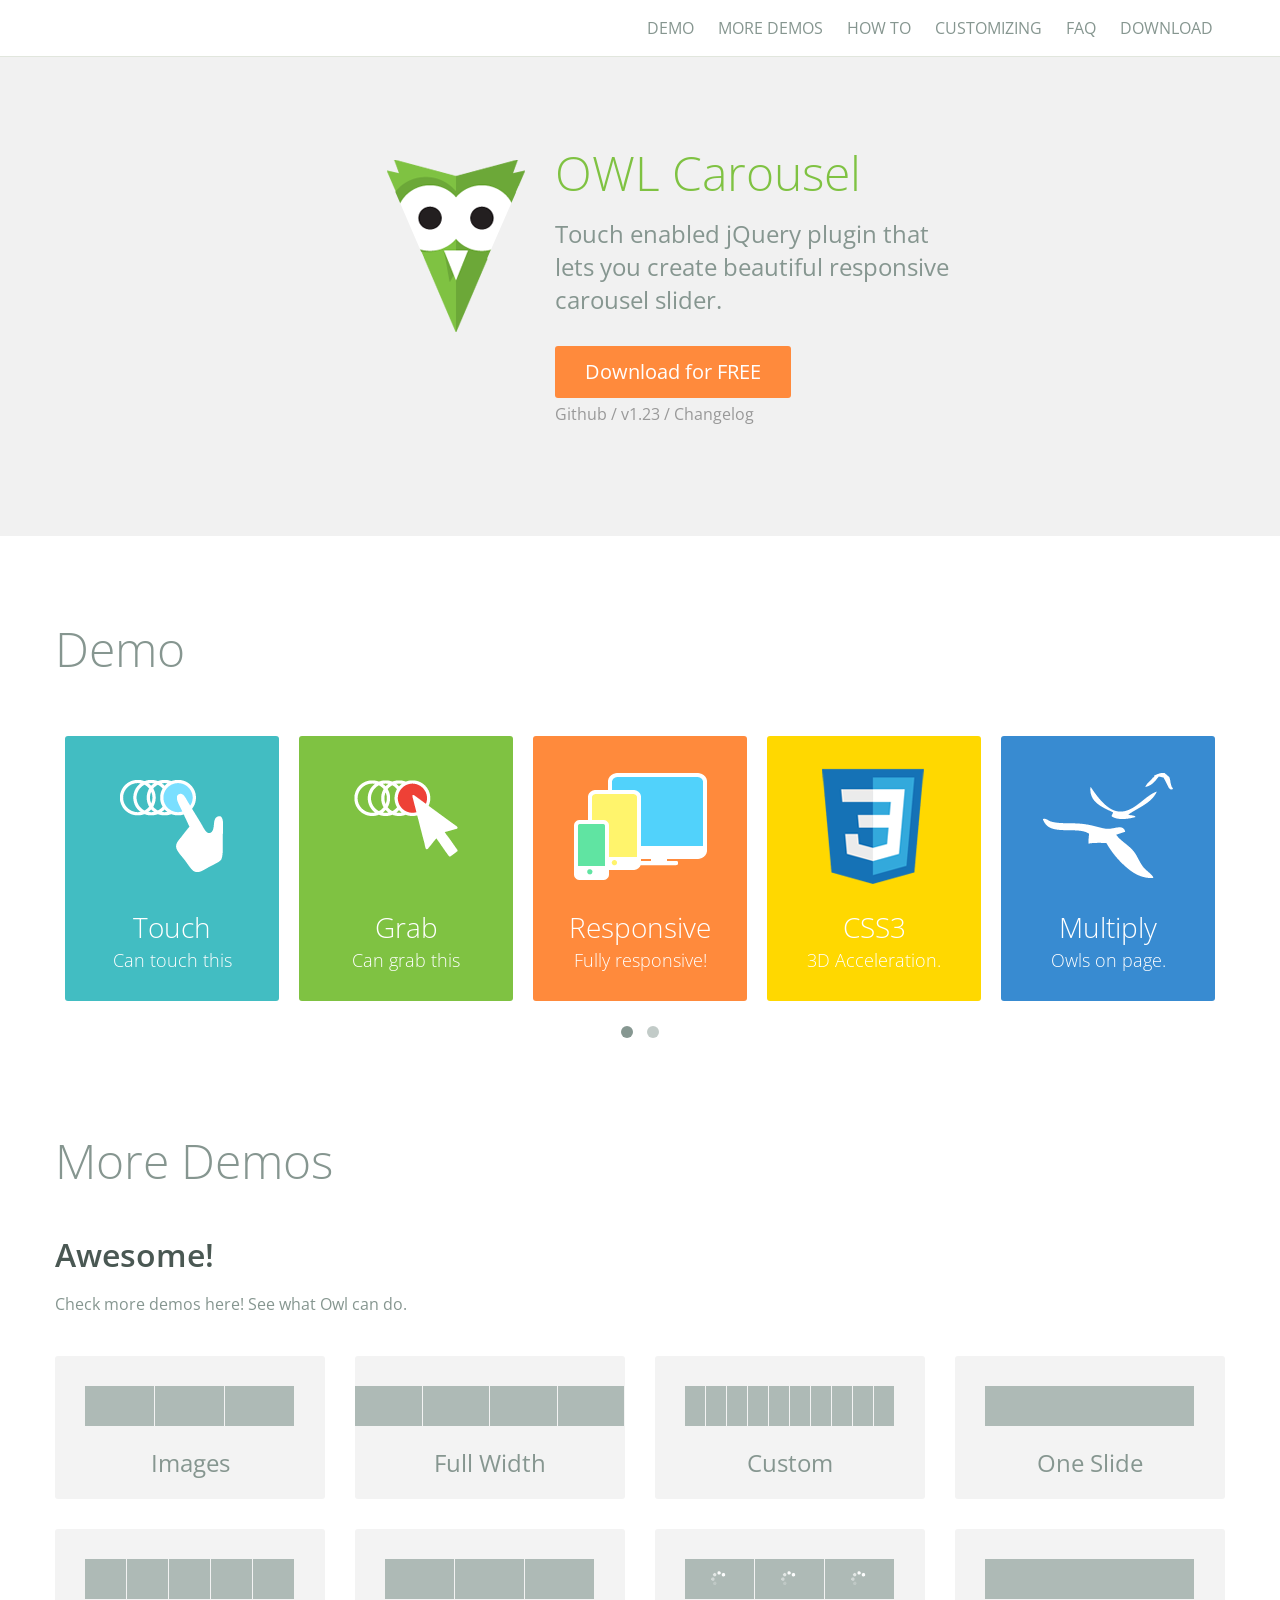
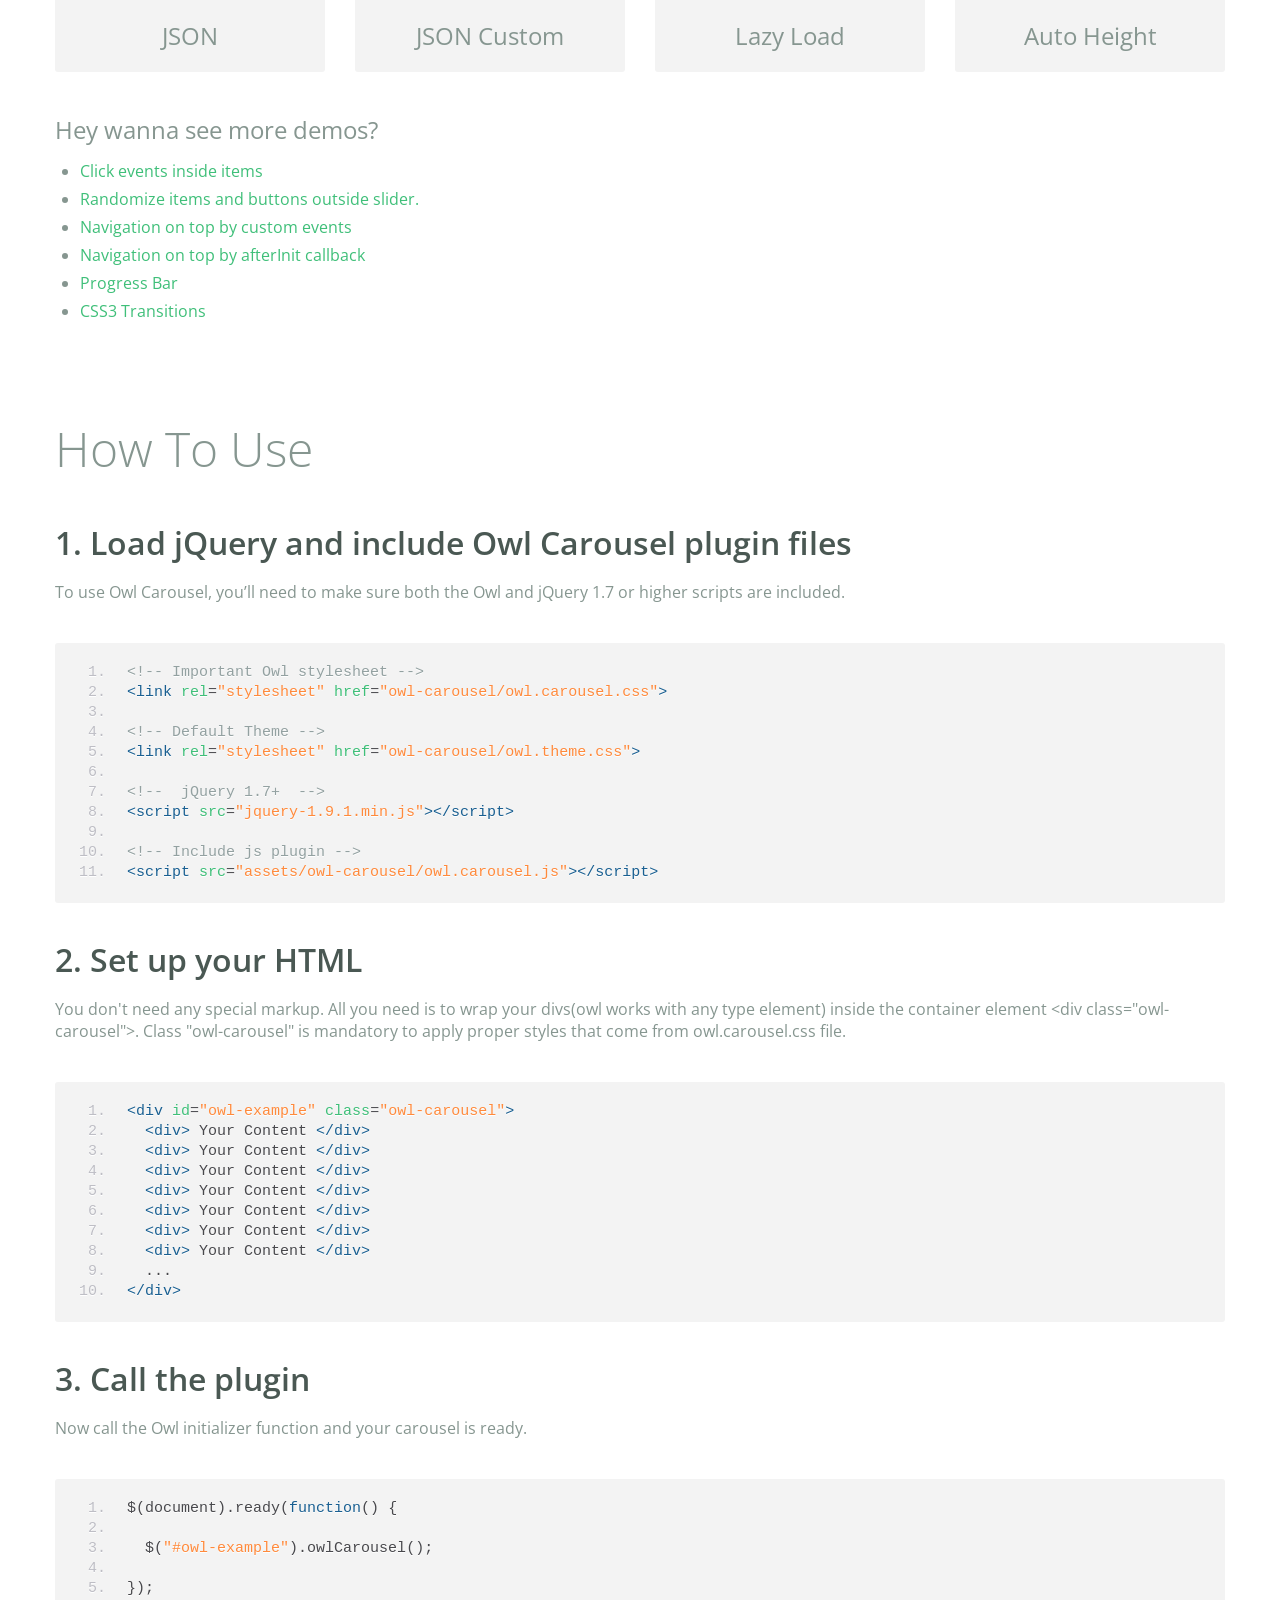
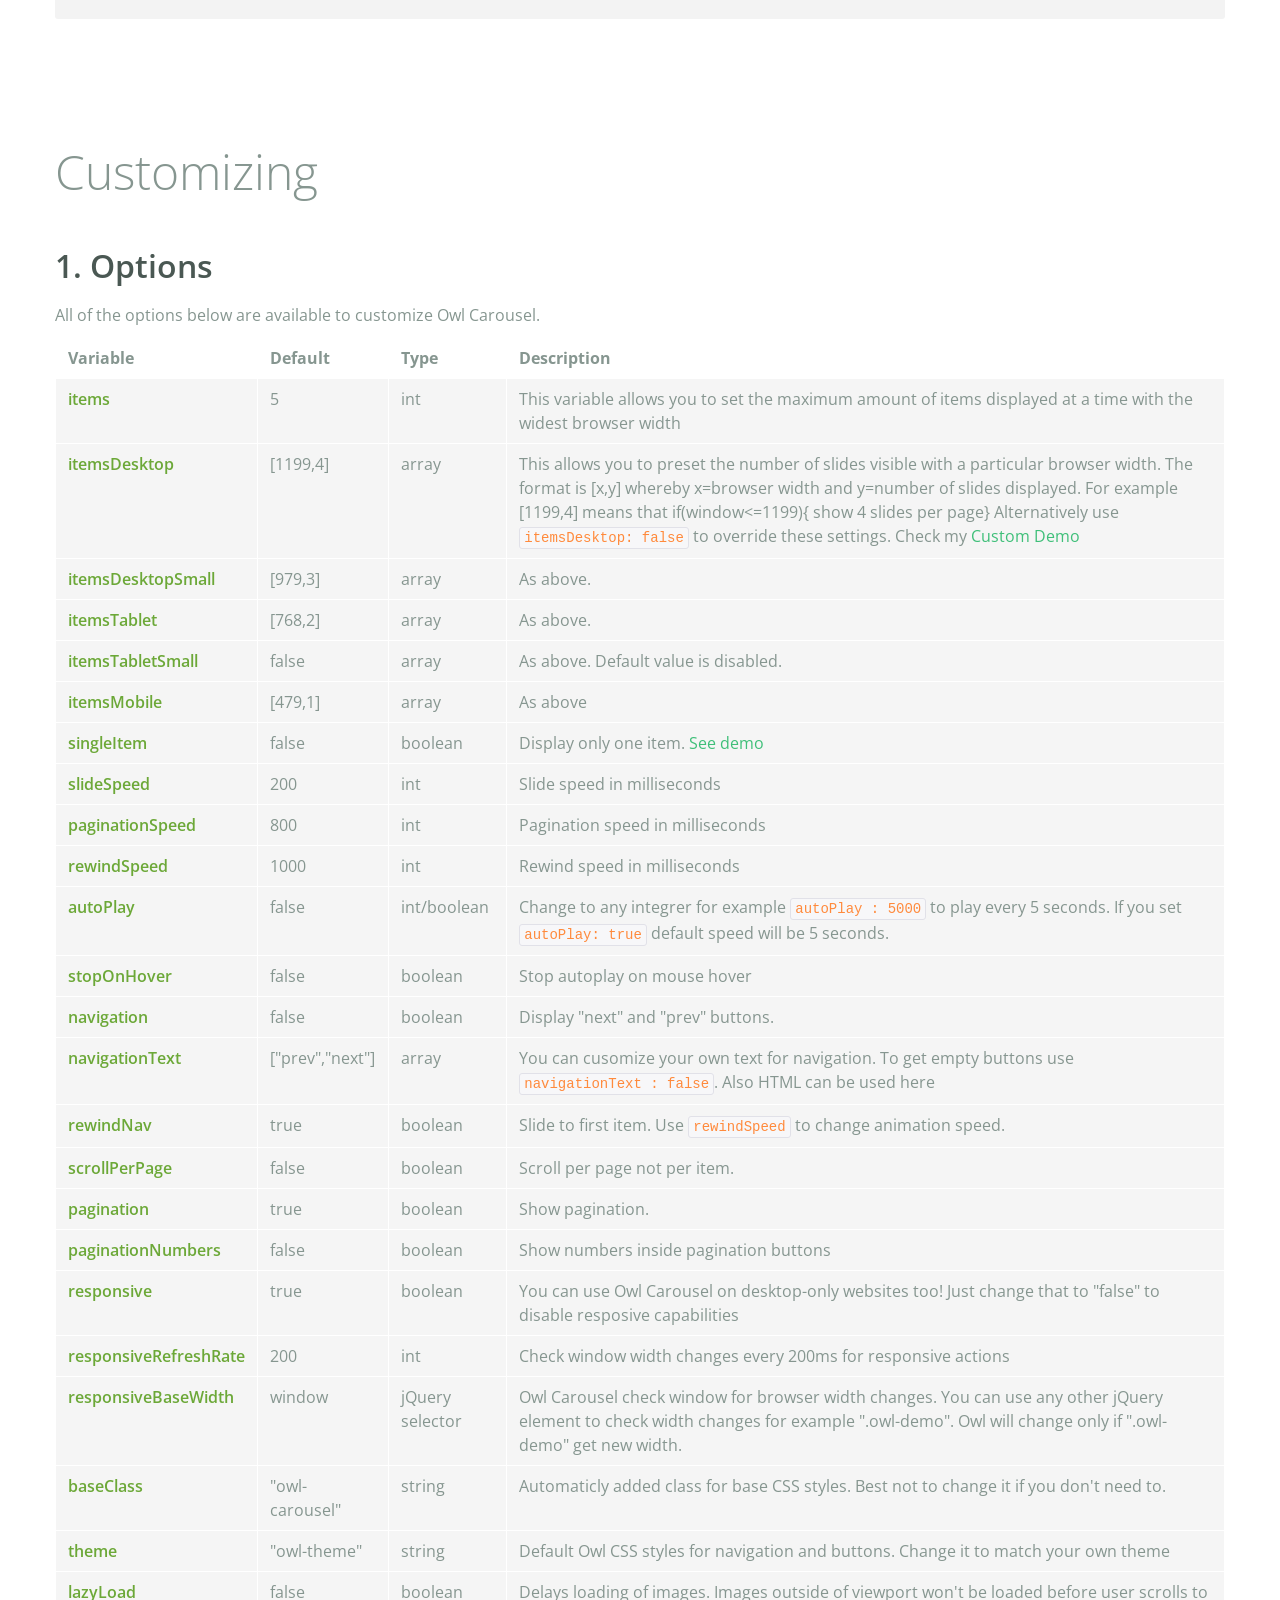
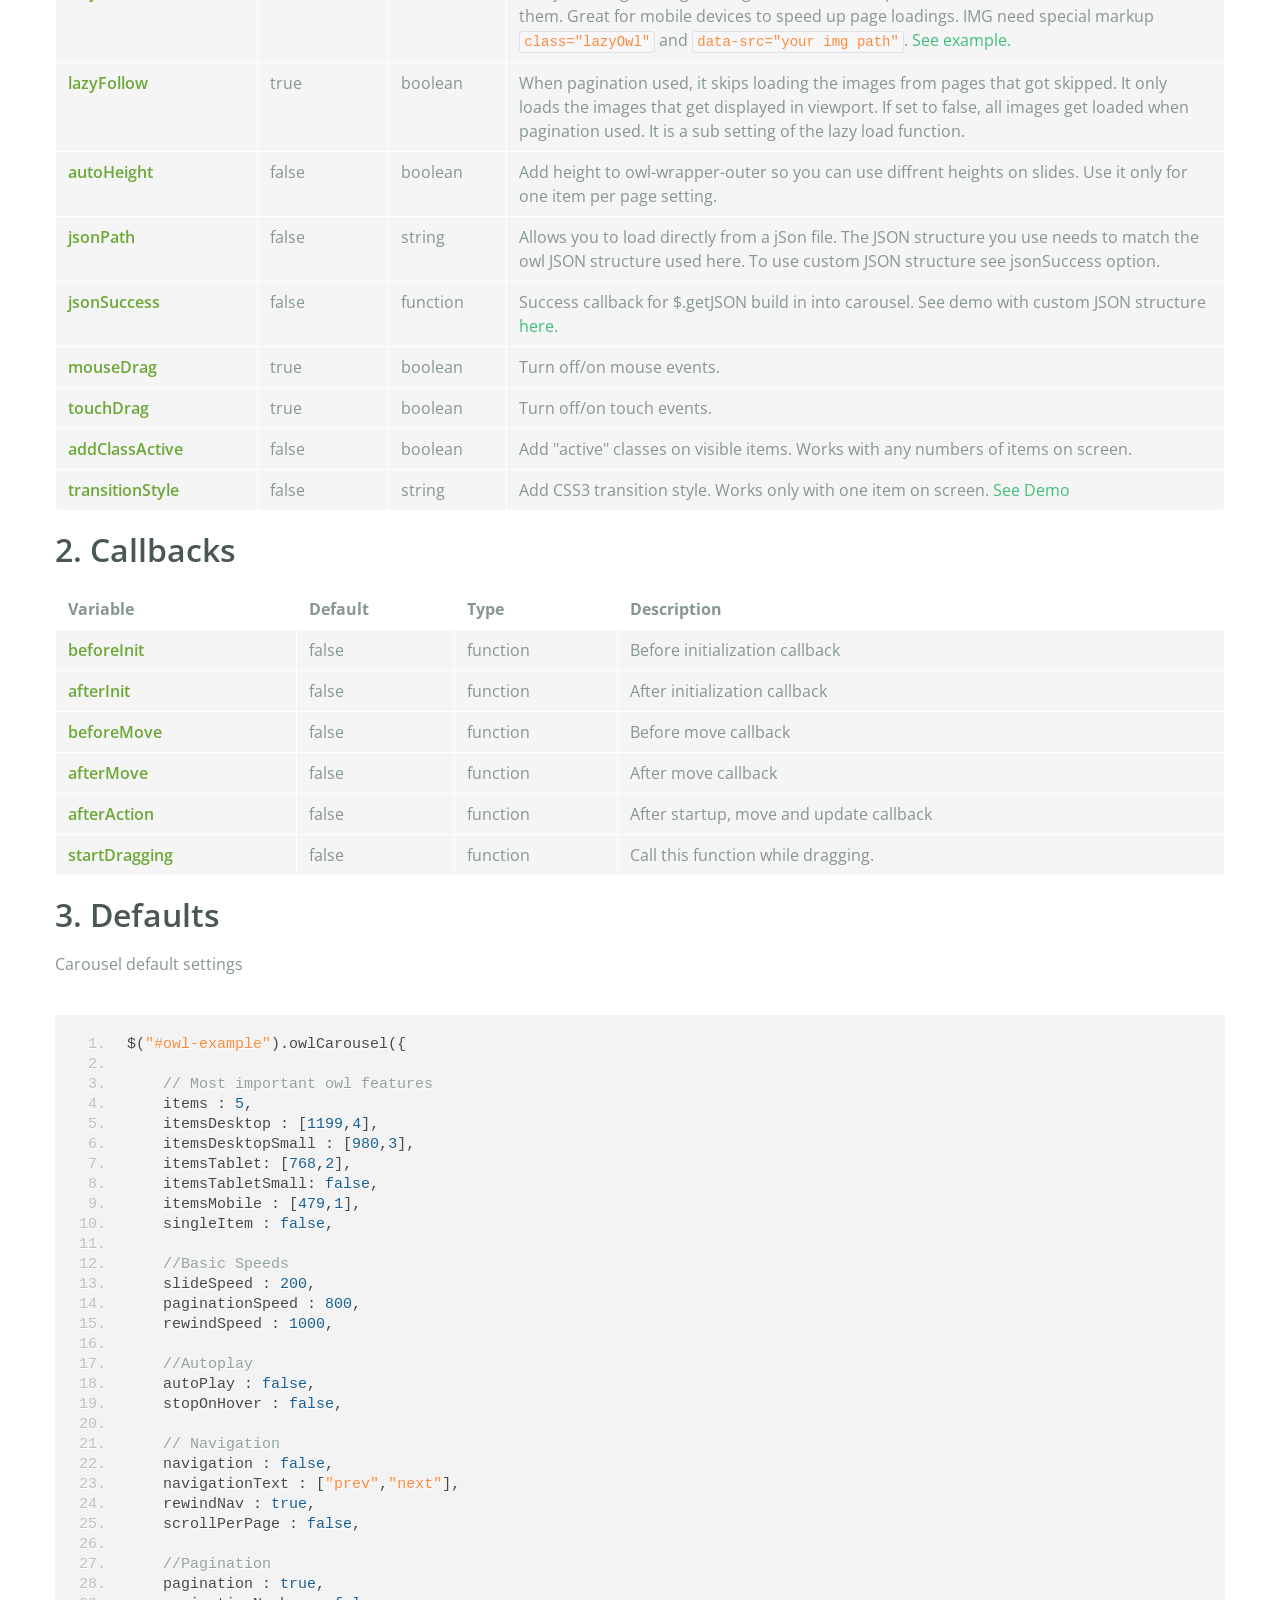
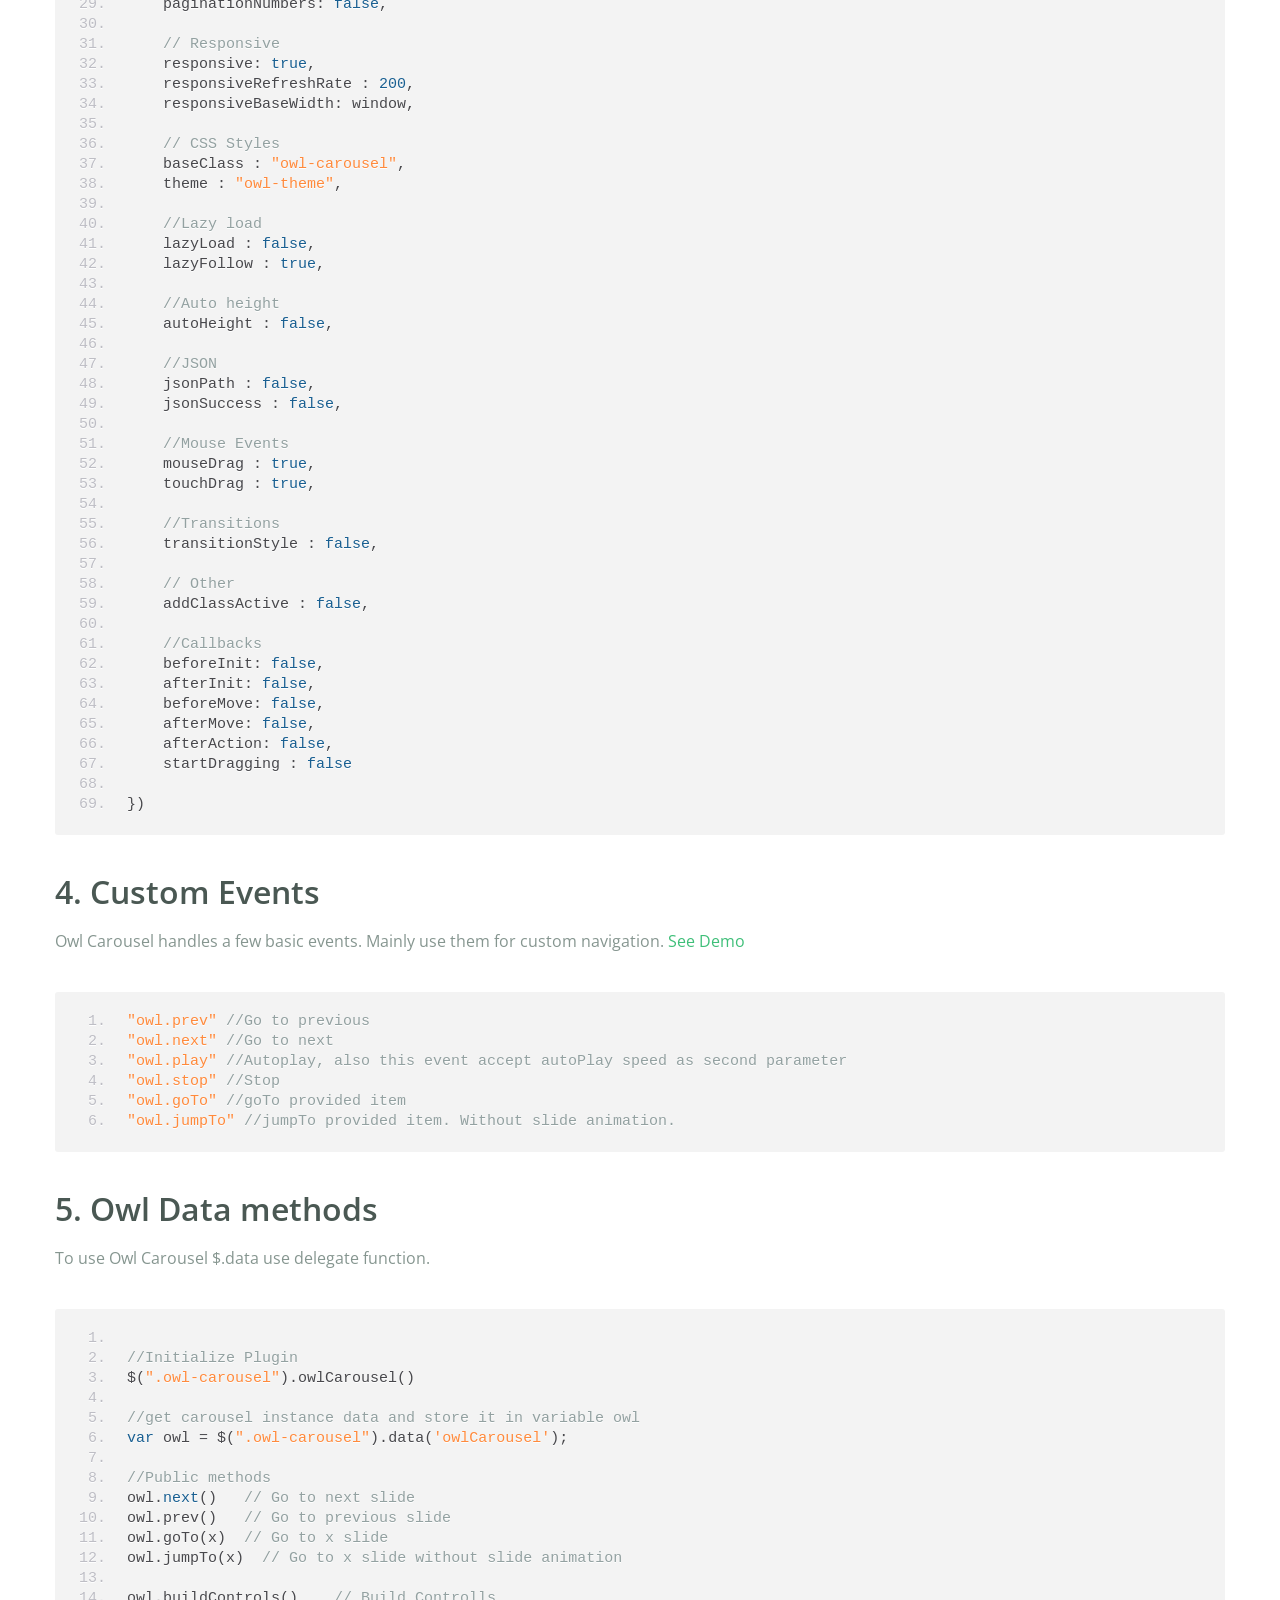
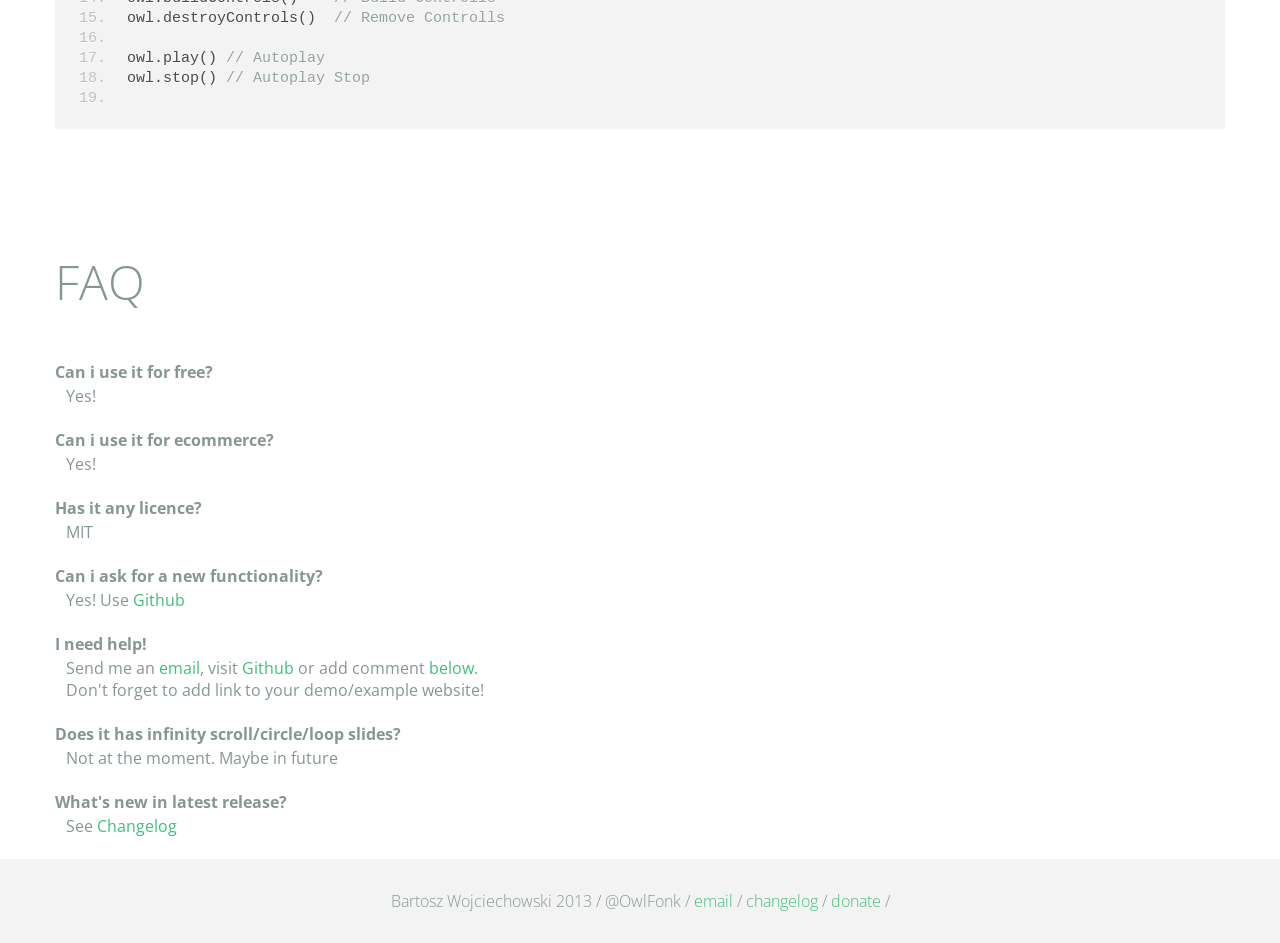
<file: js-plugin/owl.carousel/index.html>
<!DOCTYPE html>
<html lang="en">
  <head>
    <meta charset="utf-8">
    <title>Owl Carousel</title>
    <meta name="viewport" content="width=device-width, initial-scale=1.0">
    <meta name="description" content="jQuery Responsive Carousel - Owl Carusel">
    <meta name="author" content="Bartosz Wojciechowski">
    <meta name="keywords" content="HTML,CSS,JSON,JavaScript, jQuery, Responsive, Design, Owl, Carousel, Free">

    <link href='http://fonts.googleapis.com/css?family=Open+Sans:400italic,400,300,600,700' rel='stylesheet' type='text/css'>
    <link href="assets/css/bootstrapTheme.css" rel="stylesheet">
    <link href="assets/css/custom.css" rel="stylesheet">

    <!-- Owl Carousel Assets -->
    <link href="owl-carousel/owl.carousel.css" rel="stylesheet">
    <link href="owl-carousel/owl.theme.css" rel="stylesheet">

    <!-- Prettify -->
    <link href="assets/js/google-code-prettify/prettify.css" rel="stylesheet">

    <!-- Le fav and touch icons -->
    <link rel="apple-touch-icon-precomposed" sizes="144x144" href="assets/ico/apple-touch-icon-144-precomposed.png">
    <link rel="apple-touch-icon-precomposed" sizes="114x114" href="assets/ico/apple-touch-icon-114-precomposed.png">
      <link rel="apple-touch-icon-precomposed" sizes="72x72" href="assets/ico/apple-touch-icon-72-precomposed.png">
                    <link rel="apple-touch-icon-precomposed" href="assets/ico/apple-touch-icon-57-precomposed.png">
                                   <link rel="shortcut icon" href="assets/ico/favicon.png">
  </head>
  <body>
      <div id="top-nav" class="navbar navbar-fixed-top">
        <div class="navbar-inner">
          <div class="container">
            <button type="button" class="btn btn-navbar" data-toggle="collapse" data-target=".nav-collapse">
            <span class="icon-bar"></span>
            <span class="icon-bar"></span>
            <span class="icon-bar"></span>
          </button>
            <div class="nav-collapse collapse">
            <ul class="nav pull-right">
              <li><a href="#demo">Demo</a></li>
              <li><a href="#more-demos">More Demos</a></li>
              <li><a href="#how-to">How To</a></li>
              <li><a href="#customizing">Customizing</a></li>
              <li><a href="#faq">FAQ</a></li>
              <li><a href="owl.carousel.zip" class="download" data-spy="affix" data-offset-top="450">Download</a></li>
            </ul>
            </div>
          </div>
        </div>
      </div>

      <div id="header">
        <div class="container">
          <div class="row">
            <div class="span5">
                <img class="logo" src="assets/img/owl-logo.png" alt="Owl Logo">
              </div>
            <div class="span7">
              <h1>OWL Carousel </h1>
              <h3>Touch enabled jQuery plugin that lets you create beautiful responsive carousel slider.</h3>
              <a class="btn btn-success btn-large" href="owl.carousel.zip">Download for FREE</a>
              <p class="muted"><a class="muted" href="https://github.com/OwlFonk/OwlCarousel">Github</a> / v1.23 / <a class="muted" href="changelog.html">Changelog</a></p> 
            </div>
          </div>
        </div>
      </div>

      <div id="demo">
        <div class="container">
          <div class="row">
            <div class="span12">
              <h1>Demo</h1>
            </div>
          </div>

          <div class="row">
            <div class="span12">

              <div id="owl-example" class="owl-carousel">

                <div class="item darkCyan">
                  <img src="assets/img/demo-slides/touch.png" alt="Touch">
                    <h3>Touch</h3>
                    <h4>Can touch this</h4>
                </div>
                <div class="item forestGreen">
                  <img src="assets/img/demo-slides/grab.png" alt="Grab">
                    <h3>Grab</h3>
                    <h4>Can grab this</h4>
                </div>
                <div class="item orange">
                  <img src="assets/img/demo-slides/responsive.png" alt="Responsive">
                    <h3>Responsive</h3>
                    <h4>Fully responsive!</h4>
                </div>

                <div class="item yellow">
                  <img src="assets/img/demo-slides/css3.png" alt="CSS3">
                    <h3>CSS3</h3>
                    <h4>3D Acceleration.</h4>
                </div>

                <div class="item dodgerBlue">
                  <img src="assets/img/demo-slides/multi.png" alt="Multi">
                    <h3>Multiply</h3>
                    <h4>Owls on page.</h4>
                </div>

                <div class="item skyBlue">
                  <img src="assets/img/demo-slides/modern.png" alt="Modern Browsers">
                    <h3>Modern</h3>
                    <h4>Browsers Compatibility</h4>
                </div>

                <div class="item zombieGreen">
                  <img src="assets/img/demo-slides/zombie.png" alt="Zombie Browsers - old ones">
                    <h3>Zombie</h3>
                    <h4>Browsers Compatibility</h4>
                </div>

                <div class="item violet">
                  <img src="assets/img/demo-slides/controls.png" alt="Take Control">
                    <h3>Take Control</h3>
                    <h4>The way you like</h4>
                </div>

                <div class="item yellowLight">
                  <img src="assets/img/demo-slides/feather.png" alt="Light">
                    <h3>Light</h3>
                    <h4>As a feather</h4>
                </div>

                <div class="item steelGray">
                  <img src="assets/img/demo-slides/tons.png" alt="Tons of Opotions">
                    <h3>Tons</h3>
                    <h4>of options</h4>
                </div>

              </div>


            </div>
          </div>

        </div>
      </div>

    <div id="more-demos">
      <div class="container">

        <div class="row">
          <div class="span12">
            <h1>More Demos</h1>
            <h2>Awesome!</h2>
            <p>Check more demos here! See what Owl can do.</p>
          </div>
        </div>

        <div class="row demos-row">
          <div class="span3">
            <a href="demos/images.html" class="demo-box">
              <div class="demo-wrapper demo-images clearfix">
                <div class="demo-slide"><div class="bg"></div></div>
                <div class="demo-slide"><div class="bg"></div></div>
                <div class="demo-slide"><div class="bg"></div></div>
              </div>
              <h3>Images</h3>
            </a>
          </div>

          <div class="span3">
            <a href="demos/full.html" class="demo-box">
              <div class="demo-wrapper demo-full clearfix">
                <div class="demo-slide"><div class="bg"></div></div>
                <div class="demo-slide"><div class="bg"></div></div>
                <div class="demo-slide"><div class="bg"></div></div>
                <div class="demo-slide"><div class="bg"></div></div>
              </div>
              <h3>Full Width</h3>
            </a>
          </div>

          <div class="span3">
            <a href="demos/custom.html" class="demo-box">
              <div class="demo-wrapper demo-custom clearfix">
                <div class="demo-slide"><div class="bg"></div></div>
                <div class="demo-slide"><div class="bg"></div></div>
                <div class="demo-slide"><div class="bg"></div></div>
                <div class="demo-slide"><div class="bg"></div></div>
                <div class="demo-slide"><div class="bg"></div></div>
                <div class="demo-slide"><div class="bg"></div></div>
                <div class="demo-slide"><div class="bg"></div></div>
                <div class="demo-slide"><div class="bg"></div></div>
                <div class="demo-slide"><div class="bg"></div></div>
                <div class="demo-slide"><div class="bg"></div></div>
              </div>
              <h3>Custom</h3>
            </a>
          </div>

          <div class="span3">
            <a href="demos/one.html" class="demo-box">
              <div class="demo-wrapper demo-one clearfix">
                <div class="demo-slide"><div class="bg"></div></div>
              </div>
              <h3>One Slide</h3>
            </a>
          </div>

        </div>
        <div class="row demos-row">
          <div class="span3">
            <a href="demos/json.html" class="demo-box">
              <div class="demo-wrapper demo-Json clearfix">
                <div class="demo-slide"><div class="bg"></div></div>
                <div class="demo-slide"><div class="bg"></div></div>
                <div class="demo-slide"><div class="bg"></div></div>
                <div class="demo-slide"><div class="bg"></div></div>
                <div class="demo-slide"><div class="bg"></div></div>
              </div>
              <h3>JSON</h3>
            </a>
          </div>

          <div class="span3">
            <a href="demos/customJson.html" class="demo-box">
              <div class="demo-wrapper demo-Json-custom clearfix">
                <div class="demo-slide"><div class="bg"></div></div>
                <div class="demo-slide"><div class="bg"></div></div>
                <div class="demo-slide"><div class="bg"></div></div>
              </div>
              <h3>JSON Custom</h3>
            </a>
          </div>

          <div class="span3">
            <a href="demos/lazyLoad.html" class="demo-box">
              <div class="demo-wrapper demo-lazy clearfix">
                <div class="demo-slide"><div class="bg"></div></div>
                <div class="demo-slide"><div class="bg"></div></div>
                <div class="demo-slide"><div class="bg"></div></div>
              </div>
              <h3>Lazy Load</h3>
            </a>
          </div>

          <div class="span3">
            <a href="demos/autoHeight.html" class="demo-box">
              <div class="demo-wrapper demo-height clearfix">
                <div class="demo-slide"><div class="bg"></div></div>
              </div>
              <h3>Auto Height</h3>
            </a>
          </div>

          
        </div>

        <div class="row">
          <div class="span12">
            <h3>Hey wanna see more demos?</h3>
            <ul>
              <li>
                <a href="demos/click.html">Click events inside items</a>
              </li>
              <li>
                <a href="demos/randomOrder.html">Randomize items and buttons outside slider.</a>
              </li>
              <li>
                <a href="demos/navOnTop.html">Navigation on top by custom events</a>
              </li>
              <li>
                <a href="demos/navOnTop2.html">Navigation on top by afterInit callback</a>
              </li>
              <li>
                <a href="demos/progressBar.html">Progress Bar</a>
              </li>
              <li>
                <a href="demos/transitions.html">CSS3 Transitions</a>
              </li>
            </ul>
            
          </div>
        </div>


      </div>
    </div>

    <div id="how-to">
      <div class="container">
        <div class="row">
          <div class="span12">
            <h1>How To Use</h1>
            <h2>1. Load jQuery and include Owl Carousel plugin files</h2>
            <p>To use Owl Carousel, you’ll need to make sure both the Owl and jQuery 1.7 or higher scripts are included.</p>
<pre class="pre-show prettyprint linenums">
&lt;!-- Important Owl stylesheet --&gt;
&lt;link rel="stylesheet" href="owl-carousel/owl.carousel.css"&gt;

&lt;!-- Default Theme --&gt;
&lt;link rel="stylesheet" href="owl-carousel/owl.theme.css"&gt;

&lt;!--  jQuery 1.7+  --&gt;
&lt;script src="jquery-1.9.1.min.js"&gt;&lt;/script&gt;

&lt;!-- Include js plugin --&gt;
&lt;script src="assets/owl-carousel/owl.carousel.js"&gt;&lt;/script&gt;
</pre>
          <h2>2. Set up your HTML</h2>
          <p>You don't need any special markup. All you need is to wrap your divs(owl works with any type element) inside the container element &lt;div class="owl-carousel"&gt;. Class "owl-carousel" is mandatory to apply proper styles that come from owl.carousel.css file.</p>
<pre class="pre-show prettyprint linenums">
&lt;div id="owl-example" class="owl-carousel"&gt;
  &lt;div&gt; Your Content &lt;/div&gt;
  &lt;div&gt; Your Content &lt;/div&gt;
  &lt;div&gt; Your Content &lt;/div&gt;
  &lt;div&gt; Your Content &lt;/div&gt;
  &lt;div&gt; Your Content &lt;/div&gt;
  &lt;div&gt; Your Content &lt;/div&gt;
  &lt;div&gt; Your Content &lt;/div&gt;
  ...
&lt;/div>
</pre>    
          <h2>3. Call the plugin</h2>
          <p>Now call the Owl initializer function and your carousel is ready.</p>
<pre class="pre-show prettyprint linenums">
$(document).ready(function() {

  $("#owl-example").owlCarousel();

});
</pre>  
          </div>
        </div>
      </div>
    </div>


    <div id="customizing">
      <div class="container">
        <div class="row">
          <div class="span12">
            <h1>Customizing</h1>
            <h2>1. Options</h2>
            <p>All of the options below are available to customize Owl Carousel.</p> 
            <table class="table table-bordered table-striped">
              <thead>
                <tr>
                  <th>Variable</th>
                  <th>Default</th>
                  <th>Type</th>
                  <th>Description</th>
                </tr>
              </thead>
              <tbody>
                <tr>
                  <td><span class="text-emp">items</span></td>
                  <td>5</td>
                  <td>int</td>
                  <td>This variable allows you to set the maximum amount of items displayed at a time with the widest browser width</td>
                </tr>
                 <tr>
                  <td><span class="text-emp">itemsDesktop</span></td>
                  <td>[1199,4]</td>
                  <td>array</td>
                  <td>This allows you to preset the number of slides visible with a particular browser width. The format is [x,y] whereby x=browser width and y=number of slides displayed. For example [1199,4] means that if(window&lt;=1199){ show 4 slides per page}
                    Alternatively use <code>itemsDesktop: false</code> to override these settings. Check my <a href="demos/custom.html">Custom Demo</a></td>
                </tr>
                <tr>
                  <td><span class="text-emp">itemsDesktopSmall</span></td>
                  <td>[979,3]</td>
                  <td>array</td>
                  <td>As above.</td>
                </tr>
                <tr>
                  <td><span class="text-emp">itemsTablet</span></td>
                  <td>[768,2]</td>
                  <td>array</td>
                  <td>As above.</td>
                </tr>
                <tr>
                  <td><span class="text-emp">itemsTabletSmall</span></td>
                  <td>false</td>
                  <td>array</td>
                  <td>As above. Default value is disabled.</td>
                </tr>
                <tr>
                  <td><span class="text-emp">itemsMobile</span></td>
                  <td>[479,1]</td>
                  <td>array</td>
                  <td>As above</td>
                </tr>
                <tr>
                  <td><span class="text-emp">singleItem</span></td>
                  <td>false</td>
                  <td>boolean</td>
                  <td>Display only one item. <a href="demos/one.html">See demo</a></td>
                </tr>
                <tr>
                  <td><span class="text-emp">slideSpeed</span></td>
                  <td>200</td>
                  <td>int</td>
                  <td>Slide speed in milliseconds</td>
                </tr>
                <tr>
                  <td><span class="text-emp">paginationSpeed</span></td>
                  <td>800</td>
                  <td>int</td>
                  <td>Pagination speed in milliseconds</td>
                </tr>
                <tr>
                  <td><span class="text-emp">rewindSpeed</span></td>
                  <td>1000</td>
                  <td>int</td>
                  <td>Rewind speed in milliseconds</td>
                </tr>
                <tr>
                  <td><span class="text-emp">autoPlay</span></td>
                  <td>false</td>
                  <td>int/boolean</td>
                  <td>Change to any integrer for example <code>autoPlay : 5000</code> to play every 5 seconds. If you set <code>autoPlay: true</code> default speed will be 5 seconds.</td>
                </tr>
                <tr>
                <tr>
                  <td><span class="text-emp">stopOnHover</span></td>
                  <td>false</td>
                  <td>boolean</td>
                  <td>Stop autoplay on mouse hover</td>
                </tr>
                <tr>
                <tr>
                  <td><span class="text-emp">navigation</span></td>
                  <td>false</td>
                  <td>boolean</td>
                  <td>Display "next" and "prev" buttons.</td>
                </tr>
                <tr>
                  <td><span class="text-emp">navigationText</span></td>
                  <td>["prev","next"]</td>
                  <td>array</td>
                  <td>You can cusomize your own text for navigation. To get empty buttons use <code>navigationText : false</code>. Also HTML can be used here</td>
                </tr>
                <tr>
                  <td><span class="text-emp">rewindNav</span></td>
                  <td>true</td>
                  <td>boolean</td>
                  <td>Slide to first item. Use <code>rewindSpeed</code> to change animation speed. </td>
                </tr>
                <tr>
                  <td><span class="text-emp">scrollPerPage</span></td>
                  <td>false</td>
                  <td>boolean</td>
                  <td>Scroll per page not per item.</td>
                </tr>
                <tr>
                  <td><span class="text-emp">pagination</span></td>
                  <td>true</td>
                  <td>boolean</td>
                  <td>Show pagination.</td>
                </tr>
                <tr>
                  <td><span class="text-emp">paginationNumbers</span></td>
                  <td>false</td>
                  <td>boolean</td>
                  <td>Show numbers inside pagination buttons</td>
                </tr>
                <tr>
                  <td><span class="text-emp">responsive</span></td>
                  <td>true</td>
                  <td>boolean</td>
                  <td>You can use Owl Carousel on desktop-only websites too! Just change that to "false" to disable resposive capabilities</td>
                </tr>
                <tr>
                  <td><span class="text-emp">responsiveRefreshRate</span></td>
                  <td>200</td>
                  <td>int</td>
                  <td>Check window width changes every 200ms for responsive actions</td>
                </tr>
                <tr>
                  <td><span class="text-emp">responsiveBaseWidth</span></td>
                  <td>window</td>
                  <td>jQuery selector</td>
                  <td>Owl Carousel check window for browser width changes. You can use any other jQuery element to check width changes for example ".owl-demo". Owl will change only if ".owl-demo" get new width.</td>
                </tr>
                <tr>
                  <td><span class="text-emp">baseClass</span></td>
                  <td>"owl-carousel"</td>
                  <td>string</td>
                  <td>Automaticly added class for base CSS styles. Best not to change it if you don't need to.</td>
                </tr>
                <tr>
                  <td><span class="text-emp">theme</span></td>
                  <td>"owl-theme"</td>
                  <td>string</td>
                  <td>Default Owl CSS styles for navigation and buttons. Change it to match your own theme</td>
                </tr>
                <tr>
                  <td><span class="text-emp">lazyLoad</span></td>
                  <td>false</td>
                  <td>boolean</td>
                  <td>Delays loading of images. Images outside of viewport won't be loaded before user scrolls to them. Great for mobile devices to speed up page loadings. IMG need special markup <code>class="lazyOwl"</code> and <code>data-src="your img path"</code>. <a href="demos/lazyLoad.html">See example.</a></td>
                </tr>
                <tr>
                  <td><span class="text-emp">lazyFollow</span></td>
                  <td>true</td>
                  <td>boolean</td>
                  <td>When pagination used, it skips loading the images from pages that got skipped. It only loads the images that get displayed in viewport. If set to false, all images get loaded when pagination used. It is a sub setting of the lazy load function.</td>
                </tr>
                <tr>
                  <td><span class="text-emp">autoHeight</span></td>
                  <td>false</td>
                  <td>boolean</td>
                  <td>Add height to owl-wrapper-outer so you can use diffrent heights on slides. Use it only for one item per page setting.</td>
                </tr>
                <tr>
                  <td><span class="text-emp">jsonPath</span></td>
                  <td>false</td>
                  <td>string</td>
                  <td>Allows you to load directly from a jSon file. The JSON structure you use needs to match the owl JSON structure used here. To use custom JSON structure see jsonSuccess option.</td>
                </tr>
                <tr>
                  <td><span class="text-emp">jsonSuccess</span></td>
                  <td>false</td>
                  <td>function</td>
                  <td>Success callback for $.getJSON build in into carousel. See demo with custom JSON structure <a href="demos/customJson.html">here</a>. </td>
                </tr>
                <tr>
                  <td><span class="text-emp">mouseDrag</span></td>
                  <td>true</td>
                  <td>boolean</td>
                  <td>Turn off/on mouse events.</td>
                </tr>
                <tr>
                  <td><span class="text-emp">touchDrag</span></td>
                  <td>true</td>
                  <td>boolean</td>
                  <td>Turn off/on touch events.</td>
                </tr>
                <tr>
                  <td><span class="text-emp">addClassActive</span></td>
                  <td>false</td>
                  <td>boolean</td>
                  <td>Add "active" classes on visible items. Works with any numbers of items on screen.</td>
                </tr>
                <tr>
                  <td><span class="text-emp">transitionStyle</span></td>
                  <td>false</td>
                  <td>string</td>
                  <td>Add CSS3 transition style. Works only with one item on screen. <a href="demos/transitions.html">See Demo</a></td>
                </tr>
              </tbody>
            </table>
            <h2>2. Callbacks</h2>
            <table class="table table-bordered table-striped">
              <thead>
                <tr>
                  <th>Variable</th>
                  <th>Default</th>
                  <th>Type</th>
                  <th>Description</th>
                </tr>
              </thead>
              <tbody>
                <tr>
                  <td><span class="text-emp">beforeInit</span></td>
                  <td>false</td>
                  <td>function</td>
                  <td>Before initialization callback</td>
                </tr>
                <tr>
                  <td><span class="text-emp">afterInit</span></td>
                  <td>false</td>
                  <td>function</td>
                  <td>After initialization callback</td>
                </tr>
                <tr>
                  <td><span class="text-emp">beforeMove</span></td>
                  <td>false</td>
                  <td>function</td>
                  <td>Before move callback</td>
                </tr>
                <tr>
                  <td><span class="text-emp">afterMove</span></td>
                  <td>false</td>
                  <td>function</td>
                  <td>After move callback</td>
                </tr>
                <tr>
                  <td><span class="text-emp">afterAction</span></td>
                  <td>false</td>
                  <td>function</td>
                  <td>After startup, move and update callback</td>
                </tr>
                <tr>
                  <td><span class="text-emp">startDragging</span></td>
                  <td>false</td>
                  <td>function</td>
                  <td>Call this function while dragging.</td>
                </tr>
              </tbody>
            </table>

              <h2>3. Defaults</h2>
              <p>Carousel default settings</p>
<pre class="pre-show prettyprint linenums">
$("#owl-example").owlCarousel({

    // Most important owl features
    items : 5,
    itemsDesktop : [1199,4],
    itemsDesktopSmall : [980,3],
    itemsTablet: [768,2],
    itemsTabletSmall: false,
    itemsMobile : [479,1],
    singleItem : false,

    //Basic Speeds
    slideSpeed : 200,
    paginationSpeed : 800,
    rewindSpeed : 1000,

    //Autoplay
    autoPlay : false,
    stopOnHover : false,

    // Navigation
    navigation : false,
    navigationText : ["prev","next"],
    rewindNav : true,
    scrollPerPage : false,

    //Pagination
    pagination : true,
    paginationNumbers: false,

    // Responsive 
    responsive: true,
    responsiveRefreshRate : 200,
    responsiveBaseWidth: window,

    // CSS Styles
    baseClass : "owl-carousel",
    theme : "owl-theme",

    //Lazy load
    lazyLoad : false,
    lazyFollow : true,

    //Auto height
    autoHeight : false,

    //JSON 
    jsonPath : false, 
    jsonSuccess : false,

    //Mouse Events
    mouseDrag : true,
    touchDrag : true,

    //Transitions
    transitionStyle : false,

    // Other
    addClassActive : false,

    //Callbacks
    beforeInit: false, 
    afterInit: false, 
    beforeMove: false, 
    afterMove: false,
    afterAction: false,
    startDragging : false

})
</pre>
              <h2>4. Custom Events</h2>
              <p>Owl Carousel handles a few basic events. Mainly use them for custom navigation. <a href="demos/custom.html">See Demo</a></p>

<pre class="pre-show prettyprint linenums">
"owl.prev" //Go to previous
"owl.next" //Go to next
"owl.play" //Autoplay, also this event accept autoPlay speed as second parameter
"owl.stop" //Stop
"owl.goTo" //goTo provided item
"owl.jumpTo" //jumpTo provided item. Without slide animation.
</pre>

              <h2>5. Owl Data methods</h2>
              <p>To use Owl Carousel $.data use delegate function.</p>
              
<pre class="pre-show prettyprint linenums">

//Initialize Plugin
$(".owl-carousel").owlCarousel()

//get carousel instance data and store it in variable owl
var owl = $(".owl-carousel").data('owlCarousel');

//Public methods
owl.next()   // Go to next slide
owl.prev()   // Go to previous slide
owl.goTo(x)  // Go to x slide
owl.jumpTo(x)  // Go to x slide without slide animation

owl.buildControls()    // Build Controlls
owl.destroyControls()  // Remove Controlls

owl.play() // Autoplay
owl.stop() // Autoplay Stop

</pre>
          </div>
        </div>
      </div>
    </div>

    <div id="faq" class="container">
      <div class="row">
        <div class="span12">
          <h1>FAQ</h1>
          <dl>
            <dt>Can i use it for free?</dt>
            <dd>Yes!</dd>
            <dt>Can i use it for ecommerce?</dt>
            <dd>Yes!</dd>
            <dt>Has it any licence?</dt>
            <dd>MIT</dd>
            <dt>Can i ask for a new functionality?</dt>
            <dd>Yes! Use <a href="https://github.com/OwlFonk/OwlCarousel">Github</a></dd>
            <dt>I need help!</dt>
            <dd>Send me an <a href="mailto:owl@owlgraphic.com?subject=Hey Owl! I need help">email</a>, visit <a href="https://github.com/OwlFonk/OwlCarousel">Github</a> or add comment <a href="#disqus">below.</a><br>Don't forget to add link to your demo/example website!</dd>
            <dt>Does it has infinity scroll/circle/loop slides?</dt>
            <dd>Not at the moment. Maybe in future</dd>
            <dt>What's new in latest release?</dt>
            <dd>See <a href="changelog.html">Changelog</a></dd>
          </dl>
        </div>
      </div>
    </div>

    <div class="container disqus">
        <div class="row">
          <div class="span12">
            <h1>Disqus</h1>

    <div id="disqus_thread"></div>
    <noscript>Please enable JavaScript to view the <a href="http://disqus.com/?ref_noscript">comments powered by Disqus.</a></noscript>
    <a href="http://disqus.com" class="dsq-brlink">comments powered by <span class="logo-disqus">Disqus</span></a>
      </div>
    </div>
  </div>

    <div id="footer">
      <div class="container">
        <div class="row">
          <div class="span12">
            <h5>Bartosz Wojciechowski 2013 / @OwlFonk / 
            <a href="mailto:owl@owlgraphic.com?subject=Hey Owl!">email</a> / 
            <a href="changelog.html">changelog</a> /
            <a href="https://www.paypal.com/cgi-bin/webscr?cmd=_s-xclick&hosted_button_id=EFSGXZS7V2U9N">donate</a> / 
            <a href="https://twitter.com/share" class="twitter-share-button" data-url="http://owlgraphic.com/owlcarousel/" data-text="Awesome jQuery Owl Carousel Responsive Plugin" data-via="OwlFonk" data-count="none" data-hashtags="owlcarousel"></a>
            <script>
            var owldomain = window.location.hostname.indexOf("owlgraphic");
            if(owldomain !== -1){
              !function(d,s,id){var js,fjs=d.getElementsByTagName(s)[0],p=/^http:/.test(d.location)?'http':'https';if(!d.getElementById(id)){js=d.createElement(s);js.id=id;js.src=p+'://platform.twitter.com/widgets.js';fjs.parentNode.insertBefore(js,fjs);}}(document, 'script', 'twitter-wjs');
            }
            </script>
            </h5>
          </div>
        </div>
      </div>
    </div>


    <script src="assets/js/jquery-1.9.1.min.js"></script>
    <script src="owl-carousel/owl.carousel.min.js"></script>

    <!-- Frontpage Demo -->
    <script>

    $(document).ready(function($) {
      $("#owl-example").owlCarousel();
    });


    $("body").data("page", "frontpage");

    </script>
    <script src="assets/js/bootstrap-collapse.js"></script>
    <script src="assets/js/bootstrap-transition.js"></script>

    <script src="assets/js/google-code-prettify/prettify.js"></script>
	  <script src="assets/js/application.js"></script>

    <script type="text/javascript">
    jQuery(function($){
      var disqus_loaded = false;
      var top = $("#faq").offset().top; 
      var owldomain = window.location.hostname.indexOf("owlgraphic");
      var comments = window.location.href.indexOf("comment");

      if(owldomain !== -1){
        function check(){
          if ( (!disqus_loaded && $(window).scrollTop() + $(window).height() > top) || (comments !== -1) ){
            $(window).off( "scroll" )
            disqus_loaded = true;
            /* * * CONFIGURATION VARIABLES: EDIT BEFORE PASTING INTO YOUR WEBPAGE * * */
            var disqus_shortname = 'owlcarousel'; // required: replace example with your forum shortname
            var disqus_identifier = 'OWL Carousel';
            //var disqus_url = 'http://owlgraphic.com/owlcarousel/';
            /* * * DON'T EDIT BELOW THIS LINE * * */
            (function() {
                var dsq = document.createElement('script'); dsq.type = 'text/javascript'; dsq.async = true;
                dsq.src = '//' + disqus_shortname + '.disqus.com/embed.js';
                (document.getElementsByTagName('head')[0] || document.getElementsByTagName('body')[0]).appendChild(dsq);
            })();
          }
        }
        $(window).on( "scroll", check )
        check();
      } else {
        $('.disqus').hide();
      }
    });
    </script>

    <script>
    var owldomain = window.location.hostname.indexOf("owlgraphic");
    if(owldomain !== -1){
      (function(i,s,o,g,r,a,m){i['GoogleAnalyticsObject']=r;i[r]=i[r]||function(){
      (i[r].q=i[r].q||[]).push(arguments)},i[r].l=1*new Date();a=s.createElement(o),
      m=s.getElementsByTagName(o)[0];a.async=1;a.src=g;m.parentNode.insertBefore(a,m)
      })(window,document,'script','//www.google-analytics.com/analytics.js','ga');

      ga('create', 'UA-41541058-1', 'owlgraphic.com');
      ga('send', 'pageview');
    }
    </script>

  </body>
</html>
</file>
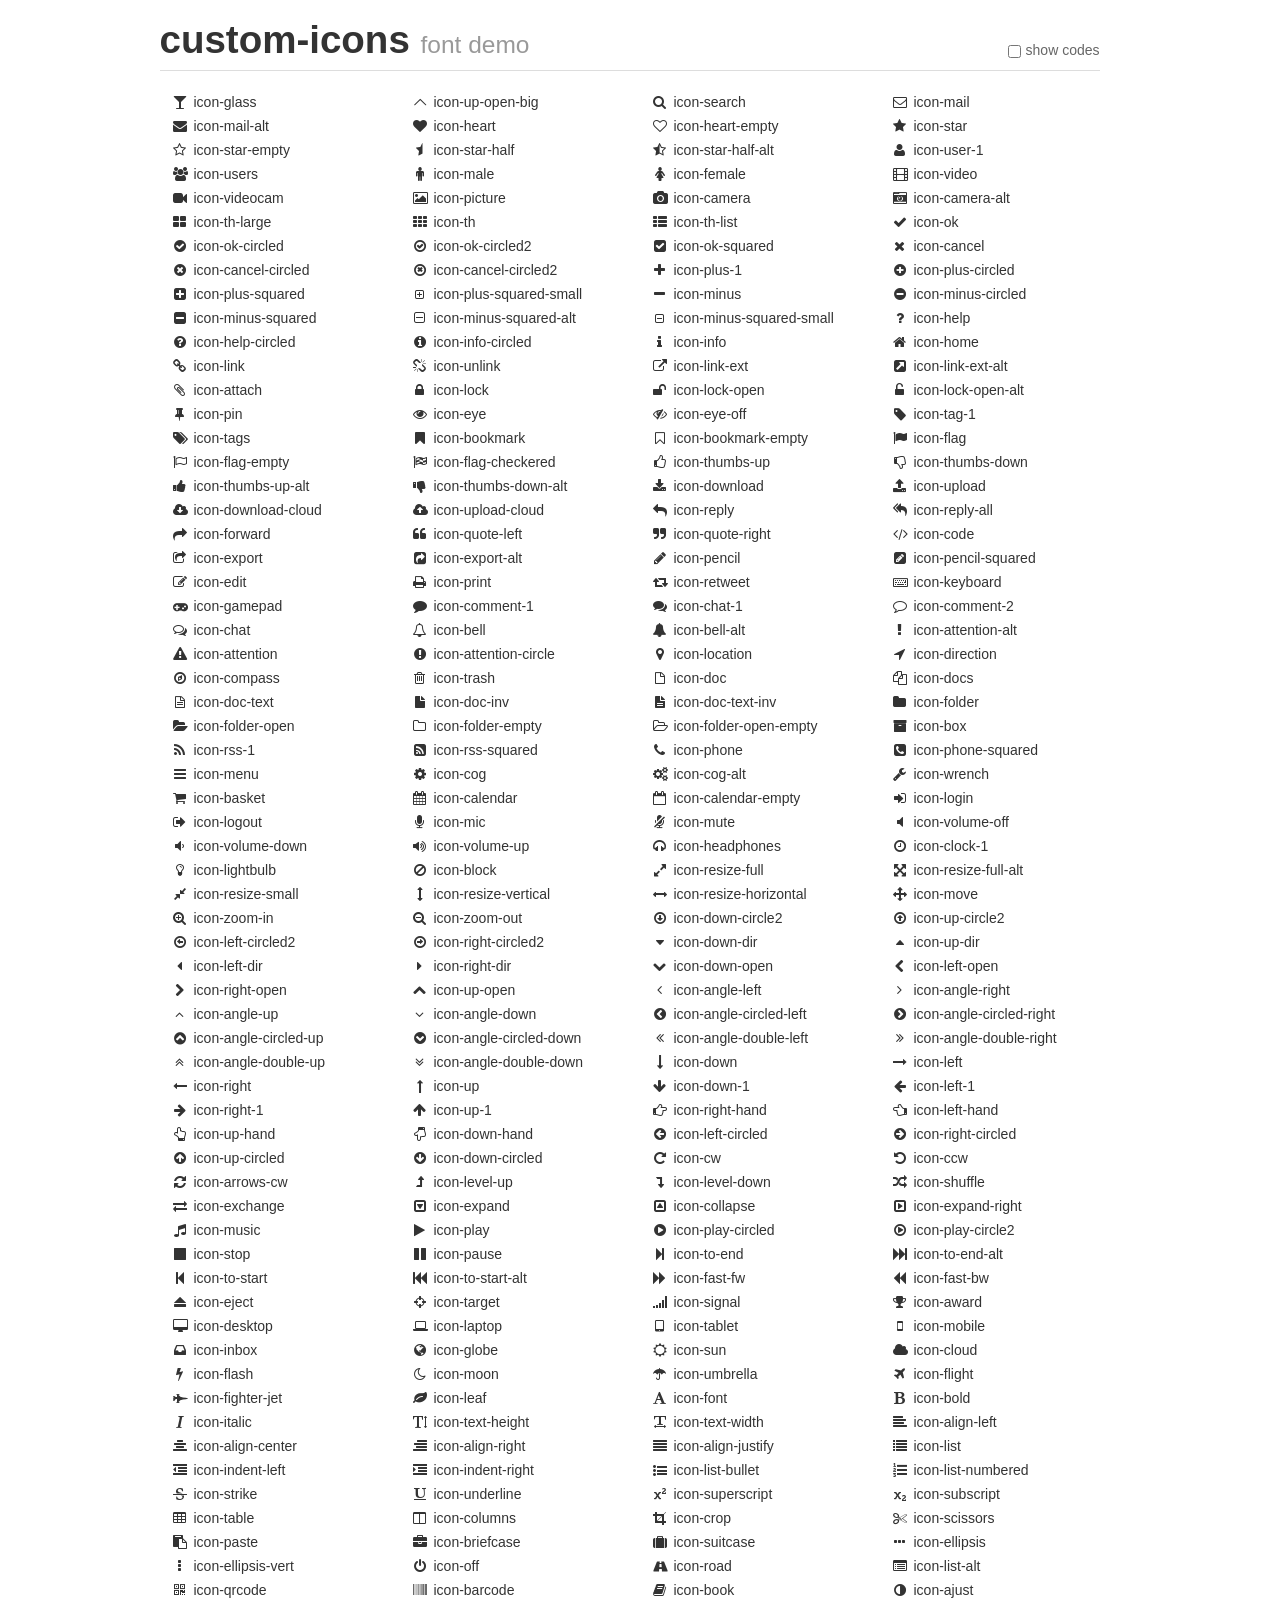
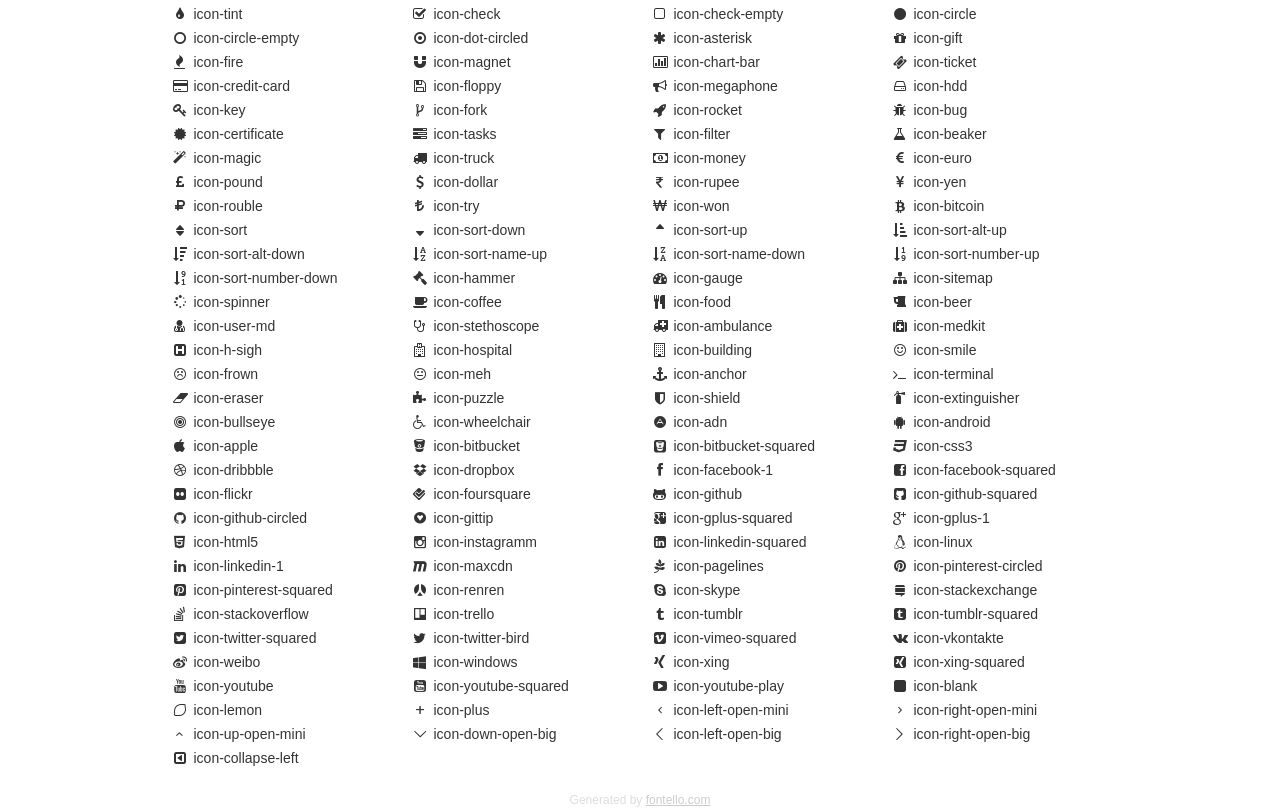
<file: font-icons/custom-icons/demo.html>
<!DOCTYPE html>
<html>
  <head>
    <!--[if lt IE 9]>
    <script src="http://html5shim.googlecode.com/svn/trunk/html5.js"></script>
    <![endif]-->
    <meta charset="UTF-8"><style type="text/css">/*
 * Bootstrap v2.2.1
 *
 * Copyright 2012 Twitter, Inc
 * Licensed under the Apache License v2.0
 * http://www.apache.org/licenses/LICENSE-2.0
 *
 * Designed and built with all the love in the world @twitter by @mdo and @fat.
 */
.clearfix {
  *zoom: 1;
}
.clearfix:before,
.clearfix:after {
  display: table;
  content: "";
  line-height: 0;
}
.clearfix:after {
  clear: both;
}
html {
  font-size: 100%;
  -webkit-text-size-adjust: 100%;
  -ms-text-size-adjust: 100%;
}
a:focus {
  outline: thin dotted #333;
  outline: 5px auto -webkit-focus-ring-color;
  outline-offset: -2px;
}
a:hover,
a:active {
  outline: 0;
}
button,
input,
select,
textarea {
  margin: 0;
  font-size: 100%;
  vertical-align: middle;
}
button,
input {
  *overflow: visible;
  line-height: normal;
}
button::-moz-focus-inner,
input::-moz-focus-inner {
  padding: 0;
  border: 0;
}
body {
  margin: 0;
  font-family: "Helvetica Neue", Helvetica, Arial, sans-serif;
  font-size: 14px;
  line-height: 20px;
  color: #333;
  background-color: #fff;
}
a {
  color: #08c;
  text-decoration: none;
}
a:hover {
  color: #005580;
  text-decoration: underline;
}
.row {
  margin-left: -20px;
  *zoom: 1;
}
.row:before,
.row:after {
  display: table;
  content: "";
  line-height: 0;
}
.row:after {
  clear: both;
}
[class*="span"] {
  float: left;
  min-height: 1px;
  margin-left: 20px;
}
.container,
.navbar-static-top .container,
.navbar-fixed-top .container,
.navbar-fixed-bottom .container {
  width: 940px;
}
.span12 {
  width: 940px;
}
.span11 {
  width: 860px;
}
.span10 {
  width: 780px;
}
.span9 {
  width: 700px;
}
.span8 {
  width: 620px;
}
.span7 {
  width: 540px;
}
.span6 {
  width: 460px;
}
.span5 {
  width: 380px;
}
.span4 {
  width: 300px;
}
.span3 {
  width: 220px;
}
.span2 {
  width: 140px;
}
.span1 {
  width: 60px;
}
[class*="span"].pull-right,
.row-fluid [class*="span"].pull-right {
  float: right;
}
.container {
  margin-right: auto;
  margin-left: auto;
  *zoom: 1;
}
.container:before,
.container:after {
  display: table;
  content: "";
  line-height: 0;
}
.container:after {
  clear: both;
}
p {
  margin: 0 0 10px;
}
.lead {
  margin-bottom: 20px;
  font-size: 21px;
  font-weight: 200;
  line-height: 30px;
}
small {
  font-size: 85%;
}
h1 {
  margin: 10px 0;
  font-family: inherit;
  font-weight: bold;
  line-height: 20px;
  color: inherit;
  text-rendering: optimizelegibility;
}
h1 small {
  font-weight: normal;
  line-height: 1;
  color: #999;
}
h1 {
  line-height: 40px;
}
h1 {
  font-size: 38.5px;
}
h1 small {
  font-size: 24.5px;
}
body {
  margin-top: 90px;
}
.header {
  position: fixed;
  top: 0;
  left: 50%;
  margin-left: -480px;
  background-color: #fff;
  border-bottom: 1px solid #ddd;
  padding-top: 10px;
  z-index: 10;
}
.footer {
  color: #ddd;
  font-size: 12px;
  text-align: center;
  margin-top: 20px;
}
.footer a {
  color: #ccc;
  text-decoration: underline;
}
.the-icons {
  font-size: 14px;
  line-height: 24px;
}
.switch {
  position: absolute;
  right: 0;
  bottom: 10px;
  color: #666;
}
.switch input {
  margin-right: 0.3em;
}
.codesOn .i-name {
  display: none;
}
.codesOn .i-code {
  display: inline;
}
.i-code {
  display: none;
}
</style>
    <link rel="stylesheet" href="css/custom-icons.css">
    <link rel="stylesheet" href="css/animation.css">
    <!--[if IE 7]>
    <link rel="stylesheet" href="css/custom-icons-ie7.css">
    <![endif]-->
    <script>
      function toggleCodes(on) {
        var obj = document.getElementById('icons');
        
        if (on) {
          obj.className += ' codesOn';
        } else {
          obj.className = obj.className.replace(' codesOn', '');
        }
      }
      
    </script>
  </head>
  <body>
    <div class="container header">
      <h1>
        custom-icons
         <small>font demo</small>
      </h1>
      <label class="switch">
        <input type="checkbox" onclick="toggleCodes(this.checked)">show codes
      </label>
    </div>
    <div id="icons" class="container">
      <div class="row">
        <div title="Code: 0xe807" class="the-icons span3"><i class="icon-glass"></i> <span class="i-name">icon-glass</span><span class="i-code">0xe807</span></div>
        <div title="Code: 0xe806" class="the-icons span3"><i class="icon-up-open-big"></i> <span class="i-name">icon-up-open-big</span><span class="i-code">0xe806</span></div>
        <div title="Code: 0xe809" class="the-icons span3"><i class="icon-search"></i> <span class="i-name">icon-search</span><span class="i-code">0xe809</span></div>
        <div title="Code: 0xe80a" class="the-icons span3"><i class="icon-mail"></i> <span class="i-name">icon-mail</span><span class="i-code">0xe80a</span></div>
      </div>
      <div class="row">
        <div title="Code: 0xe810" class="the-icons span3"><i class="icon-mail-alt"></i> <span class="i-name">icon-mail-alt</span><span class="i-code">0xe810</span></div>
        <div title="Code: 0xe811" class="the-icons span3"><i class="icon-heart"></i> <span class="i-name">icon-heart</span><span class="i-code">0xe811</span></div>
        <div title="Code: 0xe814" class="the-icons span3"><i class="icon-heart-empty"></i> <span class="i-name">icon-heart-empty</span><span class="i-code">0xe814</span></div>
        <div title="Code: 0xe815" class="the-icons span3"><i class="icon-star"></i> <span class="i-name">icon-star</span><span class="i-code">0xe815</span></div>
      </div>
      <div class="row">
        <div title="Code: 0xe818" class="the-icons span3"><i class="icon-star-empty"></i> <span class="i-name">icon-star-empty</span><span class="i-code">0xe818</span></div>
        <div title="Code: 0xe819" class="the-icons span3"><i class="icon-star-half"></i> <span class="i-name">icon-star-half</span><span class="i-code">0xe819</span></div>
        <div title="Code: 0xe81b" class="the-icons span3"><i class="icon-star-half-alt"></i> <span class="i-name">icon-star-half-alt</span><span class="i-code">0xe81b</span></div>
        <div title="Code: 0xe81d" class="the-icons span3"><i class="icon-user-1"></i> <span class="i-name">icon-user-1</span><span class="i-code">0xe81d</span></div>
      </div>
      <div class="row">
        <div title="Code: 0xe81f" class="the-icons span3"><i class="icon-users"></i> <span class="i-name">icon-users</span><span class="i-code">0xe81f</span></div>
        <div title="Code: 0xe821" class="the-icons span3"><i class="icon-male"></i> <span class="i-name">icon-male</span><span class="i-code">0xe821</span></div>
        <div title="Code: 0xe823" class="the-icons span3"><i class="icon-female"></i> <span class="i-name">icon-female</span><span class="i-code">0xe823</span></div>
        <div title="Code: 0xe825" class="the-icons span3"><i class="icon-video"></i> <span class="i-name">icon-video</span><span class="i-code">0xe825</span></div>
      </div>
      <div class="row">
        <div title="Code: 0xe827" class="the-icons span3"><i class="icon-videocam"></i> <span class="i-name">icon-videocam</span><span class="i-code">0xe827</span></div>
        <div title="Code: 0xe829" class="the-icons span3"><i class="icon-picture"></i> <span class="i-name">icon-picture</span><span class="i-code">0xe829</span></div>
        <div title="Code: 0xe82b" class="the-icons span3"><i class="icon-camera"></i> <span class="i-name">icon-camera</span><span class="i-code">0xe82b</span></div>
        <div title="Code: 0xe82d" class="the-icons span3"><i class="icon-camera-alt"></i> <span class="i-name">icon-camera-alt</span><span class="i-code">0xe82d</span></div>
      </div>
      <div class="row">
        <div title="Code: 0xe80b" class="the-icons span3"><i class="icon-th-large"></i> <span class="i-name">icon-th-large</span><span class="i-code">0xe80b</span></div>
        <div title="Code: 0xe80c" class="the-icons span3"><i class="icon-th"></i> <span class="i-name">icon-th</span><span class="i-code">0xe80c</span></div>
        <div title="Code: 0xe80d" class="the-icons span3"><i class="icon-th-list"></i> <span class="i-name">icon-th-list</span><span class="i-code">0xe80d</span></div>
        <div title="Code: 0xe80e" class="the-icons span3"><i class="icon-ok"></i> <span class="i-name">icon-ok</span><span class="i-code">0xe80e</span></div>
      </div>
      <div class="row">
        <div title="Code: 0xe80f" class="the-icons span3"><i class="icon-ok-circled"></i> <span class="i-name">icon-ok-circled</span><span class="i-code">0xe80f</span></div>
        <div title="Code: 0xe812" class="the-icons span3"><i class="icon-ok-circled2"></i> <span class="i-name">icon-ok-circled2</span><span class="i-code">0xe812</span></div>
        <div title="Code: 0xe813" class="the-icons span3"><i class="icon-ok-squared"></i> <span class="i-name">icon-ok-squared</span><span class="i-code">0xe813</span></div>
        <div title="Code: 0xe816" class="the-icons span3"><i class="icon-cancel"></i> <span class="i-name">icon-cancel</span><span class="i-code">0xe816</span></div>
      </div>
      <div class="row">
        <div title="Code: 0xe817" class="the-icons span3"><i class="icon-cancel-circled"></i> <span class="i-name">icon-cancel-circled</span><span class="i-code">0xe817</span></div>
        <div title="Code: 0xe81a" class="the-icons span3"><i class="icon-cancel-circled2"></i> <span class="i-name">icon-cancel-circled2</span><span class="i-code">0xe81a</span></div>
        <div title="Code: 0xe81c" class="the-icons span3"><i class="icon-plus-1"></i> <span class="i-name">icon-plus-1</span><span class="i-code">0xe81c</span></div>
        <div title="Code: 0xe81e" class="the-icons span3"><i class="icon-plus-circled"></i> <span class="i-name">icon-plus-circled</span><span class="i-code">0xe81e</span></div>
      </div>
      <div class="row">
        <div title="Code: 0xe820" class="the-icons span3"><i class="icon-plus-squared"></i> <span class="i-name">icon-plus-squared</span><span class="i-code">0xe820</span></div>
        <div title="Code: 0xe822" class="the-icons span3"><i class="icon-plus-squared-small"></i> <span class="i-name">icon-plus-squared-small</span><span class="i-code">0xe822</span></div>
        <div title="Code: 0xe824" class="the-icons span3"><i class="icon-minus"></i> <span class="i-name">icon-minus</span><span class="i-code">0xe824</span></div>
        <div title="Code: 0xe826" class="the-icons span3"><i class="icon-minus-circled"></i> <span class="i-name">icon-minus-circled</span><span class="i-code">0xe826</span></div>
      </div>
      <div class="row">
        <div title="Code: 0xe828" class="the-icons span3"><i class="icon-minus-squared"></i> <span class="i-name">icon-minus-squared</span><span class="i-code">0xe828</span></div>
        <div title="Code: 0xe82a" class="the-icons span3"><i class="icon-minus-squared-alt"></i> <span class="i-name">icon-minus-squared-alt</span><span class="i-code">0xe82a</span></div>
        <div title="Code: 0xe82c" class="the-icons span3"><i class="icon-minus-squared-small"></i> <span class="i-name">icon-minus-squared-small</span><span class="i-code">0xe82c</span></div>
        <div title="Code: 0xe82e" class="the-icons span3"><i class="icon-help"></i> <span class="i-name">icon-help</span><span class="i-code">0xe82e</span></div>
      </div>
      <div class="row">
        <div title="Code: 0xe82f" class="the-icons span3"><i class="icon-help-circled"></i> <span class="i-name">icon-help-circled</span><span class="i-code">0xe82f</span></div>
        <div title="Code: 0xe836" class="the-icons span3"><i class="icon-info-circled"></i> <span class="i-name">icon-info-circled</span><span class="i-code">0xe836</span></div>
        <div title="Code: 0xe837" class="the-icons span3"><i class="icon-info"></i> <span class="i-name">icon-info</span><span class="i-code">0xe837</span></div>
        <div title="Code: 0xe83e" class="the-icons span3"><i class="icon-home"></i> <span class="i-name">icon-home</span><span class="i-code">0xe83e</span></div>
      </div>
      <div class="row">
        <div title="Code: 0xe83f" class="the-icons span3"><i class="icon-link"></i> <span class="i-name">icon-link</span><span class="i-code">0xe83f</span></div>
        <div title="Code: 0xe846" class="the-icons span3"><i class="icon-unlink"></i> <span class="i-name">icon-unlink</span><span class="i-code">0xe846</span></div>
        <div title="Code: 0xe847" class="the-icons span3"><i class="icon-link-ext"></i> <span class="i-name">icon-link-ext</span><span class="i-code">0xe847</span></div>
        <div title="Code: 0xe84e" class="the-icons span3"><i class="icon-link-ext-alt"></i> <span class="i-name">icon-link-ext-alt</span><span class="i-code">0xe84e</span></div>
      </div>
      <div class="row">
        <div title="Code: 0xe84f" class="the-icons span3"><i class="icon-attach"></i> <span class="i-name">icon-attach</span><span class="i-code">0xe84f</span></div>
        <div title="Code: 0xe856" class="the-icons span3"><i class="icon-lock"></i> <span class="i-name">icon-lock</span><span class="i-code">0xe856</span></div>
        <div title="Code: 0xe857" class="the-icons span3"><i class="icon-lock-open"></i> <span class="i-name">icon-lock-open</span><span class="i-code">0xe857</span></div>
        <div title="Code: 0xe85d" class="the-icons span3"><i class="icon-lock-open-alt"></i> <span class="i-name">icon-lock-open-alt</span><span class="i-code">0xe85d</span></div>
      </div>
      <div class="row">
        <div title="Code: 0xe861" class="the-icons span3"><i class="icon-pin"></i> <span class="i-name">icon-pin</span><span class="i-code">0xe861</span></div>
        <div title="Code: 0xe862" class="the-icons span3"><i class="icon-eye"></i> <span class="i-name">icon-eye</span><span class="i-code">0xe862</span></div>
        <div title="Code: 0xe86a" class="the-icons span3"><i class="icon-eye-off"></i> <span class="i-name">icon-eye-off</span><span class="i-code">0xe86a</span></div>
        <div title="Code: 0xe86b" class="the-icons span3"><i class="icon-tag-1"></i> <span class="i-name">icon-tag-1</span><span class="i-code">0xe86b</span></div>
      </div>
      <div class="row">
        <div title="Code: 0xe872" class="the-icons span3"><i class="icon-tags"></i> <span class="i-name">icon-tags</span><span class="i-code">0xe872</span></div>
        <div title="Code: 0xe873" class="the-icons span3"><i class="icon-bookmark"></i> <span class="i-name">icon-bookmark</span><span class="i-code">0xe873</span></div>
        <div title="Code: 0xe874" class="the-icons span3"><i class="icon-bookmark-empty"></i> <span class="i-name">icon-bookmark-empty</span><span class="i-code">0xe874</span></div>
        <div title="Code: 0xe875" class="the-icons span3"><i class="icon-flag"></i> <span class="i-name">icon-flag</span><span class="i-code">0xe875</span></div>
      </div>
      <div class="row">
        <div title="Code: 0xe830" class="the-icons span3"><i class="icon-flag-empty"></i> <span class="i-name">icon-flag-empty</span><span class="i-code">0xe830</span></div>
        <div title="Code: 0xe835" class="the-icons span3"><i class="icon-flag-checkered"></i> <span class="i-name">icon-flag-checkered</span><span class="i-code">0xe835</span></div>
        <div title="Code: 0xe838" class="the-icons span3"><i class="icon-thumbs-up"></i> <span class="i-name">icon-thumbs-up</span><span class="i-code">0xe838</span></div>
        <div title="Code: 0xe83d" class="the-icons span3"><i class="icon-thumbs-down"></i> <span class="i-name">icon-thumbs-down</span><span class="i-code">0xe83d</span></div>
      </div>
      <div class="row">
        <div title="Code: 0xe840" class="the-icons span3"><i class="icon-thumbs-up-alt"></i> <span class="i-name">icon-thumbs-up-alt</span><span class="i-code">0xe840</span></div>
        <div title="Code: 0xe845" class="the-icons span3"><i class="icon-thumbs-down-alt"></i> <span class="i-name">icon-thumbs-down-alt</span><span class="i-code">0xe845</span></div>
        <div title="Code: 0xe848" class="the-icons span3"><i class="icon-download"></i> <span class="i-name">icon-download</span><span class="i-code">0xe848</span></div>
        <div title="Code: 0xe84d" class="the-icons span3"><i class="icon-upload"></i> <span class="i-name">icon-upload</span><span class="i-code">0xe84d</span></div>
      </div>
      <div class="row">
        <div title="Code: 0xe850" class="the-icons span3"><i class="icon-download-cloud"></i> <span class="i-name">icon-download-cloud</span><span class="i-code">0xe850</span></div>
        <div title="Code: 0xe855" class="the-icons span3"><i class="icon-upload-cloud"></i> <span class="i-name">icon-upload-cloud</span><span class="i-code">0xe855</span></div>
        <div title="Code: 0xe858" class="the-icons span3"><i class="icon-reply"></i> <span class="i-name">icon-reply</span><span class="i-code">0xe858</span></div>
        <div title="Code: 0xe85c" class="the-icons span3"><i class="icon-reply-all"></i> <span class="i-name">icon-reply-all</span><span class="i-code">0xe85c</span></div>
      </div>
      <div class="row">
        <div title="Code: 0xe860" class="the-icons span3"><i class="icon-forward"></i> <span class="i-name">icon-forward</span><span class="i-code">0xe860</span></div>
        <div title="Code: 0xe863" class="the-icons span3"><i class="icon-quote-left"></i> <span class="i-name">icon-quote-left</span><span class="i-code">0xe863</span></div>
        <div title="Code: 0xe869" class="the-icons span3"><i class="icon-quote-right"></i> <span class="i-name">icon-quote-right</span><span class="i-code">0xe869</span></div>
        <div title="Code: 0xe86c" class="the-icons span3"><i class="icon-code"></i> <span class="i-name">icon-code</span><span class="i-code">0xe86c</span></div>
      </div>
      <div class="row">
        <div title="Code: 0xe871" class="the-icons span3"><i class="icon-export"></i> <span class="i-name">icon-export</span><span class="i-code">0xe871</span></div>
        <div title="Code: 0xe878" class="the-icons span3"><i class="icon-export-alt"></i> <span class="i-name">icon-export-alt</span><span class="i-code">0xe878</span></div>
        <div title="Code: 0xe877" class="the-icons span3"><i class="icon-pencil"></i> <span class="i-name">icon-pencil</span><span class="i-code">0xe877</span></div>
        <div title="Code: 0xe876" class="the-icons span3"><i class="icon-pencil-squared"></i> <span class="i-name">icon-pencil-squared</span><span class="i-code">0xe876</span></div>
      </div>
      <div class="row">
        <div title="Code: 0xe831" class="the-icons span3"><i class="icon-edit"></i> <span class="i-name">icon-edit</span><span class="i-code">0xe831</span></div>
        <div title="Code: 0xe834" class="the-icons span3"><i class="icon-print"></i> <span class="i-name">icon-print</span><span class="i-code">0xe834</span></div>
        <div title="Code: 0xe839" class="the-icons span3"><i class="icon-retweet"></i> <span class="i-name">icon-retweet</span><span class="i-code">0xe839</span></div>
        <div title="Code: 0xe83c" class="the-icons span3"><i class="icon-keyboard"></i> <span class="i-name">icon-keyboard</span><span class="i-code">0xe83c</span></div>
      </div>
      <div class="row">
        <div title="Code: 0xe841" class="the-icons span3"><i class="icon-gamepad"></i> <span class="i-name">icon-gamepad</span><span class="i-code">0xe841</span></div>
        <div title="Code: 0xe844" class="the-icons span3"><i class="icon-comment-1"></i> <span class="i-name">icon-comment-1</span><span class="i-code">0xe844</span></div>
        <div title="Code: 0xe849" class="the-icons span3"><i class="icon-chat-1"></i> <span class="i-name">icon-chat-1</span><span class="i-code">0xe849</span></div>
        <div title="Code: 0xe84c" class="the-icons span3"><i class="icon-comment-2"></i> <span class="i-name">icon-comment-2</span><span class="i-code">0xe84c</span></div>
      </div>
      <div class="row">
        <div title="Code: 0xe851" class="the-icons span3"><i class="icon-chat"></i> <span class="i-name">icon-chat</span><span class="i-code">0xe851</span></div>
        <div title="Code: 0xe854" class="the-icons span3"><i class="icon-bell"></i> <span class="i-name">icon-bell</span><span class="i-code">0xe854</span></div>
        <div title="Code: 0xe859" class="the-icons span3"><i class="icon-bell-alt"></i> <span class="i-name">icon-bell-alt</span><span class="i-code">0xe859</span></div>
        <div title="Code: 0xe85e" class="the-icons span3"><i class="icon-attention-alt"></i> <span class="i-name">icon-attention-alt</span><span class="i-code">0xe85e</span></div>
      </div>
      <div class="row">
        <div title="Code: 0xe85f" class="the-icons span3"><i class="icon-attention"></i> <span class="i-name">icon-attention</span><span class="i-code">0xe85f</span></div>
        <div title="Code: 0xe864" class="the-icons span3"><i class="icon-attention-circle"></i> <span class="i-name">icon-attention-circle</span><span class="i-code">0xe864</span></div>
        <div title="Code: 0xe868" class="the-icons span3"><i class="icon-location"></i> <span class="i-name">icon-location</span><span class="i-code">0xe868</span></div>
        <div title="Code: 0xe86d" class="the-icons span3"><i class="icon-direction"></i> <span class="i-name">icon-direction</span><span class="i-code">0xe86d</span></div>
      </div>
      <div class="row">
        <div title="Code: 0xe870" class="the-icons span3"><i class="icon-compass"></i> <span class="i-name">icon-compass</span><span class="i-code">0xe870</span></div>
        <div title="Code: 0xe879" class="the-icons span3"><i class="icon-trash"></i> <span class="i-name">icon-trash</span><span class="i-code">0xe879</span></div>
        <div title="Code: 0xe87a" class="the-icons span3"><i class="icon-doc"></i> <span class="i-name">icon-doc</span><span class="i-code">0xe87a</span></div>
        <div title="Code: 0xe87b" class="the-icons span3"><i class="icon-docs"></i> <span class="i-name">icon-docs</span><span class="i-code">0xe87b</span></div>
      </div>
      <div class="row">
        <div title="Code: 0xe832" class="the-icons span3"><i class="icon-doc-text"></i> <span class="i-name">icon-doc-text</span><span class="i-code">0xe832</span></div>
        <div title="Code: 0xe833" class="the-icons span3"><i class="icon-doc-inv"></i> <span class="i-name">icon-doc-inv</span><span class="i-code">0xe833</span></div>
        <div title="Code: 0xe83a" class="the-icons span3"><i class="icon-doc-text-inv"></i> <span class="i-name">icon-doc-text-inv</span><span class="i-code">0xe83a</span></div>
        <div title="Code: 0xe83b" class="the-icons span3"><i class="icon-folder"></i> <span class="i-name">icon-folder</span><span class="i-code">0xe83b</span></div>
      </div>
      <div class="row">
        <div title="Code: 0xe842" class="the-icons span3"><i class="icon-folder-open"></i> <span class="i-name">icon-folder-open</span><span class="i-code">0xe842</span></div>
        <div title="Code: 0xe843" class="the-icons span3"><i class="icon-folder-empty"></i> <span class="i-name">icon-folder-empty</span><span class="i-code">0xe843</span></div>
        <div title="Code: 0xe84a" class="the-icons span3"><i class="icon-folder-open-empty"></i> <span class="i-name">icon-folder-open-empty</span><span class="i-code">0xe84a</span></div>
        <div title="Code: 0xe84b" class="the-icons span3"><i class="icon-box"></i> <span class="i-name">icon-box</span><span class="i-code">0xe84b</span></div>
      </div>
      <div class="row">
        <div title="Code: 0xe852" class="the-icons span3"><i class="icon-rss-1"></i> <span class="i-name">icon-rss-1</span><span class="i-code">0xe852</span></div>
        <div title="Code: 0xe853" class="the-icons span3"><i class="icon-rss-squared"></i> <span class="i-name">icon-rss-squared</span><span class="i-code">0xe853</span></div>
        <div title="Code: 0xe85a" class="the-icons span3"><i class="icon-phone"></i> <span class="i-name">icon-phone</span><span class="i-code">0xe85a</span></div>
        <div title="Code: 0xe85b" class="the-icons span3"><i class="icon-phone-squared"></i> <span class="i-name">icon-phone-squared</span><span class="i-code">0xe85b</span></div>
      </div>
      <div class="row">
        <div title="Code: 0xe866" class="the-icons span3"><i class="icon-menu"></i> <span class="i-name">icon-menu</span><span class="i-code">0xe866</span></div>
        <div title="Code: 0xe865" class="the-icons span3"><i class="icon-cog"></i> <span class="i-name">icon-cog</span><span class="i-code">0xe865</span></div>
        <div title="Code: 0xe867" class="the-icons span3"><i class="icon-cog-alt"></i> <span class="i-name">icon-cog-alt</span><span class="i-code">0xe867</span></div>
        <div title="Code: 0xe86e" class="the-icons span3"><i class="icon-wrench"></i> <span class="i-name">icon-wrench</span><span class="i-code">0xe86e</span></div>
      </div>
      <div class="row">
        <div title="Code: 0xe86f" class="the-icons span3"><i class="icon-basket"></i> <span class="i-name">icon-basket</span><span class="i-code">0xe86f</span></div>
        <div title="Code: 0xe87e" class="the-icons span3"><i class="icon-calendar"></i> <span class="i-name">icon-calendar</span><span class="i-code">0xe87e</span></div>
        <div title="Code: 0xe87d" class="the-icons span3"><i class="icon-calendar-empty"></i> <span class="i-name">icon-calendar-empty</span><span class="i-code">0xe87d</span></div>
        <div title="Code: 0xe87c" class="the-icons span3"><i class="icon-login"></i> <span class="i-name">icon-login</span><span class="i-code">0xe87c</span></div>
      </div>
      <div class="row">
        <div title="Code: 0xe87f" class="the-icons span3"><i class="icon-logout"></i> <span class="i-name">icon-logout</span><span class="i-code">0xe87f</span></div>
        <div title="Code: 0xe882" class="the-icons span3"><i class="icon-mic"></i> <span class="i-name">icon-mic</span><span class="i-code">0xe882</span></div>
        <div title="Code: 0xe883" class="the-icons span3"><i class="icon-mute"></i> <span class="i-name">icon-mute</span><span class="i-code">0xe883</span></div>
        <div title="Code: 0xe886" class="the-icons span3"><i class="icon-volume-off"></i> <span class="i-name">icon-volume-off</span><span class="i-code">0xe886</span></div>
      </div>
      <div class="row">
        <div title="Code: 0xe887" class="the-icons span3"><i class="icon-volume-down"></i> <span class="i-name">icon-volume-down</span><span class="i-code">0xe887</span></div>
        <div title="Code: 0xe889" class="the-icons span3"><i class="icon-volume-up"></i> <span class="i-name">icon-volume-up</span><span class="i-code">0xe889</span></div>
        <div title="Code: 0xe88b" class="the-icons span3"><i class="icon-headphones"></i> <span class="i-name">icon-headphones</span><span class="i-code">0xe88b</span></div>
        <div title="Code: 0xe88c" class="the-icons span3"><i class="icon-clock-1"></i> <span class="i-name">icon-clock-1</span><span class="i-code">0xe88c</span></div>
      </div>
      <div class="row">
        <div title="Code: 0xe88d" class="the-icons span3"><i class="icon-lightbulb"></i> <span class="i-name">icon-lightbulb</span><span class="i-code">0xe88d</span></div>
        <div title="Code: 0xe88e" class="the-icons span3"><i class="icon-block"></i> <span class="i-name">icon-block</span><span class="i-code">0xe88e</span></div>
        <div title="Code: 0xe88f" class="the-icons span3"><i class="icon-resize-full"></i> <span class="i-name">icon-resize-full</span><span class="i-code">0xe88f</span></div>
        <div title="Code: 0xe890" class="the-icons span3"><i class="icon-resize-full-alt"></i> <span class="i-name">icon-resize-full-alt</span><span class="i-code">0xe890</span></div>
      </div>
      <div class="row">
        <div title="Code: 0xe891" class="the-icons span3"><i class="icon-resize-small"></i> <span class="i-name">icon-resize-small</span><span class="i-code">0xe891</span></div>
        <div title="Code: 0xe892" class="the-icons span3"><i class="icon-resize-vertical"></i> <span class="i-name">icon-resize-vertical</span><span class="i-code">0xe892</span></div>
        <div title="Code: 0xe893" class="the-icons span3"><i class="icon-resize-horizontal"></i> <span class="i-name">icon-resize-horizontal</span><span class="i-code">0xe893</span></div>
        <div title="Code: 0xe894" class="the-icons span3"><i class="icon-move"></i> <span class="i-name">icon-move</span><span class="i-code">0xe894</span></div>
      </div>
      <div class="row">
        <div title="Code: 0xe895" class="the-icons span3"><i class="icon-zoom-in"></i> <span class="i-name">icon-zoom-in</span><span class="i-code">0xe895</span></div>
        <div title="Code: 0xe896" class="the-icons span3"><i class="icon-zoom-out"></i> <span class="i-name">icon-zoom-out</span><span class="i-code">0xe896</span></div>
        <div title="Code: 0xe897" class="the-icons span3"><i class="icon-down-circle2"></i> <span class="i-name">icon-down-circle2</span><span class="i-code">0xe897</span></div>
        <div title="Code: 0xe898" class="the-icons span3"><i class="icon-up-circle2"></i> <span class="i-name">icon-up-circle2</span><span class="i-code">0xe898</span></div>
      </div>
      <div class="row">
        <div title="Code: 0xe880" class="the-icons span3"><i class="icon-left-circled2"></i> <span class="i-name">icon-left-circled2</span><span class="i-code">0xe880</span></div>
        <div title="Code: 0xe881" class="the-icons span3"><i class="icon-right-circled2"></i> <span class="i-name">icon-right-circled2</span><span class="i-code">0xe881</span></div>
        <div title="Code: 0xe884" class="the-icons span3"><i class="icon-down-dir"></i> <span class="i-name">icon-down-dir</span><span class="i-code">0xe884</span></div>
        <div title="Code: 0xe885" class="the-icons span3"><i class="icon-up-dir"></i> <span class="i-name">icon-up-dir</span><span class="i-code">0xe885</span></div>
      </div>
      <div class="row">
        <div title="Code: 0xe888" class="the-icons span3"><i class="icon-left-dir"></i> <span class="i-name">icon-left-dir</span><span class="i-code">0xe888</span></div>
        <div title="Code: 0xe88a" class="the-icons span3"><i class="icon-right-dir"></i> <span class="i-name">icon-right-dir</span><span class="i-code">0xe88a</span></div>
        <div title="Code: 0xe899" class="the-icons span3"><i class="icon-down-open"></i> <span class="i-name">icon-down-open</span><span class="i-code">0xe899</span></div>
        <div title="Code: 0xe89a" class="the-icons span3"><i class="icon-left-open"></i> <span class="i-name">icon-left-open</span><span class="i-code">0xe89a</span></div>
      </div>
      <div class="row">
        <div title="Code: 0xe89b" class="the-icons span3"><i class="icon-right-open"></i> <span class="i-name">icon-right-open</span><span class="i-code">0xe89b</span></div>
        <div title="Code: 0xe89c" class="the-icons span3"><i class="icon-up-open"></i> <span class="i-name">icon-up-open</span><span class="i-code">0xe89c</span></div>
        <div title="Code: 0xe89d" class="the-icons span3"><i class="icon-angle-left"></i> <span class="i-name">icon-angle-left</span><span class="i-code">0xe89d</span></div>
        <div title="Code: 0xe89e" class="the-icons span3"><i class="icon-angle-right"></i> <span class="i-name">icon-angle-right</span><span class="i-code">0xe89e</span></div>
      </div>
      <div class="row">
        <div title="Code: 0xe89f" class="the-icons span3"><i class="icon-angle-up"></i> <span class="i-name">icon-angle-up</span><span class="i-code">0xe89f</span></div>
        <div title="Code: 0xe8a0" class="the-icons span3"><i class="icon-angle-down"></i> <span class="i-name">icon-angle-down</span><span class="i-code">0xe8a0</span></div>
        <div title="Code: 0xe8a1" class="the-icons span3"><i class="icon-angle-circled-left"></i> <span class="i-name">icon-angle-circled-left</span><span class="i-code">0xe8a1</span></div>
        <div title="Code: 0xe8a2" class="the-icons span3"><i class="icon-angle-circled-right"></i> <span class="i-name">icon-angle-circled-right</span><span class="i-code">0xe8a2</span></div>
      </div>
      <div class="row">
        <div title="Code: 0xe8a3" class="the-icons span3"><i class="icon-angle-circled-up"></i> <span class="i-name">icon-angle-circled-up</span><span class="i-code">0xe8a3</span></div>
        <div title="Code: 0xe8a4" class="the-icons span3"><i class="icon-angle-circled-down"></i> <span class="i-name">icon-angle-circled-down</span><span class="i-code">0xe8a4</span></div>
        <div title="Code: 0xe8a5" class="the-icons span3"><i class="icon-angle-double-left"></i> <span class="i-name">icon-angle-double-left</span><span class="i-code">0xe8a5</span></div>
        <div title="Code: 0xe8a6" class="the-icons span3"><i class="icon-angle-double-right"></i> <span class="i-name">icon-angle-double-right</span><span class="i-code">0xe8a6</span></div>
      </div>
      <div class="row">
        <div title="Code: 0xe8a7" class="the-icons span3"><i class="icon-angle-double-up"></i> <span class="i-name">icon-angle-double-up</span><span class="i-code">0xe8a7</span></div>
        <div title="Code: 0xe8aa" class="the-icons span3"><i class="icon-angle-double-down"></i> <span class="i-name">icon-angle-double-down</span><span class="i-code">0xe8aa</span></div>
        <div title="Code: 0xe8b7" class="the-icons span3"><i class="icon-down"></i> <span class="i-name">icon-down</span><span class="i-code">0xe8b7</span></div>
        <div title="Code: 0xe8c6" class="the-icons span3"><i class="icon-left"></i> <span class="i-name">icon-left</span><span class="i-code">0xe8c6</span></div>
      </div>
      <div class="row">
        <div title="Code: 0xe8c7" class="the-icons span3"><i class="icon-right"></i> <span class="i-name">icon-right</span><span class="i-code">0xe8c7</span></div>
        <div title="Code: 0xe8d6" class="the-icons span3"><i class="icon-up"></i> <span class="i-name">icon-up</span><span class="i-code">0xe8d6</span></div>
        <div title="Code: 0xe8d7" class="the-icons span3"><i class="icon-down-1"></i> <span class="i-name">icon-down-1</span><span class="i-code">0xe8d7</span></div>
        <div title="Code: 0xe8f4" class="the-icons span3"><i class="icon-left-1"></i> <span class="i-name">icon-left-1</span><span class="i-code">0xe8f4</span></div>
      </div>
      <div class="row">
        <div title="Code: 0xe8f5" class="the-icons span3"><i class="icon-right-1"></i> <span class="i-name">icon-right-1</span><span class="i-code">0xe8f5</span></div>
        <div title="Code: 0xe8f3" class="the-icons span3"><i class="icon-up-1"></i> <span class="i-name">icon-up-1</span><span class="i-code">0xe8f3</span></div>
        <div title="Code: 0xe8f8" class="the-icons span3"><i class="icon-right-hand"></i> <span class="i-name">icon-right-hand</span><span class="i-code">0xe8f8</span></div>
        <div title="Code: 0xe906" class="the-icons span3"><i class="icon-left-hand"></i> <span class="i-name">icon-left-hand</span><span class="i-code">0xe906</span></div>
      </div>
      <div class="row">
        <div title="Code: 0xe907" class="the-icons span3"><i class="icon-up-hand"></i> <span class="i-name">icon-up-hand</span><span class="i-code">0xe907</span></div>
        <div title="Code: 0xe928" class="the-icons span3"><i class="icon-down-hand"></i> <span class="i-name">icon-down-hand</span><span class="i-code">0xe928</span></div>
        <div title="Code: 0xe927" class="the-icons span3"><i class="icon-left-circled"></i> <span class="i-name">icon-left-circled</span><span class="i-code">0xe927</span></div>
        <div title="Code: 0xe926" class="the-icons span3"><i class="icon-right-circled"></i> <span class="i-name">icon-right-circled</span><span class="i-code">0xe926</span></div>
      </div>
      <div class="row">
        <div title="Code: 0xe925" class="the-icons span3"><i class="icon-up-circled"></i> <span class="i-name">icon-up-circled</span><span class="i-code">0xe925</span></div>
        <div title="Code: 0xe929" class="the-icons span3"><i class="icon-down-circled"></i> <span class="i-name">icon-down-circled</span><span class="i-code">0xe929</span></div>
        <div title="Code: 0xe945" class="the-icons span3"><i class="icon-cw"></i> <span class="i-name">icon-cw</span><span class="i-code">0xe945</span></div>
        <div title="Code: 0xe946" class="the-icons span3"><i class="icon-ccw"></i> <span class="i-name">icon-ccw</span><span class="i-code">0xe946</span></div>
      </div>
      <div class="row">
        <div title="Code: 0xe8a8" class="the-icons span3"><i class="icon-arrows-cw"></i> <span class="i-name">icon-arrows-cw</span><span class="i-code">0xe8a8</span></div>
        <div title="Code: 0xe8ab" class="the-icons span3"><i class="icon-level-up"></i> <span class="i-name">icon-level-up</span><span class="i-code">0xe8ab</span></div>
        <div title="Code: 0xe8b8" class="the-icons span3"><i class="icon-level-down"></i> <span class="i-name">icon-level-down</span><span class="i-code">0xe8b8</span></div>
        <div title="Code: 0xe8c5" class="the-icons span3"><i class="icon-shuffle"></i> <span class="i-name">icon-shuffle</span><span class="i-code">0xe8c5</span></div>
      </div>
      <div class="row">
        <div title="Code: 0xe8c8" class="the-icons span3"><i class="icon-exchange"></i> <span class="i-name">icon-exchange</span><span class="i-code">0xe8c8</span></div>
        <div title="Code: 0xe8d5" class="the-icons span3"><i class="icon-expand"></i> <span class="i-name">icon-expand</span><span class="i-code">0xe8d5</span></div>
        <div title="Code: 0xe8d8" class="the-icons span3"><i class="icon-collapse"></i> <span class="i-name">icon-collapse</span><span class="i-code">0xe8d8</span></div>
        <div title="Code: 0xe8e5" class="the-icons span3"><i class="icon-expand-right"></i> <span class="i-name">icon-expand-right</span><span class="i-code">0xe8e5</span></div>
      </div>
      <div class="row">
        <div title="Code: 0xe808" class="the-icons span3"><i class="icon-music"></i> <span class="i-name">icon-music</span><span class="i-code">0xe808</span></div>
        <div title="Code: 0xe8f6" class="the-icons span3"><i class="icon-play"></i> <span class="i-name">icon-play</span><span class="i-code">0xe8f6</span></div>
        <div title="Code: 0xe8f7" class="the-icons span3"><i class="icon-play-circled"></i> <span class="i-name">icon-play-circled</span><span class="i-code">0xe8f7</span></div>
        <div title="Code: 0xe905" class="the-icons span3"><i class="icon-play-circle2"></i> <span class="i-name">icon-play-circle2</span><span class="i-code">0xe905</span></div>
      </div>
      <div class="row">
        <div title="Code: 0xe908" class="the-icons span3"><i class="icon-stop"></i> <span class="i-name">icon-stop</span><span class="i-code">0xe908</span></div>
        <div title="Code: 0xe915" class="the-icons span3"><i class="icon-pause"></i> <span class="i-name">icon-pause</span><span class="i-code">0xe915</span></div>
        <div title="Code: 0xe916" class="the-icons span3"><i class="icon-to-end"></i> <span class="i-name">icon-to-end</span><span class="i-code">0xe916</span></div>
        <div title="Code: 0xe923" class="the-icons span3"><i class="icon-to-end-alt"></i> <span class="i-name">icon-to-end-alt</span><span class="i-code">0xe923</span></div>
      </div>
      <div class="row">
        <div title="Code: 0xe924" class="the-icons span3"><i class="icon-to-start"></i> <span class="i-name">icon-to-start</span><span class="i-code">0xe924</span></div>
        <div title="Code: 0xe92a" class="the-icons span3"><i class="icon-to-start-alt"></i> <span class="i-name">icon-to-start-alt</span><span class="i-code">0xe92a</span></div>
        <div title="Code: 0xe943" class="the-icons span3"><i class="icon-fast-fw"></i> <span class="i-name">icon-fast-fw</span><span class="i-code">0xe943</span></div>
        <div title="Code: 0xe944" class="the-icons span3"><i class="icon-fast-bw"></i> <span class="i-name">icon-fast-bw</span><span class="i-code">0xe944</span></div>
      </div>
      <div class="row">
        <div title="Code: 0xe8a9" class="the-icons span3"><i class="icon-eject"></i> <span class="i-name">icon-eject</span><span class="i-code">0xe8a9</span></div>
        <div title="Code: 0xe8ac" class="the-icons span3"><i class="icon-target"></i> <span class="i-name">icon-target</span><span class="i-code">0xe8ac</span></div>
        <div title="Code: 0xe8b9" class="the-icons span3"><i class="icon-signal"></i> <span class="i-name">icon-signal</span><span class="i-code">0xe8b9</span></div>
        <div title="Code: 0xe8c4" class="the-icons span3"><i class="icon-award"></i> <span class="i-name">icon-award</span><span class="i-code">0xe8c4</span></div>
      </div>
      <div class="row">
        <div title="Code: 0xe8c9" class="the-icons span3"><i class="icon-desktop"></i> <span class="i-name">icon-desktop</span><span class="i-code">0xe8c9</span></div>
        <div title="Code: 0xe8d4" class="the-icons span3"><i class="icon-laptop"></i> <span class="i-name">icon-laptop</span><span class="i-code">0xe8d4</span></div>
        <div title="Code: 0xe8d9" class="the-icons span3"><i class="icon-tablet"></i> <span class="i-name">icon-tablet</span><span class="i-code">0xe8d9</span></div>
        <div title="Code: 0xe8e4" class="the-icons span3"><i class="icon-mobile"></i> <span class="i-name">icon-mobile</span><span class="i-code">0xe8e4</span></div>
      </div>
      <div class="row">
        <div title="Code: 0xe8e7" class="the-icons span3"><i class="icon-inbox"></i> <span class="i-name">icon-inbox</span><span class="i-code">0xe8e7</span></div>
        <div title="Code: 0xe8f2" class="the-icons span3"><i class="icon-globe"></i> <span class="i-name">icon-globe</span><span class="i-code">0xe8f2</span></div>
        <div title="Code: 0xe8f9" class="the-icons span3"><i class="icon-sun"></i> <span class="i-name">icon-sun</span><span class="i-code">0xe8f9</span></div>
        <div title="Code: 0xe904" class="the-icons span3"><i class="icon-cloud"></i> <span class="i-name">icon-cloud</span><span class="i-code">0xe904</span></div>
      </div>
      <div class="row">
        <div title="Code: 0xe909" class="the-icons span3"><i class="icon-flash"></i> <span class="i-name">icon-flash</span><span class="i-code">0xe909</span></div>
        <div title="Code: 0xe914" class="the-icons span3"><i class="icon-moon"></i> <span class="i-name">icon-moon</span><span class="i-code">0xe914</span></div>
        <div title="Code: 0xe917" class="the-icons span3"><i class="icon-umbrella"></i> <span class="i-name">icon-umbrella</span><span class="i-code">0xe917</span></div>
        <div title="Code: 0xe922" class="the-icons span3"><i class="icon-flight"></i> <span class="i-name">icon-flight</span><span class="i-code">0xe922</span></div>
      </div>
      <div class="row">
        <div title="Code: 0xe92b" class="the-icons span3"><i class="icon-fighter-jet"></i> <span class="i-name">icon-fighter-jet</span><span class="i-code">0xe92b</span></div>
        <div title="Code: 0xe92c" class="the-icons span3"><i class="icon-leaf"></i> <span class="i-name">icon-leaf</span><span class="i-code">0xe92c</span></div>
        <div title="Code: 0xe941" class="the-icons span3"><i class="icon-font"></i> <span class="i-name">icon-font</span><span class="i-code">0xe941</span></div>
        <div title="Code: 0xe942" class="the-icons span3"><i class="icon-bold"></i> <span class="i-name">icon-bold</span><span class="i-code">0xe942</span></div>
      </div>
      <div class="row">
        <div title="Code: 0xe8ad" class="the-icons span3"><i class="icon-italic"></i> <span class="i-name">icon-italic</span><span class="i-code">0xe8ad</span></div>
        <div title="Code: 0xe8b6" class="the-icons span3"><i class="icon-text-height"></i> <span class="i-name">icon-text-height</span><span class="i-code">0xe8b6</span></div>
        <div title="Code: 0xe8ba" class="the-icons span3"><i class="icon-text-width"></i> <span class="i-name">icon-text-width</span><span class="i-code">0xe8ba</span></div>
        <div title="Code: 0xe8c3" class="the-icons span3"><i class="icon-align-left"></i> <span class="i-name">icon-align-left</span><span class="i-code">0xe8c3</span></div>
      </div>
      <div class="row">
        <div title="Code: 0xe8ca" class="the-icons span3"><i class="icon-align-center"></i> <span class="i-name">icon-align-center</span><span class="i-code">0xe8ca</span></div>
        <div title="Code: 0xe8d3" class="the-icons span3"><i class="icon-align-right"></i> <span class="i-name">icon-align-right</span><span class="i-code">0xe8d3</span></div>
        <div title="Code: 0xe8da" class="the-icons span3"><i class="icon-align-justify"></i> <span class="i-name">icon-align-justify</span><span class="i-code">0xe8da</span></div>
        <div title="Code: 0xe8e3" class="the-icons span3"><i class="icon-list"></i> <span class="i-name">icon-list</span><span class="i-code">0xe8e3</span></div>
      </div>
      <div class="row">
        <div title="Code: 0xe8e8" class="the-icons span3"><i class="icon-indent-left"></i> <span class="i-name">icon-indent-left</span><span class="i-code">0xe8e8</span></div>
        <div title="Code: 0xe8f1" class="the-icons span3"><i class="icon-indent-right"></i> <span class="i-name">icon-indent-right</span><span class="i-code">0xe8f1</span></div>
        <div title="Code: 0xe8fa" class="the-icons span3"><i class="icon-list-bullet"></i> <span class="i-name">icon-list-bullet</span><span class="i-code">0xe8fa</span></div>
        <div title="Code: 0xe903" class="the-icons span3"><i class="icon-list-numbered"></i> <span class="i-name">icon-list-numbered</span><span class="i-code">0xe903</span></div>
      </div>
      <div class="row">
        <div title="Code: 0xe90a" class="the-icons span3"><i class="icon-strike"></i> <span class="i-name">icon-strike</span><span class="i-code">0xe90a</span></div>
        <div title="Code: 0xe913" class="the-icons span3"><i class="icon-underline"></i> <span class="i-name">icon-underline</span><span class="i-code">0xe913</span></div>
        <div title="Code: 0xe918" class="the-icons span3"><i class="icon-superscript"></i> <span class="i-name">icon-superscript</span><span class="i-code">0xe918</span></div>
        <div title="Code: 0xe921" class="the-icons span3"><i class="icon-subscript"></i> <span class="i-name">icon-subscript</span><span class="i-code">0xe921</span></div>
      </div>
      <div class="row">
        <div title="Code: 0xe92d" class="the-icons span3"><i class="icon-table"></i> <span class="i-name">icon-table</span><span class="i-code">0xe92d</span></div>
        <div title="Code: 0xe92e" class="the-icons span3"><i class="icon-columns"></i> <span class="i-name">icon-columns</span><span class="i-code">0xe92e</span></div>
        <div title="Code: 0xe93f" class="the-icons span3"><i class="icon-crop"></i> <span class="i-name">icon-crop</span><span class="i-code">0xe93f</span></div>
        <div title="Code: 0xe940" class="the-icons span3"><i class="icon-scissors"></i> <span class="i-name">icon-scissors</span><span class="i-code">0xe940</span></div>
      </div>
      <div class="row">
        <div title="Code: 0xe8ae" class="the-icons span3"><i class="icon-paste"></i> <span class="i-name">icon-paste</span><span class="i-code">0xe8ae</span></div>
        <div title="Code: 0xe8b5" class="the-icons span3"><i class="icon-briefcase"></i> <span class="i-name">icon-briefcase</span><span class="i-code">0xe8b5</span></div>
        <div title="Code: 0xe8bb" class="the-icons span3"><i class="icon-suitcase"></i> <span class="i-name">icon-suitcase</span><span class="i-code">0xe8bb</span></div>
        <div title="Code: 0xe8c2" class="the-icons span3"><i class="icon-ellipsis"></i> <span class="i-name">icon-ellipsis</span><span class="i-code">0xe8c2</span></div>
      </div>
      <div class="row">
        <div title="Code: 0xe8cb" class="the-icons span3"><i class="icon-ellipsis-vert"></i> <span class="i-name">icon-ellipsis-vert</span><span class="i-code">0xe8cb</span></div>
        <div title="Code: 0xe8d2" class="the-icons span3"><i class="icon-off"></i> <span class="i-name">icon-off</span><span class="i-code">0xe8d2</span></div>
        <div title="Code: 0xe8db" class="the-icons span3"><i class="icon-road"></i> <span class="i-name">icon-road</span><span class="i-code">0xe8db</span></div>
        <div title="Code: 0xe8e2" class="the-icons span3"><i class="icon-list-alt"></i> <span class="i-name">icon-list-alt</span><span class="i-code">0xe8e2</span></div>
      </div>
      <div class="row">
        <div title="Code: 0xe8e9" class="the-icons span3"><i class="icon-qrcode"></i> <span class="i-name">icon-qrcode</span><span class="i-code">0xe8e9</span></div>
        <div title="Code: 0xe8f0" class="the-icons span3"><i class="icon-barcode"></i> <span class="i-name">icon-barcode</span><span class="i-code">0xe8f0</span></div>
        <div title="Code: 0xe8fb" class="the-icons span3"><i class="icon-book"></i> <span class="i-name">icon-book</span><span class="i-code">0xe8fb</span></div>
        <div title="Code: 0xe902" class="the-icons span3"><i class="icon-ajust"></i> <span class="i-name">icon-ajust</span><span class="i-code">0xe902</span></div>
      </div>
      <div class="row">
        <div title="Code: 0xe90b" class="the-icons span3"><i class="icon-tint"></i> <span class="i-name">icon-tint</span><span class="i-code">0xe90b</span></div>
        <div title="Code: 0xe912" class="the-icons span3"><i class="icon-check"></i> <span class="i-name">icon-check</span><span class="i-code">0xe912</span></div>
        <div title="Code: 0xe919" class="the-icons span3"><i class="icon-check-empty"></i> <span class="i-name">icon-check-empty</span><span class="i-code">0xe919</span></div>
        <div title="Code: 0xe920" class="the-icons span3"><i class="icon-circle"></i> <span class="i-name">icon-circle</span><span class="i-code">0xe920</span></div>
      </div>
      <div class="row">
        <div title="Code: 0xe92f" class="the-icons span3"><i class="icon-circle-empty"></i> <span class="i-name">icon-circle-empty</span><span class="i-code">0xe92f</span></div>
        <div title="Code: 0xe930" class="the-icons span3"><i class="icon-dot-circled"></i> <span class="i-name">icon-dot-circled</span><span class="i-code">0xe930</span></div>
        <div title="Code: 0xe93d" class="the-icons span3"><i class="icon-asterisk"></i> <span class="i-name">icon-asterisk</span><span class="i-code">0xe93d</span></div>
        <div title="Code: 0xe93e" class="the-icons span3"><i class="icon-gift"></i> <span class="i-name">icon-gift</span><span class="i-code">0xe93e</span></div>
      </div>
      <div class="row">
        <div title="Code: 0xe8af" class="the-icons span3"><i class="icon-fire"></i> <span class="i-name">icon-fire</span><span class="i-code">0xe8af</span></div>
        <div title="Code: 0xe8b4" class="the-icons span3"><i class="icon-magnet"></i> <span class="i-name">icon-magnet</span><span class="i-code">0xe8b4</span></div>
        <div title="Code: 0xe8bc" class="the-icons span3"><i class="icon-chart-bar"></i> <span class="i-name">icon-chart-bar</span><span class="i-code">0xe8bc</span></div>
        <div title="Code: 0xe8c1" class="the-icons span3"><i class="icon-ticket"></i> <span class="i-name">icon-ticket</span><span class="i-code">0xe8c1</span></div>
      </div>
      <div class="row">
        <div title="Code: 0xe8cc" class="the-icons span3"><i class="icon-credit-card"></i> <span class="i-name">icon-credit-card</span><span class="i-code">0xe8cc</span></div>
        <div title="Code: 0xe8d1" class="the-icons span3"><i class="icon-floppy"></i> <span class="i-name">icon-floppy</span><span class="i-code">0xe8d1</span></div>
        <div title="Code: 0xe8dc" class="the-icons span3"><i class="icon-megaphone"></i> <span class="i-name">icon-megaphone</span><span class="i-code">0xe8dc</span></div>
        <div title="Code: 0xe8e1" class="the-icons span3"><i class="icon-hdd"></i> <span class="i-name">icon-hdd</span><span class="i-code">0xe8e1</span></div>
      </div>
      <div class="row">
        <div title="Code: 0xe8ea" class="the-icons span3"><i class="icon-key"></i> <span class="i-name">icon-key</span><span class="i-code">0xe8ea</span></div>
        <div title="Code: 0xe8ef" class="the-icons span3"><i class="icon-fork"></i> <span class="i-name">icon-fork</span><span class="i-code">0xe8ef</span></div>
        <div title="Code: 0xe8fc" class="the-icons span3"><i class="icon-rocket"></i> <span class="i-name">icon-rocket</span><span class="i-code">0xe8fc</span></div>
        <div title="Code: 0xe901" class="the-icons span3"><i class="icon-bug"></i> <span class="i-name">icon-bug</span><span class="i-code">0xe901</span></div>
      </div>
      <div class="row">
        <div title="Code: 0xe90c" class="the-icons span3"><i class="icon-certificate"></i> <span class="i-name">icon-certificate</span><span class="i-code">0xe90c</span></div>
        <div title="Code: 0xe911" class="the-icons span3"><i class="icon-tasks"></i> <span class="i-name">icon-tasks</span><span class="i-code">0xe911</span></div>
        <div title="Code: 0xe91a" class="the-icons span3"><i class="icon-filter"></i> <span class="i-name">icon-filter</span><span class="i-code">0xe91a</span></div>
        <div title="Code: 0xe91f" class="the-icons span3"><i class="icon-beaker"></i> <span class="i-name">icon-beaker</span><span class="i-code">0xe91f</span></div>
      </div>
      <div class="row">
        <div title="Code: 0xe931" class="the-icons span3"><i class="icon-magic"></i> <span class="i-name">icon-magic</span><span class="i-code">0xe931</span></div>
        <div title="Code: 0xe932" class="the-icons span3"><i class="icon-truck"></i> <span class="i-name">icon-truck</span><span class="i-code">0xe932</span></div>
        <div title="Code: 0xe93b" class="the-icons span3"><i class="icon-money"></i> <span class="i-name">icon-money</span><span class="i-code">0xe93b</span></div>
        <div title="Code: 0xe93c" class="the-icons span3"><i class="icon-euro"></i> <span class="i-name">icon-euro</span><span class="i-code">0xe93c</span></div>
      </div>
      <div class="row">
        <div title="Code: 0xe8b0" class="the-icons span3"><i class="icon-pound"></i> <span class="i-name">icon-pound</span><span class="i-code">0xe8b0</span></div>
        <div title="Code: 0xe8b3" class="the-icons span3"><i class="icon-dollar"></i> <span class="i-name">icon-dollar</span><span class="i-code">0xe8b3</span></div>
        <div title="Code: 0xe8bd" class="the-icons span3"><i class="icon-rupee"></i> <span class="i-name">icon-rupee</span><span class="i-code">0xe8bd</span></div>
        <div title="Code: 0xe8c0" class="the-icons span3"><i class="icon-yen"></i> <span class="i-name">icon-yen</span><span class="i-code">0xe8c0</span></div>
      </div>
      <div class="row">
        <div title="Code: 0xe8cd" class="the-icons span3"><i class="icon-rouble"></i> <span class="i-name">icon-rouble</span><span class="i-code">0xe8cd</span></div>
        <div title="Code: 0xe8d0" class="the-icons span3"><i class="icon-try"></i> <span class="i-name">icon-try</span><span class="i-code">0xe8d0</span></div>
        <div title="Code: 0xe8dd" class="the-icons span3"><i class="icon-won"></i> <span class="i-name">icon-won</span><span class="i-code">0xe8dd</span></div>
        <div title="Code: 0xe8e0" class="the-icons span3"><i class="icon-bitcoin"></i> <span class="i-name">icon-bitcoin</span><span class="i-code">0xe8e0</span></div>
      </div>
      <div class="row">
        <div title="Code: 0xe8eb" class="the-icons span3"><i class="icon-sort"></i> <span class="i-name">icon-sort</span><span class="i-code">0xe8eb</span></div>
        <div title="Code: 0xe8ee" class="the-icons span3"><i class="icon-sort-down"></i> <span class="i-name">icon-sort-down</span><span class="i-code">0xe8ee</span></div>
        <div title="Code: 0xe8fd" class="the-icons span3"><i class="icon-sort-up"></i> <span class="i-name">icon-sort-up</span><span class="i-code">0xe8fd</span></div>
        <div title="Code: 0xe900" class="the-icons span3"><i class="icon-sort-alt-up"></i> <span class="i-name">icon-sort-alt-up</span><span class="i-code">0xe900</span></div>
      </div>
      <div class="row">
        <div title="Code: 0xe90d" class="the-icons span3"><i class="icon-sort-alt-down"></i> <span class="i-name">icon-sort-alt-down</span><span class="i-code">0xe90d</span></div>
        <div title="Code: 0xe910" class="the-icons span3"><i class="icon-sort-name-up"></i> <span class="i-name">icon-sort-name-up</span><span class="i-code">0xe910</span></div>
        <div title="Code: 0xe91b" class="the-icons span3"><i class="icon-sort-name-down"></i> <span class="i-name">icon-sort-name-down</span><span class="i-code">0xe91b</span></div>
        <div title="Code: 0xe91e" class="the-icons span3"><i class="icon-sort-number-up"></i> <span class="i-name">icon-sort-number-up</span><span class="i-code">0xe91e</span></div>
      </div>
      <div class="row">
        <div title="Code: 0xe933" class="the-icons span3"><i class="icon-sort-number-down"></i> <span class="i-name">icon-sort-number-down</span><span class="i-code">0xe933</span></div>
        <div title="Code: 0xe934" class="the-icons span3"><i class="icon-hammer"></i> <span class="i-name">icon-hammer</span><span class="i-code">0xe934</span></div>
        <div title="Code: 0xe939" class="the-icons span3"><i class="icon-gauge"></i> <span class="i-name">icon-gauge</span><span class="i-code">0xe939</span></div>
        <div title="Code: 0xe93a" class="the-icons span3"><i class="icon-sitemap"></i> <span class="i-name">icon-sitemap</span><span class="i-code">0xe93a</span></div>
      </div>
      <div class="row">
        <div title="Code: 0xe8b1" class="the-icons span3"><i class="icon-spinner"></i> <span class="i-name">icon-spinner</span><span class="i-code">0xe8b1</span></div>
        <div title="Code: 0xe8b2" class="the-icons span3"><i class="icon-coffee"></i> <span class="i-name">icon-coffee</span><span class="i-code">0xe8b2</span></div>
        <div title="Code: 0xe8be" class="the-icons span3"><i class="icon-food"></i> <span class="i-name">icon-food</span><span class="i-code">0xe8be</span></div>
        <div title="Code: 0xe8bf" class="the-icons span3"><i class="icon-beer"></i> <span class="i-name">icon-beer</span><span class="i-code">0xe8bf</span></div>
      </div>
      <div class="row">
        <div title="Code: 0xe8ce" class="the-icons span3"><i class="icon-user-md"></i> <span class="i-name">icon-user-md</span><span class="i-code">0xe8ce</span></div>
        <div title="Code: 0xe8cf" class="the-icons span3"><i class="icon-stethoscope"></i> <span class="i-name">icon-stethoscope</span><span class="i-code">0xe8cf</span></div>
        <div title="Code: 0xe8de" class="the-icons span3"><i class="icon-ambulance"></i> <span class="i-name">icon-ambulance</span><span class="i-code">0xe8de</span></div>
        <div title="Code: 0xe8df" class="the-icons span3"><i class="icon-medkit"></i> <span class="i-name">icon-medkit</span><span class="i-code">0xe8df</span></div>
      </div>
      <div class="row">
        <div title="Code: 0xe8ec" class="the-icons span3"><i class="icon-h-sigh"></i> <span class="i-name">icon-h-sigh</span><span class="i-code">0xe8ec</span></div>
        <div title="Code: 0xe8ed" class="the-icons span3"><i class="icon-hospital"></i> <span class="i-name">icon-hospital</span><span class="i-code">0xe8ed</span></div>
        <div title="Code: 0xe8fe" class="the-icons span3"><i class="icon-building"></i> <span class="i-name">icon-building</span><span class="i-code">0xe8fe</span></div>
        <div title="Code: 0xe8ff" class="the-icons span3"><i class="icon-smile"></i> <span class="i-name">icon-smile</span><span class="i-code">0xe8ff</span></div>
      </div>
      <div class="row">
        <div title="Code: 0xe90e" class="the-icons span3"><i class="icon-frown"></i> <span class="i-name">icon-frown</span><span class="i-code">0xe90e</span></div>
        <div title="Code: 0xe90f" class="the-icons span3"><i class="icon-meh"></i> <span class="i-name">icon-meh</span><span class="i-code">0xe90f</span></div>
        <div title="Code: 0xe91c" class="the-icons span3"><i class="icon-anchor"></i> <span class="i-name">icon-anchor</span><span class="i-code">0xe91c</span></div>
        <div title="Code: 0xe91d" class="the-icons span3"><i class="icon-terminal"></i> <span class="i-name">icon-terminal</span><span class="i-code">0xe91d</span></div>
      </div>
      <div class="row">
        <div title="Code: 0xe935" class="the-icons span3"><i class="icon-eraser"></i> <span class="i-name">icon-eraser</span><span class="i-code">0xe935</span></div>
        <div title="Code: 0xe936" class="the-icons span3"><i class="icon-puzzle"></i> <span class="i-name">icon-puzzle</span><span class="i-code">0xe936</span></div>
        <div title="Code: 0xe937" class="the-icons span3"><i class="icon-shield"></i> <span class="i-name">icon-shield</span><span class="i-code">0xe937</span></div>
        <div title="Code: 0xe938" class="the-icons span3"><i class="icon-extinguisher"></i> <span class="i-name">icon-extinguisher</span><span class="i-code">0xe938</span></div>
      </div>
      <div class="row">
        <div title="Code: 0xe947" class="the-icons span3"><i class="icon-bullseye"></i> <span class="i-name">icon-bullseye</span><span class="i-code">0xe947</span></div>
        <div title="Code: 0xe94b" class="the-icons span3"><i class="icon-wheelchair"></i> <span class="i-name">icon-wheelchair</span><span class="i-code">0xe94b</span></div>
        <div title="Code: 0xe94c" class="the-icons span3"><i class="icon-adn"></i> <span class="i-name">icon-adn</span><span class="i-code">0xe94c</span></div>
        <div title="Code: 0xe952" class="the-icons span3"><i class="icon-android"></i> <span class="i-name">icon-android</span><span class="i-code">0xe952</span></div>
      </div>
      <div class="row">
        <div title="Code: 0xe953" class="the-icons span3"><i class="icon-apple"></i> <span class="i-name">icon-apple</span><span class="i-code">0xe953</span></div>
        <div title="Code: 0xe954" class="the-icons span3"><i class="icon-bitbucket"></i> <span class="i-name">icon-bitbucket</span><span class="i-code">0xe954</span></div>
        <div title="Code: 0xe955" class="the-icons span3"><i class="icon-bitbucket-squared"></i> <span class="i-name">icon-bitbucket-squared</span><span class="i-code">0xe955</span></div>
        <div title="Code: 0xe956" class="the-icons span3"><i class="icon-css3"></i> <span class="i-name">icon-css3</span><span class="i-code">0xe956</span></div>
      </div>
      <div class="row">
        <div title="Code: 0xe957" class="the-icons span3"><i class="icon-dribbble"></i> <span class="i-name">icon-dribbble</span><span class="i-code">0xe957</span></div>
        <div title="Code: 0xe958" class="the-icons span3"><i class="icon-dropbox"></i> <span class="i-name">icon-dropbox</span><span class="i-code">0xe958</span></div>
        <div title="Code: 0xe959" class="the-icons span3"><i class="icon-facebook-1"></i> <span class="i-name">icon-facebook-1</span><span class="i-code">0xe959</span></div>
        <div title="Code: 0xe95a" class="the-icons span3"><i class="icon-facebook-squared"></i> <span class="i-name">icon-facebook-squared</span><span class="i-code">0xe95a</span></div>
      </div>
      <div class="row">
        <div title="Code: 0xe95b" class="the-icons span3"><i class="icon-flickr"></i> <span class="i-name">icon-flickr</span><span class="i-code">0xe95b</span></div>
        <div title="Code: 0xe95c" class="the-icons span3"><i class="icon-foursquare"></i> <span class="i-name">icon-foursquare</span><span class="i-code">0xe95c</span></div>
        <div title="Code: 0xe95d" class="the-icons span3"><i class="icon-github"></i> <span class="i-name">icon-github</span><span class="i-code">0xe95d</span></div>
        <div title="Code: 0xe95e" class="the-icons span3"><i class="icon-github-squared"></i> <span class="i-name">icon-github-squared</span><span class="i-code">0xe95e</span></div>
      </div>
      <div class="row">
        <div title="Code: 0xe95f" class="the-icons span3"><i class="icon-github-circled"></i> <span class="i-name">icon-github-circled</span><span class="i-code">0xe95f</span></div>
        <div title="Code: 0xe960" class="the-icons span3"><i class="icon-gittip"></i> <span class="i-name">icon-gittip</span><span class="i-code">0xe960</span></div>
        <div title="Code: 0xe961" class="the-icons span3"><i class="icon-gplus-squared"></i> <span class="i-name">icon-gplus-squared</span><span class="i-code">0xe961</span></div>
        <div title="Code: 0xe962" class="the-icons span3"><i class="icon-gplus-1"></i> <span class="i-name">icon-gplus-1</span><span class="i-code">0xe962</span></div>
      </div>
      <div class="row">
        <div title="Code: 0xe948" class="the-icons span3"><i class="icon-html5"></i> <span class="i-name">icon-html5</span><span class="i-code">0xe948</span></div>
        <div title="Code: 0xe94a" class="the-icons span3"><i class="icon-instagramm"></i> <span class="i-name">icon-instagramm</span><span class="i-code">0xe94a</span></div>
        <div title="Code: 0xe94d" class="the-icons span3"><i class="icon-linkedin-squared"></i> <span class="i-name">icon-linkedin-squared</span><span class="i-code">0xe94d</span></div>
        <div title="Code: 0xe951" class="the-icons span3"><i class="icon-linux"></i> <span class="i-name">icon-linux</span><span class="i-code">0xe951</span></div>
      </div>
      <div class="row">
        <div title="Code: 0xe963" class="the-icons span3"><i class="icon-linkedin-1"></i> <span class="i-name">icon-linkedin-1</span><span class="i-code">0xe963</span></div>
        <div title="Code: 0xe964" class="the-icons span3"><i class="icon-maxcdn"></i> <span class="i-name">icon-maxcdn</span><span class="i-code">0xe964</span></div>
        <div title="Code: 0xe965" class="the-icons span3"><i class="icon-pagelines"></i> <span class="i-name">icon-pagelines</span><span class="i-code">0xe965</span></div>
        <div title="Code: 0xe966" class="the-icons span3"><i class="icon-pinterest-circled"></i> <span class="i-name">icon-pinterest-circled</span><span class="i-code">0xe966</span></div>
      </div>
      <div class="row">
        <div title="Code: 0xe967" class="the-icons span3"><i class="icon-pinterest-squared"></i> <span class="i-name">icon-pinterest-squared</span><span class="i-code">0xe967</span></div>
        <div title="Code: 0xe968" class="the-icons span3"><i class="icon-renren"></i> <span class="i-name">icon-renren</span><span class="i-code">0xe968</span></div>
        <div title="Code: 0xe969" class="the-icons span3"><i class="icon-skype"></i> <span class="i-name">icon-skype</span><span class="i-code">0xe969</span></div>
        <div title="Code: 0xe96a" class="the-icons span3"><i class="icon-stackexchange"></i> <span class="i-name">icon-stackexchange</span><span class="i-code">0xe96a</span></div>
      </div>
      <div class="row">
        <div title="Code: 0xe96b" class="the-icons span3"><i class="icon-stackoverflow"></i> <span class="i-name">icon-stackoverflow</span><span class="i-code">0xe96b</span></div>
        <div title="Code: 0xe96c" class="the-icons span3"><i class="icon-trello"></i> <span class="i-name">icon-trello</span><span class="i-code">0xe96c</span></div>
        <div title="Code: 0xe96d" class="the-icons span3"><i class="icon-tumblr"></i> <span class="i-name">icon-tumblr</span><span class="i-code">0xe96d</span></div>
        <div title="Code: 0xe96e" class="the-icons span3"><i class="icon-tumblr-squared"></i> <span class="i-name">icon-tumblr-squared</span><span class="i-code">0xe96e</span></div>
      </div>
      <div class="row">
        <div title="Code: 0xe96f" class="the-icons span3"><i class="icon-twitter-squared"></i> <span class="i-name">icon-twitter-squared</span><span class="i-code">0xe96f</span></div>
        <div title="Code: 0xe970" class="the-icons span3"><i class="icon-twitter-bird"></i> <span class="i-name">icon-twitter-bird</span><span class="i-code">0xe970</span></div>
        <div title="Code: 0xe971" class="the-icons span3"><i class="icon-vimeo-squared"></i> <span class="i-name">icon-vimeo-squared</span><span class="i-code">0xe971</span></div>
        <div title="Code: 0xe972" class="the-icons span3"><i class="icon-vkontakte"></i> <span class="i-name">icon-vkontakte</span><span class="i-code">0xe972</span></div>
      </div>
      <div class="row">
        <div title="Code: 0xe949" class="the-icons span3"><i class="icon-weibo"></i> <span class="i-name">icon-weibo</span><span class="i-code">0xe949</span></div>
        <div title="Code: 0xe94f" class="the-icons span3"><i class="icon-windows"></i> <span class="i-name">icon-windows</span><span class="i-code">0xe94f</span></div>
        <div title="Code: 0xe94e" class="the-icons span3"><i class="icon-xing"></i> <span class="i-name">icon-xing</span><span class="i-code">0xe94e</span></div>
        <div title="Code: 0xe950" class="the-icons span3"><i class="icon-xing-squared"></i> <span class="i-name">icon-xing-squared</span><span class="i-code">0xe950</span></div>
      </div>
      <div class="row">
        <div title="Code: 0xe973" class="the-icons span3"><i class="icon-youtube"></i> <span class="i-name">icon-youtube</span><span class="i-code">0xe973</span></div>
        <div title="Code: 0xe974" class="the-icons span3"><i class="icon-youtube-squared"></i> <span class="i-name">icon-youtube-squared</span><span class="i-code">0xe974</span></div>
        <div title="Code: 0xe975" class="the-icons span3"><i class="icon-youtube-play"></i> <span class="i-name">icon-youtube-play</span><span class="i-code">0xe975</span></div>
        <div title="Code: 0xe976" class="the-icons span3"><i class="icon-blank"></i> <span class="i-name">icon-blank</span><span class="i-code">0xe976</span></div>
      </div>
      <div class="row">
        <div title="Code: 0xe977" class="the-icons span3"><i class="icon-lemon"></i> <span class="i-name">icon-lemon</span><span class="i-code">0xe977</span></div>
        <div title="Code: 0xe978" class="the-icons span3"><i class="icon-plus"></i> <span class="i-name">icon-plus</span><span class="i-code">0xe978</span></div>
        <div title="Code: 0xe800" class="the-icons span3"><i class="icon-left-open-mini"></i> <span class="i-name">icon-left-open-mini</span><span class="i-code">0xe800</span></div>
        <div title="Code: 0xe801" class="the-icons span3"><i class="icon-right-open-mini"></i> <span class="i-name">icon-right-open-mini</span><span class="i-code">0xe801</span></div>
      </div>
      <div class="row">
        <div title="Code: 0xe802" class="the-icons span3"><i class="icon-up-open-mini"></i> <span class="i-name">icon-up-open-mini</span><span class="i-code">0xe802</span></div>
        <div title="Code: 0xe803" class="the-icons span3"><i class="icon-down-open-big"></i> <span class="i-name">icon-down-open-big</span><span class="i-code">0xe803</span></div>
        <div title="Code: 0xe804" class="the-icons span3"><i class="icon-left-open-big"></i> <span class="i-name">icon-left-open-big</span><span class="i-code">0xe804</span></div>
        <div title="Code: 0xe805" class="the-icons span3"><i class="icon-right-open-big"></i> <span class="i-name">icon-right-open-big</span><span class="i-code">0xe805</span></div>
      </div>
      <div class="row">
        <div title="Code: 0xe8e6" class="the-icons span3"><i class="icon-collapse-left"></i> <span class="i-name">icon-collapse-left</span><span class="i-code">0xe8e6</span></div>
      </div>
    </div>
    <div class="container footer">Generated by <a href="http://fontello.com">fontello.com</a></div>
  </body>
</html>
</file>
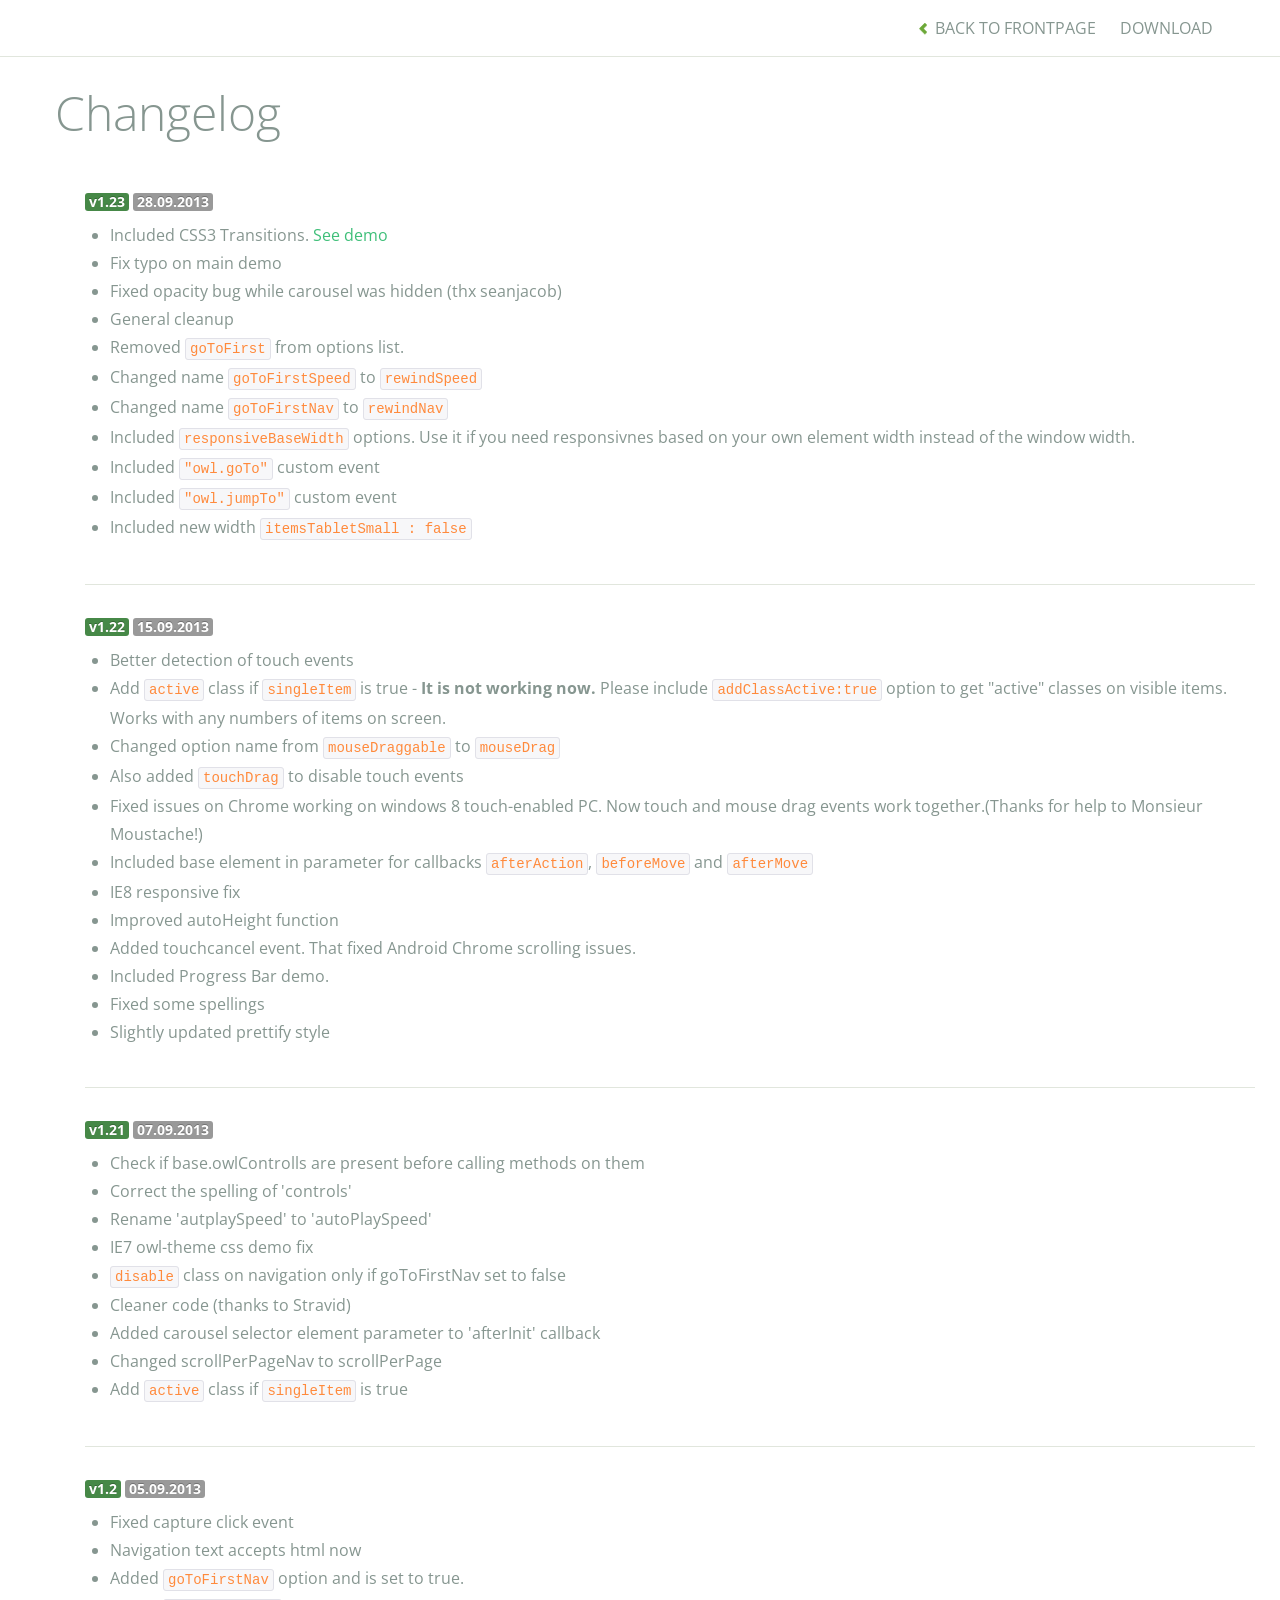
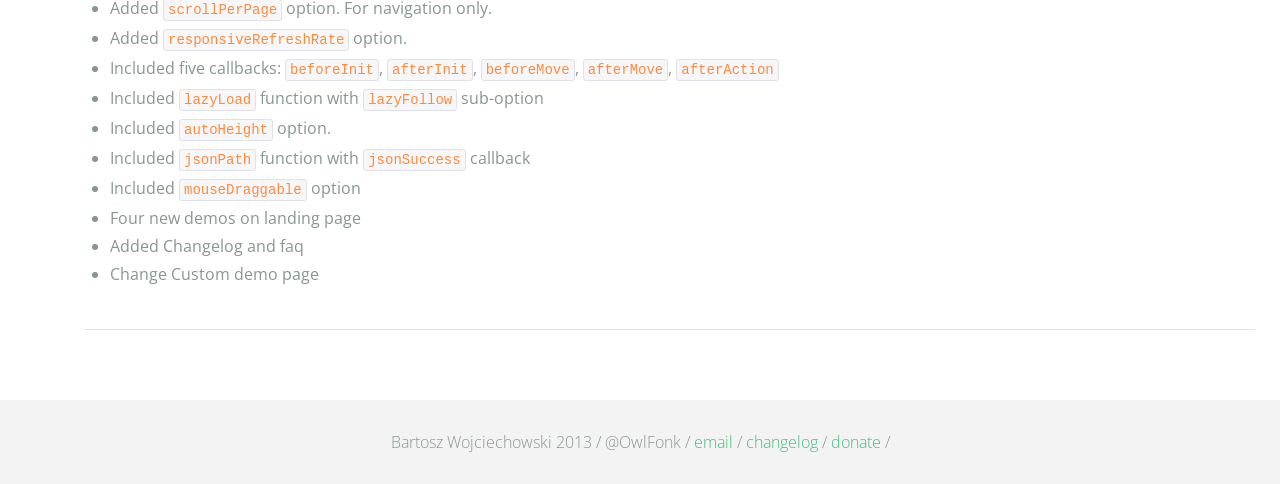
<file: js-plugin/owl.carousel/changelog.html>
<!DOCTYPE html>
<html lang="en">
  <head>
    <meta charset="utf-8">
    <title>Owl Carousel - Changelog</title>
    <meta name="viewport" content="width=device-width, initial-scale=1.0">
    <meta name="description" content="jQuery Responsive Carousel - Owl Carusel">
    <meta name="author" content="Bartosz Wojciechowski">

    <link href='http://fonts.googleapis.com/css?family=Open+Sans:400italic,400,300,600,700' rel='stylesheet' type='text/css'>
    <link href="assets/css/bootstrapTheme.css" rel="stylesheet">
    <link href="assets/css/custom.css" rel="stylesheet">

    <!-- Owl Carousel Assets -->
    <link href="owl-carousel/owl.carousel.css" rel="stylesheet">
    <link href="owl-carousel/owl.theme.css" rel="stylesheet">

    <!-- Prettify -->
    <link href="assets/js/google-code-prettify/prettify.css" rel="stylesheet">
	

    <!-- Le fav and touch icons -->
    <link rel="apple-touch-icon-precomposed" sizes="144x144" href="assets/ico/apple-touch-icon-144-precomposed.png">
    <link rel="apple-touch-icon-precomposed" sizes="114x114" href="assets/ico/apple-touch-icon-114-precomposed.png">
      <link rel="apple-touch-icon-precomposed" sizes="72x72" href="assets/ico/apple-touch-icon-72-precomposed.png">
                    <link rel="apple-touch-icon-precomposed" href="assets/ico/apple-touch-icon-57-precomposed.png">
                                   <link rel="shortcut icon" href="assets/ico/favicon.png">
  </head>
  <body>

      <div id="top-nav" class="navbar navbar-fixed-top">
        <div class="navbar-inner">
          <div class="container">
            <button type="button" class="btn btn-navbar" data-toggle="collapse" data-target=".nav-collapse">
            <span class="icon-bar"></span>
            <span class="icon-bar"></span>
            <span class="icon-bar"></span>
          </button>
            <div class="nav-collapse collapse">
            <ul class="nav pull-right">
              <li><a href="index.html"><i class="icon-chevron-left"></i> Back to Frontpage</a></li>
              <li><a href="owl.carousel.zip" class="download download-on" data-spy="affix" data-offset-top="450">Download</a></li>
            </ul>
            <ul class="nav pull-left">
              
            </ul>
            </div>
          </div>
        </div>
      </div>

    <div id="changelog" class="container">
      <div class="row">
        <div class="span12">
          <h1>Changelog</h1>

          <div class="span12 log">
          <span class="label label-success">v1.23</span> <span class="label">28.09.2013</span>
            <ul>
              <li>Included CSS3 Transitions. <a href="demos/transitions.html">See demo</a></li>
              <li>Fix typo on main demo</li>
              <li>Fixed opacity bug while carousel was hidden (thx seanjacob)</li>
              <li>General cleanup</li>
              <li>Removed <code>goToFirst</code> from options list.</li>
              <li>Changed name <code>goToFirstSpeed</code> to <code>rewindSpeed</code></li>
              <li>Changed name <code>goToFirstNav</code> to <code>rewindNav</code></li>
              <li>Included <code>responsiveBaseWidth</code> options. Use it if you need responsivnes based on your own element width instead of the window width.</li>
              <li>Included <code>"owl.goTo"</code> custom event</li>
              <li>Included <code>"owl.jumpTo"</code> custom event</li>
              <li>Included new width <code>itemsTabletSmall : false</code></li>
            </ul>
          </div>

          <div class="span12 log">
          <span class="label label-success">v1.22</span> <span class="label">15.09.2013</span>
            <ul>
              <li>Better detection of touch events</li>
              <li>Add <code>active</code> class if <code>singleItem</code> is true - <b>It is not working now.</b> Please include <code>addClassActive:true</code> option to get "active" classes on visible items. Works with any numbers of items on screen.</li>
              <li>Changed option name from <code>mouseDraggable</code> to <code>mouseDrag</code></li>
              <li>Also added <code>touchDrag</code> to disable touch events</li>
              <li>Fixed issues on Chrome working on windows 8 touch-enabled PC. Now touch and mouse drag events work together.(Thanks for help to Monsieur Moustache!)</li>
              <li>Included base element in parameter for callbacks <code>afterAction</code>, <code>beforeMove</code> and <code>afterMove</code></li>
              <li>IE8 responsive fix</li>
              <li>Improved autoHeight function</li>
              <li>Added touchcancel event. That fixed Android Chrome scrolling issues.</li>
              <li>Included Progress Bar demo.</li>
              <li>Fixed some spellings</li>
              <li>Slightly updated prettify style</li>
            </ul>
          </div>

          <div class="span12 log">
          <span class="label label-success">v1.21</span> <span class="label">07.09.2013</span>
            <ul>
              <li>Check if base.owlControlls are present before calling methods on them</li>
              <li>Correct the spelling of 'controls'</li>
              <li>Rename 'autplaySpeed' to 'autoPlaySpeed'</li>
              <li>IE7 owl-theme css demo fix</li>
              <li><code>disable</code> class on navigation only if goToFirstNav set to false</li>
              <li>Cleaner code (thanks to Stravid)</li>
              <li>Added carousel selector element parameter to 'afterInit' callback</li>
              <li>Changed scrollPerPageNav to scrollPerPage</li>
              <li>Add <code>active</code> class if <code>singleItem</code> is true</li>
            </ul>
          </div>
          <div class="span12 log">
          <span class="label label-success">v1.2</span> <span class="label">05.09.2013</span>
            <ul>
              <li>Fixed capture click event</li>
              <li>Navigation text accepts html now</li>
              <li>Added <code>goToFirstNav</code> option and is set to true.</li>
              <li>Added <code>scrollPerPage</code> option. For navigation only.</li>
              <li>Added <code>responsiveRefreshRate</code> option.</li>
              <li>Included five callbacks: <code>beforeInit</code>, <code>afterInit</code>, <code>beforeMove</code>, <code>afterMove</code>, <code>afterAction</code></li>
              <li>Included <code>lazyLoad</code> function with <code>lazyFollow</code> sub-option</li>
              <li>Included <code>autoHeight</code> option.</li>
              <li>Included <code>jsonPath</code> function with <code>jsonSuccess</code> callback</li>
              <li>Included <code>mouseDraggable</code> option</li>
              <li>Four new demos on landing page</li>
              <li>Added Changelog and faq</li>
              <li>Change Custom demo page</li>
            </ul>
          </div>
        </div>
      </div>
    </div>

    <div id="footer">
      <div class="container">
        <div class="row">
          <div class="span12">
            <h5>Bartosz Wojciechowski 2013 / @OwlFonk / 
            <a href="mailto:owl@owlgraphic.com?subject=Hey Owl!">email</a> / 
            <a href="changelog.html">changelog</a> /
            <a href="https://www.paypal.com/cgi-bin/webscr?cmd=_s-xclick&hosted_button_id=EFSGXZS7V2U9N">donate</a> / 
            </h5>
          </div>
        </div>
      </div>
    </div>


    <script src="assets/js/jquery-1.9.1.min.js"></script> 
    <script src="owl-carousel/owl.carousel.js"></script>

    <!-- Frontpage Demo -->
    <script>
    jQuery(document).ready(function($) {
      $("#owl-example").owlCarousel();
    });

    $("body").data("page", "frontpage");

    </script>
    <script src="assets/js/bootstrap-collapse.js"></script>
    <script src="assets/js/bootstrap-transition.js"></script>

    <script src="assets/js/google-code-prettify/prettify.js"></script>
	  <script src="assets/js/application.js"></script>

    <script>
    var owldomain = window.location.hostname.indexOf("owlgraphic");
    if(owldomain !== -1){
      (function(i,s,o,g,r,a,m){i['GoogleAnalyticsObject']=r;i[r]=i[r]||function(){
      (i[r].q=i[r].q||[]).push(arguments)},i[r].l=1*new Date();a=s.createElement(o),
      m=s.getElementsByTagName(o)[0];a.async=1;a.src=g;m.parentNode.insertBefore(a,m)
      })(window,document,'script','//www.google-analytics.com/analytics.js','ga');

      ga('create', 'UA-41541058-1', 'owlgraphic.com');
      ga('send', 'pageview');
    }

    </script>

  </body>
</html>
</file>
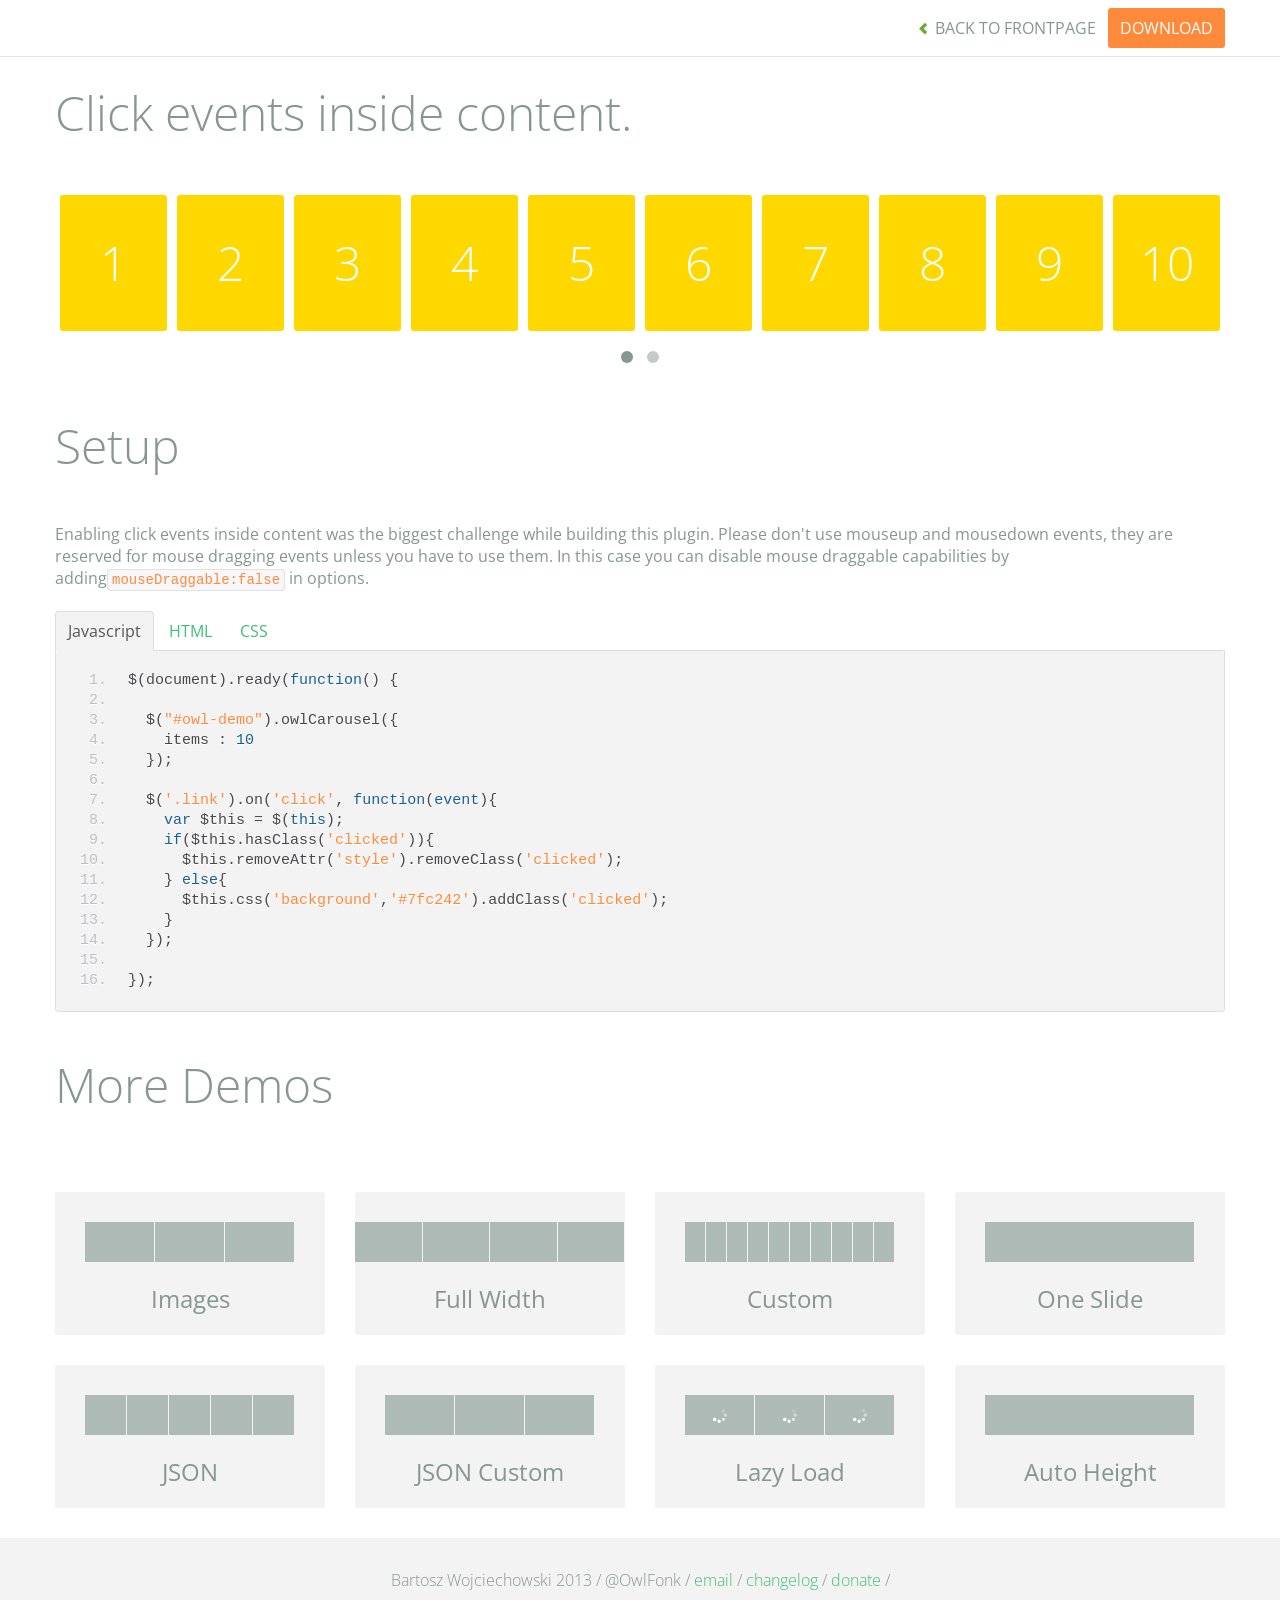
<file: js-plugin/owl.carousel/demos/click.html>
<!DOCTYPE html>
<html lang="en">
  <head>
    <meta charset="utf-8">
    <title>Owl Carousel - Click Event</title>
    <meta name="viewport" content="width=device-width, initial-scale=1.0">
    <meta name="description" content="jQuery Responsive Carousel - Owl Carusel">
    <meta name="author" content="Bartosz Wojciechowski">

    <link href='http://fonts.googleapis.com/css?family=Open+Sans:400italic,400,300,600,700' rel='stylesheet' type='text/css'>
    <link href="../assets/css/bootstrapTheme.css" rel="stylesheet">
    <link href="../assets/css/custom.css" rel="stylesheet">

    <!-- Owl Carousel Assets -->
    <link href="../owl-carousel/owl.carousel.css" rel="stylesheet">
    <link href="../owl-carousel/owl.theme.css" rel="stylesheet">

    <link href="../assets/js/google-code-prettify/prettify.css" rel="stylesheet">

    <!-- Le fav and touch icons -->
    <link rel="apple-touch-icon-precomposed" sizes="144x144" href="../assets/ico/apple-touch-icon-144-precomposed.png">
    <link rel="apple-touch-icon-precomposed" sizes="114x114" href="../assets/ico/apple-touch-icon-114-precomposed.png">
      <link rel="apple-touch-icon-precomposed" sizes="72x72" href="../assets/ico/apple-touch-icon-72-precomposed.png">
                    <link rel="apple-touch-icon-precomposed" href="../assets/ico/apple-touch-icon-57-precomposed.png">
                                   <link rel="shortcut icon" href="../assets/ico/favicon.png">
  </head>
  <body>

      <div id="top-nav" class="navbar navbar-fixed-top">
        <div class="navbar-inner">
          <div class="container">
            <button type="button" class="btn btn-navbar" data-toggle="collapse" data-target=".nav-collapse">
            <span class="icon-bar"></span>
            <span class="icon-bar"></span>
            <span class="icon-bar"></span>
          </button>
            <div class="nav-collapse collapse">
            <ul class="nav pull-right">
              <li><a href="../index.html"><i class="icon-chevron-left"></i> Back to Frontpage</a></li>
              <li><a href="../owl.carousel.zip" class="download download-on" data-spy="affix" data-offset-top="450">Download</a></li>
            </ul>
            <ul class="nav pull-left">
              
            </ul>
            </div>
          </div>
        </div>
      </div>
   
    <div id="title">
      <div class="container">
        <div class="row">
          <div class="span12">
            <h1>Click events inside content.</h1>
          </div>
        </div>
      </div>
    </div>

      <div id="demo">
        <div class="container">
          <div class="row">
            <div class="span12">

              <div id="owl-demo" class="owl-carousel">
                
                <a class="item link"><h1>1</h1></a>
                <a class="item link"><h1>2</h1></a>
                <a class="item link"><h1>3</h1></a>
                <a class="item link"><h1>4</h1></a>
                <a class="item link"><h1>5</h1></a>
                <a class="item link"><h1>6</h1></a>
                <a class="item link"><h1>7</h1></a>
                <a class="item link"><h1>8</h1></a>
                <a class="item link"><h1>9</h1></a>
                <a class="item link"><h1>10</h1></a>
                <a class="item link"><h1>11</h1></a>
                <a class="item link"><h1>12</h1></a>
                <a class="item link"><h1>13</h1></a>
                <a class="item link"><h1>14</h1></a>
                <a class="item link"><h1>15</h1></a>
                <a class="item link"><h1>16</h1></a>

              </div>
            </div>
          </div>
        </div>

    </div>

    <div id="example-info">
      <div class="container">
        <div class="row">
          <div class="span12">
            <h1>Setup</h1>
            <p>Enabling click events inside content was the biggest challenge while building this plugin. Please don't use mouseup and mousedown events, they are reserved for mouse dragging events unless you have to use them. In this case you can disable mouse draggable capabilities by adding<code>mouseDraggable:false</code> in options.
            </p>
            <ul class="nav nav-tabs" id="myTab">
              <li class="active"><a href="#javascript">Javascript</a></li>
              <li><a href="#HTML">HTML</a></li>
              <li><a href="#CSS">CSS</a></li>
            </ul>
             
            <div class="tab-content">

              <div class="tab-pane active" id="javascript">
<pre class="pre-show prettyprint linenums">
$(document).ready(function() {

  $("#owl-demo").owlCarousel({
    items : 10
  });

  $('.link').on('click', function(event){
    var $this = $(this);
    if($this.hasClass('clicked')){
      $this.removeAttr('style').removeClass('clicked');
    } else{
      $this.css('background','#7fc242').addClass('clicked');
    }
  });

})&#59;
</pre>

              </div>

              <div class="tab-pane" id="HTML">
<pre class="pre-show prettyprint linenums">
&lt;div id="owl-demo" class="owl-carousel"&gt;
  &lt;a class="item link"&gt;&lt;h1&gt;1&lt;/h1&gt;&lt;/a&gt;
  &lt;a class="item link"&gt;&lt;h1&gt;2&lt;/h1&gt;&lt;/a&gt;
  &lt;a class="item link"&gt;&lt;h1&gt;3&lt;/h1&gt;&lt;/a&gt;
  &lt;a class="item link"&gt;&lt;h1&gt;4&lt;/h1&gt;&lt;/a&gt;
  &lt;a class="item link"&gt;&lt;h1&gt;5&lt;/h1&gt;&lt;/a&gt;
  &lt;a class="item link"&gt;&lt;h1&gt;6&lt;/h1&gt;&lt;/a&gt;
  &lt;a class="item link"&gt;&lt;h1&gt;7&lt;/h1&gt;&lt;/a&gt;
  &lt;a class="item link"&gt;&lt;h1&gt;8&lt;/h1&gt;&lt;/a&gt;
  &lt;a class="item link"&gt;&lt;h1&gt;9&lt;/h1&gt;&lt;/a&gt;
  &lt;a class="item link"&gt;&lt;h1&gt;10&lt;/h1&gt;&lt;/a&gt;
  &lt;a class="item link"&gt;&lt;h1&gt;11&lt;/h1&gt;&lt;/a&gt;
  &lt;a class="item link"&gt;&lt;h1&gt;12&lt;/h1&gt;&lt;/a&gt;
  &lt;a class="item link"&gt;&lt;h1&gt;13&lt;/h1&gt;&lt;/a&gt;
  &lt;a class="item link"&gt;&lt;h1&gt;14&lt;/h1&gt;&lt;/a&gt;
  &lt;a class="item link"&gt;&lt;h1&gt;15&lt;/h1&gt;&lt;/a&gt;
  &lt;a class="item link"&gt;&lt;h1&gt;16&lt;/h1&gt;&lt;/a&gt;
&lt;/div&gt;
</pre>
              </div>

              <div class="tab-pane" id="CSS">
<pre class="pre-show prettyprint linenums">
#owl-demo .item{
  display: block;
  cursor: pointer;
  background: #ffd800;
  padding: 30px 0px;
  margin: 5px;
  color: #FFF;
  -webkit-border-radius: 3px;
  -moz-border-radius: 3px;
  border-radius: 3px;
  text-align: center;
  -webkit-tap-highlight-color: rgba(255, 255, 255, 0); 
}
#owl-demo .item:hover{
  background: #F2CD00;
}
</pre>
              </div>
            </div><!--End Tab Content-->

          </div>
        </div>
      </div>
    </div>

    <div id="more">
      <div class="container">

        <div class="row">
          <div class="span12">
            <h1>More Demos</h1>
          </div>
        </div>

        <div class="row demos-row">
          <div class="span3">
            <a href="images.html" class="demo-box">
              <div class="demo-wrapper demo-images clearfix">
                <div class="demo-slide"><div class="bg"></div></div>
                <div class="demo-slide"><div class="bg"></div></div>
                <div class="demo-slide"><div class="bg"></div></div>
              </div>
              <h3>Images</h3>
            </a>
          </div>

          <div class="span3">
            <a href="full.html" class="demo-box">
              <div class="demo-wrapper demo-full clearfix">
                <div class="demo-slide"><div class="bg"></div></div>
                <div class="demo-slide"><div class="bg"></div></div>
                <div class="demo-slide"><div class="bg"></div></div>
                <div class="demo-slide"><div class="bg"></div></div>
              </div>
              <h3>Full Width</h3>
            </a>
          </div>

          <div class="span3">
            <a href="custom.html" class="demo-box">
              <div class="demo-wrapper demo-custom clearfix">
                <div class="demo-slide"><div class="bg"></div></div>
                <div class="demo-slide"><div class="bg"></div></div>
                <div class="demo-slide"><div class="bg"></div></div>
                <div class="demo-slide"><div class="bg"></div></div>
                <div class="demo-slide"><div class="bg"></div></div>
                <div class="demo-slide"><div class="bg"></div></div>
                <div class="demo-slide"><div class="bg"></div></div>
                <div class="demo-slide"><div class="bg"></div></div>
                <div class="demo-slide"><div class="bg"></div></div>
                <div class="demo-slide"><div class="bg"></div></div>
              </div>
              <h3>Custom</h3>
            </a>
          </div>

          <div class="span3">
            <a href="one.html" class="demo-box">
              <div class="demo-wrapper demo-one clearfix">
                <div class="demo-slide"><div class="bg"></div></div>
              </div>
              <h3>One Slide</h3>
            </a>
          </div>

        </div>
        <div class="row demos-row">
          <div class="span3">
            <a href="json.html" class="demo-box">
              <div class="demo-wrapper demo-Json clearfix">
                <div class="demo-slide"><div class="bg"></div></div>
                <div class="demo-slide"><div class="bg"></div></div>
                <div class="demo-slide"><div class="bg"></div></div>
                <div class="demo-slide"><div class="bg"></div></div>
                <div class="demo-slide"><div class="bg"></div></div>
              </div>
              <h3>JSON</h3>
            </a>
          </div>

          <div class="span3">
            <a href="customJson.html" class="demo-box">
              <div class="demo-wrapper demo-Json-custom clearfix">
                <div class="demo-slide"><div class="bg"></div></div>
                <div class="demo-slide"><div class="bg"></div></div>
                <div class="demo-slide"><div class="bg"></div></div>
              </div>
              <h3>JSON Custom</h3>
            </a>
          </div>

          <div class="span3">
            <a href="lazyLoad.html" class="demo-box">
              <div class="demo-wrapper demo-lazy clearfix">
                <div class="demo-slide"><div class="bg"></div></div>
                <div class="demo-slide"><div class="bg"></div></div>
                <div class="demo-slide"><div class="bg"></div></div>
              </div>
              <h3>Lazy Load</h3>
            </a>
          </div>

          <div class="span3">
            <a href="autoHeight.html" class="demo-box">
              <div class="demo-wrapper demo-height clearfix">
                <div class="demo-slide"><div class="bg"></div></div>
              </div>
              <h3>Auto Height</h3>
            </a>
          </div>

        </div>
      </div>
    </div>
 
    <div id="footer">
      <div class="container">
        <div class="row">
          <div class="span12">
            <h5>Bartosz Wojciechowski 2013 / @OwlFonk / 
            <a href="mailto:owl@owlgraphic.com?subject=Hey Owl!">email</a> / 
            <a href="../changelog.html">changelog</a> /
            <a href="https://www.paypal.com/cgi-bin/webscr?cmd=_s-xclick&hosted_button_id=EFSGXZS7V2U9N">donate</a> / 
            <a href="https://twitter.com/share" class="twitter-share-button" data-url="http://owlgraphic.com/owlcarousel/" data-text="Awesome jQuery Owl Carousel Responsive Plugin" data-via="OwlFonk" data-count="none" data-hashtags="owlcarousel"></a>
            <script>
            var owldomain = window.location.hostname.indexOf("owlgraphic");
            if(owldomain !== -1){
              !function(d,s,id){var js,fjs=d.getElementsByTagName(s)[0],p=/^http:/.test(d.location)?'http':'https';if(!d.getElementById(id)){js=d.createElement(s);js.id=id;js.src=p+'://platform.twitter.com/widgets.js';fjs.parentNode.insertBefore(js,fjs);}}(document, 'script', 'twitter-wjs');
            }
            </script>
            </h5>
          </div>
        </div>
      </div>
    </div>


    <script src="../assets/js/jquery-1.9.1.min.js"></script> 
    <script src="../owl-carousel/owl.carousel.js"></script>


    <!-- Demo -->

    <style>
    #owl-demo .item{
        display: block;
        cursor: pointer;
        background: #ffd800;
        padding: 30px 0px;
        margin: 5px;
        color: #FFF;
        -webkit-border-radius: 3px;
        -moz-border-radius: 3px;
        border-radius: 3px;
        text-align: center;
        -webkit-tap-highlight-color: rgba(255, 255, 255, 0); 
    }
    #owl-demo .item:hover{
      background: #F2CD00;
    }
    </style>


    <script>
    $(document).ready(function() {

      $("#owl-demo").owlCarousel({
        items : 10
      });

      $('.link').on('click', function(event){
        var $this = $(this);
        if($this.hasClass('clicked')){
          $this.removeAttr('style').removeClass('clicked');
        } else{
          $this.css('background','#7fc242').addClass('clicked');
        }
      });


    });
    </script>


    <script src="../assets/js/bootstrap-collapse.js"></script>
    <script src="../assets/js/bootstrap-transition.js"></script>
    <script src="../assets/js/bootstrap-tab.js"></script>

    <script src="../assets/js/google-code-prettify/prettify.js"></script>
	  <script src="../assets/js/application.js"></script>

  </body>
</html>
</file>
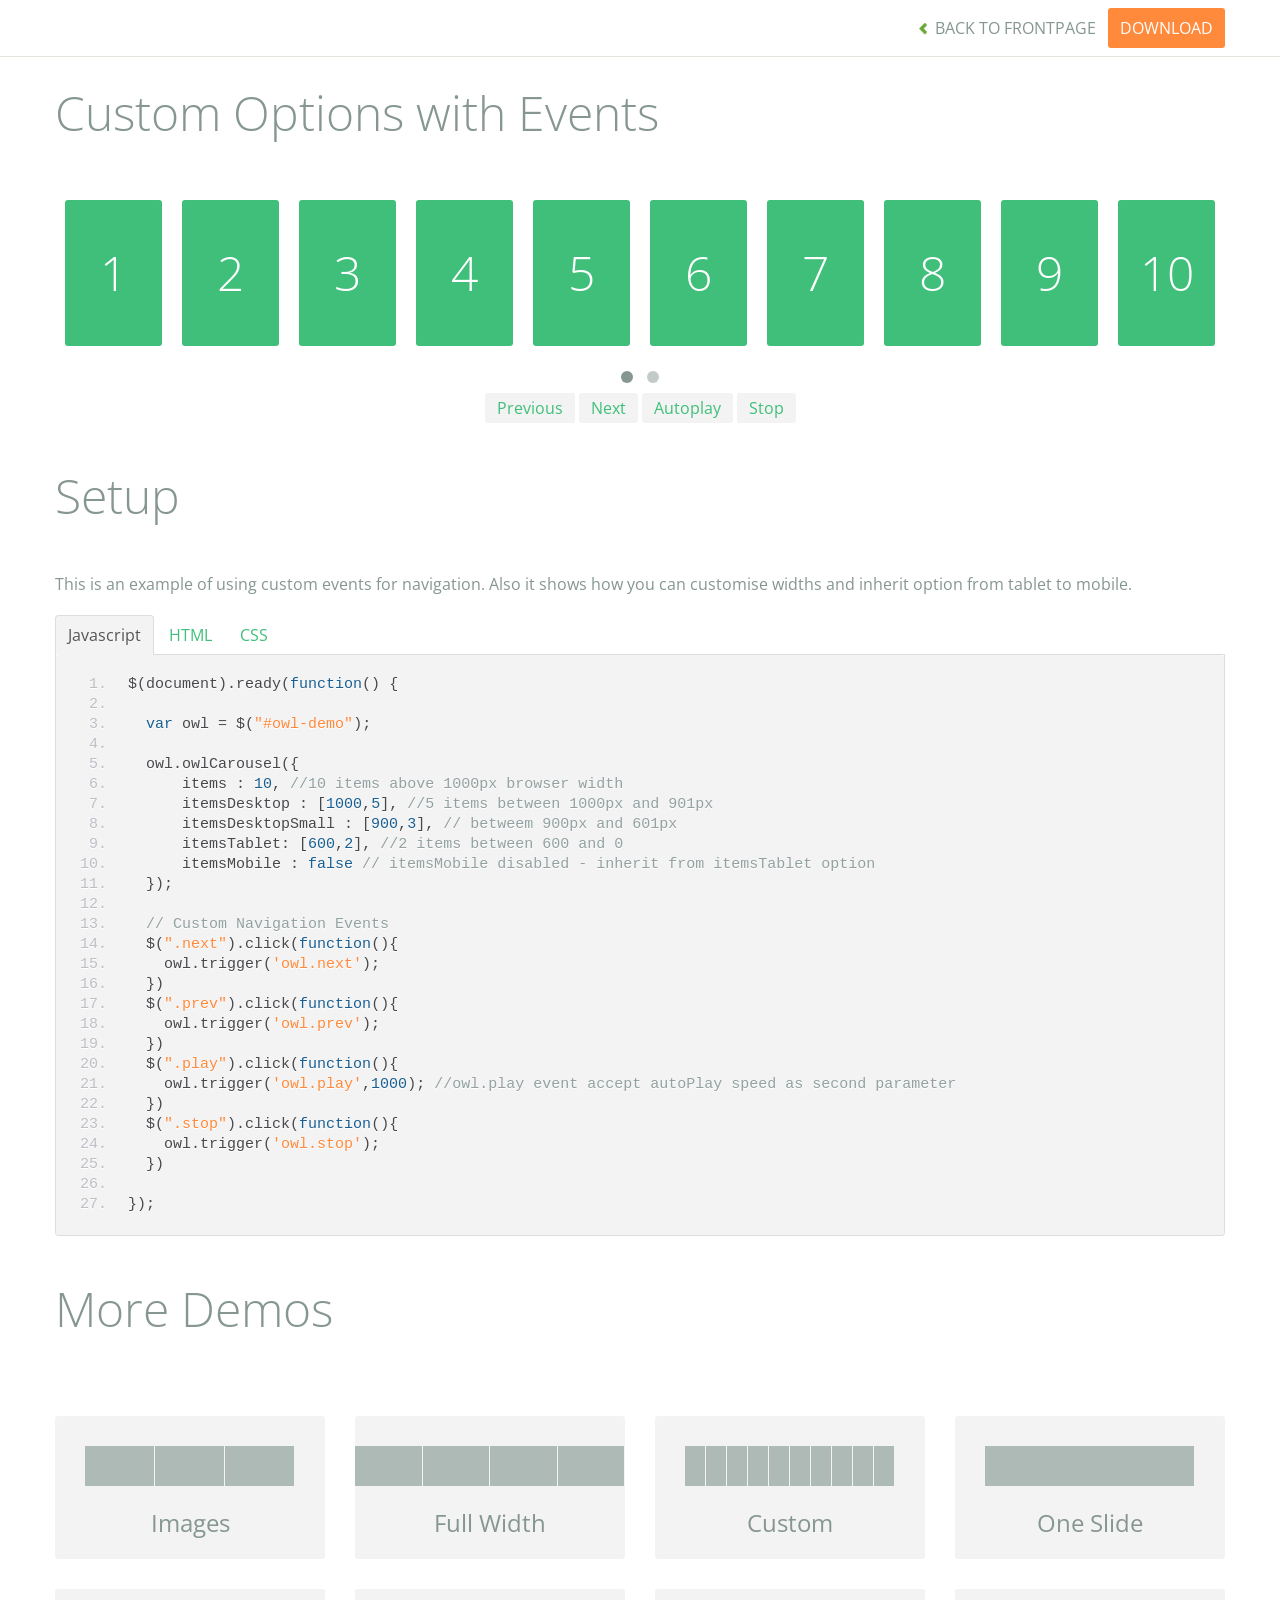
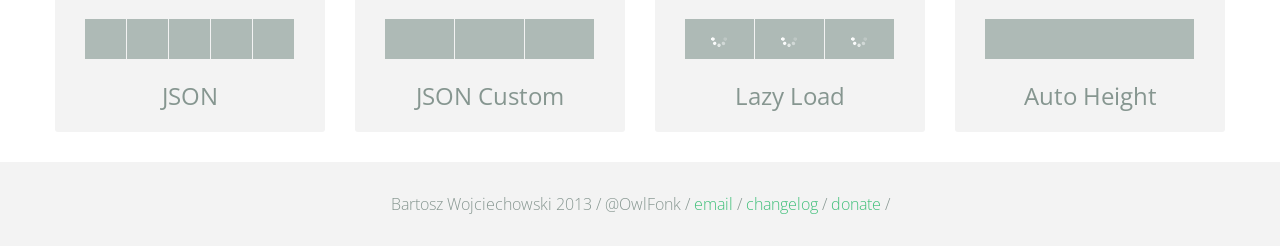
<file: js-plugin/owl.carousel/demos/custom.html>
<!DOCTYPE html>
<html lang="en">
  <head>
    <meta charset="utf-8">
    <title>Owl Carousel - Custom</title>
    <meta name="viewport" content="width=device-width, initial-scale=1.0">
    <meta name="description" content="jQuery Responsive Carousel - Owl Carusel">
    <meta name="author" content="Bartosz Wojciechowski">

    <link href='http://fonts.googleapis.com/css?family=Open+Sans:400italic,400,300,600,700' rel='stylesheet' type='text/css'>
    <link href="../assets/css/bootstrapTheme.css" rel="stylesheet">
    <link href="../assets/css/custom.css" rel="stylesheet">

    <!-- Owl Carousel Assets -->
    <link href="../owl-carousel/owl.carousel.css" rel="stylesheet">
    <link href="../owl-carousel/owl.theme.css" rel="stylesheet">

    <link href="../assets/js/google-code-prettify/prettify.css" rel="stylesheet">

    <!-- Le fav and touch icons -->
    <link rel="apple-touch-icon-precomposed" sizes="144x144" href="../assets/ico/apple-touch-icon-144-precomposed.png">
    <link rel="apple-touch-icon-precomposed" sizes="114x114" href="../assets/ico/apple-touch-icon-114-precomposed.png">
      <link rel="apple-touch-icon-precomposed" sizes="72x72" href="../assets/ico/apple-touch-icon-72-precomposed.png">
                    <link rel="apple-touch-icon-precomposed" href="../assets/ico/apple-touch-icon-57-precomposed.png">
                                   <link rel="shortcut icon" href="../assets/ico/favicon.png">
  </head>
  <body>

      <div id="top-nav" class="navbar navbar-fixed-top">
        <div class="navbar-inner">
          <div class="container">
            <button type="button" class="btn btn-navbar" data-toggle="collapse" data-target=".nav-collapse">
            <span class="icon-bar"></span>
            <span class="icon-bar"></span>
            <span class="icon-bar"></span>
          </button>
            <div class="nav-collapse collapse">
            <ul class="nav pull-right">
              <li><a href="../index.html"><i class="icon-chevron-left"></i> Back to Frontpage</a></li>
              <li><a href="../owl.carousel.zip" class="download download-on" data-spy="affix" data-offset-top="450">Download</a></li>
            </ul>
            <ul class="nav pull-left">
              
            </ul>
            </div>
          </div>
        </div>
      </div>
   
    <div id="title">
      <div class="container">
        <div class="row">
          <div class="span12">
            <h1>Custom Options with Events</h1>
          </div>
        </div>
      </div>
    </div>

      <div id="demo">
        <div class="container">
          <div class="row">
            <div class="span12">

              <div id="owl-demo" class="owl-carousel">
                
                <div class="item"><h1>1</h1></div>
                <div class="item"><h1>2</h1></div>
                <div class="item"><h1>3</h1></div>
                <div class="item"><h1>4</h1></div>
                <div class="item"><h1>5</h1></div>
                <div class="item"><h1>6</h1></div>
                <div class="item"><h1>7</h1></div>
                <div class="item"><h1>8</h1></div>
                <div class="item"><h1>9</h1></div>
                <div class="item"><h1>10</h1></div>
                <div class="item"><h1>11</h1></div>
                <div class="item"><h1>12</h1></div>
                <div class="item"><h1>13</h1></div>
                <div class="item"><h1>14</h1></div>
                <div class="item"><h1>15</h1></div>
                <div class="item"><h1>16</h1></div>

              </div>
              <div class="customNavigation">
                <a class="btn prev">Previous</a>
                <a class="btn next">Next</a>
                <a class="btn play">Autoplay</a>
                <a class="btn stop">Stop</a>
              </div>

            </div>
          </div>
        </div>

    </div>

    <div id="example-info">
      <div class="container">
        <div class="row">
          <div class="span12">
            <h1>Setup</h1>
            <p>This is an example of using custom events for navigation. Also it shows how you can customise widths and inherit option from tablet to mobile.
            </p>
            <ul class="nav nav-tabs" id="myTab">
              <li class="active"><a href="#javascript">Javascript</a></li>
              <li><a href="#HTML">HTML</a></li>
              <li><a href="#CSS">CSS</a></li>
            </ul>
             
            <div class="tab-content">

              <div class="tab-pane active" id="javascript">
<pre class="pre-show prettyprint linenums">
$(document).ready(function() {

  var owl = &#36;("#owl-demo")&#59;

  owl.owlCarousel({
      items : 10, //10 items above 1000px browser width
      itemsDesktop : [1000,5], //5 items between 1000px and 901px
      itemsDesktopSmall : [900,3], // betweem 900px and 601px
      itemsTablet: [600,2], //2 items between 600 and 0
      itemsMobile : false // itemsMobile disabled - inherit from itemsTablet option
  })&#59;

  // Custom Navigation Events
  $(".next").click(function(){
    owl.trigger('owl.next')&#59;
  })
  $(".prev").click(function(){
    owl.trigger('owl.prev')&#59;
  })
  $(".play").click(function(){
    owl.trigger('owl.play',1000)&#59; //owl.play event accept autoPlay speed as second parameter
  })
  $(".stop").click(function(){
    owl.trigger('owl.stop')&#59;
  })

})&#59;
</pre>

              </div>

              <div class="tab-pane" id="HTML">
<pre class="pre-show prettyprint linenums">
&lt;div id="owl-demo" class="owl-carousel owl-theme"&gt;
  &lt;div class="item"&gt;&lt;h1&gt;1&lt;/h1&gt;&lt;/div&gt;
  &lt;div class="item"&gt;&lt;h1&gt;2&lt;/h1&gt;&lt;/div&gt;
  &lt;div class="item"&gt;&lt;h1&gt;3&lt;/h1&gt;&lt;/div&gt;
  &lt;div class="item"&gt;&lt;h1&gt;4&lt;/h1&gt;&lt;/div&gt;
  &lt;div class="item"&gt;&lt;h1&gt;5&lt;/h1&gt;&lt;/div&gt;
  &lt;div class="item"&gt;&lt;h1&gt;6&lt;/h1&gt;&lt;/div&gt;
  &lt;div class="item"&gt;&lt;h1&gt;7&lt;/h1&gt;&lt;/div&gt;
  &lt;div class="item"&gt;&lt;h1&gt;8&lt;/h1&gt;&lt;/div&gt;
  &lt;div class="item"&gt;&lt;h1&gt;9&lt;/h1&gt;&lt;/div&gt;
  &lt;div class="item"&gt;&lt;h1&gt;10&lt;/h1&gt;&lt;/div&gt;
  &lt;div class="item"&gt;&lt;h1&gt;11&lt;/h1&gt;&lt;/div&gt;
  &lt;div class="item"&gt;&lt;h1&gt;12&lt;/h1&gt;&lt;/div&gt;
  &lt;div class="item"&gt;&lt;h1&gt;13&lt;/h1&gt;&lt;/div&gt;
  &lt;div class="item"&gt;&lt;h1&gt;14&lt;/h1&gt;&lt;/div&gt;
  &lt;div class="item"&gt;&lt;h1&gt;15&lt;/h1&gt;&lt;/div&gt;
  &lt;div class="item"&gt;&lt;h1&gt;16&lt;/h1&gt;&lt;/div&gt;
&lt;/div&gt;

&lt;div class="customNavigation"&gt;
  &lt;a class="btn prev"&gt;Previous&lt;/a&gt;
  &lt;a class="btn next"&gt;Next&lt;/a&gt;
  &lt;a class="btn play"&gt;Autoplay&lt;/a&gt;
  &lt;a class="btn stop"&gt;Stop&lt;/a&gt;
&lt;/div&gt;
</pre>
              </div>

              <div class="tab-pane" id="CSS">
<pre class="pre-show prettyprint linenums">
#owl-demo .item{
  background: #3fbf79;
  padding: 30px 0px;
  margin: 10px;
  color: #FFF;
  -webkit-border-radius: 3px;
  -moz-border-radius: 3px;
  border-radius: 3px;
  text-align: center;
}
.customNavigation{
  text-align: center;
}
//use styles below to disable ugly selection
.customNavigation a{
  -webkit-user-select: none;
  -khtml-user-select: none;
  -moz-user-select: none;
  -ms-user-select: none;
  user-select: none;
  -webkit-tap-highlight-color: rgba(0, 0, 0, 0);
}

</pre>
              </div>
            </div><!--End Tab Content-->

          </div>
        </div>
      </div>
    </div>

    <div id="more">
      <div class="container">

        <div class="row">
          <div class="span12">
            <h1>More Demos</h1>
          </div>
        </div>

        <div class="row demos-row">
          <div class="span3">
            <a href="images.html" class="demo-box">
              <div class="demo-wrapper demo-images clearfix">
                <div class="demo-slide"><div class="bg"></div></div>
                <div class="demo-slide"><div class="bg"></div></div>
                <div class="demo-slide"><div class="bg"></div></div>
              </div>
              <h3>Images</h3>
            </a>
          </div>

          <div class="span3">
            <a href="full.html" class="demo-box">
              <div class="demo-wrapper demo-full clearfix">
                <div class="demo-slide"><div class="bg"></div></div>
                <div class="demo-slide"><div class="bg"></div></div>
                <div class="demo-slide"><div class="bg"></div></div>
                <div class="demo-slide"><div class="bg"></div></div>
              </div>
              <h3>Full Width</h3>
            </a>
          </div>

          <div class="span3">
            <a href="custom.html" class="demo-box">
              <div class="demo-wrapper demo-custom clearfix">
                <div class="demo-slide"><div class="bg"></div></div>
                <div class="demo-slide"><div class="bg"></div></div>
                <div class="demo-slide"><div class="bg"></div></div>
                <div class="demo-slide"><div class="bg"></div></div>
                <div class="demo-slide"><div class="bg"></div></div>
                <div class="demo-slide"><div class="bg"></div></div>
                <div class="demo-slide"><div class="bg"></div></div>
                <div class="demo-slide"><div class="bg"></div></div>
                <div class="demo-slide"><div class="bg"></div></div>
                <div class="demo-slide"><div class="bg"></div></div>
              </div>
              <h3>Custom</h3>
            </a>
          </div>

          <div class="span3">
            <a href="one.html" class="demo-box">
              <div class="demo-wrapper demo-one clearfix">
                <div class="demo-slide"><div class="bg"></div></div>
              </div>
              <h3>One Slide</h3>
            </a>
          </div>

        </div>
        <div class="row demos-row">
          <div class="span3">
            <a href="json.html" class="demo-box">
              <div class="demo-wrapper demo-Json clearfix">
                <div class="demo-slide"><div class="bg"></div></div>
                <div class="demo-slide"><div class="bg"></div></div>
                <div class="demo-slide"><div class="bg"></div></div>
                <div class="demo-slide"><div class="bg"></div></div>
                <div class="demo-slide"><div class="bg"></div></div>
              </div>
              <h3>JSON</h3>
            </a>
          </div>

          <div class="span3">
            <a href="customJson.html" class="demo-box">
              <div class="demo-wrapper demo-Json-custom clearfix">
                <div class="demo-slide"><div class="bg"></div></div>
                <div class="demo-slide"><div class="bg"></div></div>
                <div class="demo-slide"><div class="bg"></div></div>
              </div>
              <h3>JSON Custom</h3>
            </a>
          </div>

          <div class="span3">
            <a href="lazyLoad.html" class="demo-box">
              <div class="demo-wrapper demo-lazy clearfix">
                <div class="demo-slide"><div class="bg"></div></div>
                <div class="demo-slide"><div class="bg"></div></div>
                <div class="demo-slide"><div class="bg"></div></div>
              </div>
              <h3>Lazy Load</h3>
            </a>
          </div>

          <div class="span3">
            <a href="autoHeight.html" class="demo-box">
              <div class="demo-wrapper demo-height clearfix">
                <div class="demo-slide"><div class="bg"></div></div>
              </div>
              <h3>Auto Height</h3>
            </a>
          </div>

        </div>
      </div>
    </div>


 
    <div id="footer">
      <div class="container">
        <div class="row">
          <div class="span12">
            <h5>Bartosz Wojciechowski 2013 / @OwlFonk / 
            <a href="mailto:owl@owlgraphic.com?subject=Hey Owl!">email</a> / 
            <a href="../changelog.html">changelog</a> /
            <a href="https://www.paypal.com/cgi-bin/webscr?cmd=_s-xclick&hosted_button_id=EFSGXZS7V2U9N">donate</a> / 
            <a href="https://twitter.com/share" class="twitter-share-button" data-url="http://owlgraphic.com/owlcarousel/" data-text="Awesome jQuery Owl Carousel Responsive Plugin" data-via="OwlFonk" data-count="none" data-hashtags="owlcarousel"></a>
            <script>
            var owldomain = window.location.hostname.indexOf("owlgraphic");
            if(owldomain !== -1){
              !function(d,s,id){var js,fjs=d.getElementsByTagName(s)[0],p=/^http:/.test(d.location)?'http':'https';if(!d.getElementById(id)){js=d.createElement(s);js.id=id;js.src=p+'://platform.twitter.com/widgets.js';fjs.parentNode.insertBefore(js,fjs);}}(document, 'script', 'twitter-wjs');
            }
            </script>
            </h5>
          </div>
        </div>
      </div>
    </div>


    <script src="../assets/js/jquery-1.9.1.min.js"></script> 
    <script src="../owl-carousel/owl.carousel.js"></script>


    <!-- Demo -->

    <style>
    #owl-demo .item{
        background: #3fbf79;
        padding: 30px 0px;
        margin: 10px;
        color: #FFF;
        -webkit-border-radius: 3px;
        -moz-border-radius: 3px;
        border-radius: 3px;
        text-align: center;
    }
    .customNavigation{
      text-align: center;
    }
    .customNavigation a{
      -webkit-user-select: none;
      -khtml-user-select: none;
      -moz-user-select: none;
      -ms-user-select: none;
      user-select: none;
      -webkit-tap-highlight-color: rgba(0, 0, 0, 0);
    }
    </style>


    <script>
    $(document).ready(function() {

      var owl = $("#owl-demo");

      owl.owlCarousel({

      items : 10, //10 items above 1000px browser width
      itemsDesktop : [1000,5], //5 items between 1000px and 901px
      itemsDesktopSmall : [900,3], // 3 items betweem 900px and 601px
      itemsTablet: [600,2], //2 items between 600 and 0;
      itemsMobile : false // itemsMobile disabled - inherit from itemsTablet option
      
      });

      // Custom Navigation Events
      $(".next").click(function(){
        owl.trigger('owl.next');
      })
      $(".prev").click(function(){
        owl.trigger('owl.prev');
      })
      $(".play").click(function(){
        owl.trigger('owl.play',1000);
      })
      $(".stop").click(function(){
        owl.trigger('owl.stop');
      })


    });
    </script>


    <script src="../assets/js/bootstrap-collapse.js"></script>
    <script src="../assets/js/bootstrap-transition.js"></script>
    <script src="../assets/js/bootstrap-tab.js"></script>

    <script src="../assets/js/google-code-prettify/prettify.js"></script>
	  <script src="../assets/js/application.js"></script>

  </body>
</html>
</file>
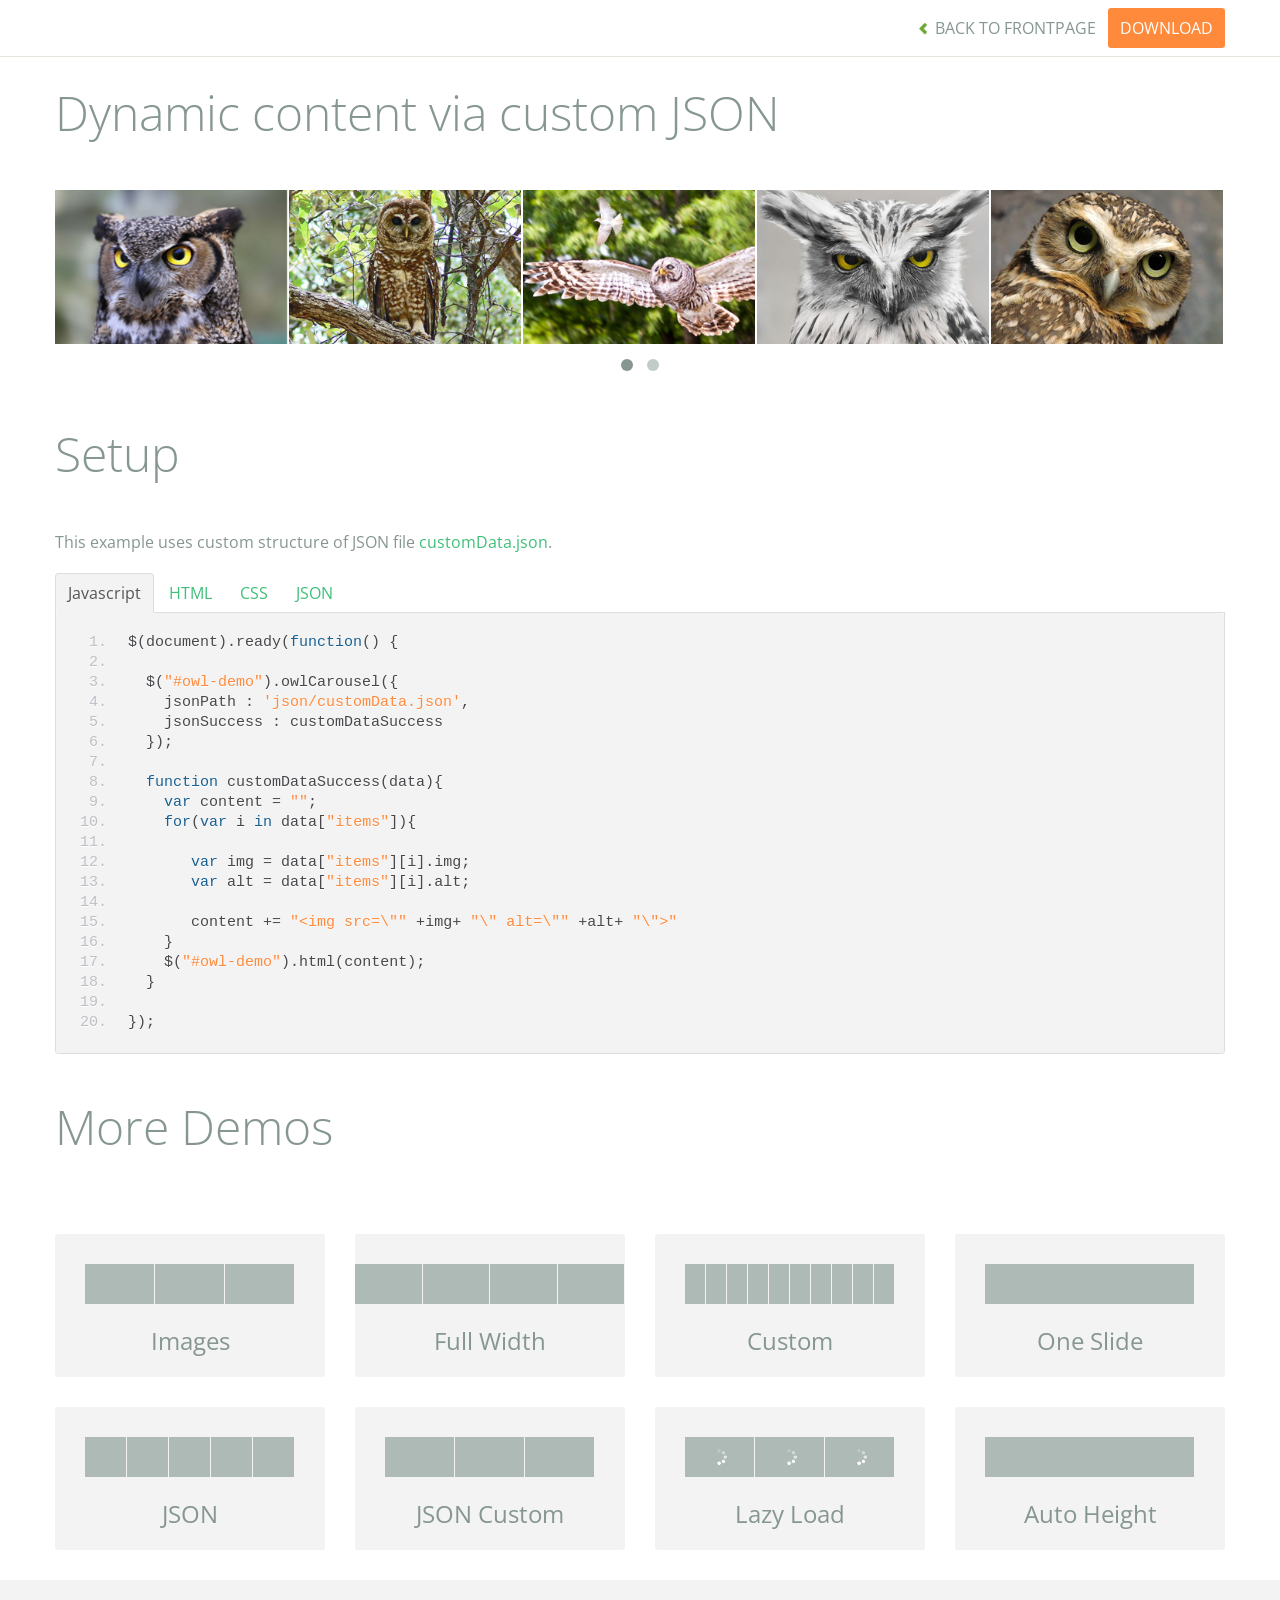
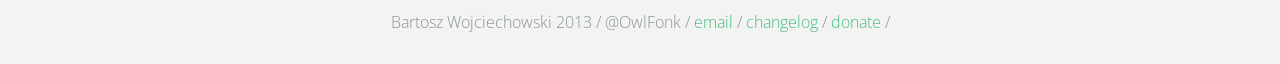
<file: js-plugin/owl.carousel/demos/customJson.html>
<!DOCTYPE html>
<html lang="en">
  <head>
    <meta charset="utf-8">
    <title>Owl Carousel - Dynamic content via custom JSON</title>
    <meta name="viewport" content="width=device-width, initial-scale=1.0">
    <meta name="description" content="jQuery Responsive Carousel - Owl Carusel">
    <meta name="author" content="Bartosz Wojciechowski">

    <link href='http://fonts.googleapis.com/css?family=Open+Sans:400italic,400,300,600,700' rel='stylesheet' type='text/css'>
    <link href="../assets/css/bootstrapTheme.css" rel="stylesheet">
    <link href="../assets/css/custom.css" rel="stylesheet">

    <!-- Owl Carousel Assets -->
    <link href="../owl-carousel/owl.carousel.css" rel="stylesheet">
    <link href="../owl-carousel/owl.theme.css" rel="stylesheet">

    <link href="../assets/js/google-code-prettify/prettify.css" rel="stylesheet">

    <!-- Le fav and touch icons -->
    <link rel="apple-touch-icon-precomposed" sizes="144x144" href="../assets/ico/apple-touch-icon-144-precomposed.png">
    <link rel="apple-touch-icon-precomposed" sizes="114x114" href="../assets/ico/apple-touch-icon-114-precomposed.png">
      <link rel="apple-touch-icon-precomposed" sizes="72x72" href="../assets/ico/apple-touch-icon-72-precomposed.png">
                    <link rel="apple-touch-icon-precomposed" href="../assets/ico/apple-touch-icon-57-precomposed.png">
                                   <link rel="shortcut icon" href="../assets/ico/favicon.png">
  </head>
  <body>

      <div id="top-nav" class="navbar navbar-fixed-top">
        <div class="navbar-inner">
          <div class="container">
            <button type="button" class="btn btn-navbar" data-toggle="collapse" data-target=".nav-collapse">
            <span class="icon-bar"></span>
            <span class="icon-bar"></span>
            <span class="icon-bar"></span>
          </button>
            <div class="nav-collapse collapse">
            <ul class="nav pull-right">
              <li><a href="../index.html"><i class="icon-chevron-left"></i> Back to Frontpage</a></li>
              <li><a href="../owl.carousel.zip" class="download download-on" data-spy="affix" data-offset-top="450">Download</a></li>
            </ul>
            <ul class="nav pull-left">
              
            </ul>
            </div>
          </div>
        </div>
      </div>
   
    <div id="title">
      <div class="container">
        <div class="row">
          <div class="span12">
            <h1>Dynamic content via custom JSON</h1>
          </div>
        </div>
      </div>
    </div>

      <div id="demo">
        <div class="container">
          <div class="row">
            <div class="span12">

              <div id="owl-demo" class="owl-carousel">
              </div>
            </div>
          </div>
        </div>

    </div>

    <div id="example-info">
      <div class="container">
        <div class="row">
          <div class="span12">
            <h1>Setup</h1>
            <p>This example uses custom structure of JSON file <a href="json/customData.json">customData.json</a>.
            </p>
            <ul class="nav nav-tabs" id="myTab">
              <li class="active"><a href="#javascript">Javascript</a></li>
              <li><a href="#HTML">HTML</a></li>
              <li><a href="#CSS">CSS</a></li>
              <li><a href="#JSON">JSON</a></li>
            </ul>
             
            <div class="tab-content">

              <div class="tab-pane active" id="javascript">
<pre class="pre-show prettyprint linenums">
$(document).ready(function() {

  $("#owl-demo").owlCarousel({
    jsonPath : 'json/customData.json',
    jsonSuccess : customDataSuccess
  });

  function customDataSuccess(data){
    var content = "";
    for(var i in data["items"]){
       
       var img = data["items"][i].img;
       var alt = data["items"][i].alt;

       content += "&lt;img src=\"" +img+ "\" alt=\"" +alt+ "\"&gt"
    }
    $("#owl-demo").html(content);
  }

});
</pre>  

              </div>

              <div class="tab-pane" id="HTML">
<pre class="pre-show prettyprint linenums">
&lt;div id="owl-demo" class="owl-carousel"&gt;
&lt;/div&gt;
</pre>
              </div>

              <div class="tab-pane" id="CSS">
<pre class="pre-show prettyprint linenums">
#owl-demo .item{
  background: #a1def8;
  padding: 30px 0px;
  display: block;
  margin: 5px;
  color: #FFF;
  -webkit-border-radius: 3px;
  -moz-border-radius: 3px;
  border-radius: 3px;
  text-align: center;
}

</pre>
              </div>
              <div class="tab-pane" id="JSON">
<pre class="pre-show prettyprint linenums">
{
  "items" : [
    {
      "img": "assets/owl1.jpg",
      "alt" : "Owl Image 1"
    },
    {
      "img": "assets/owl2.jpg",
      "alt" : "Owl Image 2"
    },
    {
      "img": "assets/owl3.jpg",
      "alt" : "Owl Image 1"
    },
    {
      "img": "assets/owl4.jpg",
      "alt" : "Owl Image 2"
    },
    {
      "img": "assets/owl5.jpg",
      "alt" : "Owl Image 1"
    },
    {
      "img": "assets/owl6.jpg",
      "alt" : "Owl Image 2"
    }
  ]
}
</pre>
</div>
            </div><!--End Tab Content-->

          </div>
        </div>
      </div>
    </div>

    <div id="more">
      <div class="container">

        <div class="row">
          <div class="span12">
            <h1>More Demos</h1>
          </div>
        </div>

        <div class="row demos-row">
          <div class="span3">
            <a href="images.html" class="demo-box">
              <div class="demo-wrapper demo-images clearfix">
                <div class="demo-slide"><div class="bg"></div></div>
                <div class="demo-slide"><div class="bg"></div></div>
                <div class="demo-slide"><div class="bg"></div></div>
              </div>
              <h3>Images</h3>
            </a>
          </div>

          <div class="span3">
            <a href="full.html" class="demo-box">
              <div class="demo-wrapper demo-full clearfix">
                <div class="demo-slide"><div class="bg"></div></div>
                <div class="demo-slide"><div class="bg"></div></div>
                <div class="demo-slide"><div class="bg"></div></div>
                <div class="demo-slide"><div class="bg"></div></div>
              </div>
              <h3>Full Width</h3>
            </a>
          </div>

          <div class="span3">
            <a href="custom.html" class="demo-box">
              <div class="demo-wrapper demo-custom clearfix">
                <div class="demo-slide"><div class="bg"></div></div>
                <div class="demo-slide"><div class="bg"></div></div>
                <div class="demo-slide"><div class="bg"></div></div>
                <div class="demo-slide"><div class="bg"></div></div>
                <div class="demo-slide"><div class="bg"></div></div>
                <div class="demo-slide"><div class="bg"></div></div>
                <div class="demo-slide"><div class="bg"></div></div>
                <div class="demo-slide"><div class="bg"></div></div>
                <div class="demo-slide"><div class="bg"></div></div>
                <div class="demo-slide"><div class="bg"></div></div>
              </div>
              <h3>Custom</h3>
            </a>
          </div>

          <div class="span3">
            <a href="one.html" class="demo-box">
              <div class="demo-wrapper demo-one clearfix">
                <div class="demo-slide"><div class="bg"></div></div>
              </div>
              <h3>One Slide</h3>
            </a>
          </div>

        </div>
        <div class="row demos-row">
          <div class="span3">
            <a href="json.html" class="demo-box">
              <div class="demo-wrapper demo-Json clearfix">
                <div class="demo-slide"><div class="bg"></div></div>
                <div class="demo-slide"><div class="bg"></div></div>
                <div class="demo-slide"><div class="bg"></div></div>
                <div class="demo-slide"><div class="bg"></div></div>
                <div class="demo-slide"><div class="bg"></div></div>
              </div>
              <h3>JSON</h3>
            </a>
          </div>

          <div class="span3">
            <a href="customJson.html" class="demo-box">
              <div class="demo-wrapper demo-Json-custom clearfix">
                <div class="demo-slide"><div class="bg"></div></div>
                <div class="demo-slide"><div class="bg"></div></div>
                <div class="demo-slide"><div class="bg"></div></div>
              </div>
              <h3>JSON Custom</h3>
            </a>
          </div>

          <div class="span3">
            <a href="lazyLoad.html" class="demo-box">
              <div class="demo-wrapper demo-lazy clearfix">
                <div class="demo-slide"><div class="bg"></div></div>
                <div class="demo-slide"><div class="bg"></div></div>
                <div class="demo-slide"><div class="bg"></div></div>
              </div>
              <h3>Lazy Load</h3>
            </a>
          </div>

          <div class="span3">
            <a href="autoHeight.html" class="demo-box">
              <div class="demo-wrapper demo-height clearfix">
                <div class="demo-slide"><div class="bg"></div></div>
              </div>
              <h3>Auto Height</h3>
            </a>
          </div>

        </div>
      </div>
    </div>


 
    <div id="footer">
      <div class="container">
        <div class="row">
          <div class="span12">
            <h5>Bartosz Wojciechowski 2013 / @OwlFonk / 
            <a href="mailto:owl@owlgraphic.com?subject=Hey Owl!">email</a> / 
            <a href="../changelog.html">changelog</a> /
            <a href="https://www.paypal.com/cgi-bin/webscr?cmd=_s-xclick&hosted_button_id=EFSGXZS7V2U9N">donate</a> / 
            <a href="https://twitter.com/share" class="twitter-share-button" data-url="http://owlgraphic.com/owlcarousel/" data-text="Awesome jQuery Owl Carousel Responsive Plugin" data-via="OwlFonk" data-count="none" data-hashtags="owlcarousel"></a>
            <script>
            var owldomain = window.location.hostname.indexOf("owlgraphic");
            if(owldomain !== -1){
              !function(d,s,id){var js,fjs=d.getElementsByTagName(s)[0],p=/^http:/.test(d.location)?'http':'https';if(!d.getElementById(id)){js=d.createElement(s);js.id=id;js.src=p+'://platform.twitter.com/widgets.js';fjs.parentNode.insertBefore(js,fjs);}}(document, 'script', 'twitter-wjs');
            }
            </script>
            </h5>
          </div>
        </div>
      </div>
    </div>


    <script src="../assets/js/jquery-1.9.1.min.js"></script> 
    <script src="../owl-carousel/owl.carousel.js"></script>


    <!-- Demo -->

    <style>
    #owl-demo img{
        display: block;
        width: 99%;
        height: auto;
    }
    </style>


    <script>
    $(document).ready(function() {

      $("#owl-demo").owlCarousel({
        jsonPath : 'json/customData.json',
        jsonSuccess : customDataSuccess
      });

      function customDataSuccess(data){
        var content = "";
        for(var i in data["items"]){
           
           var img = data["items"][i].img;
           var alt = data["items"][i].alt;

           content += "<img src=\"" +img+ "\" alt=\"" +alt+ "\">"
        }
        $("#owl-demo").html(content);
      }

    });
    </script>


    <script src="../assets/js/bootstrap-collapse.js"></script>
    <script src="../assets/js/bootstrap-transition.js"></script>
    <script src="../assets/js/bootstrap-tab.js"></script>

    <script src="../assets/js/google-code-prettify/prettify.js"></script>
	  <script src="../assets/js/application.js"></script>

  </body>
</html>
</file>
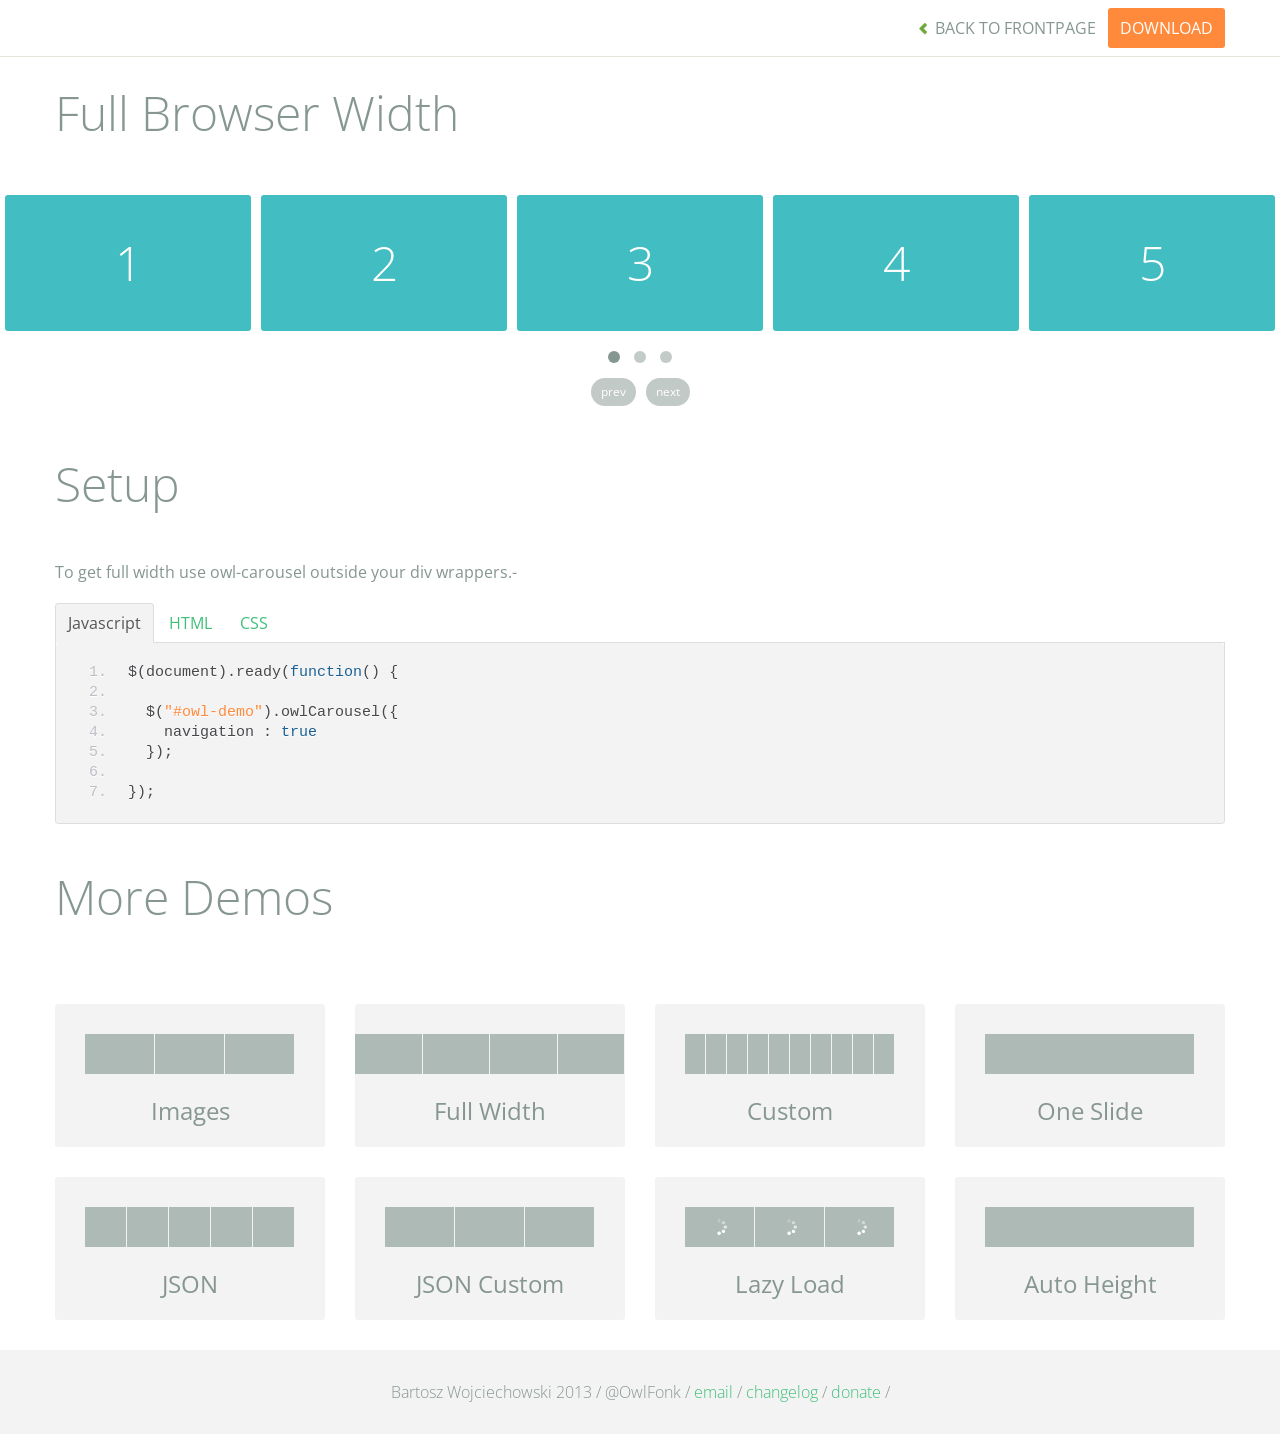
<file: js-plugin/owl.carousel/demos/full.html>
<!DOCTYPE html>
<html lang="en">
  <head>
    <meta charset="utf-8">
    <title>Owl Carousel - Full Width Demo</title>
    <meta name="viewport" content="width=device-width, initial-scale=1.0">
    <meta name="description" content="jQuery Responsive Carousel - Owl Carusel">
    <meta name="author" content="Bartosz Wojciechowski">
    
    <link href='http://fonts.googleapis.com/css?family=Open+Sans:400italic,400,300,600,700' rel='stylesheet' type='text/css'>
    <link href="../assets/css/bootstrapTheme.css" rel="stylesheet">
    <link href="../assets/css/custom.css" rel="stylesheet">

    <!-- Owl Carousel Assets -->
    <link href="../owl-carousel/owl.carousel.css" rel="stylesheet">
    <link href="../owl-carousel/owl.theme.css" rel="stylesheet">

    <link href="../assets/js/google-code-prettify/prettify.css" rel="stylesheet">

	
    <!-- Le fav and touch icons -->
    <link rel="apple-touch-icon-precomposed" sizes="144x144" href="../assets/ico/apple-touch-icon-144-precomposed.png">
    <link rel="apple-touch-icon-precomposed" sizes="114x114" href="../assets/ico/apple-touch-icon-114-precomposed.png">
      <link rel="apple-touch-icon-precomposed" sizes="72x72" href="../assets/ico/apple-touch-icon-72-precomposed.png">
                    <link rel="apple-touch-icon-precomposed" href="../assets/ico/apple-touch-icon-57-precomposed.png">
                                   <link rel="shortcut icon" href="../assets/ico/favicon.png">
  </head>
  <body>

      <div id="top-nav" class="navbar navbar-fixed-top">
        <div class="navbar-inner">
          <div class="container">
            <button type="button" class="btn btn-navbar" data-toggle="collapse" data-target=".nav-collapse">
            <span class="icon-bar"></span>
            <span class="icon-bar"></span>
            <span class="icon-bar"></span>
          </button>
            <div class="nav-collapse collapse">
            <ul class="nav pull-right">
              <li><a href="../index.html"><i class="icon-chevron-left"></i> Back to Frontpage</a></li>
              <li><a href="../owl.carousel.zip" class="download download-on" data-spy="affix" data-offset-top="450">Download</a></li>
            </ul>
            <ul class="nav pull-left">
              
            </ul>
            </div>
          </div>
        </div>
      </div>
   
    <div id="title">
      <div class="container">
        <div class="row">
          <div class="span12">
            <h1>Full Browser Width</h1>
          </div>
        </div>
      </div>
    </div>

      <div id="demo">

        <div id="owl-demo" class="owl-carousel">
          
          <div class="item"><h1>1</h1></div>
          <div class="item"><h1>2</h1></div>
          <div class="item"><h1>3</h1></div>
          <div class="item"><h1>4</h1></div>
          <div class="item"><h1>5</h1></div>
          <div class="item"><h1>6</h1></div>
          <div class="item"><h1>7</h1></div>
          <div class="item"><h1>8</h1></div>
          <div class="item"><h1>9</h1></div>
          <div class="item"><h1>10</h1></div>
          <div class="item"><h1>11</h1></div>
          <div class="item"><h1>12</h1></div>

        </div>

    </div>

    <div id="example-info">
      <div class="container">
        <div class="row">
          <div class="span12">
            <h1>Setup</h1>
            <p>To get full width use owl-carousel outside your div wrappers.-</p>
            <ul class="nav nav-tabs" id="myTab">
              <li class="active"><a href="#javascript">Javascript</a></li>
              <li><a href="#HTML">HTML</a></li>
              <li><a href="#CSS">CSS</a></li>
            </ul>
             
            <div class="tab-content">

              <div class="tab-pane active" id="javascript">
<pre class="pre-show prettyprint linenums">
$(document).ready(function() {

  $("#owl-demo").owlCarousel({
    navigation : true
  });

});
</pre>  

              </div>

              <div class="tab-pane" id="HTML">
<pre class="pre-show prettyprint linenums">
&lt;div id="owl-demo" class="owl-carousel owl-theme"&gt;
          
  &lt;div class="item"&gt;&lt;h1&gt;1&lt;/h1&gt;&lt;/div&gt;
  &lt;div class="item"&gt;&lt;h1&gt;2&lt;/h1&gt;&lt;/div&gt;
  &lt;div class="item"&gt;&lt;h1&gt;3&lt;/h1&gt;&lt;/div&gt;
  &lt;div class="item"&gt;&lt;h1&gt;4&lt;/h1&gt;&lt;/div&gt;
  &lt;div class="item"&gt;&lt;h1&gt;5&lt;/h1&gt;&lt;/div&gt;
  &lt;div class="item"&gt;&lt;h1&gt;6&lt;/h1&gt;&lt;/div&gt;
  &lt;div class="item"&gt;&lt;h1&gt;7&lt;/h1&gt;&lt;/div&gt;
  &lt;div class="item"&gt;&lt;h1&gt;8&lt;/h1&gt;&lt;/div&gt;
  &lt;div class="item"&gt;&lt;h1&gt;9&lt;/h1&gt;&lt;/div&gt;
  &lt;div class="item"&gt;&lt;h1&gt;10&lt;/h1&gt;&lt;/div&gt;
  &lt;div class="item"&gt;&lt;h1&gt;11&lt;/h1&gt;&lt;/div&gt;
  &lt;div class="item"&gt;&lt;h1&gt;12&lt;/h1&gt;&lt;/div&gt;

&lt;/div&gt;
</pre>
              </div>

              <div class="tab-pane" id="CSS">
<pre class="pre-show prettyprint linenums">
#owl-demo .item{
  background: #42bdc2;
  padding: 30px 0px;
  margin: 10px;
  color: #FFF;
  -webkit-border-radius: 3px;
  -moz-border-radius: 3px;
  border-radius: 3px;
  text-align: center;
}
</pre>
              </div>
            </div><!--End Tab Content-->

          </div>
        </div>
      </div>
    </div>

    <div id="more">
      <div class="container">

        <div class="row">
          <div class="span12">
            <h1>More Demos</h1>
          </div>
        </div>

        <div class="row demos-row">
          <div class="span3">
            <a href="images.html" class="demo-box">
              <div class="demo-wrapper demo-images clearfix">
                <div class="demo-slide"><div class="bg"></div></div>
                <div class="demo-slide"><div class="bg"></div></div>
                <div class="demo-slide"><div class="bg"></div></div>
              </div>
              <h3>Images</h3>
            </a>
          </div>

          <div class="span3">
            <a href="full.html" class="demo-box">
              <div class="demo-wrapper demo-full clearfix">
                <div class="demo-slide"><div class="bg"></div></div>
                <div class="demo-slide"><div class="bg"></div></div>
                <div class="demo-slide"><div class="bg"></div></div>
                <div class="demo-slide"><div class="bg"></div></div>
              </div>
              <h3>Full Width</h3>
            </a>
          </div>

          <div class="span3">
            <a href="custom.html" class="demo-box">
              <div class="demo-wrapper demo-custom clearfix">
                <div class="demo-slide"><div class="bg"></div></div>
                <div class="demo-slide"><div class="bg"></div></div>
                <div class="demo-slide"><div class="bg"></div></div>
                <div class="demo-slide"><div class="bg"></div></div>
                <div class="demo-slide"><div class="bg"></div></div>
                <div class="demo-slide"><div class="bg"></div></div>
                <div class="demo-slide"><div class="bg"></div></div>
                <div class="demo-slide"><div class="bg"></div></div>
                <div class="demo-slide"><div class="bg"></div></div>
                <div class="demo-slide"><div class="bg"></div></div>
              </div>
              <h3>Custom</h3>
            </a>
          </div>

          <div class="span3">
            <a href="one.html" class="demo-box">
              <div class="demo-wrapper demo-one clearfix">
                <div class="demo-slide"><div class="bg"></div></div>
              </div>
              <h3>One Slide</h3>
            </a>
          </div>

        </div>
        <div class="row demos-row">
          <div class="span3">
            <a href="json.html" class="demo-box">
              <div class="demo-wrapper demo-Json clearfix">
                <div class="demo-slide"><div class="bg"></div></div>
                <div class="demo-slide"><div class="bg"></div></div>
                <div class="demo-slide"><div class="bg"></div></div>
                <div class="demo-slide"><div class="bg"></div></div>
                <div class="demo-slide"><div class="bg"></div></div>
              </div>
              <h3>JSON</h3>
            </a>
          </div>

          <div class="span3">
            <a href="customJson.html" class="demo-box">
              <div class="demo-wrapper demo-Json-custom clearfix">
                <div class="demo-slide"><div class="bg"></div></div>
                <div class="demo-slide"><div class="bg"></div></div>
                <div class="demo-slide"><div class="bg"></div></div>
              </div>
              <h3>JSON Custom</h3>
            </a>
          </div>

          <div class="span3">
            <a href="lazyLoad.html" class="demo-box">
              <div class="demo-wrapper demo-lazy clearfix">
                <div class="demo-slide"><div class="bg"></div></div>
                <div class="demo-slide"><div class="bg"></div></div>
                <div class="demo-slide"><div class="bg"></div></div>
              </div>
              <h3>Lazy Load</h3>
            </a>
          </div>

          <div class="span3">
            <a href="autoHeight.html" class="demo-box">
              <div class="demo-wrapper demo-height clearfix">
                <div class="demo-slide"><div class="bg"></div></div>
              </div>
              <h3>Auto Height</h3>
            </a>
          </div>

        </div>
      </div>
    </div>


 
    <div id="footer">
      <div class="container">
        <div class="row">
          <div class="span12">
            <h5>Bartosz Wojciechowski 2013 / @OwlFonk / 
            <a href="mailto:owl@owlgraphic.com?subject=Hey Owl!">email</a> / 
            <a href="../changelog.html">changelog</a> /
            <a href="https://www.paypal.com/cgi-bin/webscr?cmd=_s-xclick&hosted_button_id=EFSGXZS7V2U9N">donate</a> / 
            <a href="https://twitter.com/share" class="twitter-share-button" data-url="http://owlgraphic.com/owlcarousel/" data-text="Awesome jQuery Owl Carousel Responsive Plugin" data-via="OwlFonk" data-count="none" data-hashtags="owlcarousel"></a>
            <script>
            var owldomain = window.location.hostname.indexOf("owlgraphic");
            if(owldomain !== -1){
              !function(d,s,id){var js,fjs=d.getElementsByTagName(s)[0],p=/^http:/.test(d.location)?'http':'https';if(!d.getElementById(id)){js=d.createElement(s);js.id=id;js.src=p+'://platform.twitter.com/widgets.js';fjs.parentNode.insertBefore(js,fjs);}}(document, 'script', 'twitter-wjs');
            }
            </script>
            </h5>
          </div>
        </div>
      </div>
    </div>


    <script src="../assets/js/jquery-1.9.1.min.js"></script> 
    <script src="../owl-carousel/owl.carousel.js"></script>

    <!-- Demo -->

    <style>
    #owl-demo .item{
        background: #42bdc2;
        padding: 30px 0px;
        margin: 5px;
        color: #FFF;
        -webkit-border-radius: 3px;
        -moz-border-radius: 3px;
        border-radius: 3px;
        text-align: center;
    }
    </style>

    <script>
    $(document).ready(function() {
      $("#owl-demo").owlCarousel({
        navigation : true
      });
    });

    </script>
    

    <script src="../assets/js/bootstrap-collapse.js"></script>
    <script src="../assets/js/bootstrap-transition.js"></script>
    <script src="../assets/js/bootstrap-tab.js"></script>

    <script src="../assets/js/google-code-prettify/prettify.js"></script>
	  <script src="../assets/js/application.js"></script>

  </body>
</html>
</file>
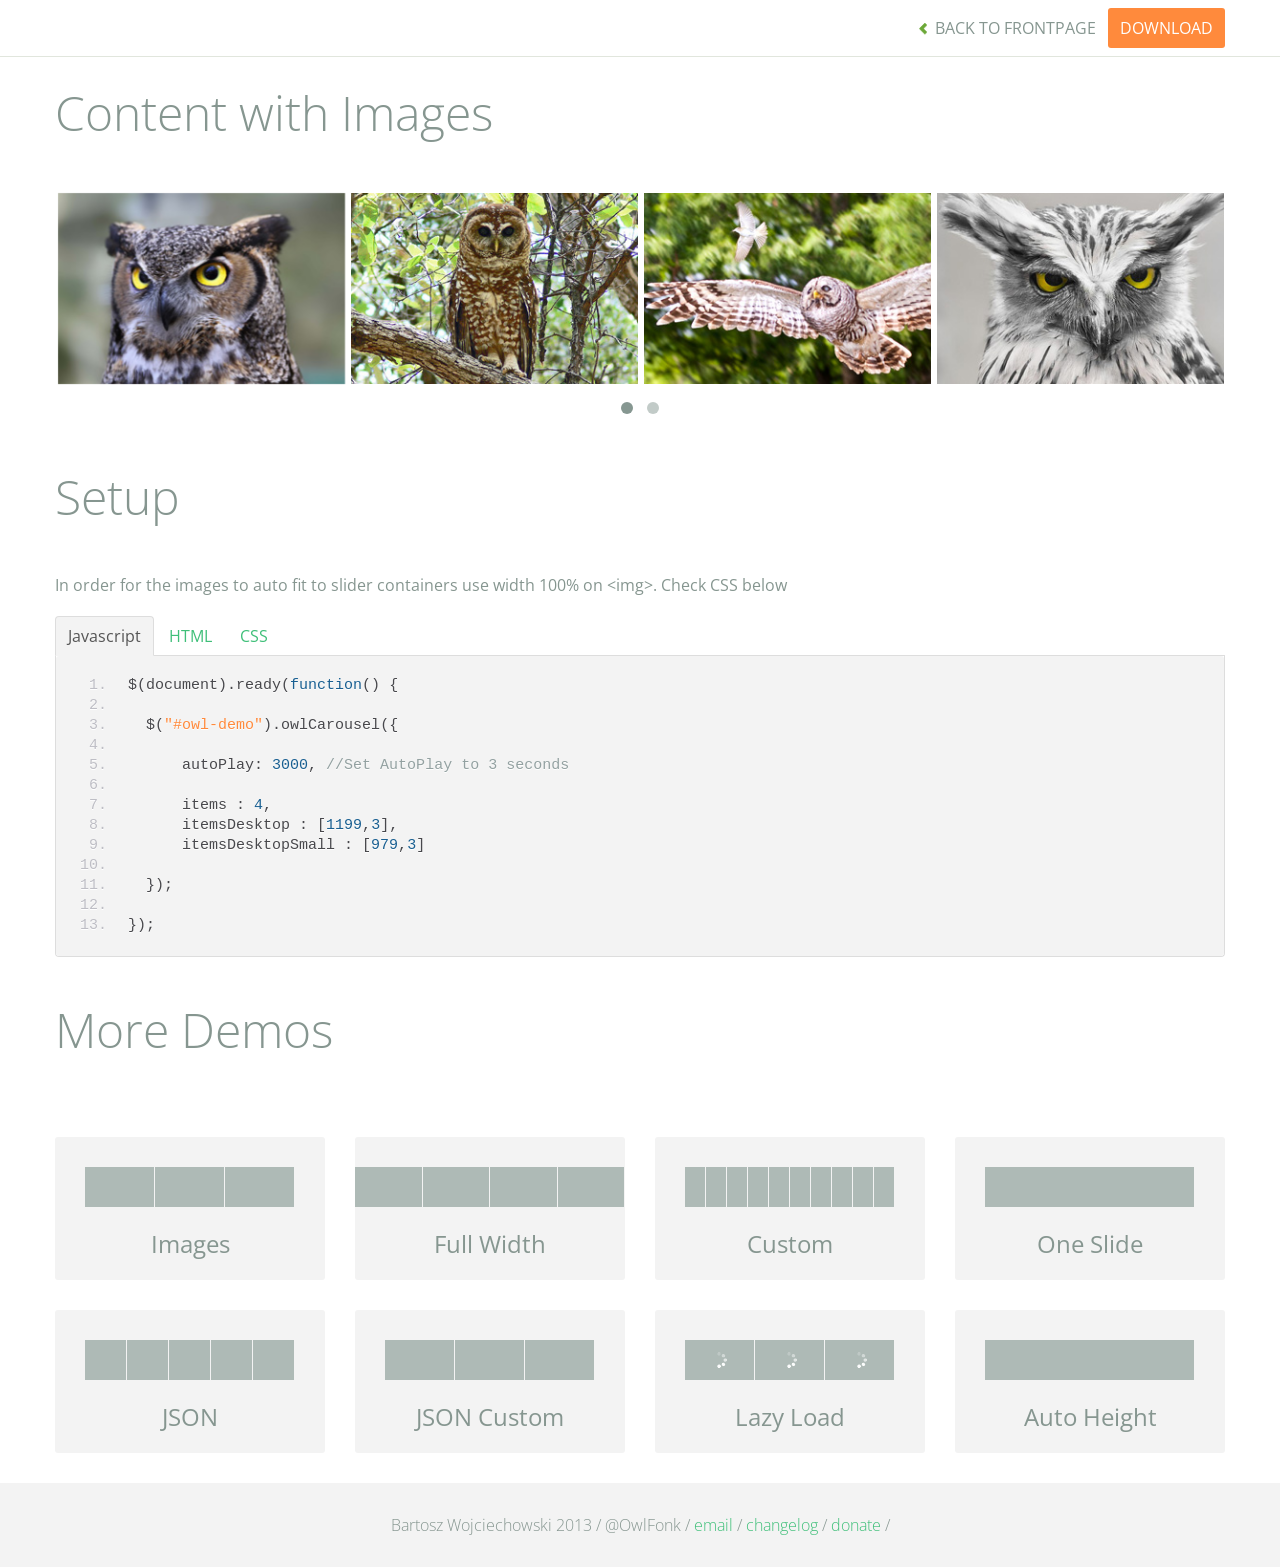
<file: js-plugin/owl.carousel/demos/images.html>
<!DOCTYPE html>
<html lang="en">
  <head>
    <meta charset="utf-8">
    <title>Owl Carousel - Images Demo</title>
    <meta name="viewport" content="width=device-width, initial-scale=1.0">
    <meta name="description" content="jQuery Responsive Carousel - Owl Carusel">
    <meta name="author" content="Bartosz Wojciechowski">
    
    <link href='http://fonts.googleapis.com/css?family=Open+Sans:400italic,400,300,600,700' rel='stylesheet' type='text/css'>
    <link href="../assets/css/bootstrapTheme.css" rel="stylesheet">
    <link href="../assets/css/custom.css" rel="stylesheet">

    <!-- Owl Carousel Assets -->
    <link href="../owl-carousel/owl.carousel.css" rel="stylesheet">
    <link href="../owl-carousel/owl.theme.css" rel="stylesheet">

    <!-- Prettify -->
    <link href="../assets/js/google-code-prettify/prettify.css" rel="stylesheet">
    

    <!-- Le fav and touch icons -->
    <link rel="apple-touch-icon-precomposed" sizes="144x144" href="../assets/ico/apple-touch-icon-144-precomposed.png">
    <link rel="apple-touch-icon-precomposed" sizes="114x114" href="../assets/ico/apple-touch-icon-114-precomposed.png">
      <link rel="apple-touch-icon-precomposed" sizes="72x72" href="../assets/ico/apple-touch-icon-72-precomposed.png">
                    <link rel="apple-touch-icon-precomposed" href="../assets/ico/apple-touch-icon-57-precomposed.png">
                                   <link rel="shortcut icon" href="../assets/ico/favicon.png">
  </head>
  <body>

      <div id="top-nav" class="navbar navbar-fixed-top">
        <div class="navbar-inner">
          <div class="container">
            <button type="button" class="btn btn-navbar" data-toggle="collapse" data-target=".nav-collapse">
            <span class="icon-bar"></span>
            <span class="icon-bar"></span>
            <span class="icon-bar"></span>
          </button>
            <div class="nav-collapse collapse">
            <ul class="nav pull-right">
              <li><a href="../index.html"><i class="icon-chevron-left"></i> Back to Frontpage</a></li>
              <li><a href="../owl.carousel.zip" class="download download-on" data-spy="affix" data-offset-top="450">Download</a></li>
            </ul>
            <ul class="nav pull-left">
              
            </ul>
            </div>
          </div>
        </div>
      </div>
   
    <div id="title">
      <div class="container">
        <div class="row">
          <div class="span12">
            <h1>Content with Images</h1>
          </div>
        </div>
      </div>
    </div>

      <div id="demo">
        <div class="container">
          <div class="row">
            <div class="span12">

              <div id="owl-demo" class="owl-carousel">
                <div class="item"><img src="assets/owl1.jpg" alt="Owl Image"></div>
                <div class="item"><img src="assets/owl2.jpg" alt="Owl Image"></div>
                <div class="item"><img src="assets/owl3.jpg" alt="Owl Image"></div>
                <div class="item"><img src="assets/owl4.jpg" alt="Owl Image"></div>
                <div class="item"><img src="assets/owl5.jpg" alt="Owl Image"></div>
                <div class="item"><img src="assets/owl6.jpg" alt="Owl Image"></div>
                <div class="item"><img src="assets/owl7.jpg" alt="Owl Image"></div>
                <div class="item"><img src="assets/owl8.jpg" alt="Owl Image"></div>
              </div>
              
            </div>
          </div>
        </div>

    </div>

    <div id="example-info">
      <div class="container">
        <div class="row">
          <div class="span12">
            <h1>Setup</h1>
            <p>In order for the images to auto fit to slider containers use width 100% on &lt;img&gt;. Check CSS below</p>
            <ul class="nav nav-tabs" id="myTab">
              <li class="active"><a href="#javascript">Javascript</a></li>
              <li><a href="#HTML">HTML</a></li>
              <li><a href="#CSS">CSS</a></li>
            </ul>
             
            <div class="tab-content">

              <div class="tab-pane active" id="javascript">
<pre class="pre-show prettyprint linenums">
$(document).ready(function() {

  $("#owl-demo").owlCarousel({

      autoPlay: 3000, //Set AutoPlay to 3 seconds

      items : 4,
      itemsDesktop : [1199,3],
      itemsDesktopSmall : [979,3]

  });

});
</pre>  

              </div>

              <div class="tab-pane" id="HTML">
<pre class="pre-show prettyprint linenums">
&lt;div id="owl-demo"&gt;
          
  &lt;div class="item"&gt;&lt;img src="assets/owl1.jpg" alt="Owl Image"&gt;&lt;/div&gt;
  &lt;div class="item"&gt;&lt;img src="assets/owl2.jpg" alt="Owl Image"&gt;&lt;/div&gt;
  &lt;div class="item"&gt;&lt;img src="assets/owl3.jpg" alt="Owl Image"&gt;&lt;/div&gt;
  &lt;div class="item"&gt;&lt;img src="assets/owl4.jpg" alt="Owl Image"&gt;&lt;/div&gt;
  &lt;div class="item"&gt;&lt;img src="assets/owl5.jpg" alt="Owl Image"&gt;&lt;/div&gt;
  &lt;div class="item"&gt;&lt;img src="assets/owl6.jpg" alt="Owl Image"&gt;&lt;/div&gt;
  &lt;div class="item"&gt;&lt;img src="assets/owl7.jpg" alt="Owl Image"&gt;&lt;/div&gt;
  &lt;div class="item"&gt;&lt;img src="assets/owl8.jpg" alt="Owl Image"&gt;&lt;/div&gt;

&lt;/div&gt;
</pre>
              </div>

              <div class="tab-pane" id="CSS">
<pre class="pre-show prettyprint linenums">
#owl-demo .item{
  margin: 3px;
}
#owl-demo .item img{
  display: block;
  width: 100%;
  height: auto;
}
</pre>
              </div>
            </div><!--End Tab Content-->

          </div>
        </div>
      </div>
    </div>

    <div id="more">
      <div class="container">

        <div class="row">
          <div class="span12">
            <h1>More Demos</h1>
          </div>
        </div>

        <div class="row demos-row">
          <div class="span3">
            <a href="images.html" class="demo-box">
              <div class="demo-wrapper demo-images clearfix">
                <div class="demo-slide"><div class="bg"></div></div>
                <div class="demo-slide"><div class="bg"></div></div>
                <div class="demo-slide"><div class="bg"></div></div>
              </div>
              <h3>Images</h3>
            </a>
          </div>

          <div class="span3">
            <a href="full.html" class="demo-box">
              <div class="demo-wrapper demo-full clearfix">
                <div class="demo-slide"><div class="bg"></div></div>
                <div class="demo-slide"><div class="bg"></div></div>
                <div class="demo-slide"><div class="bg"></div></div>
                <div class="demo-slide"><div class="bg"></div></div>
              </div>
              <h3>Full Width</h3>
            </a>
          </div>

          <div class="span3">
            <a href="custom.html" class="demo-box">
              <div class="demo-wrapper demo-custom clearfix">
                <div class="demo-slide"><div class="bg"></div></div>
                <div class="demo-slide"><div class="bg"></div></div>
                <div class="demo-slide"><div class="bg"></div></div>
                <div class="demo-slide"><div class="bg"></div></div>
                <div class="demo-slide"><div class="bg"></div></div>
                <div class="demo-slide"><div class="bg"></div></div>
                <div class="demo-slide"><div class="bg"></div></div>
                <div class="demo-slide"><div class="bg"></div></div>
                <div class="demo-slide"><div class="bg"></div></div>
                <div class="demo-slide"><div class="bg"></div></div>
              </div>
              <h3>Custom</h3>
            </a>
          </div>

          <div class="span3">
            <a href="one.html" class="demo-box">
              <div class="demo-wrapper demo-one clearfix">
                <div class="demo-slide"><div class="bg"></div></div>
              </div>
              <h3>One Slide</h3>
            </a>
          </div>

        </div>
        <div class="row demos-row">
          <div class="span3">
            <a href="json.html" class="demo-box">
              <div class="demo-wrapper demo-Json clearfix">
                <div class="demo-slide"><div class="bg"></div></div>
                <div class="demo-slide"><div class="bg"></div></div>
                <div class="demo-slide"><div class="bg"></div></div>
                <div class="demo-slide"><div class="bg"></div></div>
                <div class="demo-slide"><div class="bg"></div></div>
              </div>
              <h3>JSON</h3>
            </a>
          </div>

          <div class="span3">
            <a href="customJson.html" class="demo-box">
              <div class="demo-wrapper demo-Json-custom clearfix">
                <div class="demo-slide"><div class="bg"></div></div>
                <div class="demo-slide"><div class="bg"></div></div>
                <div class="demo-slide"><div class="bg"></div></div>
              </div>
              <h3>JSON Custom</h3>
            </a>
          </div>

          <div class="span3">
            <a href="lazyLoad.html" class="demo-box">
              <div class="demo-wrapper demo-lazy clearfix">
                <div class="demo-slide"><div class="bg"></div></div>
                <div class="demo-slide"><div class="bg"></div></div>
                <div class="demo-slide"><div class="bg"></div></div>
              </div>
              <h3>Lazy Load</h3>
            </a>
          </div>

          <div class="span3">
            <a href="autoHeight.html" class="demo-box">
              <div class="demo-wrapper demo-height clearfix">
                <div class="demo-slide"><div class="bg"></div></div>
              </div>
              <h3>Auto Height</h3>
            </a>
          </div>

        </div>
      </div>
    </div>


 
    <div id="footer">
      <div class="container">
        <div class="row">
          <div class="span12">
            <h5>Bartosz Wojciechowski 2013 / @OwlFonk / 
            <a href="mailto:owl@owlgraphic.com?subject=Hey Owl!">email</a> / 
            <a href="../changelog.html">changelog</a> /
            <a href="https://www.paypal.com/cgi-bin/webscr?cmd=_s-xclick&hosted_button_id=EFSGXZS7V2U9N">donate</a> / 
            <a href="https://twitter.com/share" class="twitter-share-button" data-url="http://owlgraphic.com/owlcarousel/" data-text="Awesome jQuery Owl Carousel Responsive Plugin" data-via="OwlFonk" data-count="none" data-hashtags="owlcarousel"></a>
            <script>
            var owldomain = window.location.hostname.indexOf("owlgraphic");
            if(owldomain !== -1){
              !function(d,s,id){var js,fjs=d.getElementsByTagName(s)[0],p=/^http:/.test(d.location)?'http':'https';if(!d.getElementById(id)){js=d.createElement(s);js.id=id;js.src=p+'://platform.twitter.com/widgets.js';fjs.parentNode.insertBefore(js,fjs);}}(document, 'script', 'twitter-wjs');
            }
            </script>
            </h5>
          </div>
        </div>
      </div>
    </div>


    <script src="../assets/js/jquery-1.9.1.min.js"></script> 
    <script src="../owl-carousel/owl.carousel.js"></script>


    <!-- Demo -->

    <style>
    #owl-demo .item{
        margin: 3px;
    }
    #owl-demo .item img{
        display: block;
        width: 100%;
        height: auto;
    }
    </style>


    <script>
    $(document).ready(function() {
      $("#owl-demo").owlCarousel({
        autoPlay: 3000,
        items : 4,
        itemsDesktop : [1199,3],
        itemsDesktopSmall : [979,3]
      });

    });
    </script>


    <script src="../assets/js/bootstrap-collapse.js"></script>
    <script src="../assets/js/bootstrap-transition.js"></script>
    <script src="../assets/js/bootstrap-tab.js"></script>

    <script src="../assets/js/google-code-prettify/prettify.js"></script>
	  <script src="../assets/js/application.js"></script>

  </body>
</html>
</file>
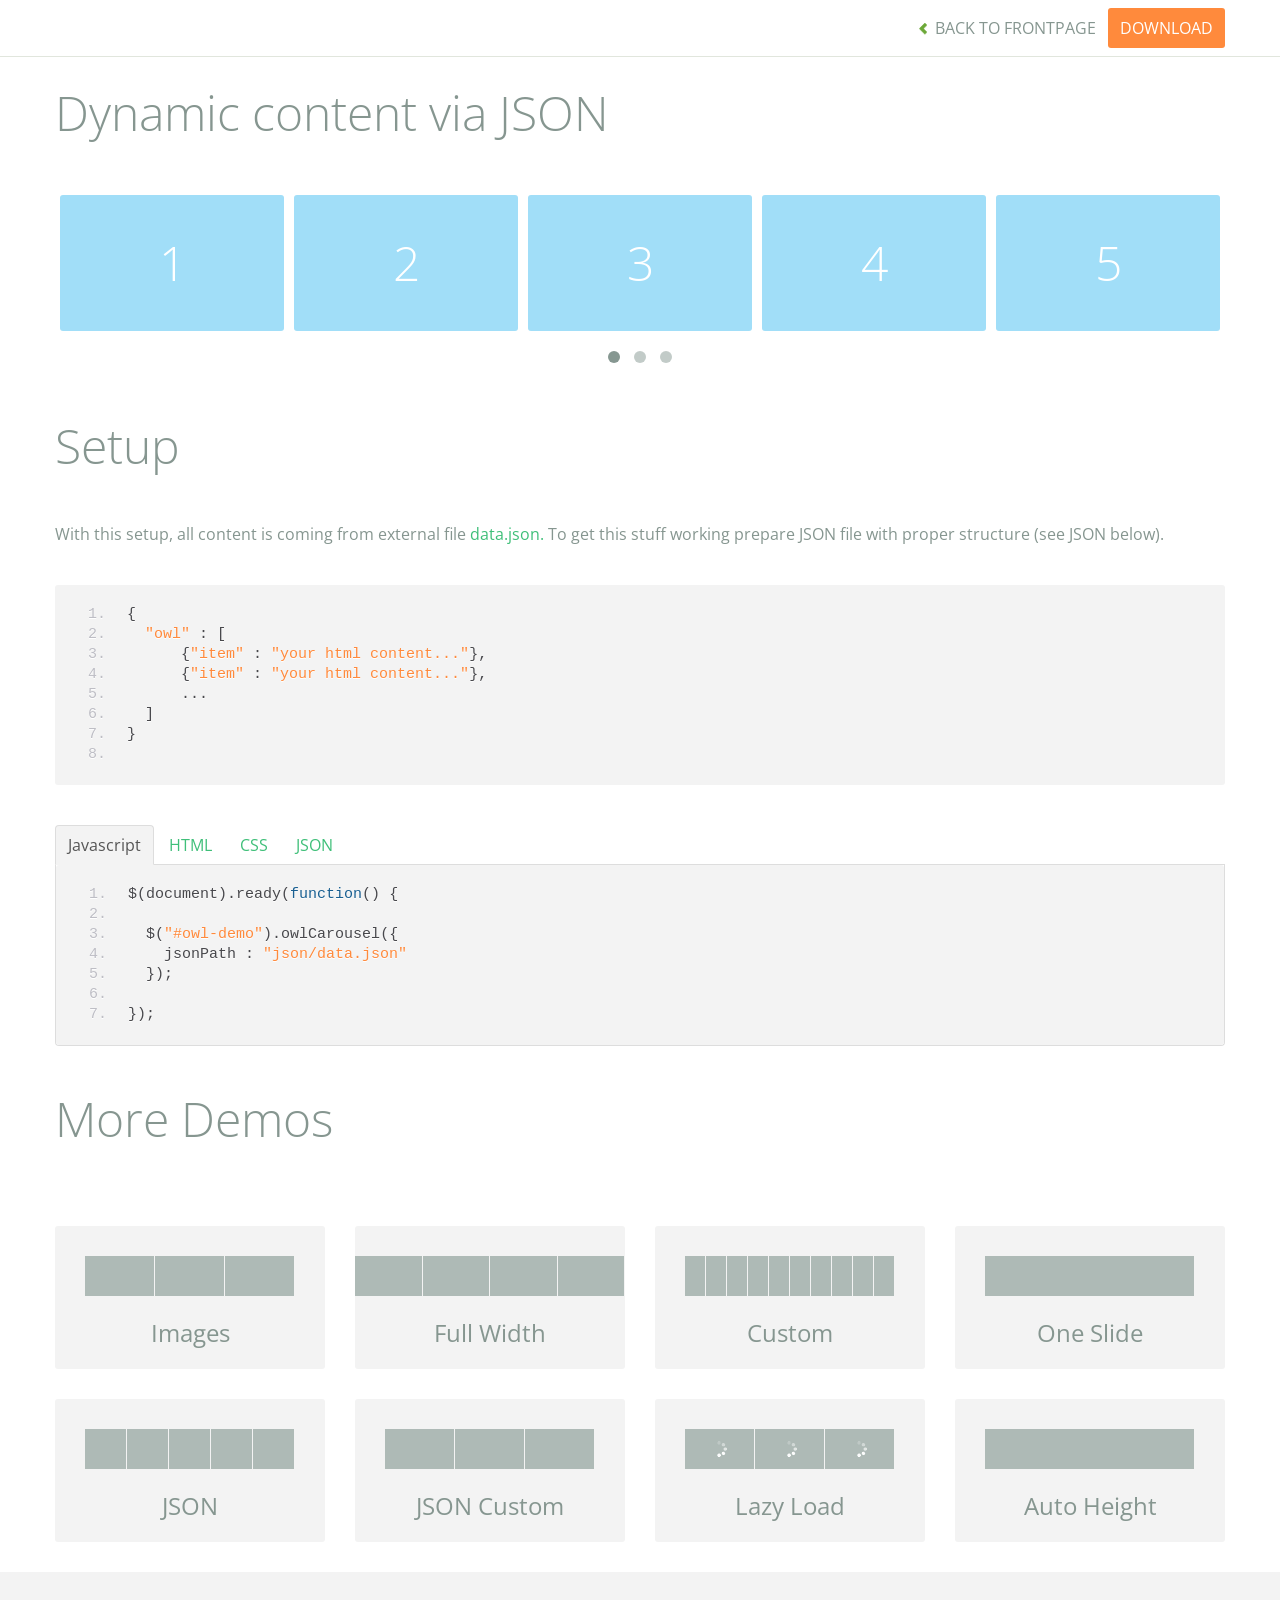
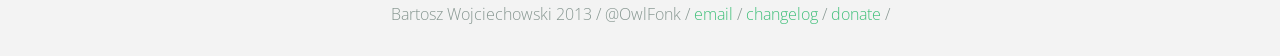
<file: js-plugin/owl.carousel/demos/json.html>
<!DOCTYPE html>
<html lang="en">
  <head>
    <meta charset="utf-8">
    <title>Owl Carousel - Dynamic content via JSON</title>
    <meta name="viewport" content="width=device-width, initial-scale=1.0">
    <meta name="description" content="jQuery Responsive Carousel - Owl Carusel">
    <meta name="author" content="Bartosz Wojciechowski">

    <link href='http://fonts.googleapis.com/css?family=Open+Sans:400italic,400,300,600,700' rel='stylesheet' type='text/css'>
    <link href="../assets/css/bootstrapTheme.css" rel="stylesheet">
    <link href="../assets/css/custom.css" rel="stylesheet">

    <!-- Owl Carousel Assets -->
    <link href="../owl-carousel/owl.carousel.css" rel="stylesheet">
    <link href="../owl-carousel/owl.theme.css" rel="stylesheet">

    <link href="../assets/js/google-code-prettify/prettify.css" rel="stylesheet">

    <!-- Le fav and touch icons -->
    <link rel="apple-touch-icon-precomposed" sizes="144x144" href="../assets/ico/apple-touch-icon-144-precomposed.png">
    <link rel="apple-touch-icon-precomposed" sizes="114x114" href="../assets/ico/apple-touch-icon-114-precomposed.png">
      <link rel="apple-touch-icon-precomposed" sizes="72x72" href="../assets/ico/apple-touch-icon-72-precomposed.png">
                    <link rel="apple-touch-icon-precomposed" href="../assets/ico/apple-touch-icon-57-precomposed.png">
                                   <link rel="shortcut icon" href="../assets/ico/favicon.png">
  </head>
  <body>

      <div id="top-nav" class="navbar navbar-fixed-top">
        <div class="navbar-inner">
          <div class="container">
            <button type="button" class="btn btn-navbar" data-toggle="collapse" data-target=".nav-collapse">
            <span class="icon-bar"></span>
            <span class="icon-bar"></span>
            <span class="icon-bar"></span>
          </button>
            <div class="nav-collapse collapse">
            <ul class="nav pull-right">
              <li><a href="../index.html"><i class="icon-chevron-left"></i> Back to Frontpage</a></li>
              <li><a href="../owl.carousel.zip" class="download download-on" data-spy="affix" data-offset-top="450">Download</a></li>
            </ul>
            <ul class="nav pull-left">
              
            </ul>
            </div>
          </div>
        </div>
      </div>
   
    <div id="title">
      <div class="container">
        <div class="row">
          <div class="span12">
            <h1>Dynamic content via JSON</h1>
          </div>
        </div>
      </div>
    </div>

      <div id="demo">
        <div class="container">
          <div class="row">
            <div class="span12">

              <div id="owl-demo" class="owl-carousel">
              </div>
            </div>
          </div>
        </div>

    </div>

    <div id="example-info">
      <div class="container">
        <div class="row">
          <div class="span12">
            <h1>Setup</h1>
            <p>With this setup, all content is coming from external file <a href="json/data.json">data.json.</a> To get this stuff working prepare JSON file with proper structure (see JSON below).</p>
            <pre class="pre-show prettyprint linenums">
{
  "owl" : [
      {"item" : "your html content..."},
      {"item" : "your html content..."},
      ...
  ]
}
            </pre>
            <ul class="nav nav-tabs" id="myTab">
              <li class="active"><a href="#javascript">Javascript</a></li>
              <li><a href="#HTML">HTML</a></li>
              <li><a href="#CSS">CSS</a></li>
              <li><a href="#JSON">JSON</a></li>
            </ul>
             
            <div class="tab-content">

              <div class="tab-pane active" id="javascript">
<pre class="pre-show prettyprint linenums">
$(document).ready(function() {

  $("#owl-demo").owlCarousel({
    jsonPath : "json/data.json" 
  });

});
</pre>  

              </div>

              <div class="tab-pane" id="HTML">
<pre class="pre-show prettyprint linenums">
&lt;div id="owl-demo" class="owl-carousel owl-theme"&gt;
&lt;/div&gt;
</pre>
              </div>

              <div class="tab-pane" id="CSS">
<pre class="pre-show prettyprint linenums">
#owl-demo .item{
  background: #a1def8;
  padding: 30px 0px;
  display: block;
  margin: 5px;
  color: #FFF;
  -webkit-border-radius: 3px;
  -moz-border-radius: 3px;
  border-radius: 3px;
  text-align: center;
}

</pre>
              </div>
              <div class="tab-pane" id="JSON">
<pre class="pre-show prettyprint linenums">
{
  "owl" : [
      {"item" : "&lt;span class='item'&gt;&lt;h1&gt;1&lt;/h1&gt;&lt;/span&gt;"},
      {"item" : "&lt;span class='item'&gt;&lt;h1&gt;2&lt;/h1&gt;&lt;/span&gt;"},
      {"item" : "&lt;span class='item'&gt;&lt;h1&gt;3&lt;/h1&gt;&lt;/span&gt;"},
      {"item" : "&lt;span class='item'&gt;&lt;h1&gt;4&lt;/h1&gt;&lt;/span&gt;"},
      {"item" : "&lt;span class='item'&gt;&lt;h1&gt;5&lt;/h1&gt;&lt;/span&gt;"},
      {"item" : "&lt;span class='item'&gt;&lt;h1&gt;6&lt;/h1&gt;&lt;/span&gt;"},
      {"item" : "&lt;span class='item'&gt;&lt;h1&gt;7&lt;/h1&gt;&lt;/span&gt;"},
      {"item" : "&lt;span class='item'&gt;&lt;h1&gt;8&lt;/h1&gt;&lt;/span&gt;"},
      {"item" : "&lt;span class='item'&gt;&lt;h1&gt;9&lt;/h1&gt;&lt;/span&gt;"},
      {"item" : "&lt;span class='item'&gt;&lt;h1&gt;10&lt;/h1&gt;&lt;/span&gt;"},
      {"item" : "&lt;span class='item'&gt;&lt;h1&gt;11&lt;/h1&gt;&lt;/span&gt;"},
      {"item" : "&lt;span class='item'&gt;&lt;h1&gt;12&lt;/h1&gt;&lt;/span&gt;"},
      {"item" : "&lt;span class='item'&gt;&lt;h1&gt;13&lt;/h1&gt;&lt;/span&gt;"},
      {"item" : "&lt;span class='item'&gt;&lt;h1&gt;14&lt;/h1&gt;&lt;/span&gt;"}
  ]
}
</pre>
</div>
            </div><!--End Tab Content-->

          </div>
        </div>
      </div>
    </div>

    <div id="more">
      <div class="container">

        <div class="row">
          <div class="span12">
            <h1>More Demos</h1>
          </div>
        </div>

        <div class="row demos-row">
          <div class="span3">
            <a href="images.html" class="demo-box">
              <div class="demo-wrapper demo-images clearfix">
                <div class="demo-slide"><div class="bg"></div></div>
                <div class="demo-slide"><div class="bg"></div></div>
                <div class="demo-slide"><div class="bg"></div></div>
              </div>
              <h3>Images</h3>
            </a>
          </div>

          <div class="span3">
            <a href="full.html" class="demo-box">
              <div class="demo-wrapper demo-full clearfix">
                <div class="demo-slide"><div class="bg"></div></div>
                <div class="demo-slide"><div class="bg"></div></div>
                <div class="demo-slide"><div class="bg"></div></div>
                <div class="demo-slide"><div class="bg"></div></div>
              </div>
              <h3>Full Width</h3>
            </a>
          </div>

          <div class="span3">
            <a href="custom.html" class="demo-box">
              <div class="demo-wrapper demo-custom clearfix">
                <div class="demo-slide"><div class="bg"></div></div>
                <div class="demo-slide"><div class="bg"></div></div>
                <div class="demo-slide"><div class="bg"></div></div>
                <div class="demo-slide"><div class="bg"></div></div>
                <div class="demo-slide"><div class="bg"></div></div>
                <div class="demo-slide"><div class="bg"></div></div>
                <div class="demo-slide"><div class="bg"></div></div>
                <div class="demo-slide"><div class="bg"></div></div>
                <div class="demo-slide"><div class="bg"></div></div>
                <div class="demo-slide"><div class="bg"></div></div>
              </div>
              <h3>Custom</h3>
            </a>
          </div>

          <div class="span3">
            <a href="one.html" class="demo-box">
              <div class="demo-wrapper demo-one clearfix">
                <div class="demo-slide"><div class="bg"></div></div>
              </div>
              <h3>One Slide</h3>
            </a>
          </div>

        </div>
        <div class="row demos-row">
          <div class="span3">
            <a href="json.html" class="demo-box">
              <div class="demo-wrapper demo-Json clearfix">
                <div class="demo-slide"><div class="bg"></div></div>
                <div class="demo-slide"><div class="bg"></div></div>
                <div class="demo-slide"><div class="bg"></div></div>
                <div class="demo-slide"><div class="bg"></div></div>
                <div class="demo-slide"><div class="bg"></div></div>
              </div>
              <h3>JSON</h3>
            </a>
          </div>

          <div class="span3">
            <a href="customJson.html" class="demo-box">
              <div class="demo-wrapper demo-Json-custom clearfix">
                <div class="demo-slide"><div class="bg"></div></div>
                <div class="demo-slide"><div class="bg"></div></div>
                <div class="demo-slide"><div class="bg"></div></div>
              </div>
              <h3>JSON Custom</h3>
            </a>
          </div>

          <div class="span3">
            <a href="lazyLoad.html" class="demo-box">
              <div class="demo-wrapper demo-lazy clearfix">
                <div class="demo-slide"><div class="bg"></div></div>
                <div class="demo-slide"><div class="bg"></div></div>
                <div class="demo-slide"><div class="bg"></div></div>
              </div>
              <h3>Lazy Load</h3>
            </a>
          </div>

          <div class="span3">
            <a href="autoHeight.html" class="demo-box">
              <div class="demo-wrapper demo-height clearfix">
                <div class="demo-slide"><div class="bg"></div></div>
              </div>
              <h3>Auto Height</h3>
            </a>
          </div>

        </div>
      </div>
    </div>


 
    <div id="footer">
      <div class="container">
        <div class="row">
          <div class="span12">
            <h5>Bartosz Wojciechowski 2013 / @OwlFonk / 
            <a href="mailto:owl@owlgraphic.com?subject=Hey Owl!">email</a> / 
            <a href="../changelog.html">changelog</a> /
            <a href="https://www.paypal.com/cgi-bin/webscr?cmd=_s-xclick&hosted_button_id=EFSGXZS7V2U9N">donate</a> / 
            <a href="https://twitter.com/share" class="twitter-share-button" data-url="http://owlgraphic.com/owlcarousel/" data-text="Awesome jQuery Owl Carousel Responsive Plugin" data-via="OwlFonk" data-count="none" data-hashtags="owlcarousel"></a>
            <script>
            var owldomain = window.location.hostname.indexOf("owlgraphic");
            if(owldomain !== -1){
              !function(d,s,id){var js,fjs=d.getElementsByTagName(s)[0],p=/^http:/.test(d.location)?'http':'https';if(!d.getElementById(id)){js=d.createElement(s);js.id=id;js.src=p+'://platform.twitter.com/widgets.js';fjs.parentNode.insertBefore(js,fjs);}}(document, 'script', 'twitter-wjs');
            }
            </script>
            </h5>
          </div>
        </div>
      </div>
    </div>


    <script src="../assets/js/jquery-1.9.1.min.js"></script> 
    <script src="../owl-carousel/owl.carousel.js"></script>


    <!-- Demo -->

    <style>
    #owl-demo .item{
        background: #a1def8;
        padding: 30px 0px;
        display: block;
        margin: 5px;
        color: #FFF;
        -webkit-border-radius: 3px;
        -moz-border-radius: 3px;
        border-radius: 3px;
        text-align: center;
    }
    </style>


    <script>
    $(document).ready(function() {

      $("#owl-demo").owlCarousel({
        jsonPath : "json/data.json"
      });

    });
    </script>


    <script src="../assets/js/bootstrap-collapse.js"></script>
    <script src="../assets/js/bootstrap-transition.js"></script>
    <script src="../assets/js/bootstrap-tab.js"></script>

    <script src="../assets/js/google-code-prettify/prettify.js"></script>
	  <script src="../assets/js/application.js"></script>

  </body>
</html>
</file>
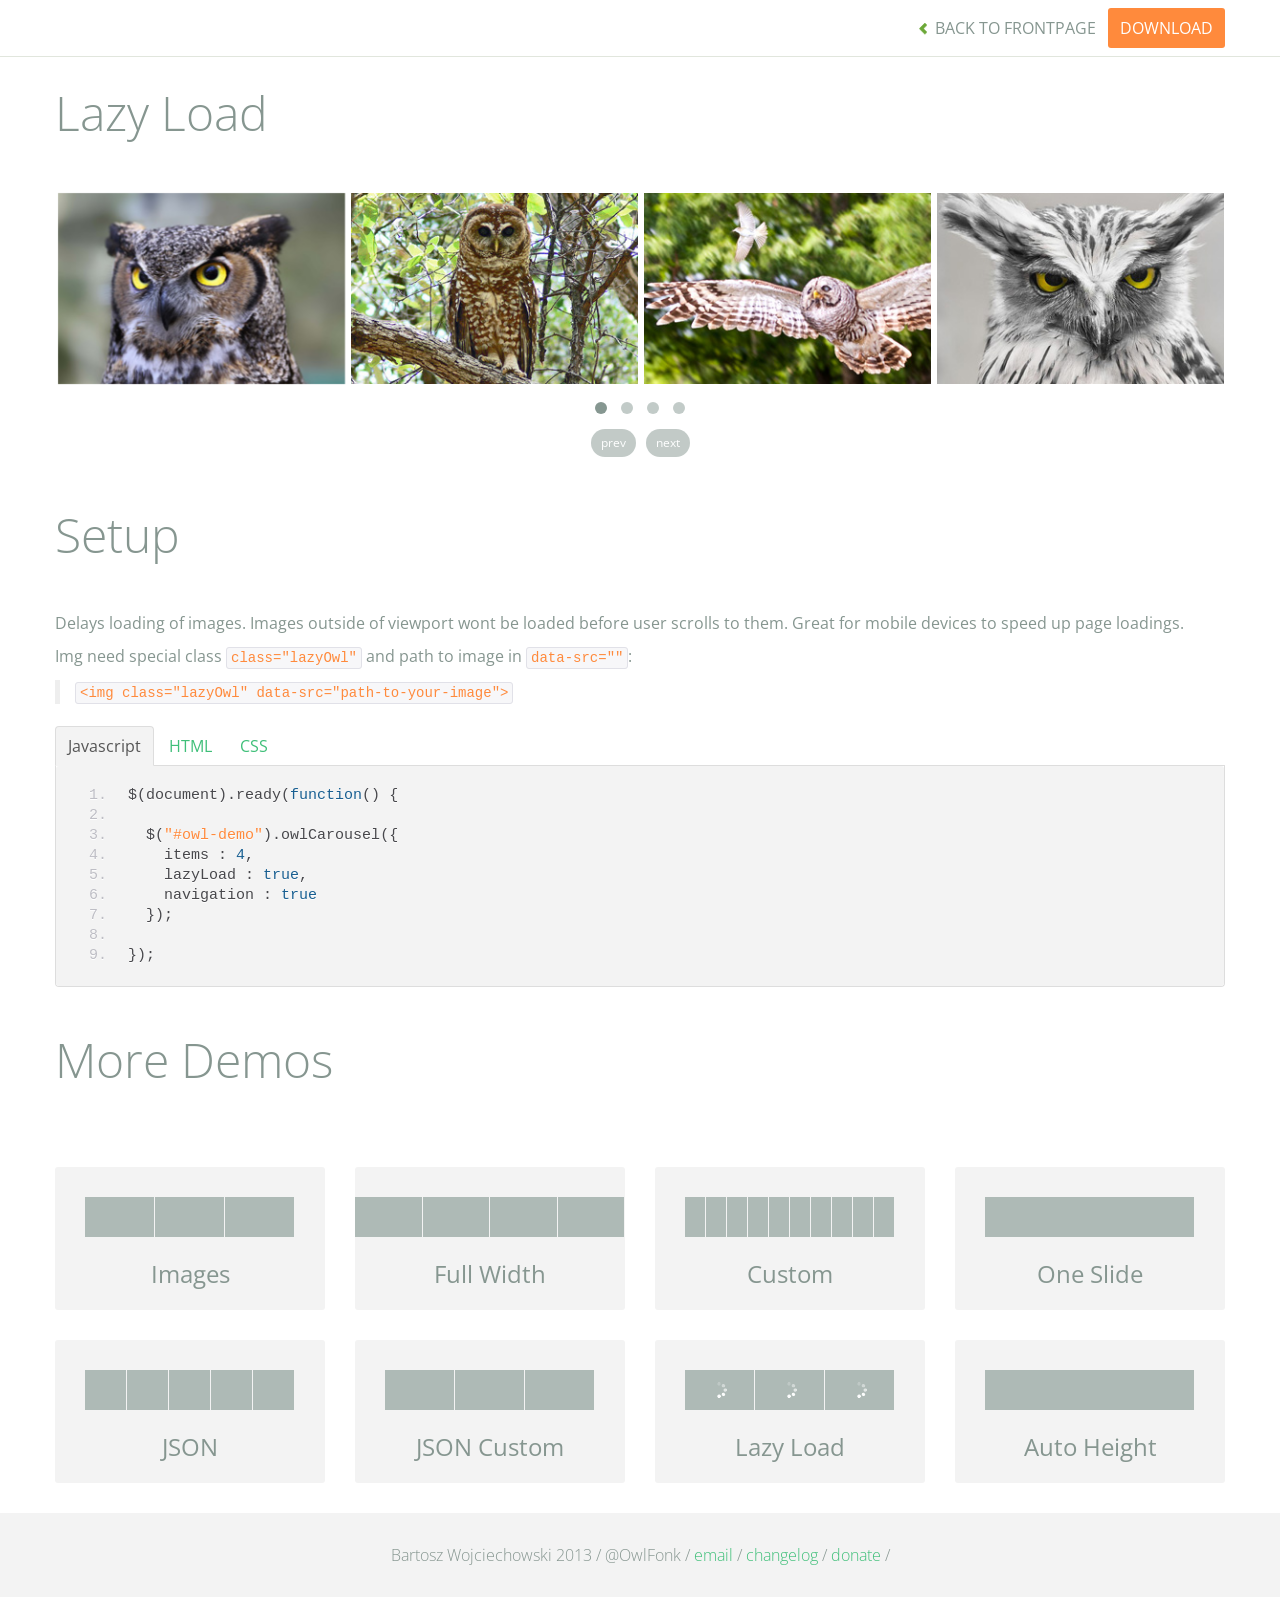
<file: js-plugin/owl.carousel/demos/lazyLoad.html>
<!DOCTYPE html>
<html lang="en">
  <head>
    <meta charset="utf-8">
    <title>Owl Carousel - Lazy Load</title>
    <meta name="viewport" content="width=device-width, initial-scale=1.0">
    <meta name="description" content="jQuery Responsive Carousel - Owl Carusel">
    <meta name="author" content="Bartosz Wojciechowski">
    
    <link href='http://fonts.googleapis.com/css?family=Open+Sans:400italic,400,300,600,700' rel='stylesheet' type='text/css'>
    <link href="../assets/css/bootstrapTheme.css" rel="stylesheet">
    <link href="../assets/css/custom.css" rel="stylesheet">

    <!-- Owl Carousel Assets -->
    <link href="../owl-carousel/owl.carousel.css" rel="stylesheet">
    <link href="../owl-carousel/owl.theme.css" rel="stylesheet">

    <!-- Prettify -->
    <link href="../assets/js/google-code-prettify/prettify.css" rel="stylesheet">
    

    <!-- Le fav and touch icons -->
    <link rel="apple-touch-icon-precomposed" sizes="144x144" href="../assets/ico/apple-touch-icon-144-precomposed.png">
    <link rel="apple-touch-icon-precomposed" sizes="114x114" href="../assets/ico/apple-touch-icon-114-precomposed.png">
      <link rel="apple-touch-icon-precomposed" sizes="72x72" href="../assets/ico/apple-touch-icon-72-precomposed.png">
                    <link rel="apple-touch-icon-precomposed" href="../assets/ico/apple-touch-icon-57-precomposed.png">
                                   <link rel="shortcut icon" href="../assets/ico/favicon.png">
  </head>
  <body>

      <div id="top-nav" class="navbar navbar-fixed-top">
        <div class="navbar-inner">
          <div class="container">
            <button type="button" class="btn btn-navbar" data-toggle="collapse" data-target=".nav-collapse">
            <span class="icon-bar"></span>
            <span class="icon-bar"></span>
            <span class="icon-bar"></span>
          </button>
            <div class="nav-collapse collapse">
            <ul class="nav pull-right">
              <li><a href="../index.html"><i class="icon-chevron-left"></i> Back to Frontpage</a></li>
              <li><a href="../owl.carousel.zip" class="download download-on" data-spy="affix" data-offset-top="450">Download</a></li>
            </ul>
            <ul class="nav pull-left">
              
            </ul>
            </div>
          </div>
        </div>
      </div>
   
    <div id="title">
      <div class="container">
        <div class="row">
          <div class="span12">
            <h1>Lazy Load</h1>
          </div>
        </div>
      </div>
    </div>

      <div id="demo">
        <div class="container">
          <div class="row">
            <div class="span12">

              <div id="owl-demo" class="owl-carousel">
                <div class="item"><img class="lazyOwl" data-src="assets/owl1.jpg" alt="Lazy Owl Image"></div>
                <div class="item"><img class="lazyOwl" data-src="assets/owl2.jpg" alt="Lazy Owl Image"></div>
                <div class="item"><img class="lazyOwl" data-src="assets/owl3.jpg" alt="Lazy Owl Image"></div>
                <div class="item"><img class="lazyOwl" data-src="assets/owl4.jpg" alt="Lazy Owl Image"></div>
                <div class="item"><img class="lazyOwl" data-src="assets/owl5.jpg" alt="Lazy Owl Image"></div>
                <div class="item"><img class="lazyOwl" data-src="assets/owl6.jpg" alt="Lazy Owl Image"></div>
                <div class="item"><img class="lazyOwl" data-src="assets/owl7.jpg" alt="Lazy Owl Image"></div>
                <div class="item"><img class="lazyOwl" data-src="assets/owl8.jpg" alt="Lazy Owl Image"></div>
                <div class="item"><img class="lazyOwl" data-src="assets/owl1.jpg" alt="Lazy Owl Image"></div>
                <div class="item"><img class="lazyOwl" data-src="assets/owl2.jpg" alt="Lazy Owl Image"></div>
                <div class="item"><img class="lazyOwl" data-src="assets/owl3.jpg" alt="Lazy Owl Image"></div>
                <div class="item"><img class="lazyOwl" data-src="assets/owl4.jpg" alt="Lazy Owl Image"></div>
                <div class="item"><img class="lazyOwl" data-src="assets/owl5.jpg" alt="Lazy Owl Image"></div>
                <div class="item"><img class="lazyOwl" data-src="assets/owl6.jpg" alt="Lazy Owl Image"></div>
                <div class="item"><img class="lazyOwl" data-src="assets/owl7.jpg" alt="Lazy Owl Image"></div>
                <div class="item"><img class="lazyOwl" data-src="assets/owl8.jpg" alt="Lazy Owl Image"></div>
              </div>

            </div>
          </div>
        </div>

    </div>

    <div id="example-info">
      <div class="container">
        <div class="row">
          <div class="span12">
            <h1>Setup</h1>
            <p>Delays loading of images. Images outside of viewport wont be loaded before user scrolls to them. Great for mobile devices to speed up page loadings.
            </p>
            <p>
              Img need special class <code>class="lazyOwl"</code> and path to image in <code>data-src=""</code>: 
              <blockquote><code>&lt;img class="lazyOwl" data-src="path-to-your-image"&gt;</code></blockquote>
              </p>
            <ul class="nav nav-tabs" id="myTab">
              <li class="active"><a href="#javascript">Javascript</a></li>
              <li><a href="#HTML">HTML</a></li>
              <li><a href="#CSS">CSS</a></li>
            </ul>
             
            <div class="tab-content">

              <div class="tab-pane active" id="javascript">
<pre class="pre-show prettyprint linenums">
$(document).ready(function() {

  $("#owl-demo").owlCarousel({
    items : 4,
    lazyLoad : true,
    navigation : true
  }); 

});
</pre> 
              </div>

              <div class="tab-pane" id="HTML">
<pre class="pre-show prettyprint linenums">
&lt;div id="owl-demo" class="owl-carousel"&gt;
  &lt;div class="item"&gt;&lt;img class="lazyOwl" data-src="assets/owl1.jpg" alt="Lazy Owl Image"&gt;&lt;/div&gt;
  &lt;div class="item"&gt;&lt;img class="lazyOwl" data-src="assets/owl2.jpg" alt="Lazy Owl Image"&gt;&lt;/div&gt;
  &lt;div class="item"&gt;&lt;img class="lazyOwl" data-src="assets/owl3.jpg" alt="Lazy Owl Image"&gt;&lt;/div&gt;
  &lt;div class="item"&gt;&lt;img class="lazyOwl" data-src="assets/owl4.jpg" alt="Lazy Owl Image"&gt;&lt;/div&gt;
  &lt;div class="item"&gt;&lt;img class="lazyOwl" data-src="assets/owl5.jpg" alt="Lazy Owl Image"&gt;&lt;/div&gt;
  &lt;div class="item"&gt;&lt;img class="lazyOwl" data-src="assets/owl6.jpg" alt="Lazy Owl Image"&gt;&lt;/div&gt;
  &lt;div class="item"&gt;&lt;img class="lazyOwl" data-src="assets/owl7.jpg" alt="Lazy Owl Image"&gt;&lt;/div&gt;
  &lt;div class="item"&gt;&lt;img class="lazyOwl" data-src="assets/owl8.jpg" alt="Lazy Owl Image"&gt;&lt;/div&gt;
  &lt;div class="item"&gt;&lt;img class="lazyOwl" data-src="assets/owl1.jpg" alt="Lazy Owl Image"&gt;&lt;/div&gt;
  &lt;div class="item"&gt;&lt;img class="lazyOwl" data-src="assets/owl2.jpg" alt="Lazy Owl Image"&gt;&lt;/div&gt;
  &lt;div class="item"&gt;&lt;img class="lazyOwl" data-src="assets/owl3.jpg" alt="Lazy Owl Image"&gt;&lt;/div&gt;
  &lt;div class="item"&gt;&lt;img class="lazyOwl" data-src="assets/owl4.jpg" alt="Lazy Owl Image"&gt;&lt;/div&gt;
  &lt;div class="item"&gt;&lt;img class="lazyOwl" data-src="assets/owl5.jpg" alt="Lazy Owl Image"&gt;&lt;/div&gt;
  &lt;div class="item"&gt;&lt;img class="lazyOwl" data-src="assets/owl6.jpg" alt="Lazy Owl Image"&gt;&lt;/div&gt;
  &lt;div class="item"&gt;&lt;img class="lazyOwl" data-src="assets/owl7.jpg" alt="Lazy Owl Image"&gt;&lt;/div&gt;
  &lt;div class="item"&gt;&lt;img class="lazyOwl" data-src="assets/owl8.jpg" alt="Lazy Owl Image"&gt;&lt;/div&gt;
&lt;/div&gt;
</pre>
              </div>

              <div class="tab-pane" id="CSS">
<pre class="pre-show prettyprint linenums">
#owl-demo .item{
  margin: 3px;
}
#owl-demo .item img{
  display: block;
  width: 100%;
  height: auto;
}
</pre>
</div>
            </div><!--End Tab Content-->

          </div>
        </div>
      </div>
    </div>

    <div id="more">
      <div class="container">

        <div class="row">
          <div class="span12">
            <h1>More Demos</h1>
          </div>
        </div>

        <div class="row demos-row">
          <div class="span3">
            <a href="images.html" class="demo-box">
              <div class="demo-wrapper demo-images clearfix">
                <div class="demo-slide"><div class="bg"></div></div>
                <div class="demo-slide"><div class="bg"></div></div>
                <div class="demo-slide"><div class="bg"></div></div>
              </div>
              <h3>Images</h3>
            </a>
          </div>

          <div class="span3">
            <a href="full.html" class="demo-box">
              <div class="demo-wrapper demo-full clearfix">
                <div class="demo-slide"><div class="bg"></div></div>
                <div class="demo-slide"><div class="bg"></div></div>
                <div class="demo-slide"><div class="bg"></div></div>
                <div class="demo-slide"><div class="bg"></div></div>
              </div>
              <h3>Full Width</h3>
            </a>
          </div>

          <div class="span3">
            <a href="custom.html" class="demo-box">
              <div class="demo-wrapper demo-custom clearfix">
                <div class="demo-slide"><div class="bg"></div></div>
                <div class="demo-slide"><div class="bg"></div></div>
                <div class="demo-slide"><div class="bg"></div></div>
                <div class="demo-slide"><div class="bg"></div></div>
                <div class="demo-slide"><div class="bg"></div></div>
                <div class="demo-slide"><div class="bg"></div></div>
                <div class="demo-slide"><div class="bg"></div></div>
                <div class="demo-slide"><div class="bg"></div></div>
                <div class="demo-slide"><div class="bg"></div></div>
                <div class="demo-slide"><div class="bg"></div></div>
              </div>
              <h3>Custom</h3>
            </a>
          </div>

          <div class="span3">
            <a href="one.html" class="demo-box">
              <div class="demo-wrapper demo-one clearfix">
                <div class="demo-slide"><div class="bg"></div></div>
              </div>
              <h3>One Slide</h3>
            </a>
          </div>

        </div>
        <div class="row demos-row">
          <div class="span3">
            <a href="json.html" class="demo-box">
              <div class="demo-wrapper demo-Json clearfix">
                <div class="demo-slide"><div class="bg"></div></div>
                <div class="demo-slide"><div class="bg"></div></div>
                <div class="demo-slide"><div class="bg"></div></div>
                <div class="demo-slide"><div class="bg"></div></div>
                <div class="demo-slide"><div class="bg"></div></div>
              </div>
              <h3>JSON</h3>
            </a>
          </div>

          <div class="span3">
            <a href="customJson.html" class="demo-box">
              <div class="demo-wrapper demo-Json-custom clearfix">
                <div class="demo-slide"><div class="bg"></div></div>
                <div class="demo-slide"><div class="bg"></div></div>
                <div class="demo-slide"><div class="bg"></div></div>
              </div>
              <h3>JSON Custom</h3>
            </a>
          </div>

          <div class="span3">
            <a href="lazyLoad.html" class="demo-box">
              <div class="demo-wrapper demo-lazy clearfix">
                <div class="demo-slide"><div class="bg"></div></div>
                <div class="demo-slide"><div class="bg"></div></div>
                <div class="demo-slide"><div class="bg"></div></div>
              </div>
              <h3>Lazy Load</h3>
            </a>
          </div>

          <div class="span3">
            <a href="autoHeight.html" class="demo-box">
              <div class="demo-wrapper demo-height clearfix">
                <div class="demo-slide"><div class="bg"></div></div>
              </div>
              <h3>Auto Height</h3>
            </a>
          </div>

        </div>
      </div>
    </div>    

    <div id="footer">
      <div class="container">
        <div class="row">
          <div class="span12">
            <h5>Bartosz Wojciechowski 2013 / @OwlFonk / 
            <a href="mailto:owl@owlgraphic.com?subject=Hey Owl!">email</a> / 
            <a href="../changelog.html">changelog</a> /
            <a href="https://www.paypal.com/cgi-bin/webscr?cmd=_s-xclick&hosted_button_id=EFSGXZS7V2U9N">donate</a> / 
            <a href="https://twitter.com/share" class="twitter-share-button" data-url="http://owlgraphic.com/owlcarousel/" data-text="Awesome jQuery Owl Carousel Responsive Plugin" data-via="OwlFonk" data-count="none" data-hashtags="owlcarousel"></a>
            <script>
            var owldomain = window.location.hostname.indexOf("owlgraphic");
            if(owldomain !== -1){
              !function(d,s,id){var js,fjs=d.getElementsByTagName(s)[0],p=/^http:/.test(d.location)?'http':'https';if(!d.getElementById(id)){js=d.createElement(s);js.id=id;js.src=p+'://platform.twitter.com/widgets.js';fjs.parentNode.insertBefore(js,fjs);}}(document, 'script', 'twitter-wjs');
            }
            </script>
            </h5>
          </div>
        </div>
      </div>
    </div>


    <script src="../assets/js/jquery-1.9.1.min.js"></script> 
    <script src="../owl-carousel/owl.carousel.js"></script>


    <!-- Demo -->

    <style>
    #owl-demo .item{
        margin: 3px;
    }
    #owl-demo .item img{
        display: block;
        width: 100%;
        height: auto;
    }
    </style>


    <script>
    $(document).ready(function() {

      $("#owl-demo").owlCarousel({
        items : 4,
        lazyLoad : true,
        navigation : true
      });

    });
    </script>


    <script src="../assets/js/bootstrap-collapse.js"></script>
    <script src="../assets/js/bootstrap-transition.js"></script>
    <script src="../assets/js/bootstrap-tab.js"></script>

    <script src="../assets/js/google-code-prettify/prettify.js"></script>
	  <script src="../assets/js/application.js"></script>

  </body>
</html>
</file>
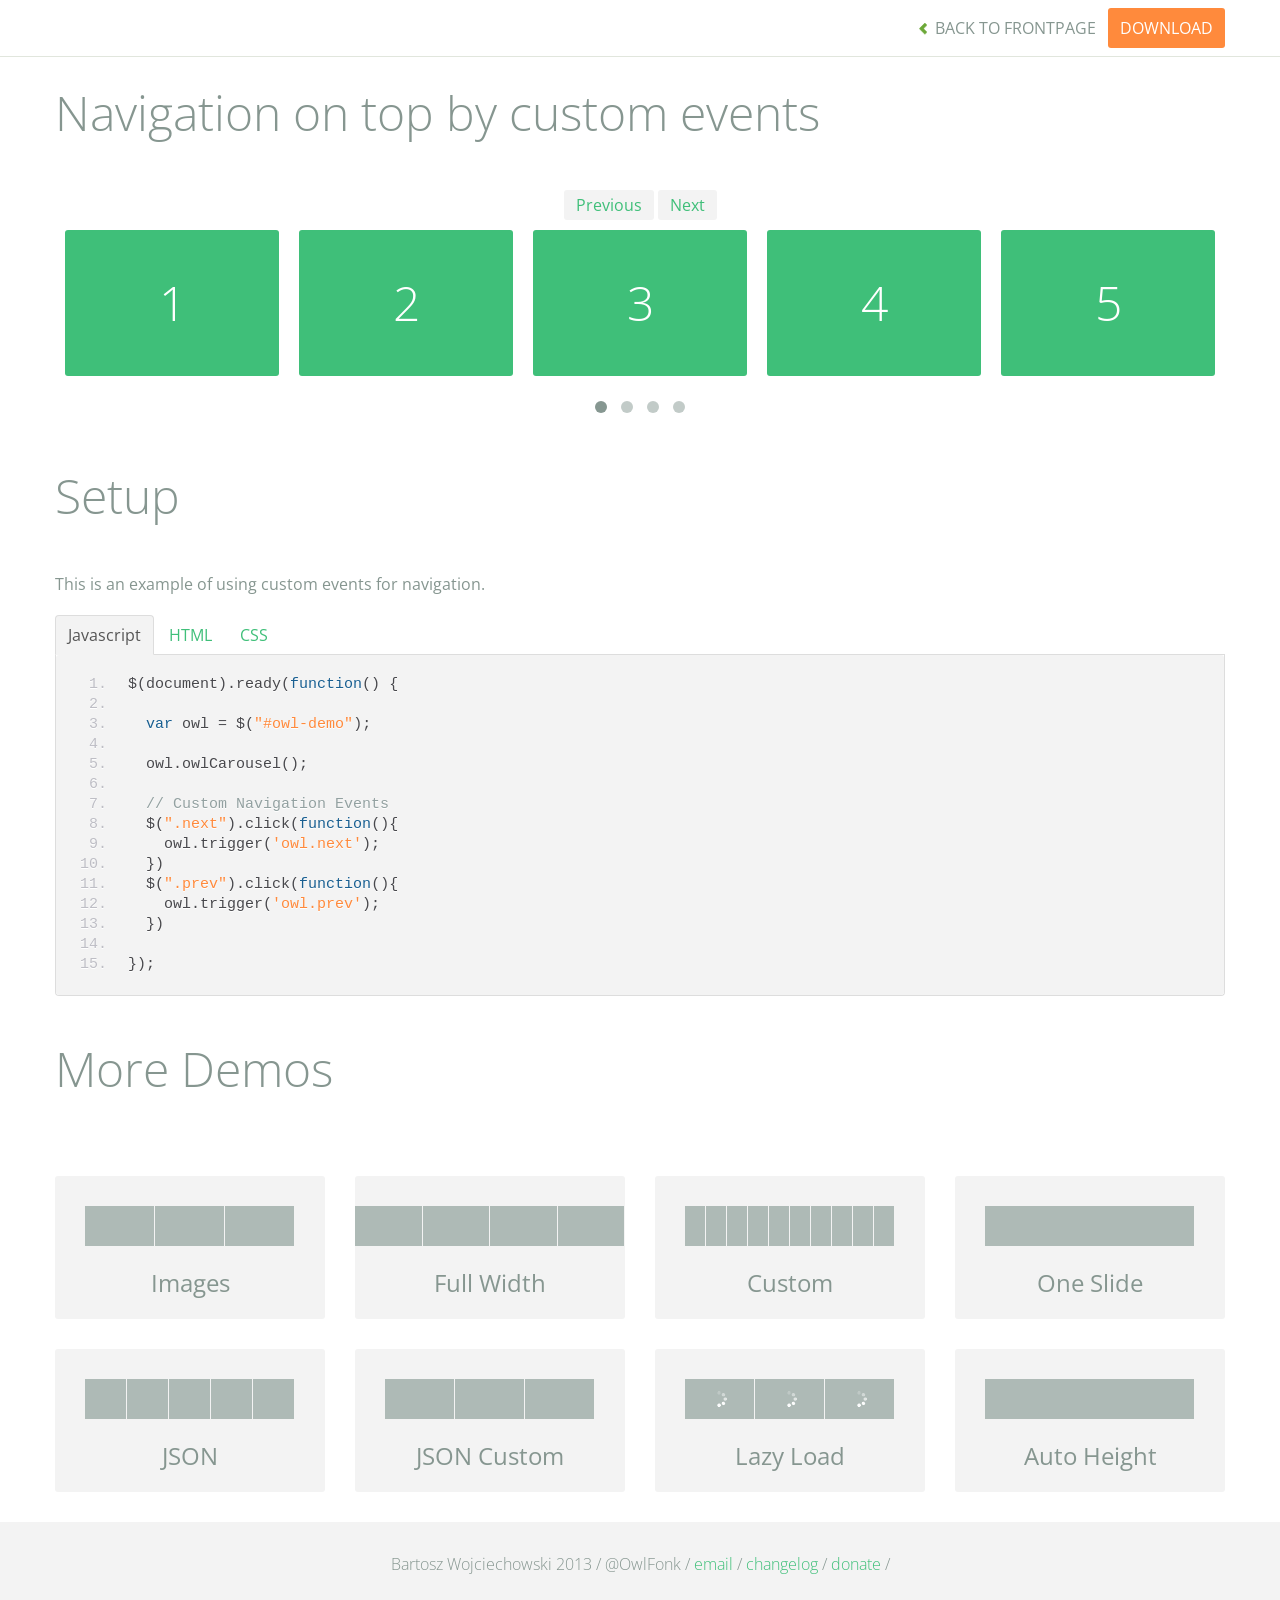
<file: js-plugin/owl.carousel/demos/navOnTop.html>
<!DOCTYPE html>
<html lang="en">
  <head>
    <meta charset="utf-8">
    <title>Owl Carousel - Navigation on top</title>
    <meta name="viewport" content="width=device-width, initial-scale=1.0">
    <meta name="description" content="jQuery Responsive Carousel - Owl Carusel">
    <meta name="author" content="Bartosz Wojciechowski">

    <link href='http://fonts.googleapis.com/css?family=Open+Sans:400italic,400,300,600,700' rel='stylesheet' type='text/css'>
    <link href="../assets/css/bootstrapTheme.css" rel="stylesheet">
    <link href="../assets/css/custom.css" rel="stylesheet">

    <!-- Owl Carousel Assets -->
    <link href="../owl-carousel/owl.carousel.css" rel="stylesheet">
    <link href="../owl-carousel/owl.theme.css" rel="stylesheet">

    <link href="../assets/js/google-code-prettify/prettify.css" rel="stylesheet">

    <!-- Le fav and touch icons -->
    <link rel="apple-touch-icon-precomposed" sizes="144x144" href="../assets/ico/apple-touch-icon-144-precomposed.png">
    <link rel="apple-touch-icon-precomposed" sizes="114x114" href="../assets/ico/apple-touch-icon-114-precomposed.png">
      <link rel="apple-touch-icon-precomposed" sizes="72x72" href="../assets/ico/apple-touch-icon-72-precomposed.png">
                    <link rel="apple-touch-icon-precomposed" href="../assets/ico/apple-touch-icon-57-precomposed.png">
                                   <link rel="shortcut icon" href="../assets/ico/favicon.png">
  </head>
  <body>

      <div id="top-nav" class="navbar navbar-fixed-top">
        <div class="navbar-inner">
          <div class="container">
            <button type="button" class="btn btn-navbar" data-toggle="collapse" data-target=".nav-collapse">
            <span class="icon-bar"></span>
            <span class="icon-bar"></span>
            <span class="icon-bar"></span>
          </button>
            <div class="nav-collapse collapse">
            <ul class="nav pull-right">
              <li><a href="../index.html"><i class="icon-chevron-left"></i> Back to Frontpage</a></li>
              <li><a href="../owl.carousel.zip" class="download download-on" data-spy="affix" data-offset-top="450">Download</a></li>
            </ul>
            <ul class="nav pull-left">
              
            </ul>
            </div>
          </div>
        </div>
      </div>
   
    <div id="title">
      <div class="container">
        <div class="row">
          <div class="span12">
            <h1>Navigation on top by custom events</h1>
          </div>
        </div>
      </div>
    </div>

      <div id="demo">
        <div class="container">
          <div class="row">
            <div class="span12">

              <div class="customNavigation">
                <a class="btn prev">Previous</a>
                <a class="btn next">Next</a>
              </div>

              <div id="owl-demo" class="owl-carousel">
                
                <div class="item"><h1>1</h1></div>
                <div class="item"><h1>2</h1></div>
                <div class="item"><h1>3</h1></div>
                <div class="item"><h1>4</h1></div>
                <div class="item"><h1>5</h1></div>
                <div class="item"><h1>6</h1></div>
                <div class="item"><h1>7</h1></div>
                <div class="item"><h1>8</h1></div>
                <div class="item"><h1>9</h1></div>
                <div class="item"><h1>10</h1></div>
                <div class="item"><h1>11</h1></div>
                <div class="item"><h1>12</h1></div>
                <div class="item"><h1>13</h1></div>
                <div class="item"><h1>14</h1></div>
                <div class="item"><h1>15</h1></div>
                <div class="item"><h1>16</h1></div>

              </div>
              

            </div>
          </div>
        </div>

    </div>

    <div id="example-info">
      <div class="container">
        <div class="row">
          <div class="span12">
            <h1>Setup</h1>
            <p>This is an example of using custom events for navigation.
            </p>
            <ul class="nav nav-tabs" id="myTab">
              <li class="active"><a href="#javascript">Javascript</a></li>
              <li><a href="#HTML">HTML</a></li>
              <li><a href="#CSS">CSS</a></li>
            </ul>
             
            <div class="tab-content">

              <div class="tab-pane active" id="javascript">
<pre class="pre-show prettyprint linenums">
$(document).ready(function() {

  var owl = &#36;("#owl-demo")&#59;

  owl.owlCarousel()&#59;

  // Custom Navigation Events
  $(".next").click(function(){
    owl.trigger('owl.next')&#59;
  })
  $(".prev").click(function(){
    owl.trigger('owl.prev')&#59;
  })

})&#59;
</pre>

              </div>

              <div class="tab-pane" id="HTML">
<pre class="pre-show prettyprint linenums">
&lt;div class="customNavigation"&gt;
  &lt;a class="btn prev"&gt;Previous&lt;/a&gt;
  &lt;a class="btn next"&gt;Next&lt;/a&gt;
&lt;/div&gt;

&lt;div id="owl-demo" class="owl-carousel owl-theme"&gt;
  &lt;div class="item"&gt;&lt;h1&gt;1&lt;/h1&gt;&lt;/div&gt;
  &lt;div class="item"&gt;&lt;h1&gt;2&lt;/h1&gt;&lt;/div&gt;
  &lt;div class="item"&gt;&lt;h1&gt;3&lt;/h1&gt;&lt;/div&gt;
  &lt;div class="item"&gt;&lt;h1&gt;4&lt;/h1&gt;&lt;/div&gt;
  &lt;div class="item"&gt;&lt;h1&gt;5&lt;/h1&gt;&lt;/div&gt;
  &lt;div class="item"&gt;&lt;h1&gt;6&lt;/h1&gt;&lt;/div&gt;
  &lt;div class="item"&gt;&lt;h1&gt;7&lt;/h1&gt;&lt;/div&gt;
  &lt;div class="item"&gt;&lt;h1&gt;8&lt;/h1&gt;&lt;/div&gt;
  &lt;div class="item"&gt;&lt;h1&gt;9&lt;/h1&gt;&lt;/div&gt;
  &lt;div class="item"&gt;&lt;h1&gt;10&lt;/h1&gt;&lt;/div&gt;
  &lt;div class="item"&gt;&lt;h1&gt;11&lt;/h1&gt;&lt;/div&gt;
  &lt;div class="item"&gt;&lt;h1&gt;12&lt;/h1&gt;&lt;/div&gt;
  &lt;div class="item"&gt;&lt;h1&gt;13&lt;/h1&gt;&lt;/div&gt;
  &lt;div class="item"&gt;&lt;h1&gt;14&lt;/h1&gt;&lt;/div&gt;
  &lt;div class="item"&gt;&lt;h1&gt;15&lt;/h1&gt;&lt;/div&gt;
  &lt;div class="item"&gt;&lt;h1&gt;16&lt;/h1&gt;&lt;/div&gt;
&lt;/div&gt;
</pre>
              </div>

              <div class="tab-pane" id="CSS">
<pre class="pre-show prettyprint linenums">
#owl-demo .item{
  background: #3fbf79;
  padding: 30px 0px;
  margin: 10px;
  color: #FFF;
  -webkit-border-radius: 3px;
  -moz-border-radius: 3px;
  border-radius: 3px;
  text-align: center;
}
.customNavigation{
  text-align: center;
}
//use styles below to disable ugly selection
.customNavigation a{
  -webkit-user-select: none;
  -khtml-user-select: none;
  -moz-user-select: none;
  -ms-user-select: none;
  user-select: none;
  -webkit-tap-highlight-color: rgba(0, 0, 0, 0);
}

</pre>
              </div>
            </div><!--End Tab Content-->

          </div>
        </div>
      </div>
    </div>

    <div id="more">
      <div class="container">

        <div class="row">
          <div class="span12">
            <h1>More Demos</h1>
          </div>
        </div>

        <div class="row demos-row">
          <div class="span3">
            <a href="images.html" class="demo-box">
              <div class="demo-wrapper demo-images clearfix">
                <div class="demo-slide"><div class="bg"></div></div>
                <div class="demo-slide"><div class="bg"></div></div>
                <div class="demo-slide"><div class="bg"></div></div>
              </div>
              <h3>Images</h3>
            </a>
          </div>

          <div class="span3">
            <a href="full.html" class="demo-box">
              <div class="demo-wrapper demo-full clearfix">
                <div class="demo-slide"><div class="bg"></div></div>
                <div class="demo-slide"><div class="bg"></div></div>
                <div class="demo-slide"><div class="bg"></div></div>
                <div class="demo-slide"><div class="bg"></div></div>
              </div>
              <h3>Full Width</h3>
            </a>
          </div>

          <div class="span3">
            <a href="custom.html" class="demo-box">
              <div class="demo-wrapper demo-custom clearfix">
                <div class="demo-slide"><div class="bg"></div></div>
                <div class="demo-slide"><div class="bg"></div></div>
                <div class="demo-slide"><div class="bg"></div></div>
                <div class="demo-slide"><div class="bg"></div></div>
                <div class="demo-slide"><div class="bg"></div></div>
                <div class="demo-slide"><div class="bg"></div></div>
                <div class="demo-slide"><div class="bg"></div></div>
                <div class="demo-slide"><div class="bg"></div></div>
                <div class="demo-slide"><div class="bg"></div></div>
                <div class="demo-slide"><div class="bg"></div></div>
              </div>
              <h3>Custom</h3>
            </a>
          </div>

          <div class="span3">
            <a href="one.html" class="demo-box">
              <div class="demo-wrapper demo-one clearfix">
                <div class="demo-slide"><div class="bg"></div></div>
              </div>
              <h3>One Slide</h3>
            </a>
          </div>

        </div>
        <div class="row demos-row">
          <div class="span3">
            <a href="json.html" class="demo-box">
              <div class="demo-wrapper demo-Json clearfix">
                <div class="demo-slide"><div class="bg"></div></div>
                <div class="demo-slide"><div class="bg"></div></div>
                <div class="demo-slide"><div class="bg"></div></div>
                <div class="demo-slide"><div class="bg"></div></div>
                <div class="demo-slide"><div class="bg"></div></div>
              </div>
              <h3>JSON</h3>
            </a>
          </div>

          <div class="span3">
            <a href="customJson.html" class="demo-box">
              <div class="demo-wrapper demo-Json-custom clearfix">
                <div class="demo-slide"><div class="bg"></div></div>
                <div class="demo-slide"><div class="bg"></div></div>
                <div class="demo-slide"><div class="bg"></div></div>
              </div>
              <h3>JSON Custom</h3>
            </a>
          </div>

          <div class="span3">
            <a href="lazyLoad.html" class="demo-box">
              <div class="demo-wrapper demo-lazy clearfix">
                <div class="demo-slide"><div class="bg"></div></div>
                <div class="demo-slide"><div class="bg"></div></div>
                <div class="demo-slide"><div class="bg"></div></div>
              </div>
              <h3>Lazy Load</h3>
            </a>
          </div>

          <div class="span3">
            <a href="autoHeight.html" class="demo-box">
              <div class="demo-wrapper demo-height clearfix">
                <div class="demo-slide"><div class="bg"></div></div>
              </div>
              <h3>Auto Height</h3>
            </a>
          </div>

        </div>
      </div>
    </div>


 
    <div id="footer">
      <div class="container">
        <div class="row">
          <div class="span12">
            <h5>Bartosz Wojciechowski 2013 / @OwlFonk / 
            <a href="mailto:owl@owlgraphic.com?subject=Hey Owl!">email</a> / 
            <a href="../changelog.html">changelog</a> /
            <a href="https://www.paypal.com/cgi-bin/webscr?cmd=_s-xclick&hosted_button_id=EFSGXZS7V2U9N">donate</a> / 
            <a href="https://twitter.com/share" class="twitter-share-button" data-url="http://owlgraphic.com/owlcarousel/" data-text="Awesome jQuery Owl Carousel Responsive Plugin" data-via="OwlFonk" data-count="none" data-hashtags="owlcarousel"></a>
            <script>
            var owldomain = window.location.hostname.indexOf("owlgraphic");
            if(owldomain !== -1){
              !function(d,s,id){var js,fjs=d.getElementsByTagName(s)[0],p=/^http:/.test(d.location)?'http':'https';if(!d.getElementById(id)){js=d.createElement(s);js.id=id;js.src=p+'://platform.twitter.com/widgets.js';fjs.parentNode.insertBefore(js,fjs);}}(document, 'script', 'twitter-wjs');
            }
            </script>
            </h5>
          </div>
        </div>
      </div>
    </div>


    <script src="../assets/js/jquery-1.9.1.min.js"></script> 
    <script src="../owl-carousel/owl.carousel.js"></script>


    <!-- Demo -->

    <style>
    #owl-demo .item{
        background: #3fbf79;
        padding: 30px 0px;
        margin: 10px;
        color: #FFF;
        -webkit-border-radius: 3px;
        -moz-border-radius: 3px;
        border-radius: 3px;
        text-align: center;
    }
    .customNavigation{
      text-align: center;
    }
    .customNavigation a{
      -webkit-user-select: none;
      -khtml-user-select: none;
      -moz-user-select: none;
      -ms-user-select: none;
      user-select: none;
      -webkit-tap-highlight-color: rgba(0, 0, 0, 0);
    }
    </style>


    <script>
    $(document).ready(function() {

      var owl = $("#owl-demo");

      owl.owlCarousel();

      // Custom Navigation Events
      $(".next").click(function(){
        owl.trigger('owl.next');
      })
      $(".prev").click(function(){
        owl.trigger('owl.prev');
      })
      $(".play").click(function(){
        owl.trigger('owl.play',1000);
      })
      $(".stop").click(function(){
        owl.trigger('owl.stop');
      })


    });
    </script>


    <script src="../assets/js/bootstrap-collapse.js"></script>
    <script src="../assets/js/bootstrap-transition.js"></script>
    <script src="../assets/js/bootstrap-tab.js"></script>

    <script src="../assets/js/google-code-prettify/prettify.js"></script>
	  <script src="../assets/js/application.js"></script>

  </body>
</html>
</file>
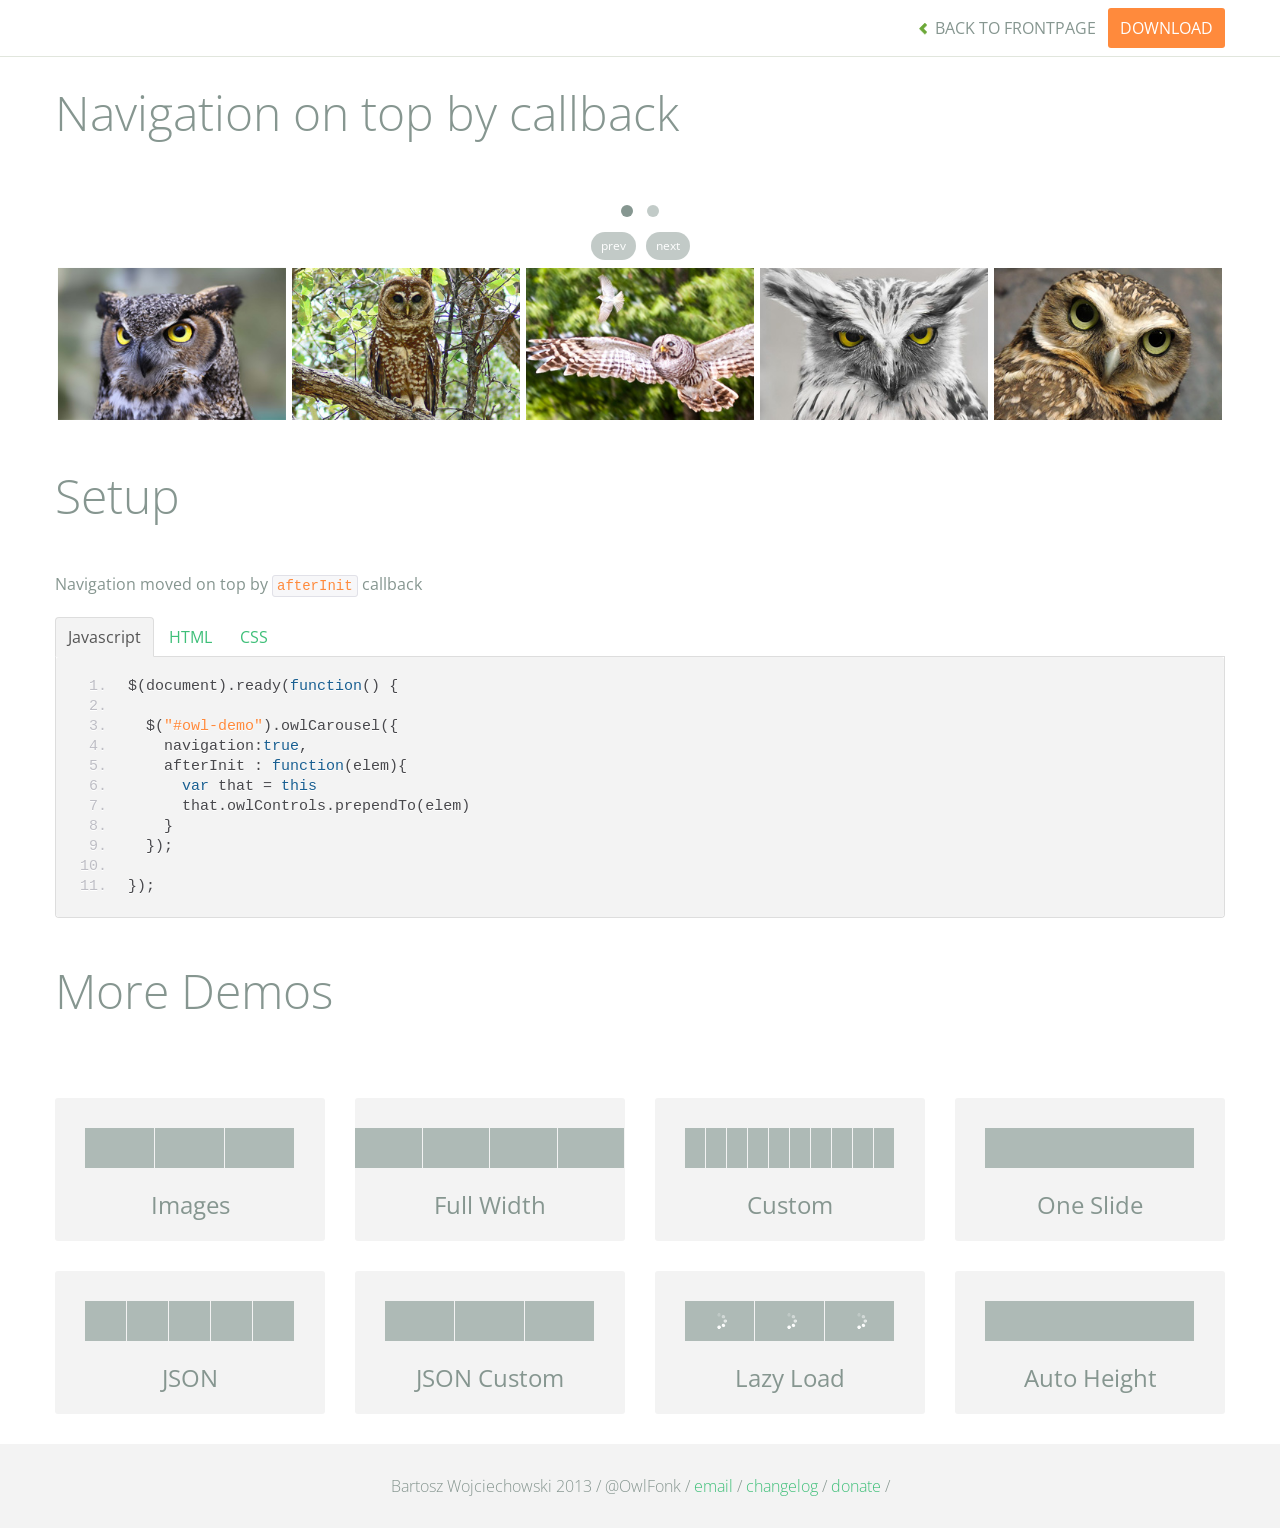
<file: js-plugin/owl.carousel/demos/navOnTop2.html>
<!DOCTYPE html>
<html lang="en">
  <head>
    <meta charset="utf-8">
    <title>Owl Carousel - Images Demo</title>
    <meta name="viewport" content="width=device-width, initial-scale=1.0">
    <meta name="description" content="jQuery Responsive Carousel - Owl Carusel">
    <meta name="author" content="Bartosz Wojciechowski">
    
    <link href='http://fonts.googleapis.com/css?family=Open+Sans:400italic,400,300,600,700' rel='stylesheet' type='text/css'>
    <link href="../assets/css/bootstrapTheme.css" rel="stylesheet">
    <link href="../assets/css/custom.css" rel="stylesheet">

    <!-- Owl Carousel Assets -->
    <link href="../owl-carousel/owl.carousel.css" rel="stylesheet">
    <link href="../owl-carousel/owl.theme.css" rel="stylesheet">

    <!-- Prettify -->
    <link href="../assets/js/google-code-prettify/prettify.css" rel="stylesheet">
    

    <!-- Le fav and touch icons -->
    <link rel="apple-touch-icon-precomposed" sizes="144x144" href="../assets/ico/apple-touch-icon-144-precomposed.png">
    <link rel="apple-touch-icon-precomposed" sizes="114x114" href="../assets/ico/apple-touch-icon-114-precomposed.png">
      <link rel="apple-touch-icon-precomposed" sizes="72x72" href="../assets/ico/apple-touch-icon-72-precomposed.png">
                    <link rel="apple-touch-icon-precomposed" href="../assets/ico/apple-touch-icon-57-precomposed.png">
                                   <link rel="shortcut icon" href="../assets/ico/favicon.png">
  </head>
  <body>

      <div id="top-nav" class="navbar navbar-fixed-top">
        <div class="navbar-inner">
          <div class="container">
            <button type="button" class="btn btn-navbar" data-toggle="collapse" data-target=".nav-collapse">
            <span class="icon-bar"></span>
            <span class="icon-bar"></span>
            <span class="icon-bar"></span>
          </button>
            <div class="nav-collapse collapse">
            <ul class="nav pull-right">
              <li><a href="../index.html"><i class="icon-chevron-left"></i> Back to Frontpage</a></li>
              <li><a href="../owl.carousel.zip" class="download download-on" data-spy="affix" data-offset-top="450">Download</a></li>
            </ul>
            <ul class="nav pull-left">
              
            </ul>
            </div>
          </div>
        </div>
      </div>
   
    <div id="title">
      <div class="container">
        <div class="row">
          <div class="span12">
            <h1>Navigation on top by callback</h1>
          </div>
        </div>
      </div>
    </div>

      <div id="demo">
        <div class="container">
          <div class="row">
            <div class="span12">

              <div id="owl-demo" class="owl-carousel">
                <div class="item"><img src="assets/owl1.jpg" alt="Owl Image"></div>
                <div class="item"><img src="assets/owl2.jpg" alt="Owl Image"></div>
                <div class="item"><img src="assets/owl3.jpg" alt="Owl Image"></div>
                <div class="item"><img src="assets/owl4.jpg" alt="Owl Image"></div>
                <div class="item"><img src="assets/owl5.jpg" alt="Owl Image"></div>
                <div class="item"><img src="assets/owl6.jpg" alt="Owl Image"></div>
                <div class="item"><img src="assets/owl7.jpg" alt="Owl Image"></div>
                <div class="item"><img src="assets/owl8.jpg" alt="Owl Image"></div>
              </div>
              
            </div>
          </div>
        </div>

    </div>

    <div id="example-info">
      <div class="container">
        <div class="row">
          <div class="span12">
            <h1>Setup</h1>
            <p>Navigation moved on top by <code>afterInit</code> callback</p>
            <ul class="nav nav-tabs" id="myTab">
              <li class="active"><a href="#javascript">Javascript</a></li>
              <li><a href="#HTML">HTML</a></li>
              <li><a href="#CSS">CSS</a></li>
            </ul>
             
            <div class="tab-content">

              <div class="tab-pane active" id="javascript">
<pre class="pre-show prettyprint linenums">
$(document).ready(function() {

  $("#owl-demo").owlCarousel({
    navigation:true,
    afterInit : function(elem){
      var that = this
      that.owlControls.prependTo(elem)
    }
  });

});
</pre>  

              </div>

              <div class="tab-pane" id="HTML">
<pre class="pre-show prettyprint linenums">
&lt;div id="owl-demo"&gt;
          
  &lt;div class="item"&gt;&lt;img src="assets/owl1.jpg" alt="Owl Image"&gt;&lt;/div&gt;
  &lt;div class="item"&gt;&lt;img src="assets/owl2.jpg" alt="Owl Image"&gt;&lt;/div&gt;
  &lt;div class="item"&gt;&lt;img src="assets/owl3.jpg" alt="Owl Image"&gt;&lt;/div&gt;
  &lt;div class="item"&gt;&lt;img src="assets/owl4.jpg" alt="Owl Image"&gt;&lt;/div&gt;
  &lt;div class="item"&gt;&lt;img src="assets/owl5.jpg" alt="Owl Image"&gt;&lt;/div&gt;
  &lt;div class="item"&gt;&lt;img src="assets/owl6.jpg" alt="Owl Image"&gt;&lt;/div&gt;
  &lt;div class="item"&gt;&lt;img src="assets/owl7.jpg" alt="Owl Image"&gt;&lt;/div&gt;
  &lt;div class="item"&gt;&lt;img src="assets/owl8.jpg" alt="Owl Image"&gt;&lt;/div&gt;

&lt;/div&gt;
</pre>
              </div>

              <div class="tab-pane" id="CSS">
<pre class="pre-show prettyprint linenums">
#owl-demo .item{
  margin: 3px;
}
#owl-demo .item img{
  display: block;
  width: 100%;
  height: auto;
}
</pre>
              </div>
            </div><!--End Tab Content-->

          </div>
        </div>
      </div>
    </div>

    <div id="more">
      <div class="container">

        <div class="row">
          <div class="span12">
            <h1>More Demos</h1>
          </div>
        </div>

        <div class="row demos-row">
          <div class="span3">
            <a href="images.html" class="demo-box">
              <div class="demo-wrapper demo-images clearfix">
                <div class="demo-slide"><div class="bg"></div></div>
                <div class="demo-slide"><div class="bg"></div></div>
                <div class="demo-slide"><div class="bg"></div></div>
              </div>
              <h3>Images</h3>
            </a>
          </div>

          <div class="span3">
            <a href="full.html" class="demo-box">
              <div class="demo-wrapper demo-full clearfix">
                <div class="demo-slide"><div class="bg"></div></div>
                <div class="demo-slide"><div class="bg"></div></div>
                <div class="demo-slide"><div class="bg"></div></div>
                <div class="demo-slide"><div class="bg"></div></div>
              </div>
              <h3>Full Width</h3>
            </a>
          </div>

          <div class="span3">
            <a href="custom.html" class="demo-box">
              <div class="demo-wrapper demo-custom clearfix">
                <div class="demo-slide"><div class="bg"></div></div>
                <div class="demo-slide"><div class="bg"></div></div>
                <div class="demo-slide"><div class="bg"></div></div>
                <div class="demo-slide"><div class="bg"></div></div>
                <div class="demo-slide"><div class="bg"></div></div>
                <div class="demo-slide"><div class="bg"></div></div>
                <div class="demo-slide"><div class="bg"></div></div>
                <div class="demo-slide"><div class="bg"></div></div>
                <div class="demo-slide"><div class="bg"></div></div>
                <div class="demo-slide"><div class="bg"></div></div>
              </div>
              <h3>Custom</h3>
            </a>
          </div>

          <div class="span3">
            <a href="one.html" class="demo-box">
              <div class="demo-wrapper demo-one clearfix">
                <div class="demo-slide"><div class="bg"></div></div>
              </div>
              <h3>One Slide</h3>
            </a>
          </div>

        </div>
        <div class="row demos-row">
          <div class="span3">
            <a href="json.html" class="demo-box">
              <div class="demo-wrapper demo-Json clearfix">
                <div class="demo-slide"><div class="bg"></div></div>
                <div class="demo-slide"><div class="bg"></div></div>
                <div class="demo-slide"><div class="bg"></div></div>
                <div class="demo-slide"><div class="bg"></div></div>
                <div class="demo-slide"><div class="bg"></div></div>
              </div>
              <h3>JSON</h3>
            </a>
          </div>

          <div class="span3">
            <a href="customJson.html" class="demo-box">
              <div class="demo-wrapper demo-Json-custom clearfix">
                <div class="demo-slide"><div class="bg"></div></div>
                <div class="demo-slide"><div class="bg"></div></div>
                <div class="demo-slide"><div class="bg"></div></div>
              </div>
              <h3>JSON Custom</h3>
            </a>
          </div>

          <div class="span3">
            <a href="lazyLoad.html" class="demo-box">
              <div class="demo-wrapper demo-lazy clearfix">
                <div class="demo-slide"><div class="bg"></div></div>
                <div class="demo-slide"><div class="bg"></div></div>
                <div class="demo-slide"><div class="bg"></div></div>
              </div>
              <h3>Lazy Load</h3>
            </a>
          </div>

          <div class="span3">
            <a href="autoHeight.html" class="demo-box">
              <div class="demo-wrapper demo-height clearfix">
                <div class="demo-slide"><div class="bg"></div></div>
              </div>
              <h3>Auto Height</h3>
            </a>
          </div>

        </div>
      </div>
    </div>


 
    <div id="footer">
      <div class="container">
        <div class="row">
          <div class="span12">
            <h5>Bartosz Wojciechowski 2013 / @OwlFonk / 
            <a href="mailto:owl@owlgraphic.com?subject=Hey Owl!">email</a> / 
            <a href="../changelog.html">changelog</a> /
            <a href="https://www.paypal.com/cgi-bin/webscr?cmd=_s-xclick&hosted_button_id=EFSGXZS7V2U9N">donate</a> / 
            <a href="https://twitter.com/share" class="twitter-share-button" data-url="http://owlgraphic.com/owlcarousel/" data-text="Awesome jQuery Owl Carousel Responsive Plugin" data-via="OwlFonk" data-count="none" data-hashtags="owlcarousel"></a>
            <script>
            var owldomain = window.location.hostname.indexOf("owlgraphic");
            if(owldomain !== -1){
              !function(d,s,id){var js,fjs=d.getElementsByTagName(s)[0],p=/^http:/.test(d.location)?'http':'https';if(!d.getElementById(id)){js=d.createElement(s);js.id=id;js.src=p+'://platform.twitter.com/widgets.js';fjs.parentNode.insertBefore(js,fjs);}}(document, 'script', 'twitter-wjs');
            }
            </script>
            </h5>
          </div>
        </div>
      </div>
    </div>


    <script src="../assets/js/jquery-1.9.1.min.js"></script> 
    <script src="../owl-carousel/owl.carousel.js"></script>


    <!-- Demo -->

    <style>
    #owl-demo .item{
        margin: 3px;
    }
    #owl-demo .item img{
        display: block;
        width: 100%;
        height: auto;
    }
    </style>


    <script>
    $(document).ready(function() {
      $("#owl-demo").owlCarousel({
        navigation:true,
        afterInit : function(elem){
          var that = this
          that.owlControls.prependTo(elem)
        }
      });

    });
    </script>


    <script src="../assets/js/bootstrap-collapse.js"></script>
    <script src="../assets/js/bootstrap-transition.js"></script>
    <script src="../assets/js/bootstrap-tab.js"></script>

    <script src="../assets/js/google-code-prettify/prettify.js"></script>
	  <script src="../assets/js/application.js"></script>

  </body>
</html>
</file>
<file: js-plugin/owl.carousel/assets/js/google-code-prettify/prettify.css>
.com { color: #93a1a1; }
.lit { color: #195f91; }
.pun, .opn, .clo { color: #93a1a1; }
.fun { color: #dc322f; }
.str, .atv { color: #ff8a3c; }
.kwd, .prettyprint .tag { color: #195f91; }
.typ, .atn, .dec, .var { color: #3fbf79; }
.pln { color: #48484c; }
.pun{ color:#48484c; }
pre.prettyprint {
  padding: 20px;
  background-color: #f3f3f3;
  border: 0px solid #e1e1e8;
}


/* Specify class=linenums on a pre to get line numbering */
ol.linenums {
  margin: 0 0 0 40px; /* IE indents via margin-left */
}
ol.linenums li {
  padding-left: 12px;
  color: #bebec5;
  line-height: 20px;
  text-shadow: 0 1px 0 #fff;
}
</file>
<file: font-icons/custom-icons/css/custom-icons.css>
@font-face {
  font-family: 'custom-icons';
  src: url('../font/custom-icons.eot?71446960');
  src: url('../font/custom-icons.eot?71446960#iefix') format('embedded-opentype'),
       url('../font/custom-icons.woff?71446960') format('woff'),
       url('../font/custom-icons.ttf?71446960') format('truetype'),
       url('../font/custom-icons.svg?71446960#custom-icons') format('svg');
  font-weight: normal;
  font-style: normal;
}
/* Chrome hack: SVG is rendered more smooth in Windozze. 100% magic, uncomment if you need it. */
/* Note, that will break hinting! In other OS-es font will be not as sharp as it could be */
/*
@media screen and (-webkit-min-device-pixel-ratio:0) {
  @font-face {
    font-family: 'custom-icons';
    src: url('../font/custom-icons.svg?71446960#custom-icons') format('svg');
  }
}
*/
 
 [class^="icon-"]:before, [class*=" icon-"]:before {
  font-family: "custom-icons";
  font-style: normal;
  font-weight: normal;
  speak: none;
 
  display: inline-block;
  text-decoration: inherit;
  width: 1em;
  margin-right: .2em;
  text-align: center;
  /* opacity: .8; */
 
  /* For safety - reset parent styles, that can break glyph codes*/
  font-variant: normal;
  text-transform: none;
     
  /* fix buttons height, for twitter bootstrap */
  line-height: 1em;
 
  /* Animation center compensation - margins should be symmetric */
  /* remove if not needed */
  margin-left: .2em;
 
  /* you can be more comfortable with increased icons size */
  /* font-size: 120%; */
 
  /* Uncomment for 3D effect */
  /* text-shadow: 1px 1px 1px rgba(127, 127, 127, 0.3); */
}
 
.icon-glass:before { content: '\e807'; } /* '' */
.icon-up-open-big:before { content: '\e806'; } /* '' */
.icon-search:before { content: '\e809'; } /* '' */
.icon-mail:before { content: '\e80a'; } /* '' */
.icon-mail-alt:before { content: '\e810'; } /* '' */
.icon-heart:before { content: '\e811'; } /* '' */
.icon-heart-empty:before { content: '\e814'; } /* '' */
.icon-star:before { content: '\e815'; } /* '' */
.icon-star-empty:before { content: '\e818'; } /* '' */
.icon-star-half:before { content: '\e819'; } /* '' */
.icon-star-half-alt:before { content: '\e81b'; } /* '' */
.icon-user-1:before { content: '\e81d'; } /* '' */
.icon-users:before { content: '\e81f'; } /* '' */
.icon-male:before { content: '\e821'; } /* '' */
.icon-female:before { content: '\e823'; } /* '' */
.icon-video:before { content: '\e825'; } /* '' */
.icon-videocam:before { content: '\e827'; } /* '' */
.icon-picture:before { content: '\e829'; } /* '' */
.icon-camera:before { content: '\e82b'; } /* '' */
.icon-camera-alt:before { content: '\e82d'; } /* '' */
.icon-th-large:before { content: '\e80b'; } /* '' */
.icon-th:before { content: '\e80c'; } /* '' */
.icon-th-list:before { content: '\e80d'; } /* '' */
.icon-ok:before { content: '\e80e'; } /* '' */
.icon-ok-circled:before { content: '\e80f'; } /* '' */
.icon-ok-circled2:before { content: '\e812'; } /* '' */
.icon-ok-squared:before { content: '\e813'; } /* '' */
.icon-cancel:before { content: '\e816'; } /* '' */
.icon-cancel-circled:before { content: '\e817'; } /* '' */
.icon-cancel-circled2:before { content: '\e81a'; } /* '' */
.icon-plus-1:before { content: '\e81c'; } /* '' */
.icon-plus-circled:before { content: '\e81e'; } /* '' */
.icon-plus-squared:before { content: '\e820'; } /* '' */
.icon-plus-squared-small:before { content: '\e822'; } /* '' */
.icon-minus:before { content: '\e824'; } /* '' */
.icon-minus-circled:before { content: '\e826'; } /* '' */
.icon-minus-squared:before { content: '\e828'; } /* '' */
.icon-minus-squared-alt:before { content: '\e82a'; } /* '' */
.icon-minus-squared-small:before { content: '\e82c'; } /* '' */
.icon-help:before { content: '\e82e'; } /* '' */
.icon-help-circled:before { content: '\e82f'; } /* '' */
.icon-info-circled:before { content: '\e836'; } /* '' */
.icon-info:before { content: '\e837'; } /* '' */
.icon-home:before { content: '\e83e'; } /* '' */
.icon-link:before { content: '\e83f'; } /* '' */
.icon-unlink:before { content: '\e846'; } /* '' */
.icon-link-ext:before { content: '\e847'; } /* '' */
.icon-link-ext-alt:before { content: '\e84e'; } /* '' */
.icon-attach:before { content: '\e84f'; } /* '' */
.icon-lock:before { content: '\e856'; } /* '' */
.icon-lock-open:before { content: '\e857'; } /* '' */
.icon-lock-open-alt:before { content: '\e85d'; } /* '' */
.icon-pin:before { content: '\e861'; } /* '' */
.icon-eye:before { content: '\e862'; } /* '' */
.icon-eye-off:before { content: '\e86a'; } /* '' */
.icon-tag-1:before { content: '\e86b'; } /* '' */
.icon-tags:before { content: '\e872'; } /* '' */
.icon-bookmark:before { content: '\e873'; } /* '' */
.icon-bookmark-empty:before { content: '\e874'; } /* '' */
.icon-flag:before { content: '\e875'; } /* '' */
.icon-flag-empty:before { content: '\e830'; } /* '' */
.icon-flag-checkered:before { content: '\e835'; } /* '' */
.icon-thumbs-up:before { content: '\e838'; } /* '' */
.icon-thumbs-down:before { content: '\e83d'; } /* '' */
.icon-thumbs-up-alt:before { content: '\e840'; } /* '' */
.icon-thumbs-down-alt:before { content: '\e845'; } /* '' */
.icon-download:before { content: '\e848'; } /* '' */
.icon-upload:before { content: '\e84d'; } /* '' */
.icon-download-cloud:before { content: '\e850'; } /* '' */
.icon-upload-cloud:before { content: '\e855'; } /* '' */
.icon-reply:before { content: '\e858'; } /* '' */
.icon-reply-all:before { content: '\e85c'; } /* '' */
.icon-forward:before { content: '\e860'; } /* '' */
.icon-quote-left:before { content: '\e863'; } /* '' */
.icon-quote-right:before { content: '\e869'; } /* '' */
.icon-code:before { content: '\e86c'; } /* '' */
.icon-export:before { content: '\e871'; } /* '' */
.icon-export-alt:before { content: '\e878'; } /* '' */
.icon-pencil:before { content: '\e877'; } /* '' */
.icon-pencil-squared:before { content: '\e876'; } /* '' */
.icon-edit:before { content: '\e831'; } /* '' */
.icon-print:before { content: '\e834'; } /* '' */
.icon-retweet:before { content: '\e839'; } /* '' */
.icon-keyboard:before { content: '\e83c'; } /* '' */
.icon-gamepad:before { content: '\e841'; } /* '' */
.icon-comment-1:before { content: '\e844'; } /* '' */
.icon-chat-1:before { content: '\e849'; } /* '' */
.icon-comment-2:before { content: '\e84c'; } /* '' */
.icon-chat:before { content: '\e851'; } /* '' */
.icon-bell:before { content: '\e854'; } /* '' */
.icon-bell-alt:before { content: '\e859'; } /* '' */
.icon-attention-alt:before { content: '\e85e'; } /* '' */
.icon-attention:before { content: '\e85f'; } /* '' */
.icon-attention-circle:before { content: '\e864'; } /* '' */
.icon-location:before { content: '\e868'; } /* '' */
.icon-direction:before { content: '\e86d'; } /* '' */
.icon-compass:before { content: '\e870'; } /* '' */
.icon-trash:before { content: '\e879'; } /* '' */
.icon-doc:before { content: '\e87a'; } /* '' */
.icon-docs:before { content: '\e87b'; } /* '' */
.icon-doc-text:before { content: '\e832'; } /* '' */
.icon-doc-inv:before { content: '\e833'; } /* '' */
.icon-doc-text-inv:before { content: '\e83a'; } /* '' */
.icon-folder:before { content: '\e83b'; } /* '' */
.icon-folder-open:before { content: '\e842'; } /* '' */
.icon-folder-empty:before { content: '\e843'; } /* '' */
.icon-folder-open-empty:before { content: '\e84a'; } /* '' */
.icon-box:before { content: '\e84b'; } /* '' */
.icon-rss-1:before { content: '\e852'; } /* '' */
.icon-rss-squared:before { content: '\e853'; } /* '' */
.icon-phone:before { content: '\e85a'; } /* '' */
.icon-phone-squared:before { content: '\e85b'; } /* '' */
.icon-menu:before { content: '\e866'; } /* '' */
.icon-cog:before { content: '\e865'; } /* '' */
.icon-cog-alt:before { content: '\e867'; } /* '' */
.icon-wrench:before { content: '\e86e'; } /* '' */
.icon-basket:before { content: '\e86f'; } /* '' */
.icon-calendar:before { content: '\e87e'; } /* '' */
.icon-calendar-empty:before { content: '\e87d'; } /* '' */
.icon-login:before { content: '\e87c'; } /* '' */
.icon-logout:before { content: '\e87f'; } /* '' */
.icon-mic:before { content: '\e882'; } /* '' */
.icon-mute:before { content: '\e883'; } /* '' */
.icon-volume-off:before { content: '\e886'; } /* '' */
.icon-volume-down:before { content: '\e887'; } /* '' */
.icon-volume-up:before { content: '\e889'; } /* '' */
.icon-headphones:before { content: '\e88b'; } /* '' */
.icon-clock-1:before { content: '\e88c'; } /* '' */
.icon-lightbulb:before { content: '\e88d'; } /* '' */
.icon-block:before { content: '\e88e'; } /* '' */
.icon-resize-full:before { content: '\e88f'; } /* '' */
.icon-resize-full-alt:before { content: '\e890'; } /* '' */
.icon-resize-small:before { content: '\e891'; } /* '' */
.icon-resize-vertical:before { content: '\e892'; } /* '' */
.icon-resize-horizontal:before { content: '\e893'; } /* '' */
.icon-move:before { content: '\e894'; } /* '' */
.icon-zoom-in:before { content: '\e895'; } /* '' */
.icon-zoom-out:before { content: '\e896'; } /* '' */
.icon-down-circle2:before { content: '\e897'; } /* '' */
.icon-up-circle2:before { content: '\e898'; } /* '' */
.icon-left-circled2:before { content: '\e880'; } /* '' */
.icon-right-circled2:before { content: '\e881'; } /* '' */
.icon-down-dir:before { content: '\e884'; } /* '' */
.icon-up-dir:before { content: '\e885'; } /* '' */
.icon-left-dir:before { content: '\e888'; } /* '' */
.icon-right-dir:before { content: '\e88a'; } /* '' */
.icon-down-open:before { content: '\e899'; } /* '' */
.icon-left-open:before { content: '\e89a'; } /* '' */
.icon-right-open:before { content: '\e89b'; } /* '' */
.icon-up-open:before { content: '\e89c'; } /* '' */
.icon-angle-left:before { content: '\e89d'; } /* '' */
.icon-angle-right:before { content: '\e89e'; } /* '' */
.icon-angle-up:before { content: '\e89f'; } /* '' */
.icon-angle-down:before { content: '\e8a0'; } /* '' */
.icon-angle-circled-left:before { content: '\e8a1'; } /* '' */
.icon-angle-circled-right:before { content: '\e8a2'; } /* '' */
.icon-angle-circled-up:before { content: '\e8a3'; } /* '' */
.icon-angle-circled-down:before { content: '\e8a4'; } /* '' */
.icon-angle-double-left:before { content: '\e8a5'; } /* '' */
.icon-angle-double-right:before { content: '\e8a6'; } /* '' */
.icon-angle-double-up:before { content: '\e8a7'; } /* '' */
.icon-angle-double-down:before { content: '\e8aa'; } /* '' */
.icon-down:before { content: '\e8b7'; } /* '' */
.icon-left:before { content: '\e8c6'; } /* '' */
.icon-right:before { content: '\e8c7'; } /* '' */
.icon-up:before { content: '\e8d6'; } /* '' */
.icon-down-1:before { content: '\e8d7'; } /* '' */
.icon-left-1:before { content: '\e8f4'; } /* '' */
.icon-right-1:before { content: '\e8f5'; } /* '' */
.icon-up-1:before { content: '\e8f3'; } /* '' */
.icon-right-hand:before { content: '\e8f8'; } /* '' */
.icon-left-hand:before { content: '\e906'; } /* '' */
.icon-up-hand:before { content: '\e907'; } /* '' */
.icon-down-hand:before { content: '\e928'; } /* '' */
.icon-left-circled:before { content: '\e927'; } /* '' */
.icon-right-circled:before { content: '\e926'; } /* '' */
.icon-up-circled:before { content: '\e925'; } /* '' */
.icon-down-circled:before { content: '\e929'; } /* '' */
.icon-cw:before { content: '\e945'; } /* '' */
.icon-ccw:before { content: '\e946'; } /* '' */
.icon-arrows-cw:before { content: '\e8a8'; } /* '' */
.icon-level-up:before { content: '\e8ab'; } /* '' */
.icon-level-down:before { content: '\e8b8'; } /* '' */
.icon-shuffle:before { content: '\e8c5'; } /* '' */
.icon-exchange:before { content: '\e8c8'; } /* '' */
.icon-expand:before { content: '\e8d5'; } /* '' */
.icon-collapse:before { content: '\e8d8'; } /* '' */
.icon-expand-right:before { content: '\e8e5'; } /* '' */
.icon-music:before { content: '\e808'; } /* '' */
.icon-play:before { content: '\e8f6'; } /* '' */
.icon-play-circled:before { content: '\e8f7'; } /* '' */
.icon-play-circle2:before { content: '\e905'; } /* '' */
.icon-stop:before { content: '\e908'; } /* '' */
.icon-pause:before { content: '\e915'; } /* '' */
.icon-to-end:before { content: '\e916'; } /* '' */
.icon-to-end-alt:before { content: '\e923'; } /* '' */
.icon-to-start:before { content: '\e924'; } /* '' */
.icon-to-start-alt:before { content: '\e92a'; } /* '' */
.icon-fast-fw:before { content: '\e943'; } /* '' */
.icon-fast-bw:before { content: '\e944'; } /* '' */
.icon-eject:before { content: '\e8a9'; } /* '' */
.icon-target:before { content: '\e8ac'; } /* '' */
.icon-signal:before { content: '\e8b9'; } /* '' */
.icon-award:before { content: '\e8c4'; } /* '' */
.icon-desktop:before { content: '\e8c9'; } /* '' */
.icon-laptop:before { content: '\e8d4'; } /* '' */
.icon-tablet:before { content: '\e8d9'; } /* '' */
.icon-mobile:before { content: '\e8e4'; } /* '' */
.icon-inbox:before { content: '\e8e7'; } /* '' */
.icon-globe:before { content: '\e8f2'; } /* '' */
.icon-sun:before { content: '\e8f9'; } /* '' */
.icon-cloud:before { content: '\e904'; } /* '' */
.icon-flash:before { content: '\e909'; } /* '' */
.icon-moon:before { content: '\e914'; } /* '' */
.icon-umbrella:before { content: '\e917'; } /* '' */
.icon-flight:before { content: '\e922'; } /* '' */
.icon-fighter-jet:before { content: '\e92b'; } /* '' */
.icon-leaf:before { content: '\e92c'; } /* '' */
.icon-font:before { content: '\e941'; } /* '' */
.icon-bold:before { content: '\e942'; } /* '' */
.icon-italic:before { content: '\e8ad'; } /* '' */
.icon-text-height:before { content: '\e8b6'; } /* '' */
.icon-text-width:before { content: '\e8ba'; } /* '' */
.icon-align-left:before { content: '\e8c3'; } /* '' */
.icon-align-center:before { content: '\e8ca'; } /* '' */
.icon-align-right:before { content: '\e8d3'; } /* '' */
.icon-align-justify:before { content: '\e8da'; } /* '' */
.icon-list:before { content: '\e8e3'; } /* '' */
.icon-indent-left:before { content: '\e8e8'; } /* '' */
.icon-indent-right:before { content: '\e8f1'; } /* '' */
.icon-list-bullet:before { content: '\e8fa'; } /* '' */
.icon-list-numbered:before { content: '\e903'; } /* '' */
.icon-strike:before { content: '\e90a'; } /* '' */
.icon-underline:before { content: '\e913'; } /* '' */
.icon-superscript:before { content: '\e918'; } /* '' */
.icon-subscript:before { content: '\e921'; } /* '' */
.icon-table:before { content: '\e92d'; } /* '' */
.icon-columns:before { content: '\e92e'; } /* '' */
.icon-crop:before { content: '\e93f'; } /* '' */
.icon-scissors:before { content: '\e940'; } /* '' */
.icon-paste:before { content: '\e8ae'; } /* '' */
.icon-briefcase:before { content: '\e8b5'; } /* '' */
.icon-suitcase:before { content: '\e8bb'; } /* '' */
.icon-ellipsis:before { content: '\e8c2'; } /* '' */
.icon-ellipsis-vert:before { content: '\e8cb'; } /* '' */
.icon-off:before { content: '\e8d2'; } /* '' */
.icon-road:before { content: '\e8db'; } /* '' */
.icon-list-alt:before { content: '\e8e2'; } /* '' */
.icon-qrcode:before { content: '\e8e9'; } /* '' */
.icon-barcode:before { content: '\e8f0'; } /* '' */
.icon-book:before { content: '\e8fb'; } /* '' */
.icon-ajust:before { content: '\e902'; } /* '' */
.icon-tint:before { content: '\e90b'; } /* '' */
.icon-check:before { content: '\e912'; } /* '' */
.icon-check-empty:before { content: '\e919'; } /* '' */
.icon-circle:before { content: '\e920'; } /* '' */
.icon-circle-empty:before { content: '\e92f'; } /* '' */
.icon-dot-circled:before { content: '\e930'; } /* '' */
.icon-asterisk:before { content: '\e93d'; } /* '' */
.icon-gift:before { content: '\e93e'; } /* '' */
.icon-fire:before { content: '\e8af'; } /* '' */
.icon-magnet:before { content: '\e8b4'; } /* '' */
.icon-chart-bar:before { content: '\e8bc'; } /* '' */
.icon-ticket:before { content: '\e8c1'; } /* '' */
.icon-credit-card:before { content: '\e8cc'; } /* '' */
.icon-floppy:before { content: '\e8d1'; } /* '' */
.icon-megaphone:before { content: '\e8dc'; } /* '' */
.icon-hdd:before { content: '\e8e1'; } /* '' */
.icon-key:before { content: '\e8ea'; } /* '' */
.icon-fork:before { content: '\e8ef'; } /* '' */
.icon-rocket:before { content: '\e8fc'; } /* '' */
.icon-bug:before { content: '\e901'; } /* '' */
.icon-certificate:before { content: '\e90c'; } /* '' */
.icon-tasks:before { content: '\e911'; } /* '' */
.icon-filter:before { content: '\e91a'; } /* '' */
.icon-beaker:before { content: '\e91f'; } /* '' */
.icon-magic:before { content: '\e931'; } /* '' */
.icon-truck:before { content: '\e932'; } /* '' */
.icon-money:before { content: '\e93b'; } /* '' */
.icon-euro:before { content: '\e93c'; } /* '' */
.icon-pound:before { content: '\e8b0'; } /* '' */
.icon-dollar:before { content: '\e8b3'; } /* '' */
.icon-rupee:before { content: '\e8bd'; } /* '' */
.icon-yen:before { content: '\e8c0'; } /* '' */
.icon-rouble:before { content: '\e8cd'; } /* '' */
.icon-try:before { content: '\e8d0'; } /* '' */
.icon-won:before { content: '\e8dd'; } /* '' */
.icon-bitcoin:before { content: '\e8e0'; } /* '' */
.icon-sort:before { content: '\e8eb'; } /* '' */
.icon-sort-down:before { content: '\e8ee'; } /* '' */
.icon-sort-up:before { content: '\e8fd'; } /* '' */
.icon-sort-alt-up:before { content: '\e900'; } /* '' */
.icon-sort-alt-down:before { content: '\e90d'; } /* '' */
.icon-sort-name-up:before { content: '\e910'; } /* '' */
.icon-sort-name-down:before { content: '\e91b'; } /* '' */
.icon-sort-number-up:before { content: '\e91e'; } /* '' */
.icon-sort-number-down:before { content: '\e933'; } /* '' */
.icon-hammer:before { content: '\e934'; } /* '' */
.icon-gauge:before { content: '\e939'; } /* '' */
.icon-sitemap:before { content: '\e93a'; } /* '' */
.icon-spinner:before { content: '\e8b1'; } /* '' */
.icon-coffee:before { content: '\e8b2'; } /* '' */
.icon-food:before { content: '\e8be'; } /* '' */
.icon-beer:before { content: '\e8bf'; } /* '' */
.icon-user-md:before { content: '\e8ce'; } /* '' */
.icon-stethoscope:before { content: '\e8cf'; } /* '' */
.icon-ambulance:before { content: '\e8de'; } /* '' */
.icon-medkit:before { content: '\e8df'; } /* '' */
.icon-h-sigh:before { content: '\e8ec'; } /* '' */
.icon-hospital:before { content: '\e8ed'; } /* '' */
.icon-building:before { content: '\e8fe'; } /* '' */
.icon-smile:before { content: '\e8ff'; } /* '' */
.icon-frown:before { content: '\e90e'; } /* '' */
.icon-meh:before { content: '\e90f'; } /* '' */
.icon-anchor:before { content: '\e91c'; } /* '' */
.icon-terminal:before { content: '\e91d'; } /* '' */
.icon-eraser:before { content: '\e935'; } /* '' */
.icon-puzzle:before { content: '\e936'; } /* '' */
.icon-shield:before { content: '\e937'; } /* '' */
.icon-extinguisher:before { content: '\e938'; } /* '' */
.icon-bullseye:before { content: '\e947'; } /* '' */
.icon-wheelchair:before { content: '\e94b'; } /* '' */
.icon-adn:before { content: '\e94c'; } /* '' */
.icon-android:before { content: '\e952'; } /* '' */
.icon-apple:before { content: '\e953'; } /* '' */
.icon-bitbucket:before { content: '\e954'; } /* '' */
.icon-bitbucket-squared:before { content: '\e955'; } /* '' */
.icon-css3:before { content: '\e956'; } /* '' */
.icon-dribbble:before { content: '\e957'; } /* '' */
.icon-dropbox:before { content: '\e958'; } /* '' */
.icon-facebook-1:before { content: '\e959'; } /* '' */
.icon-facebook-squared:before { content: '\e95a'; } /* '' */
.icon-flickr:before { content: '\e95b'; } /* '' */
.icon-foursquare:before { content: '\e95c'; } /* '' */
.icon-github:before { content: '\e95d'; } /* '' */
.icon-github-squared:before { content: '\e95e'; } /* '' */
.icon-github-circled:before { content: '\e95f'; } /* '' */
.icon-gittip:before { content: '\e960'; } /* '' */
.icon-gplus-squared:before { content: '\e961'; } /* '' */
.icon-gplus-1:before { content: '\e962'; } /* '' */
.icon-html5:before { content: '\e948'; } /* '' */
.icon-instagramm:before { content: '\e94a'; } /* '' */
.icon-linkedin-squared:before { content: '\e94d'; } /* '' */
.icon-linux:before { content: '\e951'; } /* '' */
.icon-linkedin-1:before { content: '\e963'; } /* '' */
.icon-maxcdn:before { content: '\e964'; } /* '' */
.icon-pagelines:before { content: '\e965'; } /* '' */
.icon-pinterest-circled:before { content: '\e966'; } /* '' */
.icon-pinterest-squared:before { content: '\e967'; } /* '' */
.icon-renren:before { content: '\e968'; } /* '' */
.icon-skype:before { content: '\e969'; } /* '' */
.icon-stackexchange:before { content: '\e96a'; } /* '' */
.icon-stackoverflow:before { content: '\e96b'; } /* '' */
.icon-trello:before { content: '\e96c'; } /* '' */
.icon-tumblr:before { content: '\e96d'; } /* '' */
.icon-tumblr-squared:before { content: '\e96e'; } /* '' */
.icon-twitter-squared:before { content: '\e96f'; } /* '' */
.icon-twitter-bird:before { content: '\e970'; } /* '' */
.icon-vimeo-squared:before { content: '\e971'; } /* '' */
.icon-vkontakte:before { content: '\e972'; } /* '' */
.icon-weibo:before { content: '\e949'; } /* '' */
.icon-windows:before { content: '\e94f'; } /* '' */
.icon-xing:before { content: '\e94e'; } /* '' */
.icon-xing-squared:before { content: '\e950'; } /* '' */
.icon-youtube:before { content: '\e973'; } /* '' */
.icon-youtube-squared:before { content: '\e974'; } /* '' */
.icon-youtube-play:before { content: '\e975'; } /* '' */
.icon-blank:before { content: '\e976'; } /* '' */
.icon-lemon:before { content: '\e977'; } /* '' */
.icon-plus:before { content: '\e978'; } /* '' */
.icon-left-open-mini:before { content: '\e800'; } /* '' */
.icon-right-open-mini:before { content: '\e801'; } /* '' */
.icon-up-open-mini:before { content: '\e802'; } /* '' */
.icon-down-open-big:before { content: '\e803'; } /* '' */
.icon-left-open-big:before { content: '\e804'; } /* '' */
.icon-right-open-big:before { content: '\e805'; } /* '' */
.icon-collapse-left:before { content: '\e8e6'; } /* '' */
</file>
<file: font-icons/custom-icons/css/animation.css>
/*
   Animation example, for spinners
*/
.animate-spin {
  -moz-animation: spin 2s infinite linear;
  -o-animation: spin 2s infinite linear;
  -webkit-animation: spin 2s infinite linear;
  animation: spin 2s infinite linear;
  display: inline-block;
}
@-moz-keyframes spin {
  0% {
    -moz-transform: rotate(0deg);
    -o-transform: rotate(0deg);
    -webkit-transform: rotate(0deg);
    transform: rotate(0deg);
  }

  100% {
    -moz-transform: rotate(359deg);
    -o-transform: rotate(359deg);
    -webkit-transform: rotate(359deg);
    transform: rotate(359deg);
  }
}
@-webkit-keyframes spin {
  0% {
    -moz-transform: rotate(0deg);
    -o-transform: rotate(0deg);
    -webkit-transform: rotate(0deg);
    transform: rotate(0deg);
  }

  100% {
    -moz-transform: rotate(359deg);
    -o-transform: rotate(359deg);
    -webkit-transform: rotate(359deg);
    transform: rotate(359deg);
  }
}
@-o-keyframes spin {
  0% {
    -moz-transform: rotate(0deg);
    -o-transform: rotate(0deg);
    -webkit-transform: rotate(0deg);
    transform: rotate(0deg);
  }

  100% {
    -moz-transform: rotate(359deg);
    -o-transform: rotate(359deg);
    -webkit-transform: rotate(359deg);
    transform: rotate(359deg);
  }
}
@-ms-keyframes spin {
  0% {
    -moz-transform: rotate(0deg);
    -o-transform: rotate(0deg);
    -webkit-transform: rotate(0deg);
    transform: rotate(0deg);
  }

  100% {
    -moz-transform: rotate(359deg);
    -o-transform: rotate(359deg);
    -webkit-transform: rotate(359deg);
    transform: rotate(359deg);
  }
}
@keyframes spin {
  0% {
    -moz-transform: rotate(0deg);
    -o-transform: rotate(0deg);
    -webkit-transform: rotate(0deg);
    transform: rotate(0deg);
  }

  100% {
    -moz-transform: rotate(359deg);
    -o-transform: rotate(359deg);
    -webkit-transform: rotate(359deg);
    transform: rotate(359deg);
  }
}
</file>
<file: font-icons/custom-icons/css/custom-icons-ie7.css>
[class^="icon-"], [class*=" icon-"] {
  font-family: 'custom-icons';
  font-style: normal;
  font-weight: normal;
 
  /* fix buttons height */
  line-height: 1em;
 
  /* you can be more comfortable with increased icons size */
  /* font-size: 120%; */
}
 
.icon-glass { *zoom: expression( this.runtimeStyle['zoom'] = '1', this.innerHTML = '&#xe807;&nbsp;'); }
.icon-up-open-big { *zoom: expression( this.runtimeStyle['zoom'] = '1', this.innerHTML = '&#xe806;&nbsp;'); }
.icon-search { *zoom: expression( this.runtimeStyle['zoom'] = '1', this.innerHTML = '&#xe809;&nbsp;'); }
.icon-mail { *zoom: expression( this.runtimeStyle['zoom'] = '1', this.innerHTML = '&#xe80a;&nbsp;'); }
.icon-mail-alt { *zoom: expression( this.runtimeStyle['zoom'] = '1', this.innerHTML = '&#xe810;&nbsp;'); }
.icon-heart { *zoom: expression( this.runtimeStyle['zoom'] = '1', this.innerHTML = '&#xe811;&nbsp;'); }
.icon-heart-empty { *zoom: expression( this.runtimeStyle['zoom'] = '1', this.innerHTML = '&#xe814;&nbsp;'); }
.icon-star { *zoom: expression( this.runtimeStyle['zoom'] = '1', this.innerHTML = '&#xe815;&nbsp;'); }
.icon-star-empty { *zoom: expression( this.runtimeStyle['zoom'] = '1', this.innerHTML = '&#xe818;&nbsp;'); }
.icon-star-half { *zoom: expression( this.runtimeStyle['zoom'] = '1', this.innerHTML = '&#xe819;&nbsp;'); }
.icon-star-half-alt { *zoom: expression( this.runtimeStyle['zoom'] = '1', this.innerHTML = '&#xe81b;&nbsp;'); }
.icon-user-1 { *zoom: expression( this.runtimeStyle['zoom'] = '1', this.innerHTML = '&#xe81d;&nbsp;'); }
.icon-users { *zoom: expression( this.runtimeStyle['zoom'] = '1', this.innerHTML = '&#xe81f;&nbsp;'); }
.icon-male { *zoom: expression( this.runtimeStyle['zoom'] = '1', this.innerHTML = '&#xe821;&nbsp;'); }
.icon-female { *zoom: expression( this.runtimeStyle['zoom'] = '1', this.innerHTML = '&#xe823;&nbsp;'); }
.icon-video { *zoom: expression( this.runtimeStyle['zoom'] = '1', this.innerHTML = '&#xe825;&nbsp;'); }
.icon-videocam { *zoom: expression( this.runtimeStyle['zoom'] = '1', this.innerHTML = '&#xe827;&nbsp;'); }
.icon-picture { *zoom: expression( this.runtimeStyle['zoom'] = '1', this.innerHTML = '&#xe829;&nbsp;'); }
.icon-camera { *zoom: expression( this.runtimeStyle['zoom'] = '1', this.innerHTML = '&#xe82b;&nbsp;'); }
.icon-camera-alt { *zoom: expression( this.runtimeStyle['zoom'] = '1', this.innerHTML = '&#xe82d;&nbsp;'); }
.icon-th-large { *zoom: expression( this.runtimeStyle['zoom'] = '1', this.innerHTML = '&#xe80b;&nbsp;'); }
.icon-th { *zoom: expression( this.runtimeStyle['zoom'] = '1', this.innerHTML = '&#xe80c;&nbsp;'); }
.icon-th-list { *zoom: expression( this.runtimeStyle['zoom'] = '1', this.innerHTML = '&#xe80d;&nbsp;'); }
.icon-ok { *zoom: expression( this.runtimeStyle['zoom'] = '1', this.innerHTML = '&#xe80e;&nbsp;'); }
.icon-ok-circled { *zoom: expression( this.runtimeStyle['zoom'] = '1', this.innerHTML = '&#xe80f;&nbsp;'); }
.icon-ok-circled2 { *zoom: expression( this.runtimeStyle['zoom'] = '1', this.innerHTML = '&#xe812;&nbsp;'); }
.icon-ok-squared { *zoom: expression( this.runtimeStyle['zoom'] = '1', this.innerHTML = '&#xe813;&nbsp;'); }
.icon-cancel { *zoom: expression( this.runtimeStyle['zoom'] = '1', this.innerHTML = '&#xe816;&nbsp;'); }
.icon-cancel-circled { *zoom: expression( this.runtimeStyle['zoom'] = '1', this.innerHTML = '&#xe817;&nbsp;'); }
.icon-cancel-circled2 { *zoom: expression( this.runtimeStyle['zoom'] = '1', this.innerHTML = '&#xe81a;&nbsp;'); }
.icon-plus-1 { *zoom: expression( this.runtimeStyle['zoom'] = '1', this.innerHTML = '&#xe81c;&nbsp;'); }
.icon-plus-circled { *zoom: expression( this.runtimeStyle['zoom'] = '1', this.innerHTML = '&#xe81e;&nbsp;'); }
.icon-plus-squared { *zoom: expression( this.runtimeStyle['zoom'] = '1', this.innerHTML = '&#xe820;&nbsp;'); }
.icon-plus-squared-small { *zoom: expression( this.runtimeStyle['zoom'] = '1', this.innerHTML = '&#xe822;&nbsp;'); }
.icon-minus { *zoom: expression( this.runtimeStyle['zoom'] = '1', this.innerHTML = '&#xe824;&nbsp;'); }
.icon-minus-circled { *zoom: expression( this.runtimeStyle['zoom'] = '1', this.innerHTML = '&#xe826;&nbsp;'); }
.icon-minus-squared { *zoom: expression( this.runtimeStyle['zoom'] = '1', this.innerHTML = '&#xe828;&nbsp;'); }
.icon-minus-squared-alt { *zoom: expression( this.runtimeStyle['zoom'] = '1', this.innerHTML = '&#xe82a;&nbsp;'); }
.icon-minus-squared-small { *zoom: expression( this.runtimeStyle['zoom'] = '1', this.innerHTML = '&#xe82c;&nbsp;'); }
.icon-help { *zoom: expression( this.runtimeStyle['zoom'] = '1', this.innerHTML = '&#xe82e;&nbsp;'); }
.icon-help-circled { *zoom: expression( this.runtimeStyle['zoom'] = '1', this.innerHTML = '&#xe82f;&nbsp;'); }
.icon-info-circled { *zoom: expression( this.runtimeStyle['zoom'] = '1', this.innerHTML = '&#xe836;&nbsp;'); }
.icon-info { *zoom: expression( this.runtimeStyle['zoom'] = '1', this.innerHTML = '&#xe837;&nbsp;'); }
.icon-home { *zoom: expression( this.runtimeStyle['zoom'] = '1', this.innerHTML = '&#xe83e;&nbsp;'); }
.icon-link { *zoom: expression( this.runtimeStyle['zoom'] = '1', this.innerHTML = '&#xe83f;&nbsp;'); }
.icon-unlink { *zoom: expression( this.runtimeStyle['zoom'] = '1', this.innerHTML = '&#xe846;&nbsp;'); }
.icon-link-ext { *zoom: expression( this.runtimeStyle['zoom'] = '1', this.innerHTML = '&#xe847;&nbsp;'); }
.icon-link-ext-alt { *zoom: expression( this.runtimeStyle['zoom'] = '1', this.innerHTML = '&#xe84e;&nbsp;'); }
.icon-attach { *zoom: expression( this.runtimeStyle['zoom'] = '1', this.innerHTML = '&#xe84f;&nbsp;'); }
.icon-lock { *zoom: expression( this.runtimeStyle['zoom'] = '1', this.innerHTML = '&#xe856;&nbsp;'); }
.icon-lock-open { *zoom: expression( this.runtimeStyle['zoom'] = '1', this.innerHTML = '&#xe857;&nbsp;'); }
.icon-lock-open-alt { *zoom: expression( this.runtimeStyle['zoom'] = '1', this.innerHTML = '&#xe85d;&nbsp;'); }
.icon-pin { *zoom: expression( this.runtimeStyle['zoom'] = '1', this.innerHTML = '&#xe861;&nbsp;'); }
.icon-eye { *zoom: expression( this.runtimeStyle['zoom'] = '1', this.innerHTML = '&#xe862;&nbsp;'); }
.icon-eye-off { *zoom: expression( this.runtimeStyle['zoom'] = '1', this.innerHTML = '&#xe86a;&nbsp;'); }
.icon-tag-1 { *zoom: expression( this.runtimeStyle['zoom'] = '1', this.innerHTML = '&#xe86b;&nbsp;'); }
.icon-tags { *zoom: expression( this.runtimeStyle['zoom'] = '1', this.innerHTML = '&#xe872;&nbsp;'); }
.icon-bookmark { *zoom: expression( this.runtimeStyle['zoom'] = '1', this.innerHTML = '&#xe873;&nbsp;'); }
.icon-bookmark-empty { *zoom: expression( this.runtimeStyle['zoom'] = '1', this.innerHTML = '&#xe874;&nbsp;'); }
.icon-flag { *zoom: expression( this.runtimeStyle['zoom'] = '1', this.innerHTML = '&#xe875;&nbsp;'); }
.icon-flag-empty { *zoom: expression( this.runtimeStyle['zoom'] = '1', this.innerHTML = '&#xe830;&nbsp;'); }
.icon-flag-checkered { *zoom: expression( this.runtimeStyle['zoom'] = '1', this.innerHTML = '&#xe835;&nbsp;'); }
.icon-thumbs-up { *zoom: expression( this.runtimeStyle['zoom'] = '1', this.innerHTML = '&#xe838;&nbsp;'); }
.icon-thumbs-down { *zoom: expression( this.runtimeStyle['zoom'] = '1', this.innerHTML = '&#xe83d;&nbsp;'); }
.icon-thumbs-up-alt { *zoom: expression( this.runtimeStyle['zoom'] = '1', this.innerHTML = '&#xe840;&nbsp;'); }
.icon-thumbs-down-alt { *zoom: expression( this.runtimeStyle['zoom'] = '1', this.innerHTML = '&#xe845;&nbsp;'); }
.icon-download { *zoom: expression( this.runtimeStyle['zoom'] = '1', this.innerHTML = '&#xe848;&nbsp;'); }
.icon-upload { *zoom: expression( this.runtimeStyle['zoom'] = '1', this.innerHTML = '&#xe84d;&nbsp;'); }
.icon-download-cloud { *zoom: expression( this.runtimeStyle['zoom'] = '1', this.innerHTML = '&#xe850;&nbsp;'); }
.icon-upload-cloud { *zoom: expression( this.runtimeStyle['zoom'] = '1', this.innerHTML = '&#xe855;&nbsp;'); }
.icon-reply { *zoom: expression( this.runtimeStyle['zoom'] = '1', this.innerHTML = '&#xe858;&nbsp;'); }
.icon-reply-all { *zoom: expression( this.runtimeStyle['zoom'] = '1', this.innerHTML = '&#xe85c;&nbsp;'); }
.icon-forward { *zoom: expression( this.runtimeStyle['zoom'] = '1', this.innerHTML = '&#xe860;&nbsp;'); }
.icon-quote-left { *zoom: expression( this.runtimeStyle['zoom'] = '1', this.innerHTML = '&#xe863;&nbsp;'); }
.icon-quote-right { *zoom: expression( this.runtimeStyle['zoom'] = '1', this.innerHTML = '&#xe869;&nbsp;'); }
.icon-code { *zoom: expression( this.runtimeStyle['zoom'] = '1', this.innerHTML = '&#xe86c;&nbsp;'); }
.icon-export { *zoom: expression( this.runtimeStyle['zoom'] = '1', this.innerHTML = '&#xe871;&nbsp;'); }
.icon-export-alt { *zoom: expression( this.runtimeStyle['zoom'] = '1', this.innerHTML = '&#xe878;&nbsp;'); }
.icon-pencil { *zoom: expression( this.runtimeStyle['zoom'] = '1', this.innerHTML = '&#xe877;&nbsp;'); }
.icon-pencil-squared { *zoom: expression( this.runtimeStyle['zoom'] = '1', this.innerHTML = '&#xe876;&nbsp;'); }
.icon-edit { *zoom: expression( this.runtimeStyle['zoom'] = '1', this.innerHTML = '&#xe831;&nbsp;'); }
.icon-print { *zoom: expression( this.runtimeStyle['zoom'] = '1', this.innerHTML = '&#xe834;&nbsp;'); }
.icon-retweet { *zoom: expression( this.runtimeStyle['zoom'] = '1', this.innerHTML = '&#xe839;&nbsp;'); }
.icon-keyboard { *zoom: expression( this.runtimeStyle['zoom'] = '1', this.innerHTML = '&#xe83c;&nbsp;'); }
.icon-gamepad { *zoom: expression( this.runtimeStyle['zoom'] = '1', this.innerHTML = '&#xe841;&nbsp;'); }
.icon-comment-1 { *zoom: expression( this.runtimeStyle['zoom'] = '1', this.innerHTML = '&#xe844;&nbsp;'); }
.icon-chat-1 { *zoom: expression( this.runtimeStyle['zoom'] = '1', this.innerHTML = '&#xe849;&nbsp;'); }
.icon-comment-2 { *zoom: expression( this.runtimeStyle['zoom'] = '1', this.innerHTML = '&#xe84c;&nbsp;'); }
.icon-chat { *zoom: expression( this.runtimeStyle['zoom'] = '1', this.innerHTML = '&#xe851;&nbsp;'); }
.icon-bell { *zoom: expression( this.runtimeStyle['zoom'] = '1', this.innerHTML = '&#xe854;&nbsp;'); }
.icon-bell-alt { *zoom: expression( this.runtimeStyle['zoom'] = '1', this.innerHTML = '&#xe859;&nbsp;'); }
.icon-attention-alt { *zoom: expression( this.runtimeStyle['zoom'] = '1', this.innerHTML = '&#xe85e;&nbsp;'); }
.icon-attention { *zoom: expression( this.runtimeStyle['zoom'] = '1', this.innerHTML = '&#xe85f;&nbsp;'); }
.icon-attention-circle { *zoom: expression( this.runtimeStyle['zoom'] = '1', this.innerHTML = '&#xe864;&nbsp;'); }
.icon-location { *zoom: expression( this.runtimeStyle['zoom'] = '1', this.innerHTML = '&#xe868;&nbsp;'); }
.icon-direction { *zoom: expression( this.runtimeStyle['zoom'] = '1', this.innerHTML = '&#xe86d;&nbsp;'); }
.icon-compass { *zoom: expression( this.runtimeStyle['zoom'] = '1', this.innerHTML = '&#xe870;&nbsp;'); }
.icon-trash { *zoom: expression( this.runtimeStyle['zoom'] = '1', this.innerHTML = '&#xe879;&nbsp;'); }
.icon-doc { *zoom: expression( this.runtimeStyle['zoom'] = '1', this.innerHTML = '&#xe87a;&nbsp;'); }
.icon-docs { *zoom: expression( this.runtimeStyle['zoom'] = '1', this.innerHTML = '&#xe87b;&nbsp;'); }
.icon-doc-text { *zoom: expression( this.runtimeStyle['zoom'] = '1', this.innerHTML = '&#xe832;&nbsp;'); }
.icon-doc-inv { *zoom: expression( this.runtimeStyle['zoom'] = '1', this.innerHTML = '&#xe833;&nbsp;'); }
.icon-doc-text-inv { *zoom: expression( this.runtimeStyle['zoom'] = '1', this.innerHTML = '&#xe83a;&nbsp;'); }
.icon-folder { *zoom: expression( this.runtimeStyle['zoom'] = '1', this.innerHTML = '&#xe83b;&nbsp;'); }
.icon-folder-open { *zoom: expression( this.runtimeStyle['zoom'] = '1', this.innerHTML = '&#xe842;&nbsp;'); }
.icon-folder-empty { *zoom: expression( this.runtimeStyle['zoom'] = '1', this.innerHTML = '&#xe843;&nbsp;'); }
.icon-folder-open-empty { *zoom: expression( this.runtimeStyle['zoom'] = '1', this.innerHTML = '&#xe84a;&nbsp;'); }
.icon-box { *zoom: expression( this.runtimeStyle['zoom'] = '1', this.innerHTML = '&#xe84b;&nbsp;'); }
.icon-rss-1 { *zoom: expression( this.runtimeStyle['zoom'] = '1', this.innerHTML = '&#xe852;&nbsp;'); }
.icon-rss-squared { *zoom: expression( this.runtimeStyle['zoom'] = '1', this.innerHTML = '&#xe853;&nbsp;'); }
.icon-phone { *zoom: expression( this.runtimeStyle['zoom'] = '1', this.innerHTML = '&#xe85a;&nbsp;'); }
.icon-phone-squared { *zoom: expression( this.runtimeStyle['zoom'] = '1', this.innerHTML = '&#xe85b;&nbsp;'); }
.icon-menu { *zoom: expression( this.runtimeStyle['zoom'] = '1', this.innerHTML = '&#xe866;&nbsp;'); }
.icon-cog { *zoom: expression( this.runtimeStyle['zoom'] = '1', this.innerHTML = '&#xe865;&nbsp;'); }
.icon-cog-alt { *zoom: expression( this.runtimeStyle['zoom'] = '1', this.innerHTML = '&#xe867;&nbsp;'); }
.icon-wrench { *zoom: expression( this.runtimeStyle['zoom'] = '1', this.innerHTML = '&#xe86e;&nbsp;'); }
.icon-basket { *zoom: expression( this.runtimeStyle['zoom'] = '1', this.innerHTML = '&#xe86f;&nbsp;'); }
.icon-calendar { *zoom: expression( this.runtimeStyle['zoom'] = '1', this.innerHTML = '&#xe87e;&nbsp;'); }
.icon-calendar-empty { *zoom: expression( this.runtimeStyle['zoom'] = '1', this.innerHTML = '&#xe87d;&nbsp;'); }
.icon-login { *zoom: expression( this.runtimeStyle['zoom'] = '1', this.innerHTML = '&#xe87c;&nbsp;'); }
.icon-logout { *zoom: expression( this.runtimeStyle['zoom'] = '1', this.innerHTML = '&#xe87f;&nbsp;'); }
.icon-mic { *zoom: expression( this.runtimeStyle['zoom'] = '1', this.innerHTML = '&#xe882;&nbsp;'); }
.icon-mute { *zoom: expression( this.runtimeStyle['zoom'] = '1', this.innerHTML = '&#xe883;&nbsp;'); }
.icon-volume-off { *zoom: expression( this.runtimeStyle['zoom'] = '1', this.innerHTML = '&#xe886;&nbsp;'); }
.icon-volume-down { *zoom: expression( this.runtimeStyle['zoom'] = '1', this.innerHTML = '&#xe887;&nbsp;'); }
.icon-volume-up { *zoom: expression( this.runtimeStyle['zoom'] = '1', this.innerHTML = '&#xe889;&nbsp;'); }
.icon-headphones { *zoom: expression( this.runtimeStyle['zoom'] = '1', this.innerHTML = '&#xe88b;&nbsp;'); }
.icon-clock-1 { *zoom: expression( this.runtimeStyle['zoom'] = '1', this.innerHTML = '&#xe88c;&nbsp;'); }
.icon-lightbulb { *zoom: expression( this.runtimeStyle['zoom'] = '1', this.innerHTML = '&#xe88d;&nbsp;'); }
.icon-block { *zoom: expression( this.runtimeStyle['zoom'] = '1', this.innerHTML = '&#xe88e;&nbsp;'); }
.icon-resize-full { *zoom: expression( this.runtimeStyle['zoom'] = '1', this.innerHTML = '&#xe88f;&nbsp;'); }
.icon-resize-full-alt { *zoom: expression( this.runtimeStyle['zoom'] = '1', this.innerHTML = '&#xe890;&nbsp;'); }
.icon-resize-small { *zoom: expression( this.runtimeStyle['zoom'] = '1', this.innerHTML = '&#xe891;&nbsp;'); }
.icon-resize-vertical { *zoom: expression( this.runtimeStyle['zoom'] = '1', this.innerHTML = '&#xe892;&nbsp;'); }
.icon-resize-horizontal { *zoom: expression( this.runtimeStyle['zoom'] = '1', this.innerHTML = '&#xe893;&nbsp;'); }
.icon-move { *zoom: expression( this.runtimeStyle['zoom'] = '1', this.innerHTML = '&#xe894;&nbsp;'); }
.icon-zoom-in { *zoom: expression( this.runtimeStyle['zoom'] = '1', this.innerHTML = '&#xe895;&nbsp;'); }
.icon-zoom-out { *zoom: expression( this.runtimeStyle['zoom'] = '1', this.innerHTML = '&#xe896;&nbsp;'); }
.icon-down-circle2 { *zoom: expression( this.runtimeStyle['zoom'] = '1', this.innerHTML = '&#xe897;&nbsp;'); }
.icon-up-circle2 { *zoom: expression( this.runtimeStyle['zoom'] = '1', this.innerHTML = '&#xe898;&nbsp;'); }
.icon-left-circled2 { *zoom: expression( this.runtimeStyle['zoom'] = '1', this.innerHTML = '&#xe880;&nbsp;'); }
.icon-right-circled2 { *zoom: expression( this.runtimeStyle['zoom'] = '1', this.innerHTML = '&#xe881;&nbsp;'); }
.icon-down-dir { *zoom: expression( this.runtimeStyle['zoom'] = '1', this.innerHTML = '&#xe884;&nbsp;'); }
.icon-up-dir { *zoom: expression( this.runtimeStyle['zoom'] = '1', this.innerHTML = '&#xe885;&nbsp;'); }
.icon-left-dir { *zoom: expression( this.runtimeStyle['zoom'] = '1', this.innerHTML = '&#xe888;&nbsp;'); }
.icon-right-dir { *zoom: expression( this.runtimeStyle['zoom'] = '1', this.innerHTML = '&#xe88a;&nbsp;'); }
.icon-down-open { *zoom: expression( this.runtimeStyle['zoom'] = '1', this.innerHTML = '&#xe899;&nbsp;'); }
.icon-left-open { *zoom: expression( this.runtimeStyle['zoom'] = '1', this.innerHTML = '&#xe89a;&nbsp;'); }
.icon-right-open { *zoom: expression( this.runtimeStyle['zoom'] = '1', this.innerHTML = '&#xe89b;&nbsp;'); }
.icon-up-open { *zoom: expression( this.runtimeStyle['zoom'] = '1', this.innerHTML = '&#xe89c;&nbsp;'); }
.icon-angle-left { *zoom: expression( this.runtimeStyle['zoom'] = '1', this.innerHTML = '&#xe89d;&nbsp;'); }
.icon-angle-right { *zoom: expression( this.runtimeStyle['zoom'] = '1', this.innerHTML = '&#xe89e;&nbsp;'); }
.icon-angle-up { *zoom: expression( this.runtimeStyle['zoom'] = '1', this.innerHTML = '&#xe89f;&nbsp;'); }
.icon-angle-down { *zoom: expression( this.runtimeStyle['zoom'] = '1', this.innerHTML = '&#xe8a0;&nbsp;'); }
.icon-angle-circled-left { *zoom: expression( this.runtimeStyle['zoom'] = '1', this.innerHTML = '&#xe8a1;&nbsp;'); }
.icon-angle-circled-right { *zoom: expression( this.runtimeStyle['zoom'] = '1', this.innerHTML = '&#xe8a2;&nbsp;'); }
.icon-angle-circled-up { *zoom: expression( this.runtimeStyle['zoom'] = '1', this.innerHTML = '&#xe8a3;&nbsp;'); }
.icon-angle-circled-down { *zoom: expression( this.runtimeStyle['zoom'] = '1', this.innerHTML = '&#xe8a4;&nbsp;'); }
.icon-angle-double-left { *zoom: expression( this.runtimeStyle['zoom'] = '1', this.innerHTML = '&#xe8a5;&nbsp;'); }
.icon-angle-double-right { *zoom: expression( this.runtimeStyle['zoom'] = '1', this.innerHTML = '&#xe8a6;&nbsp;'); }
.icon-angle-double-up { *zoom: expression( this.runtimeStyle['zoom'] = '1', this.innerHTML = '&#xe8a7;&nbsp;'); }
.icon-angle-double-down { *zoom: expression( this.runtimeStyle['zoom'] = '1', this.innerHTML = '&#xe8aa;&nbsp;'); }
.icon-down { *zoom: expression( this.runtimeStyle['zoom'] = '1', this.innerHTML = '&#xe8b7;&nbsp;'); }
.icon-left { *zoom: expression( this.runtimeStyle['zoom'] = '1', this.innerHTML = '&#xe8c6;&nbsp;'); }
.icon-right { *zoom: expression( this.runtimeStyle['zoom'] = '1', this.innerHTML = '&#xe8c7;&nbsp;'); }
.icon-up { *zoom: expression( this.runtimeStyle['zoom'] = '1', this.innerHTML = '&#xe8d6;&nbsp;'); }
.icon-down-1 { *zoom: expression( this.runtimeStyle['zoom'] = '1', this.innerHTML = '&#xe8d7;&nbsp;'); }
.icon-left-1 { *zoom: expression( this.runtimeStyle['zoom'] = '1', this.innerHTML = '&#xe8f4;&nbsp;'); }
.icon-right-1 { *zoom: expression( this.runtimeStyle['zoom'] = '1', this.innerHTML = '&#xe8f5;&nbsp;'); }
.icon-up-1 { *zoom: expression( this.runtimeStyle['zoom'] = '1', this.innerHTML = '&#xe8f3;&nbsp;'); }
.icon-right-hand { *zoom: expression( this.runtimeStyle['zoom'] = '1', this.innerHTML = '&#xe8f8;&nbsp;'); }
.icon-left-hand { *zoom: expression( this.runtimeStyle['zoom'] = '1', this.innerHTML = '&#xe906;&nbsp;'); }
.icon-up-hand { *zoom: expression( this.runtimeStyle['zoom'] = '1', this.innerHTML = '&#xe907;&nbsp;'); }
.icon-down-hand { *zoom: expression( this.runtimeStyle['zoom'] = '1', this.innerHTML = '&#xe928;&nbsp;'); }
.icon-left-circled { *zoom: expression( this.runtimeStyle['zoom'] = '1', this.innerHTML = '&#xe927;&nbsp;'); }
.icon-right-circled { *zoom: expression( this.runtimeStyle['zoom'] = '1', this.innerHTML = '&#xe926;&nbsp;'); }
.icon-up-circled { *zoom: expression( this.runtimeStyle['zoom'] = '1', this.innerHTML = '&#xe925;&nbsp;'); }
.icon-down-circled { *zoom: expression( this.runtimeStyle['zoom'] = '1', this.innerHTML = '&#xe929;&nbsp;'); }
.icon-cw { *zoom: expression( this.runtimeStyle['zoom'] = '1', this.innerHTML = '&#xe945;&nbsp;'); }
.icon-ccw { *zoom: expression( this.runtimeStyle['zoom'] = '1', this.innerHTML = '&#xe946;&nbsp;'); }
.icon-arrows-cw { *zoom: expression( this.runtimeStyle['zoom'] = '1', this.innerHTML = '&#xe8a8;&nbsp;'); }
.icon-level-up { *zoom: expression( this.runtimeStyle['zoom'] = '1', this.innerHTML = '&#xe8ab;&nbsp;'); }
.icon-level-down { *zoom: expression( this.runtimeStyle['zoom'] = '1', this.innerHTML = '&#xe8b8;&nbsp;'); }
.icon-shuffle { *zoom: expression( this.runtimeStyle['zoom'] = '1', this.innerHTML = '&#xe8c5;&nbsp;'); }
.icon-exchange { *zoom: expression( this.runtimeStyle['zoom'] = '1', this.innerHTML = '&#xe8c8;&nbsp;'); }
.icon-expand { *zoom: expression( this.runtimeStyle['zoom'] = '1', this.innerHTML = '&#xe8d5;&nbsp;'); }
.icon-collapse { *zoom: expression( this.runtimeStyle['zoom'] = '1', this.innerHTML = '&#xe8d8;&nbsp;'); }
.icon-expand-right { *zoom: expression( this.runtimeStyle['zoom'] = '1', this.innerHTML = '&#xe8e5;&nbsp;'); }
.icon-music { *zoom: expression( this.runtimeStyle['zoom'] = '1', this.innerHTML = '&#xe808;&nbsp;'); }
.icon-play { *zoom: expression( this.runtimeStyle['zoom'] = '1', this.innerHTML = '&#xe8f6;&nbsp;'); }
.icon-play-circled { *zoom: expression( this.runtimeStyle['zoom'] = '1', this.innerHTML = '&#xe8f7;&nbsp;'); }
.icon-play-circle2 { *zoom: expression( this.runtimeStyle['zoom'] = '1', this.innerHTML = '&#xe905;&nbsp;'); }
.icon-stop { *zoom: expression( this.runtimeStyle['zoom'] = '1', this.innerHTML = '&#xe908;&nbsp;'); }
.icon-pause { *zoom: expression( this.runtimeStyle['zoom'] = '1', this.innerHTML = '&#xe915;&nbsp;'); }
.icon-to-end { *zoom: expression( this.runtimeStyle['zoom'] = '1', this.innerHTML = '&#xe916;&nbsp;'); }
.icon-to-end-alt { *zoom: expression( this.runtimeStyle['zoom'] = '1', this.innerHTML = '&#xe923;&nbsp;'); }
.icon-to-start { *zoom: expression( this.runtimeStyle['zoom'] = '1', this.innerHTML = '&#xe924;&nbsp;'); }
.icon-to-start-alt { *zoom: expression( this.runtimeStyle['zoom'] = '1', this.innerHTML = '&#xe92a;&nbsp;'); }
.icon-fast-fw { *zoom: expression( this.runtimeStyle['zoom'] = '1', this.innerHTML = '&#xe943;&nbsp;'); }
.icon-fast-bw { *zoom: expression( this.runtimeStyle['zoom'] = '1', this.innerHTML = '&#xe944;&nbsp;'); }
.icon-eject { *zoom: expression( this.runtimeStyle['zoom'] = '1', this.innerHTML = '&#xe8a9;&nbsp;'); }
.icon-target { *zoom: expression( this.runtimeStyle['zoom'] = '1', this.innerHTML = '&#xe8ac;&nbsp;'); }
.icon-signal { *zoom: expression( this.runtimeStyle['zoom'] = '1', this.innerHTML = '&#xe8b9;&nbsp;'); }
.icon-award { *zoom: expression( this.runtimeStyle['zoom'] = '1', this.innerHTML = '&#xe8c4;&nbsp;'); }
.icon-desktop { *zoom: expression( this.runtimeStyle['zoom'] = '1', this.innerHTML = '&#xe8c9;&nbsp;'); }
.icon-laptop { *zoom: expression( this.runtimeStyle['zoom'] = '1', this.innerHTML = '&#xe8d4;&nbsp;'); }
.icon-tablet { *zoom: expression( this.runtimeStyle['zoom'] = '1', this.innerHTML = '&#xe8d9;&nbsp;'); }
.icon-mobile { *zoom: expression( this.runtimeStyle['zoom'] = '1', this.innerHTML = '&#xe8e4;&nbsp;'); }
.icon-inbox { *zoom: expression( this.runtimeStyle['zoom'] = '1', this.innerHTML = '&#xe8e7;&nbsp;'); }
.icon-globe { *zoom: expression( this.runtimeStyle['zoom'] = '1', this.innerHTML = '&#xe8f2;&nbsp;'); }
.icon-sun { *zoom: expression( this.runtimeStyle['zoom'] = '1', this.innerHTML = '&#xe8f9;&nbsp;'); }
.icon-cloud { *zoom: expression( this.runtimeStyle['zoom'] = '1', this.innerHTML = '&#xe904;&nbsp;'); }
.icon-flash { *zoom: expression( this.runtimeStyle['zoom'] = '1', this.innerHTML = '&#xe909;&nbsp;'); }
.icon-moon { *zoom: expression( this.runtimeStyle['zoom'] = '1', this.innerHTML = '&#xe914;&nbsp;'); }
.icon-umbrella { *zoom: expression( this.runtimeStyle['zoom'] = '1', this.innerHTML = '&#xe917;&nbsp;'); }
.icon-flight { *zoom: expression( this.runtimeStyle['zoom'] = '1', this.innerHTML = '&#xe922;&nbsp;'); }
.icon-fighter-jet { *zoom: expression( this.runtimeStyle['zoom'] = '1', this.innerHTML = '&#xe92b;&nbsp;'); }
.icon-leaf { *zoom: expression( this.runtimeStyle['zoom'] = '1', this.innerHTML = '&#xe92c;&nbsp;'); }
.icon-font { *zoom: expression( this.runtimeStyle['zoom'] = '1', this.innerHTML = '&#xe941;&nbsp;'); }
.icon-bold { *zoom: expression( this.runtimeStyle['zoom'] = '1', this.innerHTML = '&#xe942;&nbsp;'); }
.icon-italic { *zoom: expression( this.runtimeStyle['zoom'] = '1', this.innerHTML = '&#xe8ad;&nbsp;'); }
.icon-text-height { *zoom: expression( this.runtimeStyle['zoom'] = '1', this.innerHTML = '&#xe8b6;&nbsp;'); }
.icon-text-width { *zoom: expression( this.runtimeStyle['zoom'] = '1', this.innerHTML = '&#xe8ba;&nbsp;'); }
.icon-align-left { *zoom: expression( this.runtimeStyle['zoom'] = '1', this.innerHTML = '&#xe8c3;&nbsp;'); }
.icon-align-center { *zoom: expression( this.runtimeStyle['zoom'] = '1', this.innerHTML = '&#xe8ca;&nbsp;'); }
.icon-align-right { *zoom: expression( this.runtimeStyle['zoom'] = '1', this.innerHTML = '&#xe8d3;&nbsp;'); }
.icon-align-justify { *zoom: expression( this.runtimeStyle['zoom'] = '1', this.innerHTML = '&#xe8da;&nbsp;'); }
.icon-list { *zoom: expression( this.runtimeStyle['zoom'] = '1', this.innerHTML = '&#xe8e3;&nbsp;'); }
.icon-indent-left { *zoom: expression( this.runtimeStyle['zoom'] = '1', this.innerHTML = '&#xe8e8;&nbsp;'); }
.icon-indent-right { *zoom: expression( this.runtimeStyle['zoom'] = '1', this.innerHTML = '&#xe8f1;&nbsp;'); }
.icon-list-bullet { *zoom: expression( this.runtimeStyle['zoom'] = '1', this.innerHTML = '&#xe8fa;&nbsp;'); }
.icon-list-numbered { *zoom: expression( this.runtimeStyle['zoom'] = '1', this.innerHTML = '&#xe903;&nbsp;'); }
.icon-strike { *zoom: expression( this.runtimeStyle['zoom'] = '1', this.innerHTML = '&#xe90a;&nbsp;'); }
.icon-underline { *zoom: expression( this.runtimeStyle['zoom'] = '1', this.innerHTML = '&#xe913;&nbsp;'); }
.icon-superscript { *zoom: expression( this.runtimeStyle['zoom'] = '1', this.innerHTML = '&#xe918;&nbsp;'); }
.icon-subscript { *zoom: expression( this.runtimeStyle['zoom'] = '1', this.innerHTML = '&#xe921;&nbsp;'); }
.icon-table { *zoom: expression( this.runtimeStyle['zoom'] = '1', this.innerHTML = '&#xe92d;&nbsp;'); }
.icon-columns { *zoom: expression( this.runtimeStyle['zoom'] = '1', this.innerHTML = '&#xe92e;&nbsp;'); }
.icon-crop { *zoom: expression( this.runtimeStyle['zoom'] = '1', this.innerHTML = '&#xe93f;&nbsp;'); }
.icon-scissors { *zoom: expression( this.runtimeStyle['zoom'] = '1', this.innerHTML = '&#xe940;&nbsp;'); }
.icon-paste { *zoom: expression( this.runtimeStyle['zoom'] = '1', this.innerHTML = '&#xe8ae;&nbsp;'); }
.icon-briefcase { *zoom: expression( this.runtimeStyle['zoom'] = '1', this.innerHTML = '&#xe8b5;&nbsp;'); }
.icon-suitcase { *zoom: expression( this.runtimeStyle['zoom'] = '1', this.innerHTML = '&#xe8bb;&nbsp;'); }
.icon-ellipsis { *zoom: expression( this.runtimeStyle['zoom'] = '1', this.innerHTML = '&#xe8c2;&nbsp;'); }
.icon-ellipsis-vert { *zoom: expression( this.runtimeStyle['zoom'] = '1', this.innerHTML = '&#xe8cb;&nbsp;'); }
.icon-off { *zoom: expression( this.runtimeStyle['zoom'] = '1', this.innerHTML = '&#xe8d2;&nbsp;'); }
.icon-road { *zoom: expression( this.runtimeStyle['zoom'] = '1', this.innerHTML = '&#xe8db;&nbsp;'); }
.icon-list-alt { *zoom: expression( this.runtimeStyle['zoom'] = '1', this.innerHTML = '&#xe8e2;&nbsp;'); }
.icon-qrcode { *zoom: expression( this.runtimeStyle['zoom'] = '1', this.innerHTML = '&#xe8e9;&nbsp;'); }
.icon-barcode { *zoom: expression( this.runtimeStyle['zoom'] = '1', this.innerHTML = '&#xe8f0;&nbsp;'); }
.icon-book { *zoom: expression( this.runtimeStyle['zoom'] = '1', this.innerHTML = '&#xe8fb;&nbsp;'); }
.icon-ajust { *zoom: expression( this.runtimeStyle['zoom'] = '1', this.innerHTML = '&#xe902;&nbsp;'); }
.icon-tint { *zoom: expression( this.runtimeStyle['zoom'] = '1', this.innerHTML = '&#xe90b;&nbsp;'); }
.icon-check { *zoom: expression( this.runtimeStyle['zoom'] = '1', this.innerHTML = '&#xe912;&nbsp;'); }
.icon-check-empty { *zoom: expression( this.runtimeStyle['zoom'] = '1', this.innerHTML = '&#xe919;&nbsp;'); }
.icon-circle { *zoom: expression( this.runtimeStyle['zoom'] = '1', this.innerHTML = '&#xe920;&nbsp;'); }
.icon-circle-empty { *zoom: expression( this.runtimeStyle['zoom'] = '1', this.innerHTML = '&#xe92f;&nbsp;'); }
.icon-dot-circled { *zoom: expression( this.runtimeStyle['zoom'] = '1', this.innerHTML = '&#xe930;&nbsp;'); }
.icon-asterisk { *zoom: expression( this.runtimeStyle['zoom'] = '1', this.innerHTML = '&#xe93d;&nbsp;'); }
.icon-gift { *zoom: expression( this.runtimeStyle['zoom'] = '1', this.innerHTML = '&#xe93e;&nbsp;'); }
.icon-fire { *zoom: expression( this.runtimeStyle['zoom'] = '1', this.innerHTML = '&#xe8af;&nbsp;'); }
.icon-magnet { *zoom: expression( this.runtimeStyle['zoom'] = '1', this.innerHTML = '&#xe8b4;&nbsp;'); }
.icon-chart-bar { *zoom: expression( this.runtimeStyle['zoom'] = '1', this.innerHTML = '&#xe8bc;&nbsp;'); }
.icon-ticket { *zoom: expression( this.runtimeStyle['zoom'] = '1', this.innerHTML = '&#xe8c1;&nbsp;'); }
.icon-credit-card { *zoom: expression( this.runtimeStyle['zoom'] = '1', this.innerHTML = '&#xe8cc;&nbsp;'); }
.icon-floppy { *zoom: expression( this.runtimeStyle['zoom'] = '1', this.innerHTML = '&#xe8d1;&nbsp;'); }
.icon-megaphone { *zoom: expression( this.runtimeStyle['zoom'] = '1', this.innerHTML = '&#xe8dc;&nbsp;'); }
.icon-hdd { *zoom: expression( this.runtimeStyle['zoom'] = '1', this.innerHTML = '&#xe8e1;&nbsp;'); }
.icon-key { *zoom: expression( this.runtimeStyle['zoom'] = '1', this.innerHTML = '&#xe8ea;&nbsp;'); }
.icon-fork { *zoom: expression( this.runtimeStyle['zoom'] = '1', this.innerHTML = '&#xe8ef;&nbsp;'); }
.icon-rocket { *zoom: expression( this.runtimeStyle['zoom'] = '1', this.innerHTML = '&#xe8fc;&nbsp;'); }
.icon-bug { *zoom: expression( this.runtimeStyle['zoom'] = '1', this.innerHTML = '&#xe901;&nbsp;'); }
.icon-certificate { *zoom: expression( this.runtimeStyle['zoom'] = '1', this.innerHTML = '&#xe90c;&nbsp;'); }
.icon-tasks { *zoom: expression( this.runtimeStyle['zoom'] = '1', this.innerHTML = '&#xe911;&nbsp;'); }
.icon-filter { *zoom: expression( this.runtimeStyle['zoom'] = '1', this.innerHTML = '&#xe91a;&nbsp;'); }
.icon-beaker { *zoom: expression( this.runtimeStyle['zoom'] = '1', this.innerHTML = '&#xe91f;&nbsp;'); }
.icon-magic { *zoom: expression( this.runtimeStyle['zoom'] = '1', this.innerHTML = '&#xe931;&nbsp;'); }
.icon-truck { *zoom: expression( this.runtimeStyle['zoom'] = '1', this.innerHTML = '&#xe932;&nbsp;'); }
.icon-money { *zoom: expression( this.runtimeStyle['zoom'] = '1', this.innerHTML = '&#xe93b;&nbsp;'); }
.icon-euro { *zoom: expression( this.runtimeStyle['zoom'] = '1', this.innerHTML = '&#xe93c;&nbsp;'); }
.icon-pound { *zoom: expression( this.runtimeStyle['zoom'] = '1', this.innerHTML = '&#xe8b0;&nbsp;'); }
.icon-dollar { *zoom: expression( this.runtimeStyle['zoom'] = '1', this.innerHTML = '&#xe8b3;&nbsp;'); }
.icon-rupee { *zoom: expression( this.runtimeStyle['zoom'] = '1', this.innerHTML = '&#xe8bd;&nbsp;'); }
.icon-yen { *zoom: expression( this.runtimeStyle['zoom'] = '1', this.innerHTML = '&#xe8c0;&nbsp;'); }
.icon-rouble { *zoom: expression( this.runtimeStyle['zoom'] = '1', this.innerHTML = '&#xe8cd;&nbsp;'); }
.icon-try { *zoom: expression( this.runtimeStyle['zoom'] = '1', this.innerHTML = '&#xe8d0;&nbsp;'); }
.icon-won { *zoom: expression( this.runtimeStyle['zoom'] = '1', this.innerHTML = '&#xe8dd;&nbsp;'); }
.icon-bitcoin { *zoom: expression( this.runtimeStyle['zoom'] = '1', this.innerHTML = '&#xe8e0;&nbsp;'); }
.icon-sort { *zoom: expression( this.runtimeStyle['zoom'] = '1', this.innerHTML = '&#xe8eb;&nbsp;'); }
.icon-sort-down { *zoom: expression( this.runtimeStyle['zoom'] = '1', this.innerHTML = '&#xe8ee;&nbsp;'); }
.icon-sort-up { *zoom: expression( this.runtimeStyle['zoom'] = '1', this.innerHTML = '&#xe8fd;&nbsp;'); }
.icon-sort-alt-up { *zoom: expression( this.runtimeStyle['zoom'] = '1', this.innerHTML = '&#xe900;&nbsp;'); }
.icon-sort-alt-down { *zoom: expression( this.runtimeStyle['zoom'] = '1', this.innerHTML = '&#xe90d;&nbsp;'); }
.icon-sort-name-up { *zoom: expression( this.runtimeStyle['zoom'] = '1', this.innerHTML = '&#xe910;&nbsp;'); }
.icon-sort-name-down { *zoom: expression( this.runtimeStyle['zoom'] = '1', this.innerHTML = '&#xe91b;&nbsp;'); }
.icon-sort-number-up { *zoom: expression( this.runtimeStyle['zoom'] = '1', this.innerHTML = '&#xe91e;&nbsp;'); }
.icon-sort-number-down { *zoom: expression( this.runtimeStyle['zoom'] = '1', this.innerHTML = '&#xe933;&nbsp;'); }
.icon-hammer { *zoom: expression( this.runtimeStyle['zoom'] = '1', this.innerHTML = '&#xe934;&nbsp;'); }
.icon-gauge { *zoom: expression( this.runtimeStyle['zoom'] = '1', this.innerHTML = '&#xe939;&nbsp;'); }
.icon-sitemap { *zoom: expression( this.runtimeStyle['zoom'] = '1', this.innerHTML = '&#xe93a;&nbsp;'); }
.icon-spinner { *zoom: expression( this.runtimeStyle['zoom'] = '1', this.innerHTML = '&#xe8b1;&nbsp;'); }
.icon-coffee { *zoom: expression( this.runtimeStyle['zoom'] = '1', this.innerHTML = '&#xe8b2;&nbsp;'); }
.icon-food { *zoom: expression( this.runtimeStyle['zoom'] = '1', this.innerHTML = '&#xe8be;&nbsp;'); }
.icon-beer { *zoom: expression( this.runtimeStyle['zoom'] = '1', this.innerHTML = '&#xe8bf;&nbsp;'); }
.icon-user-md { *zoom: expression( this.runtimeStyle['zoom'] = '1', this.innerHTML = '&#xe8ce;&nbsp;'); }
.icon-stethoscope { *zoom: expression( this.runtimeStyle['zoom'] = '1', this.innerHTML = '&#xe8cf;&nbsp;'); }
.icon-ambulance { *zoom: expression( this.runtimeStyle['zoom'] = '1', this.innerHTML = '&#xe8de;&nbsp;'); }
.icon-medkit { *zoom: expression( this.runtimeStyle['zoom'] = '1', this.innerHTML = '&#xe8df;&nbsp;'); }
.icon-h-sigh { *zoom: expression( this.runtimeStyle['zoom'] = '1', this.innerHTML = '&#xe8ec;&nbsp;'); }
.icon-hospital { *zoom: expression( this.runtimeStyle['zoom'] = '1', this.innerHTML = '&#xe8ed;&nbsp;'); }
.icon-building { *zoom: expression( this.runtimeStyle['zoom'] = '1', this.innerHTML = '&#xe8fe;&nbsp;'); }
.icon-smile { *zoom: expression( this.runtimeStyle['zoom'] = '1', this.innerHTML = '&#xe8ff;&nbsp;'); }
.icon-frown { *zoom: expression( this.runtimeStyle['zoom'] = '1', this.innerHTML = '&#xe90e;&nbsp;'); }
.icon-meh { *zoom: expression( this.runtimeStyle['zoom'] = '1', this.innerHTML = '&#xe90f;&nbsp;'); }
.icon-anchor { *zoom: expression( this.runtimeStyle['zoom'] = '1', this.innerHTML = '&#xe91c;&nbsp;'); }
.icon-terminal { *zoom: expression( this.runtimeStyle['zoom'] = '1', this.innerHTML = '&#xe91d;&nbsp;'); }
.icon-eraser { *zoom: expression( this.runtimeStyle['zoom'] = '1', this.innerHTML = '&#xe935;&nbsp;'); }
.icon-puzzle { *zoom: expression( this.runtimeStyle['zoom'] = '1', this.innerHTML = '&#xe936;&nbsp;'); }
.icon-shield { *zoom: expression( this.runtimeStyle['zoom'] = '1', this.innerHTML = '&#xe937;&nbsp;'); }
.icon-extinguisher { *zoom: expression( this.runtimeStyle['zoom'] = '1', this.innerHTML = '&#xe938;&nbsp;'); }
.icon-bullseye { *zoom: expression( this.runtimeStyle['zoom'] = '1', this.innerHTML = '&#xe947;&nbsp;'); }
.icon-wheelchair { *zoom: expression( this.runtimeStyle['zoom'] = '1', this.innerHTML = '&#xe94b;&nbsp;'); }
.icon-adn { *zoom: expression( this.runtimeStyle['zoom'] = '1', this.innerHTML = '&#xe94c;&nbsp;'); }
.icon-android { *zoom: expression( this.runtimeStyle['zoom'] = '1', this.innerHTML = '&#xe952;&nbsp;'); }
.icon-apple { *zoom: expression( this.runtimeStyle['zoom'] = '1', this.innerHTML = '&#xe953;&nbsp;'); }
.icon-bitbucket { *zoom: expression( this.runtimeStyle['zoom'] = '1', this.innerHTML = '&#xe954;&nbsp;'); }
.icon-bitbucket-squared { *zoom: expression( this.runtimeStyle['zoom'] = '1', this.innerHTML = '&#xe955;&nbsp;'); }
.icon-css3 { *zoom: expression( this.runtimeStyle['zoom'] = '1', this.innerHTML = '&#xe956;&nbsp;'); }
.icon-dribbble { *zoom: expression( this.runtimeStyle['zoom'] = '1', this.innerHTML = '&#xe957;&nbsp;'); }
.icon-dropbox { *zoom: expression( this.runtimeStyle['zoom'] = '1', this.innerHTML = '&#xe958;&nbsp;'); }
.icon-facebook-1 { *zoom: expression( this.runtimeStyle['zoom'] = '1', this.innerHTML = '&#xe959;&nbsp;'); }
.icon-facebook-squared { *zoom: expression( this.runtimeStyle['zoom'] = '1', this.innerHTML = '&#xe95a;&nbsp;'); }
.icon-flickr { *zoom: expression( this.runtimeStyle['zoom'] = '1', this.innerHTML = '&#xe95b;&nbsp;'); }
.icon-foursquare { *zoom: expression( this.runtimeStyle['zoom'] = '1', this.innerHTML = '&#xe95c;&nbsp;'); }
.icon-github { *zoom: expression( this.runtimeStyle['zoom'] = '1', this.innerHTML = '&#xe95d;&nbsp;'); }
.icon-github-squared { *zoom: expression( this.runtimeStyle['zoom'] = '1', this.innerHTML = '&#xe95e;&nbsp;'); }
.icon-github-circled { *zoom: expression( this.runtimeStyle['zoom'] = '1', this.innerHTML = '&#xe95f;&nbsp;'); }
.icon-gittip { *zoom: expression( this.runtimeStyle['zoom'] = '1', this.innerHTML = '&#xe960;&nbsp;'); }
.icon-gplus-squared { *zoom: expression( this.runtimeStyle['zoom'] = '1', this.innerHTML = '&#xe961;&nbsp;'); }
.icon-gplus-1 { *zoom: expression( this.runtimeStyle['zoom'] = '1', this.innerHTML = '&#xe962;&nbsp;'); }
.icon-html5 { *zoom: expression( this.runtimeStyle['zoom'] = '1', this.innerHTML = '&#xe948;&nbsp;'); }
.icon-instagramm { *zoom: expression( this.runtimeStyle['zoom'] = '1', this.innerHTML = '&#xe94a;&nbsp;'); }
.icon-linkedin-squared { *zoom: expression( this.runtimeStyle['zoom'] = '1', this.innerHTML = '&#xe94d;&nbsp;'); }
.icon-linux { *zoom: expression( this.runtimeStyle['zoom'] = '1', this.innerHTML = '&#xe951;&nbsp;'); }
.icon-linkedin-1 { *zoom: expression( this.runtimeStyle['zoom'] = '1', this.innerHTML = '&#xe963;&nbsp;'); }
.icon-maxcdn { *zoom: expression( this.runtimeStyle['zoom'] = '1', this.innerHTML = '&#xe964;&nbsp;'); }
.icon-pagelines { *zoom: expression( this.runtimeStyle['zoom'] = '1', this.innerHTML = '&#xe965;&nbsp;'); }
.icon-pinterest-circled { *zoom: expression( this.runtimeStyle['zoom'] = '1', this.innerHTML = '&#xe966;&nbsp;'); }
.icon-pinterest-squared { *zoom: expression( this.runtimeStyle['zoom'] = '1', this.innerHTML = '&#xe967;&nbsp;'); }
.icon-renren { *zoom: expression( this.runtimeStyle['zoom'] = '1', this.innerHTML = '&#xe968;&nbsp;'); }
.icon-skype { *zoom: expression( this.runtimeStyle['zoom'] = '1', this.innerHTML = '&#xe969;&nbsp;'); }
.icon-stackexchange { *zoom: expression( this.runtimeStyle['zoom'] = '1', this.innerHTML = '&#xe96a;&nbsp;'); }
.icon-stackoverflow { *zoom: expression( this.runtimeStyle['zoom'] = '1', this.innerHTML = '&#xe96b;&nbsp;'); }
.icon-trello { *zoom: expression( this.runtimeStyle['zoom'] = '1', this.innerHTML = '&#xe96c;&nbsp;'); }
.icon-tumblr { *zoom: expression( this.runtimeStyle['zoom'] = '1', this.innerHTML = '&#xe96d;&nbsp;'); }
.icon-tumblr-squared { *zoom: expression( this.runtimeStyle['zoom'] = '1', this.innerHTML = '&#xe96e;&nbsp;'); }
.icon-twitter-squared { *zoom: expression( this.runtimeStyle['zoom'] = '1', this.innerHTML = '&#xe96f;&nbsp;'); }
.icon-twitter-bird { *zoom: expression( this.runtimeStyle['zoom'] = '1', this.innerHTML = '&#xe970;&nbsp;'); }
.icon-vimeo-squared { *zoom: expression( this.runtimeStyle['zoom'] = '1', this.innerHTML = '&#xe971;&nbsp;'); }
.icon-vkontakte { *zoom: expression( this.runtimeStyle['zoom'] = '1', this.innerHTML = '&#xe972;&nbsp;'); }
.icon-weibo { *zoom: expression( this.runtimeStyle['zoom'] = '1', this.innerHTML = '&#xe949;&nbsp;'); }
.icon-windows { *zoom: expression( this.runtimeStyle['zoom'] = '1', this.innerHTML = '&#xe94f;&nbsp;'); }
.icon-xing { *zoom: expression( this.runtimeStyle['zoom'] = '1', this.innerHTML = '&#xe94e;&nbsp;'); }
.icon-xing-squared { *zoom: expression( this.runtimeStyle['zoom'] = '1', this.innerHTML = '&#xe950;&nbsp;'); }
.icon-youtube { *zoom: expression( this.runtimeStyle['zoom'] = '1', this.innerHTML = '&#xe973;&nbsp;'); }
.icon-youtube-squared { *zoom: expression( this.runtimeStyle['zoom'] = '1', this.innerHTML = '&#xe974;&nbsp;'); }
.icon-youtube-play { *zoom: expression( this.runtimeStyle['zoom'] = '1', this.innerHTML = '&#xe975;&nbsp;'); }
.icon-blank { *zoom: expression( this.runtimeStyle['zoom'] = '1', this.innerHTML = '&#xe976;&nbsp;'); }
.icon-lemon { *zoom: expression( this.runtimeStyle['zoom'] = '1', this.innerHTML = '&#xe977;&nbsp;'); }
.icon-plus { *zoom: expression( this.runtimeStyle['zoom'] = '1', this.innerHTML = '&#xe978;&nbsp;'); }
.icon-left-open-mini { *zoom: expression( this.runtimeStyle['zoom'] = '1', this.innerHTML = '&#xe800;&nbsp;'); }
.icon-right-open-mini { *zoom: expression( this.runtimeStyle['zoom'] = '1', this.innerHTML = '&#xe801;&nbsp;'); }
.icon-up-open-mini { *zoom: expression( this.runtimeStyle['zoom'] = '1', this.innerHTML = '&#xe802;&nbsp;'); }
.icon-down-open-big { *zoom: expression( this.runtimeStyle['zoom'] = '1', this.innerHTML = '&#xe803;&nbsp;'); }
.icon-left-open-big { *zoom: expression( this.runtimeStyle['zoom'] = '1', this.innerHTML = '&#xe804;&nbsp;'); }
.icon-right-open-big { *zoom: expression( this.runtimeStyle['zoom'] = '1', this.innerHTML = '&#xe805;&nbsp;'); }
.icon-collapse-left { *zoom: expression( this.runtimeStyle['zoom'] = '1', this.innerHTML = '&#xe8e6;&nbsp;'); }
</file>
<file: js-plugin/owl.carousel/assets/css/custom.css>
/* Owl Carousel Bootstrap Custom CSS */

/* Header Navigation */
#top-nav{
	border-bottom: 1px solid #e1e6dd;
	background: #FFF;
	-webkit-transform: translateZ(0)

}
#top-nav.navbar{
	margin-bottom: 0px;

}
#top-nav.navbar .nav{
	margin: 8px 0px;
}
	
#top-nav.navbar .nav > li > a {
	padding: 6px 12px;
	margin: 0px;
	text-transform: uppercase;
	font-weight: 400;

	-webkit-transition: background-color 200ms ease;
	-moz-transition: background-color 200ms ease;
	-o-transition: background-color 200ms ease;
	transition: background-color 200ms ease;
}
#top-nav.navbar .nav > li > a.download{
	-webkit-border-radius: 3px;
	-moz-border-radius: 3px;
	border-radius: 3px;
}

#top-nav.navbar .nav > li > a.download-on{
	background-color: #ff8a3c;
	color: #ffffff;
}
#top-nav.navbar .nav > li > a.download-on:hover{
	color: #ffffff;
	background-color: #ff7920;
}
.btn-navbar span.icon-bar{
	margin-top: 0px;
}

/* Header  */

#header{
	background: #f1f1f1;
	padding: 100px 0 100px;
}
#header h1{
	color: #7fc242;
	margin-bottom: 10px;
	margin-top: 40px;
}
#header h3{
	margin-bottom: 30px;
	width: 400px;
}
#header .btn-success {
	padding: 15px 30px;
	margin-bottom: 5px;
}
#header .logo{
	display: block;
	margin-top:60px;
	float: right
}
img.arrow-down{
	margin: 0 auto;
	display: block;
}
h1{
	margin-top: 80px;
}

pre.pre-show{
	margin: 40px 0px;

}
.tab-content pre.pre-show{
	margin: 0px 0px 0px 0px;
}
.nav-tabs{
	margin-top: 20px;
	margin-bottom: 0px;
	
}
.tab-content{
	border-left: 1px solid #ddd;
	border-right: 1px solid #ddd;
	border-bottom: 1px solid #ddd;
	-webkit-border-radius: 0px 0px 4px 4px;
	-moz-border-radius: 0px 0px 4px 4px;
	border-radius: 0px 0px 4px 4px;
	
}
/* Content */
.table th, .table td {
padding: 8px 12px;
}

/* Footer */

#footer{
	padding: 20px;
	background: #f3f3f3;
	text-align: center
}
.twitter-share-button{
	top: 4px;
	position: relative;
}

/* Demo Slides */

#owl-example .item{
	padding: 30px 0px;
	margin: 10px;
	color: #FFF;
	-webkit-border-radius: 3px;
	-moz-border-radius: 3px;
	border-radius: 3px;
	text-align: center;
}
#owl-example .item img{
	width: auto;
	margin: 0 auto;
	display: block;
}
#owl-example .item h3{
	font-size: 28px;
	font-weight: 300;
	margin: 25px 0 0;
}
#owl-example .item h4{
	margin: 5px 0 0;
	font-size: 18px;
}
.item h1{
	margin: inherit;
}

.orange{
	background: #ff8a3c;
}
.darkCyan{
	background: #42bdc2;
}
.forestGreen{
	background: #7fc242;
}
.yellow {
	background: #ffd800;
}
.dodgerBlue {
	background: #388bd1;
}
.skyBlue {
	background: #a1def8;
}
.zombieGreen {
	background: #3fbf79;
}
.violet {
	background: #db6ac5;
}
.yellowLight {
	background: #fee664;
}
.steelGray {
	background: #cad3d0;
}


/* More Demo Box */

#example-info h1,
#more h1{
	margin-top: 40px;
}
.demos-row{
	margin-top: 30px;
	margin-bottom: 30px;
}
.demo-page{
	margin-top: 0px;
	margin-bottom: 100px;
}
.demo-box{
	display: block;
	background: #f3f3f3;
	text-align: center;
	font-size: 18px;
	-webkit-border-radius: 3px;
	-moz-border-radius: 3px;
	border-radius: 3px;
}
.demo-box h3{
	padding-bottom:20px;
	margin: 0px;
	color: #869690;
}
.demo-box:hover{
	text-decoration: none;
}
.demo-wrapper{
	padding: 30px 0px 20px 0px;
	padding-left: 30px;
	padding-right: 30px;
}
.demo-slide {
	float: left;
}
.demo-slide .bg{
	background: #aebab6;
	margin-right: 1px;
	height: 100%;
}
.demo-box:hover .demo-slide .bg{
	background: #7fc242;
}
/* Images */
.demo-images .demo-slide{
	height: 40px;
	width: 33.3333333%;
}

/* Full */
.demo-full {
	padding-left: 0px;
	padding-right: 0px;
}
.demo-full .demo-slide{
	height: 40px;
	width: 25%;
}

/* Custom */
.demo-custom .demo-slide{
	height: 40px;
	width: 10%;
}
/* One */
.demo-one .demo-slide{
	height: 40px;
	width: 100%;
}

/* json */

.demo-Json .demo-slide {
	height: 40px;
	width: 20%;
}
.demo-Json-custom .demo-slide{
	height: 40px;
	width: 33.3333333%;
}
/* loading icon */

.demo-lazy .demo-slide{
	height: 40px;
	width: 33.3333333%;
}
.demo-lazy .demo-slide .bg{
background: url('../img/AjaxLoader.gif') no-repeat center center #aebab6;
}

/* Auto Height */
.demo-height .demo-slide{
	height: 40px;
	width: 100%;
}

/* Changelog  */
#changelog{
	margin-bottom: 40px;
}
#changelog .label{
	margin-bottom:10px;
}
#changelog .log{
	margin-bottom: 30px;
	padding-bottom: 30px;
	border-bottom: 1px solid #e1e6dd;
}
/* Faq */
#faq dt {
	line-height: 26px;
}
#faq dd{
	line-height: 22px;
	margin-bottom: 20px;
}



/* Responsive Stuff */


@media (max-width: 979px) {
	.navbar-fixed-top .navbar-inner, .navbar-fixed-bottom .navbar-inner {
	padding: 0px;
	}
	.navbar-fixed-top, .navbar-fixed-bottom {
	position: fixed;
	}
}
@media (max-width: 768px) {
	.navbar.navbar-fixed-top{
		position: static;
	}
	.btn.btn-navbar{
		margin: 9px 20px 9px 8px;
		padding: 10px 10px;
	}
	.nav-collapse .nav > li{
		border-top: 1px solid #e1e6dd;
		text-align: center
	}
	#header .logo{
		margin-top:40px;
		margin: 20px auto 0px;
		float: none;
		height: 150px;
	}
	#header {
		text-align: center;
		padding: 60px 0px 30px;
	}
	#header h1{
		margin: 10px 0;
	}
	#header h3{
	margin-bottom: 10px;
	width: auto;
	padding: 0px 20px;
	}
	h1 {
		font-size: 38px;
		margin: 20px 0;
	}
	h2 {
		font-size: 24px;
	}
	h3 {
		font-size: 20px;
	}
	h4 {
		font-size: 16px;
	}
	h5 {
		font-size: 13px;
	}
	h6 {
		font-size: 12px;
	}

}


@media (max-width: 480px) {
	.navbar-fixed-top, .navbar-fixed-bottom {
	position: static;
	}
	#header {
		text-align: center;
		padding: 20px 0px 20px;
	}
	#header .logo{
		margin-top:0px;
	}

}

/*NO MORE TABLES!! ;) 
*/
@media (max-width: 767px) {

	table, thead, tbody, th, td, tr { 
		display: block; 
	}
	thead tr { 
		display: none;
	}
	tr { border: 0px solid #ccc; margin-bottom: 10px; }
	
	td:before { 
		top: 6px;
		left: 6px;
		width: 45%; 
		padding-right: 10px; 
		white-space: nowrap;
	}

	td:nth-of-type(2):before { content: "Default:" ;font-weight: bold;}
}
</file>
